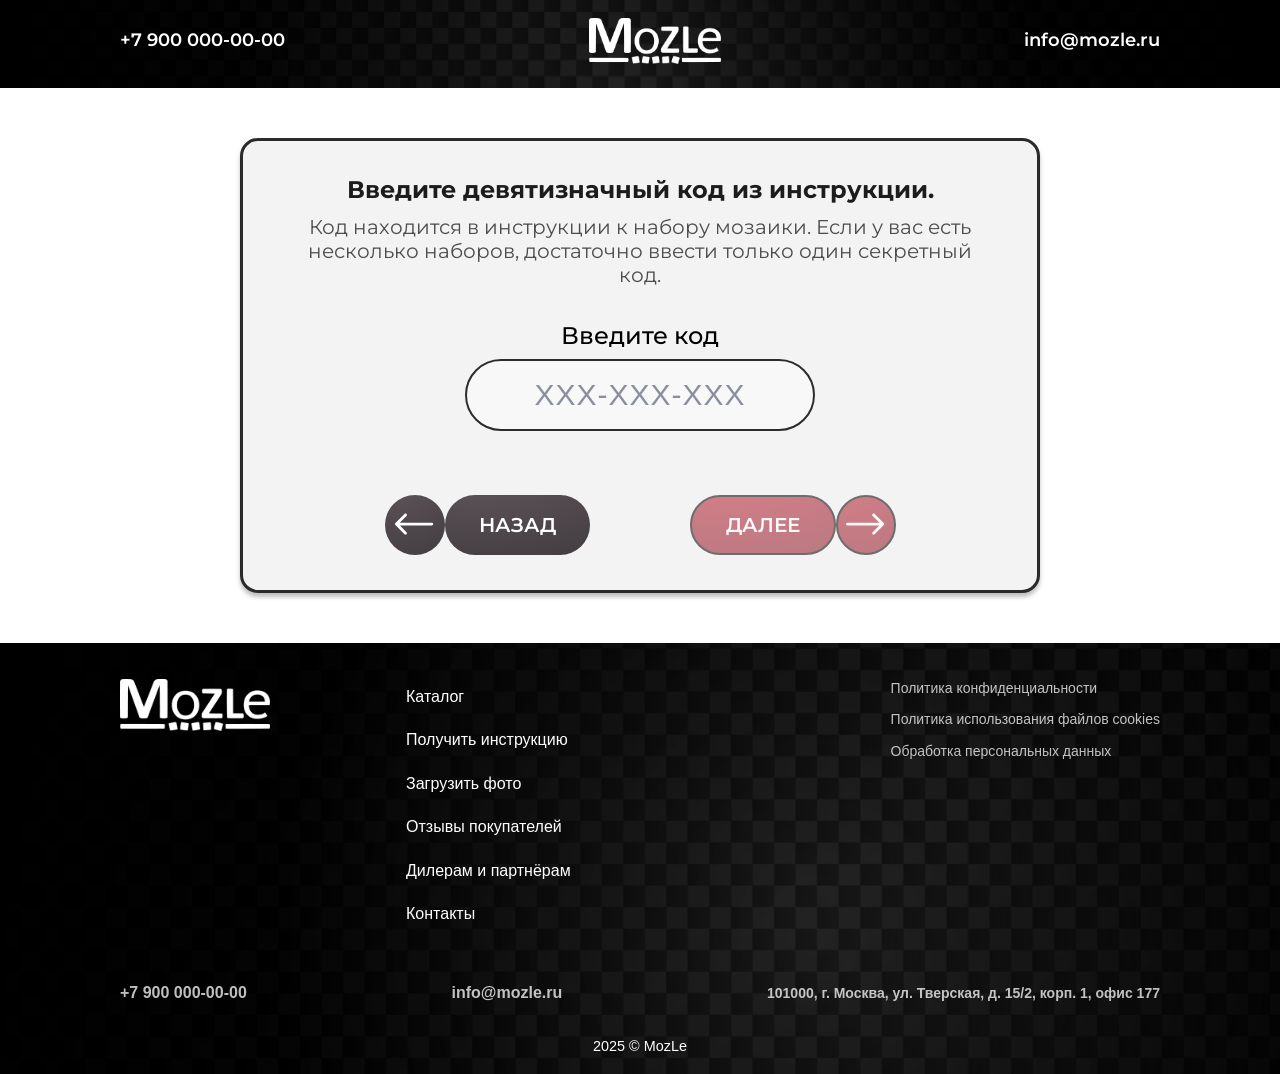
<file: index.html>
<!DOCTYPE html>
<html lang="en">
<head>
    <meta charset="UTF-8">
    <meta name="viewport" content="width=device-width, initial-scale=1.0">

    <title>generator</title>

    <link rel="preconnect" href="https://fonts.googleapis.com">
    <link rel="preconnect" href="https://fonts.gstatic.com" crossorigin>
    <link href="https://fonts.googleapis.com/css2?family=Montserrat:ital,wght@0,100..900;1,100..900&display=swap" rel="stylesheet">
    <link rel="stylesheet" href="style/style_generate.css">
    <link rel="stylesheet" href="style/style_generate_1000.css">
    <style>
      .page {
        margin: 0 auto;
      }

      .code-step__actions a.is-disabled {
        cursor: not-allowed;
      }

      .code-step__actions a.is-disabled .step-btn__main--red,
      .code-step__actions a.is-disabled .step-btn__icon--red {
        opacity: 0.55;
      }

      .code-step__actions a.is-disabled button {
        cursor: not-allowed;
      }

      .code-step__label {
        color: #000000;
      }

      #secret-code.code-step__input {
        font-size: 30px;
      }

      #secret-code.code-step__input.is-valid {
        color: #000000;
      }

      .code-step__status {
        min-height: 24px;
        margin-top: 10px;
        font-size: 18px;
        line-height: 1.2;
        font-weight: 600;
        color: #8a8fa0;
      }

      .code-step__status.is-valid {
        color: #157347;
      }

      .code-step__status.is-invalid {
        color: #b42318;
      }

      @media (max-width: 1000px) {
        #secret-code.code-step__input {
          font-size: 26px;
        }

        .code-step__status {
          min-height: 20px;
          font-size: 14px;
          margin-top: 8px;
        }
      }

      @media (min-width: 1921px) {
        .site-footer {
          margin-top: 95px;
        }

        .code-step {
          padding-top: 95px;
        }
      }
    </style>
    <link rel="stylesheet" href="style/style_generate_buttons_unified.css">
</head>
<body>
<!-- меню -->




<header>
<div class="center_header">
<div class="logo_box">
     <h3  class="PC_h3">+7 900 000-00-00</h3>
    <img src="img/logo.png" alt="">
    <h3 class="PC_h3">info@mozle.ru</h3>


</div>
</div>
    </header>
 <!-- меню конец -->

 <div class="menu_mobile">
    <div class="center_header_mob">

<div class="logo_box_mob">
    <img src="img/logo.png" alt="">
</div>
</div>
 </div>



<div class="page">



    <div class="code-step">
  <div class="code-step__card">
    <h2 class="code-step__title">Введите девятизначный код из инструкции.</h2>

    <p class="code-step__text">
      Код находится в инструкции к набору мозаики. Если у вас есть несколько
      наборов, достаточно ввести только один секретный код.
    </p>

    <label for="secret-code" class="code-step__label">Введите код</label>

<input
  id="secret-code"
  class="code-step__input"
  type="text"
  placeholder="XXX-XXX-XXX"
  maxlength="11"
  inputmode="text"
  autocomplete="off"
/>
<p id="code-status" class="code-step__status" aria-live="polite"></p>


<div class="code-step__actions">
<a href="index.html">
  <div class="step-btn step-btn--back">
    <button class="step-btn__icon step-btn__icon--dark" type="button" aria-label="Назад">
<svg width="41" height="23" viewBox="0 0 41 23" fill="none" xmlns="http://www.w3.org/2000/svg">
  <path d="M38.6357 9.54596C39.4642 9.54596 40.1357 10.2175 40.1357 11.046C40.1357 11.8744 39.4642 12.546 38.6357 12.546V11.046V9.54596ZM0.439262 12.1066C-0.146523 11.5208 -0.146523 10.5711 0.439262 9.9853L9.9852 0.439358C10.571 -0.146429 11.5207 -0.146429 12.1065 0.439358C12.6923 1.02514 12.6923 1.97489 12.1065 2.56068L3.62124 11.046L12.1065 19.5312C12.6923 20.117 12.6923 21.0668 12.1065 21.6526C11.5207 22.2383 10.571 22.2383 9.9852 21.6526L0.439262 12.1066ZM38.6357 11.046V12.546H1.49992V11.046V9.54596H38.6357V11.046Z" fill="white" />
</svg>
    </button>

    <button class="step-btn__main step-btn__main--dark" type="button">
      НАЗАД
    </button>
  </div>

</a>

  <a id="next-step-link" href="generate_step2.html">
      <div class="step-btn step-btn--next">
    
    <button class="step-btn__main step-btn__main--red" type="button">
      ДАЛЕЕ
    </button>

    <button class="step-btn__icon step-btn__icon--red" type="button" aria-label="Далее">
 <svg width="41" height="41" viewBox="0 0 41 23" fill="none" xmlns="http://www.w3.org/2000/svg">
  <path d="M1.5 9.54596C0.671573 9.54596 0 10.2175 0 11.046C0 11.8744 0.671573 12.546 1.5 12.546V11.046V9.54596ZM39.6965 12.1066C40.2823 11.5208 40.2823 10.5711 39.6965 9.9853L30.1505 0.439358C29.5648 -0.146429 28.615 -0.146429 28.0292 0.439358C27.4434 1.02514 27.4434 1.97489 28.0292 2.56068L36.5145 11.046L28.0292 19.5312C27.4434 20.117 27.4434 21.0668 28.0292 21.6526C28.615 22.2383 29.5648 22.2383 30.1505 21.6526L39.6965 12.1066ZM1.5 11.046V12.546H38.6358V11.046V9.54596H1.5V11.046Z" fill="white" />
</svg>
    </button>
  </div>
  </a>


</div>



  </div>
</div> 
</div>
 <!-- меню mobile -->





<footer class="site-footer">
    <!-- Основная навигация и информация -->
    <div class="footer-container">

        <!-- Левый блок: Название / Логотип (гипотетический) -->
        <div class="footer-brand">
            <a href="/" class="brand-link">
                <img class="footer_logo" src="img/logo.png" alt="">
            </a>
            <!-- Кнопка/ссылка для каталога, если нужно выделить -->
           
        </div>

        <!-- Центральный блок: Основное меню (первая колонка) -->
        <div class="footer-nav">
            <ul class="footer-menu">
                 <li><a href="#">Каталог</a></li>
                <li><a href="#">Получить инструкцию</a></li>
                <li><a href="#">Загрузить фото</a></li>
                <li><a href="#">Отзывы покупателей</a></li>
                <li><a href="#">Дилерам и партнёрам</a></li>
                <li><a href="#">Контакты</a></li>
            </ul>
        </div>

        <!-- Правый блок: Юридические документы и контакты (вторая колонка) -->
        <div class="footer-legal">
            <ul class="legal-links">
                <li><a href="#">Политика конфиденциальности</a></li>
                <li><a href="#">Политика использования файлов cookies</a></li>
                <li><a href="#">Обработка персональных данных</a></li>
            </ul>

        </div>
        <div class="footer-contacts">
            <a href="tel:+79000000000" class="contact-phone">+7 900 000-00-00</a>
            <a href="mailto:info@mozle.ru" class="contact-email">info@mozle.ru</a>
            <address class="contact-address">
                101000, г. Москва, ул. Тверская, д. 15/2, корп. 1, офис 177
            </address>
        </div>
    </div>

    <!-- Нижняя полоса с копирайтом -->
    <div class="footer-bottom">
        <p class="copyright">2025 © MozLe</p>
    </div>
</footer>



</body>
<script>

    const burger = document.getElementById('burger');
const menu = document.getElementById('menu2');

if (burger && menu) {
    burger.addEventListener('click', () => {
        menu.classList.toggle('active');
    });
}






















const wrapper = document.querySelector('.cards-wrapper');
const cards = document.querySelectorAll('.card');
const prev = document.querySelector('.arrow-prev');
const next = document.querySelector('.arrow-next');

if (wrapper && cards.length && prev && next) {
  let currentIndex = 0;
  let touchStartX = 0;
  let touchEndX = 0;
  let isSwiping = false;

  function updateActive() {
    cards.forEach(card => card.classList.remove('active'));
    cards[currentIndex].classList.add('active');
  }

  function goToNext() {
    if (currentIndex < cards.length - 1) {
      currentIndex++;
      updateActive();
    }
  }

  function goToPrev() {
    if (currentIndex > 0) {
      currentIndex--;
      updateActive();
    }
  }

  next.addEventListener('click', goToNext);
  prev.addEventListener('click', goToPrev);

  updateActive();
}












 const secretCodeInput = document.getElementById("secret-code");
const nextStepLink = document.getElementById("next-step-link");
const codeStatus = document.getElementById("code-status");

if (secretCodeInput && nextStepLink && codeStatus) {
  const nextStepHref = nextStepLink.getAttribute("href") || "generate_step2.html";
  const validCode = "111111111";

  function getDigits(value) {
    return value.replace(/\D/g, "").slice(0, 9);
  }

  function setNextStepState(enabled) {
    nextStepLink.classList.toggle("is-disabled", !enabled);
    nextStepLink.setAttribute("aria-disabled", String(!enabled));

    if (enabled) {
      nextStepLink.setAttribute("href", nextStepHref);
      nextStepLink.removeAttribute("tabindex");
    } else {
      nextStepLink.removeAttribute("href");
      nextStepLink.setAttribute("tabindex", "-1");
    }
  }

  function setCodeStatus(state) {
    codeStatus.classList.remove("is-valid", "is-invalid");

    if (state === "valid") {
      codeStatus.textContent = "Код корректен.";
      codeStatus.classList.add("is-valid");
      secretCodeInput.classList.add("is-valid");
      return;
    }

    secretCodeInput.classList.remove("is-valid");

    if (state === "invalid") {
      codeStatus.textContent = "Код некорректен.";
      codeStatus.classList.add("is-invalid");
      return;
    }

    if (state === "typing") {
      codeStatus.textContent = "Введите 9 цифр кода.";
      return;
    }

    codeStatus.textContent = "";
  }

  function formatAndValidateCode() {
    const digits = getDigits(secretCodeInput.value);
    const formatted = digits.match(/.{1,3}/g);
    secretCodeInput.value = formatted ? formatted.join("-") : "";
    const isValid = digits === validCode;
    setNextStepState(isValid);

    if (!digits.length) {
      setCodeStatus("empty");
      return;
    }

    if (isValid) {
      setCodeStatus("valid");
      return;
    }

    setCodeStatus(digits.length === 9 ? "invalid" : "typing");
  }

  secretCodeInput.addEventListener("input", formatAndValidateCode);

  nextStepLink.addEventListener("click", function (event) {
    if (getDigits(secretCodeInput.value) !== validCode) {
      event.preventDefault();
      setCodeStatus("invalid");
    }
  });

  formatAndValidateCode();
}
</script>
</html>
</file>
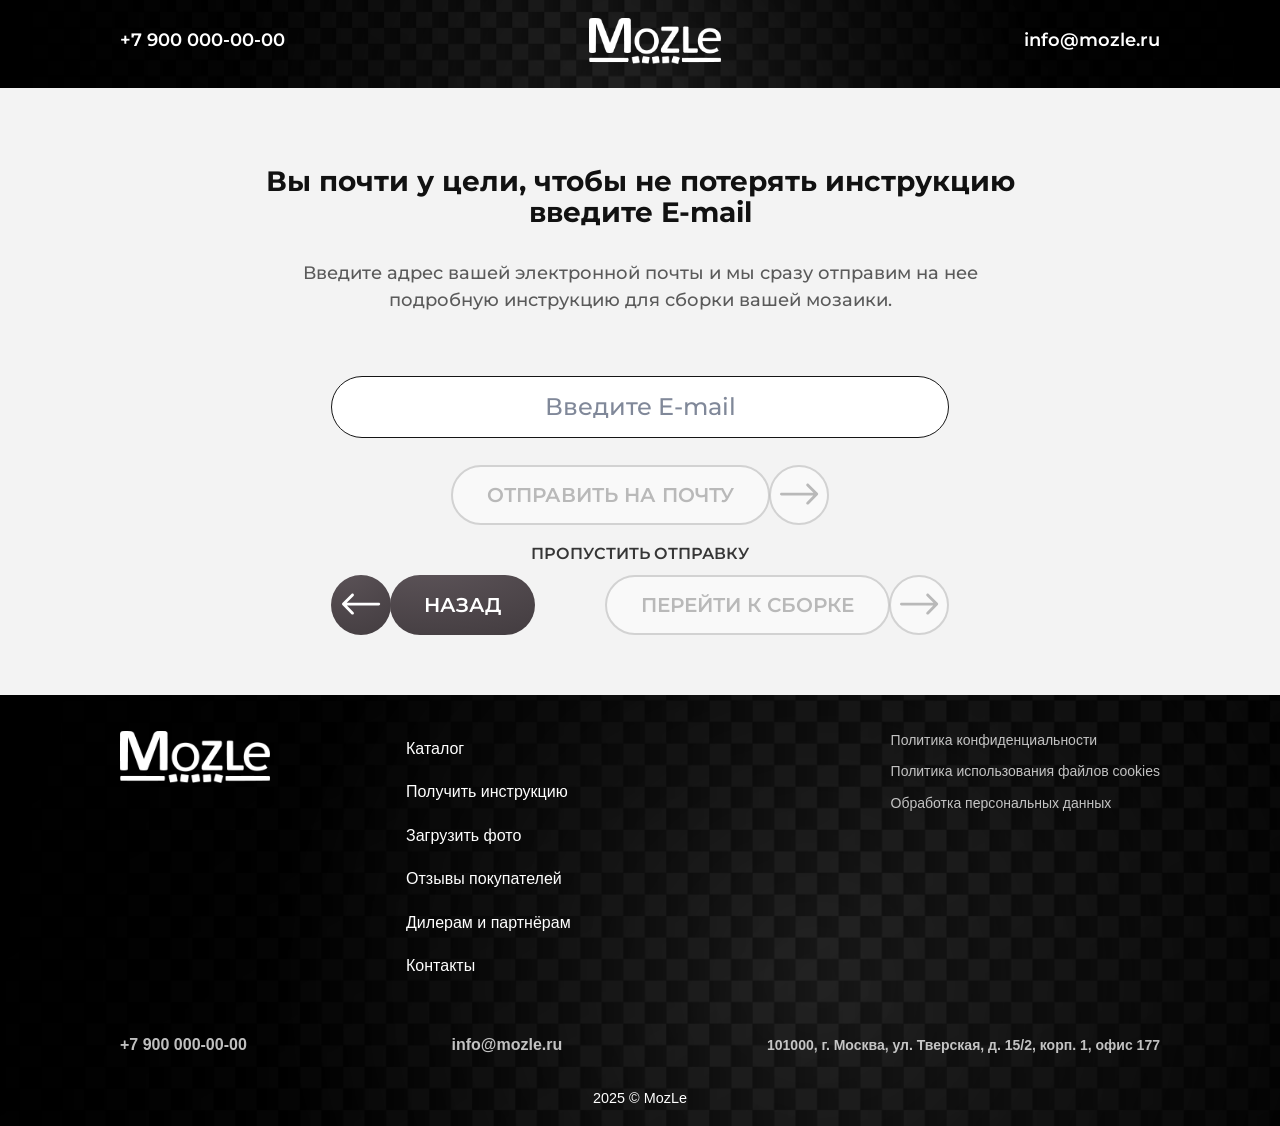
<file: generate_step10.html>
<!DOCTYPE html>
<html lang="ru">
<head>
  <meta charset="UTF-8">
  <meta name="viewport" content="width=device-width, initial-scale=1.0">
  <title>step10</title>
  <link rel="preconnect" href="https://fonts.googleapis.com">
  <link rel="preconnect" href="https://fonts.gstatic.com" crossorigin>
  <link href="https://fonts.googleapis.com/css2?family=Montserrat:ital,wght@0,100..900;1,100..900&display=swap" rel="stylesheet">
  <link rel="stylesheet" href="style/style_generate.css">
  <link rel="stylesheet" href="style/style_generate_1000_step2.css">
  <link rel="stylesheet" href="style/style_generate_1000_step10.css">
    <link rel="stylesheet" href="style/style_generate_buttons_unified.css">
</head>
<body>
<header>
  <div class="center_header">
    <div class="logo_box">
      <h3 class="PC_h3">+7 900 000-00-00</h3>
      <img src="img/logo.png" alt="">
      <h3 class="PC_h3">info@mozle.ru</h3>
    </div>
</div>
</header>

<div class="menu_mobile">
  <div class="center_header_mob">
    <div class="logo_box_mob">
      <img src="img/logo.png" alt="">
</div>
</div>
</div>
<div class="page">
  <section class="email-step">
    <h1 class="email-step__title">Вы почти у цели, чтобы не потерять инструкцию<br>введите E-mail</h1>
    <p class="email-step__lead">Введите адрес вашей электронной почты и мы сразу отправим на нее<br>подробную инструкцию для сборки вашей мозаики.</p>

    <div class="email-step__form-area">
      <label class="email-step__input-wrap" for="instruction-email">
        <input
          class="email-step__input"
          id="instruction-email"
          type="email"
          inputmode="email"
          autocomplete="email"
          required
          placeholder="Введите E-mail"
          aria-label="Введите E-mail"
        >
      </label>

      <div class="email-step__actions-row email-step__actions-row--primary">
        <button class="email-action email-action--send" id="send-email-button" type="button" aria-disabled="true">
          <span class="email-action__main email-action__main--outline">ОТПРАВИТЬ НА ПОЧТУ</span>
          <span class="email-action__icon email-action__icon--outline" aria-hidden="true">
            <svg viewBox="0 0 41 23" xmlns="http://www.w3.org/2000/svg" fill="none">
              <path d="M1.5 9.54596C0.671573 9.54596 0 10.2175 0 11.046C0 11.8744 0.671573 12.546 1.5 12.546V11.046V9.54596ZM39.6965 12.1066C40.2823 11.5208 40.2823 10.5711 39.6965 9.9853L30.1505 0.439358C29.5648 -0.146429 28.615 -0.146429 28.0292 0.439358C27.4434 1.02514 27.4434 1.97489 28.0292 2.56068L36.5145 11.046L28.0292 19.5312C27.4434 20.117 27.4434 21.0668 28.0292 21.6526C28.615 22.2383 29.5648 22.2383 30.1505 21.6526L39.6965 12.1066ZM1.5 11.046V12.546H38.6358V11.046V9.54596H1.5V11.046Z" fill="currentColor"/>
            </svg>
          </span>
        </button>
      </div>

      <button class="email-step__skip" id="skip-email-button" type="button">ПРОПУСТИТЬ ОТПРАВКУ</button>

      <div class="email-step__actions-row email-step__actions-row--secondary">
        <button class="email-action email-action--back" id="step10-back" type="button">
          <span class="email-action__icon email-action__icon--dark" aria-hidden="true">
            <svg viewBox="0 0 41 23" xmlns="http://www.w3.org/2000/svg" fill="none">
              <path d="M38.6357 9.54596C39.4642 9.54596 40.1357 10.2175 40.1357 11.046C40.1357 11.8744 39.4642 12.546 38.6357 12.546V11.046V9.54596ZM0.439262 12.1066C-0.146523 11.5208 -0.146523 10.5711 0.439262 9.9853L9.9852 0.439358C10.571 -0.146429 11.5207 -0.146429 12.1065 0.439358C12.6923 1.02514 12.6923 1.97489 12.1065 2.56068L3.62124 11.046L12.1065 19.5312C12.6923 20.117 12.6923 21.0668 12.1065 21.6526C11.5207 22.2383 10.571 22.2383 9.9852 21.6526L0.439262 12.1066ZM38.6357 11.046V12.546H1.49992V11.046V9.54596H38.6357V11.046Z" fill="currentColor"/>
            </svg>
          </span>
          <span class="email-action__main email-action__main--dark">НАЗАД</span>
        </button>

        <button class="email-action email-action--continue" id="continue-button" type="button" aria-disabled="true">
          <span class="email-action__main email-action__main--outline">ПЕРЕЙТИ К СБОРКЕ</span>
          <span class="email-action__icon email-action__icon--outline" aria-hidden="true">
            <svg viewBox="0 0 41 23" xmlns="http://www.w3.org/2000/svg" fill="none">
              <path d="M1.5 9.54596C0.671573 9.54596 0 10.2175 0 11.046C0 11.8744 0.671573 12.546 1.5 12.546V11.046V9.54596ZM39.6965 12.1066C40.2823 11.5208 40.2823 10.5711 39.6965 9.9853L30.1505 0.439358C29.5648 -0.146429 28.615 -0.146429 28.0292 0.439358C27.4434 1.02514 27.4434 1.97489 28.0292 2.56068L36.5145 11.046L28.0292 19.5312C27.4434 20.117 27.4434 21.0668 28.0292 21.6526C28.615 22.2383 29.5648 22.2383 30.1505 21.6526L39.6965 12.1066ZM1.5 11.046V12.546H38.6358V11.046V9.54596H1.5V11.046Z" fill="currentColor"/>
            </svg>
          </span>
        </button>
      </div>

      <div class="email-skip-hint" id="email-skip-hint" aria-hidden="true">
        <svg class="email-skip-hint__arrow" width="91" height="79" viewBox="0 0 91 79" fill="none" xmlns="http://www.w3.org/2000/svg" aria-hidden="true">
          <path d="M0.701563 61.7786C-0.138366 62.4959 -0.237741 63.7583 0.479611 64.5983L12.1695 78.2857C12.8868 79.1257 14.1493 79.225 14.9892 78.5077C15.8291 77.7903 15.9285 76.5279 15.2111 75.688L4.82014 63.5213L16.9868 53.1303C17.8267 52.413 17.9261 51.1506 17.2087 50.3106C16.4914 49.4707 15.229 49.3713 14.389 50.0887L0.701563 61.7786ZM90.8946 11.3911C91.2469 10.3442 90.6838 9.20992 89.6369 8.85763C88.5901 8.50533 87.4558 9.06841 87.1035 10.1153L88.999 10.7532L90.8946 11.3911ZM2.00044 63.2994L1.84349 65.2932C28.0941 67.3596 46.5611 65.6606 60.4192 57.3583C74.3323 49.0231 83.1894 34.2877 90.8946 11.3911L88.999 10.7532L87.1035 10.1153C79.4897 32.7404 71.0292 46.3391 58.3635 53.927C45.6429 61.5478 28.2701 63.361 2.15739 61.3055L2.00044 63.2994Z" fill="#BF1F32"/>
          <path d="M2.15739 61.3055C2.05276 62.6348 1.94812 63.964 1.84349 65.2932C3.78485 65.5834 5.62253 65.8424 7.54655 66.0805C24.4485 68.0108 42.9722 68.991 59.6545 60.1643C76.5096 51.097 84.5301 33.1959 89.3534 16.9598C89.9152 15.0691 90.3963 13.3003 90.8946 11.3911C91.0224 10.8943 90.9747 10.3606 90.738 9.89924C90.5015 9.43797 90.0991 9.0881 89.6143 8.92496C89.1295 8.76182 88.5974 8.79718 88.1301 9.02163C87.6627 9.24601 87.302 9.64231 87.1035 10.1153C87.1035 10.1153 87.1035 10.1153 87.1035 10.1153C86.3559 11.9054 85.6411 13.5527 84.8644 15.3124C78.0545 30.6242 69.6699 45.6872 55.7732 53.0384C41.9455 60.4959 24.6248 61.0892 7.82977 61.3071C5.92529 61.3175 4.09653 61.3204 2.15739 61.3055Z" fill="#BF1F32"/>
        </svg>
        <article class="email-skip-hint__card">
          <h2 class="email-skip-hint__head">ВНИМАНИЕ!!!</h2>
          <div class="email-skip-hint__body">
            <p class="email-skip-hint__text">
              Чтобы надежно сохранить инструкцию в почтовом ящике, пожалуйста введите E-mail.
              Но это совсем не обязательно! Можно пропустить отправку и сразу приступить к сборке картины.
            </p>
            <button class="email-skip-hint__close" id="email-skip-hint-close" type="button">ПОНЯТНО</button>
          </div>
        </article>
      </div>
    </div>
  </section>
</div>

<div class="email-skip-hint-backdrop" id="email-skip-hint-backdrop" aria-hidden="true"></div>

<footer class="site-footer">
  <div class="footer-container">
    <div class="footer-brand">
      <a href="/" class="brand-link">
        <img class="footer_logo" src="img/logo.png" alt="">
      </a>
    </div>

    <div class="footer-nav">
      <ul class="footer-menu">
        <li><a href="#">Каталог</a></li>
        <li><a href="#">Получить инструкцию</a></li>
        <li><a href="#">Загрузить фото</a></li>
        <li><a href="#">Отзывы покупателей</a></li>
        <li><a href="#">Дилерам и партнёрам</a></li>
        <li><a href="#">Контакты</a></li>
      </ul>
    </div>

    <div class="footer-legal">
      <ul class="legal-links">
        <li><a href="#">Политика конфиденциальности</a></li>
        <li><a href="#">Политика использования файлов cookies</a></li>
        <li><a href="#">Обработка персональных данных</a></li>
      </ul>
    </div>

    <div class="footer-contacts">
      <a href="tel:+79000000000" class="contact-phone">+7 900 000-00-00</a>
      <a href="mailto:info@mozle.ru" class="contact-email">info@mozle.ru</a>
      <address class="contact-address">
        101000, г. Москва, ул. Тверская, д. 15/2, корп. 1, офис 177
      </address>
    </div>
  </div>

  <div class="footer-bottom">
    <p class="copyright">2025 © MozLe</p>
  </div>
</footer>

<script>
  const burger = document.getElementById("burger");
  const menu = document.getElementById("menu2");
  const emailInput = document.getElementById("instruction-email");
  const backButton = document.getElementById("step10-back");
  const sendEmailButton = document.getElementById("send-email-button");
  const continueButton = document.getElementById("continue-button");
  const skipEmailButton = document.getElementById("skip-email-button");
  const skipHint = document.getElementById("email-skip-hint");
  const skipHintCloseButton = document.getElementById("email-skip-hint-close");
  const skipHintBackdrop = document.getElementById("email-skip-hint-backdrop");

  const EMAIL_STORAGE_KEY = "mozle_instruction_email";
  let isSkipSendingApproved = false;

  if (burger && menu) {
    burger.addEventListener("click", () => {
      menu.classList.toggle("active");
    });
  }

  function isValidEmail(value) {
    return /^[^\s@]+@[^\s@]+\.[^\s@]{2,}$/i.test(String(value || "").trim());
  }

  function setEmailFieldError(message = "") {
    if (!emailInput) return;

    const hasError = Boolean(message);
    emailInput.classList.toggle("is-invalid", hasError);
    emailInput.setAttribute("aria-invalid", String(hasError));
    emailInput.setCustomValidity(message);
  }

  function showEmailValidationError() {
    if (!emailInput) return;

    const value = String(emailInput.value || "").trim();
    let errorMessage = "";

    if (!value) {
      errorMessage = "Введите E-mail";
    } else if (!isValidEmail(value)) {
      errorMessage = "Введите корректный E-mail";
    }

    if (!errorMessage) {
      setEmailFieldError("");
      return;
    }

    setEmailFieldError(errorMessage);
    emailInput.reportValidity();
    emailInput.focus();
  }

  function setSkipHintVisible(isVisible) {
    if (!skipHint || !skipHintBackdrop) return;

    skipHint.classList.toggle("is-visible", isVisible);
    skipHint.setAttribute("aria-hidden", String(!isVisible));
    skipHintBackdrop.classList.toggle("is-visible", isVisible);
    skipHintBackdrop.setAttribute("aria-hidden", String(!isVisible));
    document.body.classList.toggle("email-skip-hint-open", isVisible);
  }

  function openSkipHint() {
    setSkipHintVisible(true);
  }

  function approveSkipSending() {
    isSkipSendingApproved = true;
    setSkipHintVisible(false);
    updateEmailState();
  }

  function updateEmailState() {
    if (!emailInput || !continueButton || !sendEmailButton) return;

    const isValid = isValidEmail(emailInput.value);
    const canContinue = isValid || isSkipSendingApproved;

    setEmailFieldError("");
    continueButton.classList.toggle("is-active", isSkipSendingApproved);
    continueButton.setAttribute("aria-disabled", String(!canContinue));
    sendEmailButton.setAttribute("aria-disabled", String(!isValid));

    if (isValid) {
      localStorage.setItem(EMAIL_STORAGE_KEY, emailInput.value.trim());
    }
  }

  if (backButton) {
    backButton.addEventListener("click", () => {
      window.location.href = "generate_step9.html";
    });
  }

  if (sendEmailButton) {
    sendEmailButton.addEventListener("click", () => {
      if (!isValidEmail(emailInput.value)) {
        showEmailValidationError();
        return;
      }

      localStorage.setItem(EMAIL_STORAGE_KEY, emailInput.value.trim());
      alert("Отправка инструкции на почту подключается на следующем этапе.");
    });
  }

  if (continueButton) {
    continueButton.addEventListener("click", () => {
      const isValid = isValidEmail(emailInput.value);

      if (!isValid && !isSkipSendingApproved) {
        openSkipHint();
        return;
      }

      if (isValid) {
        localStorage.setItem(EMAIL_STORAGE_KEY, emailInput.value.trim());
      }
      window.location.href = "instructions_step1.html";
    });
  }

  if (skipEmailButton) {
    skipEmailButton.addEventListener("click", () => {
      setSkipHintVisible(false);
      if (continueButton) {
        continueButton.focus();
      }
    });
  }

  if (skipHintCloseButton) {
    skipHintCloseButton.addEventListener("click", approveSkipSending);
  }

  if (skipHintBackdrop) {
    skipHintBackdrop.addEventListener("click", () => {
      setSkipHintVisible(false);
    });
  }

  document.addEventListener("keydown", (event) => {
    if (event.key === "Escape") {
      setSkipHintVisible(false);
    }
  });

  if (emailInput) {
    emailInput.addEventListener("input", updateEmailState);
    emailInput.addEventListener("change", updateEmailState);

    const savedEmail = localStorage.getItem(EMAIL_STORAGE_KEY);
    if (savedEmail) {
      emailInput.value = savedEmail;
    }
  }

  updateEmailState();
</script>
</body>
</html>
</file>
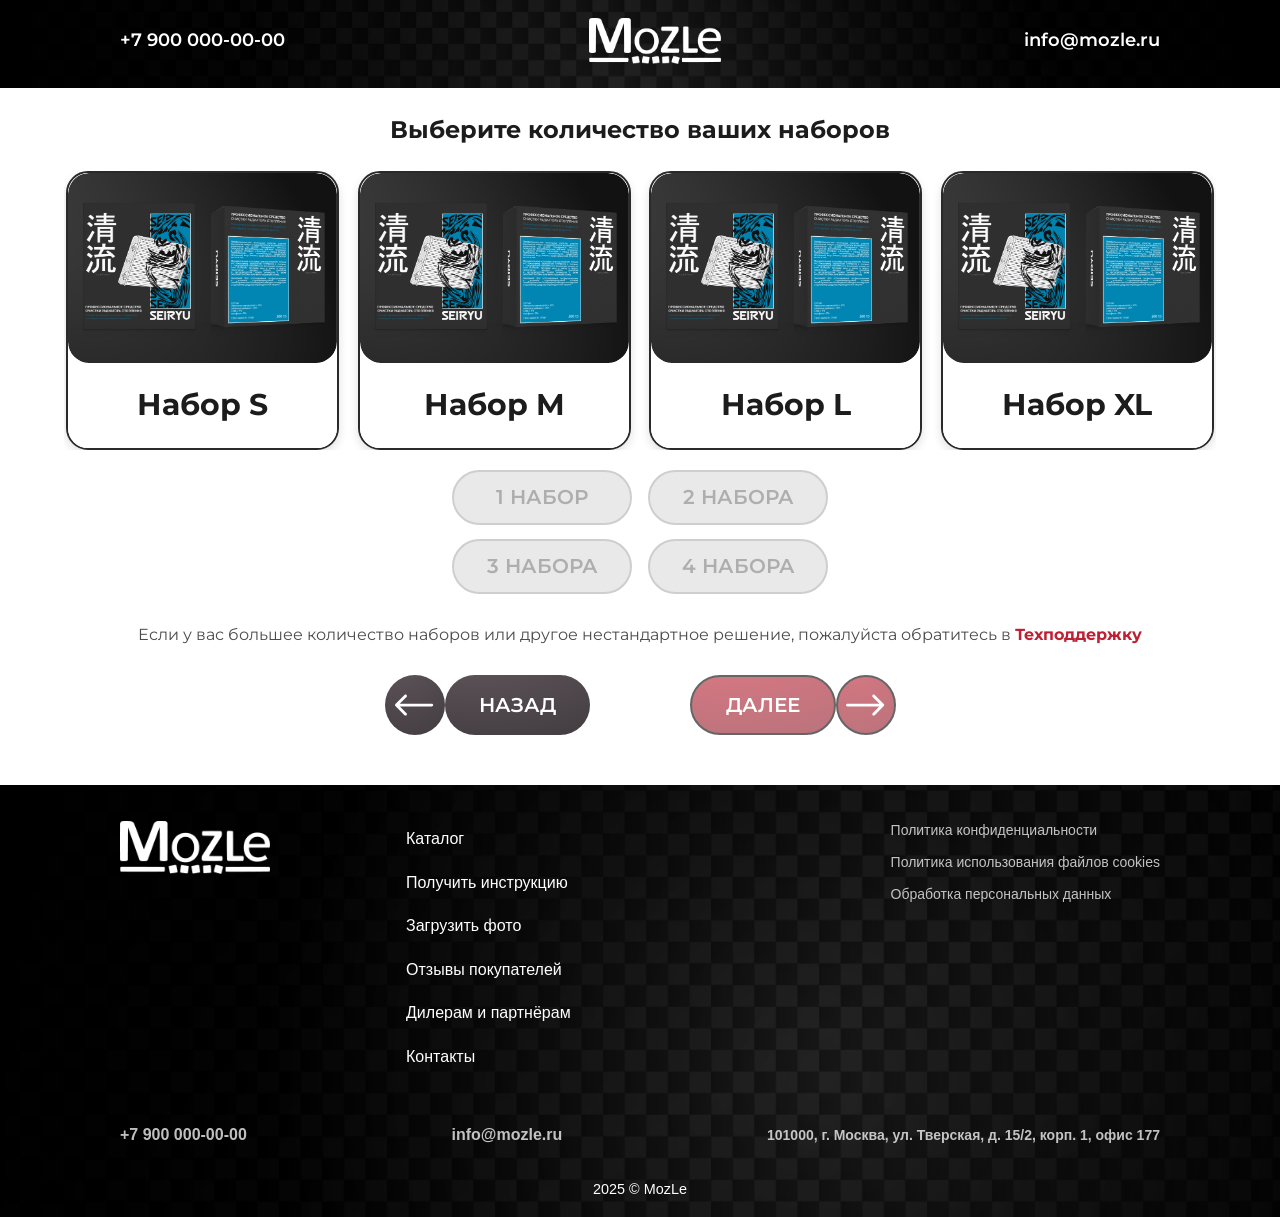
<file: generate_step2.html>
<!DOCTYPE html>
<html lang="en">
<head>
    <meta charset="UTF-8">
    <meta name="viewport" content="width=device-width, initial-scale=1.0">

    <title>step2</title>

    <link rel="preconnect" href="https://fonts.googleapis.com">
    <link rel="preconnect" href="https://fonts.gstatic.com" crossorigin>
    <link href="https://fonts.googleapis.com/css2?family=Montserrat:ital,wght@0,100..900;1,100..900&display=swap" rel="stylesheet">
    <link rel="stylesheet" href="style/style_generate.css">
    <link rel="stylesheet" href="style/style_generate_1000_step2.css">

 
    <link rel="stylesheet" href="style/style_generate_buttons_unified.css">
</head>
<body>

   


   
<header>
<div class="center_header">
<div class="logo_box">
     <h3  class="PC_h3">+7 900 000-00-00</h3>
    <img src="img/logo.png" alt="">
    <h3 class="PC_h3">info@mozle.ru</h3>


</div>
</div>
    </header>
 <!-- меню конец -->

 <div class="menu_mobile">
    <div class="center_header_mob">

<div class="logo_box_mob">
    <img src="img/logo.png" alt="">
</div>
</div>
 </div>
  <div class="page">
<section class="sets-step">
    <h2 class="sets-step__title">Выберите количество ваших наборов</h2>

<div class="sets-step__viewport">
  <div class="sets-step__track">
    <article class="set-card" data-index="0" data-size="S">
      <div class="set-card__image-box">
        <img src="img/card_img_bl5.png" alt="Набор S" class="set-card__image">
      </div>
      <div class="set-card__bottom">
        <h3 class="set-card__name">Набор S</h3>
      </div>
    </article>

    <article class="set-card" data-index="1" data-size="M">
      <div class="set-card__image-box">
        <img src="img/card_img_bl5.png" alt="Набор M" class="set-card__image">
      </div>
      <div class="set-card__bottom">
        <h3 class="set-card__name">Набор M</h3>
      </div>
    </article>

    <article class="set-card" data-index="2" data-size="L">
      <div class="set-card__image-box">
        <img src="img/card_img_bl5.png" alt="Набор L" class="set-card__image">
      </div>
      <div class="set-card__bottom">
        <h3 class="set-card__name">Набор L</h3>
      </div>
    </article>

    <article class="set-card" data-index="3" data-size="XL">
      <div class="set-card__image-box">
        <img src="img/card_img_bl5.png" alt="Набор XL" class="set-card__image">
      </div>
      <div class="set-card__bottom">
        <h3 class="set-card__name">Набор XL</h3>
      </div>
    </article>
  </div>
</div>

<div class="sets-count">
  <button class="sets-count__btn" type="button" data-count="1">1 НАБОР</button>
  <button class="sets-count__btn" type="button" data-count="2">2 НАБОРА</button>
  <button class="sets-count__btn" type="button" data-count="3">3 НАБОРА</button>
  <button class="sets-count__btn" type="button" data-count="4">4 НАБОРА</button>
</div>




    <p class="sets-step__note">
      Если у вас большее количество наборов или другое нестандартное решение,
      пожалуйста обратитесь в
      <a href="#" class="sets-step__note-link">Техподдержку</a>
    </p>

    <div class="code-step__actions sets-step__actions">
      <a href="index.html">
        <div class="step-btn step-btn--back">
          <button class="step-btn__icon step-btn__icon--dark" type="button" aria-label="Назад">
            <svg width="41" height="23" viewBox="0 0 41 23" fill="none" xmlns="http://www.w3.org/2000/svg">
              <path d="M38.6357 9.54596C39.4642 9.54596 40.1357 10.2175 40.1357 11.046C40.1357 11.8744 39.4642 12.546 38.6357 12.546V11.046V9.54596ZM0.439262 12.1066C-0.146523 11.5208 -0.146523 10.5711 0.439262 9.9853L9.9852 0.439358C10.571 -0.146429 11.5207 -0.146429 12.1065 0.439358C12.6923 1.02514 12.6923 1.97489 12.1065 2.56068L3.62124 11.046L12.1065 19.5312C12.6923 20.117 12.6923 21.0668 12.1065 21.6526C11.5207 22.2383 10.571 22.2383 9.9852 21.6526L0.439262 12.1066ZM38.6357 11.046V12.546H1.49992V11.046V9.54596H38.6357V11.046Z" fill="white"/>
            </svg>
          </button>

          <button class="step-btn__main step-btn__main--dark" type="button">
            НАЗАД
          </button>
        </div>
      </a>

      <a href="generate_step3.html">
        <div class="step-btn step-btn--next">
          <button class="step-btn__main step-btn__main--red" type="button">
            ДАЛЕЕ
          </button>

          <button class="step-btn__icon step-btn__icon--red" type="button" aria-label="Далее">
            <svg width="41" height="41" viewBox="0 0 41 23" fill="none" xmlns="http://www.w3.org/2000/svg">
              <path d="M1.5 9.54596C0.671573 9.54596 0 10.2175 0 11.046C0 11.8744 0.671573 12.546 1.5 12.546V11.046V9.54596ZM39.6965 12.1066C40.2823 11.5208 40.2823 10.5711 39.6965 9.9853L30.1505 0.439358C29.5648 -0.146429 28.615 -0.146429 28.0292 0.439358C27.4434 1.02514 27.4434 1.97489 28.0292 2.56068L36.5145 11.046L28.0292 19.5312C27.4434 20.117 27.4434 21.0668 28.0292 21.6526C28.615 22.2383 29.5648 22.2383 30.1505 21.6526L39.6965 12.1066ZM1.5 11.046V12.546H38.6358V11.046V9.54596H1.5V11.046Z" fill="white"/>
            </svg>
          </button>
        </div>
      </a>
    </div>
  </section>
</div>
<footer class="site-footer">
    <!-- Основная навигация и информация -->
    <div class="footer-container">

        <!-- Левый блок: Название / Логотип (гипотетический) -->
        <div class="footer-brand">
            <a href="/" class="brand-link">
                <img class="footer_logo" src="img/logo.png" alt="">
            </a>
            <!-- Кнопка/ссылка для каталога, если нужно выделить -->
           
        </div>

        <!-- Центральный блок: Основное меню (первая колонка) -->
        <div class="footer-nav">
            <ul class="footer-menu">
                 <li><a href="#">Каталог</a></li>
                <li><a href="#">Получить инструкцию</a></li>
                <li><a href="#">Загрузить фото</a></li>
                <li><a href="#">Отзывы покупателей</a></li>
                <li><a href="#">Дилерам и партнёрам</a></li>
                <li><a href="#">Контакты</a></li>
            </ul>
        </div>

        <!-- Правый блок: Юридические документы и контакты (вторая колонка) -->
        <div class="footer-legal">
            <ul class="legal-links">
                <li><a href="#">Политика конфиденциальности</a></li>
                <li><a href="#">Политика использования файлов cookies</a></li>
                <li><a href="#">Обработка персональных данных</a></li>
            </ul>

        </div>
        <div class="footer-contacts">
            <a href="tel:+79000000000" class="contact-phone">+7 900 000-00-00</a>
            <a href="mailto:info@mozle.ru" class="contact-email">info@mozle.ru</a>
            <address class="contact-address">
                101000, г. Москва, ул. Тверская, д. 15/2, корп. 1, офис 177
            </address>
        </div>
    </div>

    <!-- Нижняя полоса с копирайтом -->
    <div class="footer-bottom">
        <p class="copyright">2025 © MozLe</p>
    </div>
</footer>

</body>
<script>
  const STORAGE_KEYS = {
    setSize: "mozle_set_size",
    setIndex: "mozle_set_index",
    setCount: "mozle_set_count",
    canvasSize: "mozle_canvas_size"
  };

  const burger = document.getElementById("burger");
  const menu = document.getElementById("menu2");

  if (burger && menu) {
    burger.addEventListener("click", () => {
      menu.classList.toggle("active");
    });
  }

  const step2Track = document.querySelector(".sets-step__track");
  const step2Viewport = document.querySelector(".sets-step__viewport");
  const step2Cards = document.querySelectorAll(".set-card");
  const countButtons = document.querySelectorAll(".sets-count__btn");
  const nextLink = document.querySelector('a[href="generate_step3.html"]');

  const sizeLimits = {
    S: 4,
    M: 3,
    L: 2,
    XL: 1
  };
  const DEFAULT_SET_COUNT = 1;

  let currentIndex = 0;
  let selectedSize = null;
  let selectedCount = null;
  let touchStartX = 0;
  let touchEndX = 0;

  function updateSlider() {
    if (!step2Track || !step2Cards.length) return;

    if (window.innerWidth > 1000) {
      step2Track.style.transform = "translateX(0)";
      return;
    }

    const firstCard = step2Cards[0];
    const cardWidth = firstCard.offsetWidth;
    const gap = 14;
    const offset = currentIndex * (cardWidth + gap);

    step2Track.style.transform = `translateX(-${offset}px)`;
  }

  function clearCardActive() {
    step2Cards.forEach((card) => card.classList.remove("is-active"));
  }

  function clearCountActive() {
    countButtons.forEach((btn) => btn.classList.remove("is-active"));
  }

  function disableAllCounts() {
    countButtons.forEach((btn) => {
      btn.classList.add("is-disabled");
      btn.disabled = true;
      btn.classList.remove("is-active");
    });
  }

  function updateNextAvailability() {
    if (!nextLink) return;

    const isReady = Boolean(selectedSize && selectedCount);
    const shouldSkipStep3 = selectedSize === "S" && selectedCount === 1;

    nextLink.setAttribute("href", shouldSkipStep3 ? "generate_step4.html" : "generate_step3.html");

    if (shouldSkipStep3) {
      localStorage.setItem(STORAGE_KEYS.canvasSize, "2x2");
    }

    if (isReady) {
      nextLink.style.pointerEvents = "auto";
      nextLink.style.opacity = "1";
    } else {
      nextLink.style.pointerEvents = "none";
      nextLink.style.opacity = "0.6";
    }
  }

  function updateAvailableCounts(size) {
    const limit = sizeLimits[size];

    countButtons.forEach((btn) => {
      const count = Number(btn.dataset.count);

      if (count <= limit) {
        btn.disabled = false;
        btn.classList.remove("is-disabled");
      } else {
        btn.disabled = true;
        btn.classList.add("is-disabled");
        btn.classList.remove("is-active");

        if (selectedCount === count) {
          selectedCount = null;
          localStorage.removeItem(STORAGE_KEYS.setCount);
        }
      }
    });

    updateNextAvailability();
  }

  function selectCard(index, save = true) {
    const card = step2Cards[index];
    if (!card) return;

    currentIndex = index;
    selectedSize = card.dataset.size;

    clearCardActive();
    card.classList.add("is-active");

    clearCountActive();
    selectedCount = null;
    updateAvailableCounts(selectedSize);

    const defaultCountButton = [...countButtons].find(
      (btn) => Number(btn.dataset.count) === DEFAULT_SET_COUNT && !btn.disabled
    );

    if (defaultCountButton) {
      selectCount(defaultCountButton, save);
    }

    updateSlider();

    if (save) {
      localStorage.setItem(STORAGE_KEYS.setSize, selectedSize);
      localStorage.setItem(STORAGE_KEYS.setIndex, String(index));
      localStorage.removeItem(STORAGE_KEYS.canvasSize);
    }

    updateNextAvailability();
  }

  function selectCount(button, save = true) {
    if (!button || button.disabled) return;

    clearCountActive();
    button.classList.add("is-active");

    selectedCount = Number(button.dataset.count);

    if (save) {
      localStorage.setItem(STORAGE_KEYS.setCount, String(selectedCount));
      localStorage.removeItem(STORAGE_KEYS.canvasSize);
    }

    updateNextAvailability();
  }

  step2Cards.forEach((card, index) => {
    card.addEventListener("click", () => {
      selectCard(index, true);
    });
  });

  countButtons.forEach((button) => {
    button.addEventListener("click", () => {
      selectCount(button, true);
    });
  });

  if (step2Viewport) {
    step2Viewport.addEventListener(
      "touchstart",
      (e) => {
        touchStartX = e.changedTouches[0].clientX;
      },
      { passive: true }
    );

    step2Viewport.addEventListener(
      "touchend",
      (e) => {
        touchEndX = e.changedTouches[0].clientX;
        const delta = touchStartX - touchEndX;

        if (Math.abs(delta) < 40) return;

        if (delta > 0 && currentIndex < step2Cards.length - 1) {
          currentIndex++;
          selectCard(currentIndex, true);
        }

        if (delta < 0 && currentIndex > 0) {
          currentIndex--;
          selectCard(currentIndex, true);
        }
      },
      { passive: true }
    );
  }

  window.addEventListener("resize", updateSlider);

  window.addEventListener("DOMContentLoaded", () => {
    disableAllCounts();

    const savedIndex = localStorage.getItem(STORAGE_KEYS.setIndex);
    const savedSize = localStorage.getItem(STORAGE_KEYS.setSize);
    const savedCount = localStorage.getItem(STORAGE_KEYS.setCount);

    if (savedIndex !== null && step2Cards[Number(savedIndex)]) {
      selectCard(Number(savedIndex), false);
    } else if (savedSize) {
      const fallbackIndex = [...step2Cards].findIndex(
        (card) => card.dataset.size === savedSize
      );

      if (fallbackIndex !== -1) {
        selectCard(fallbackIndex, false);
      } else {
        updateSlider();
      }
    } else {
      updateSlider();
    }

    if (savedCount) {
      const savedBtn = [...countButtons].find(
        (btn) => btn.dataset.count === savedCount && !btn.disabled
      );

      if (savedBtn) {
        selectCount(savedBtn, false);
      }
    }

    updateNextAvailability();
  });
</script>
</html>
</file>
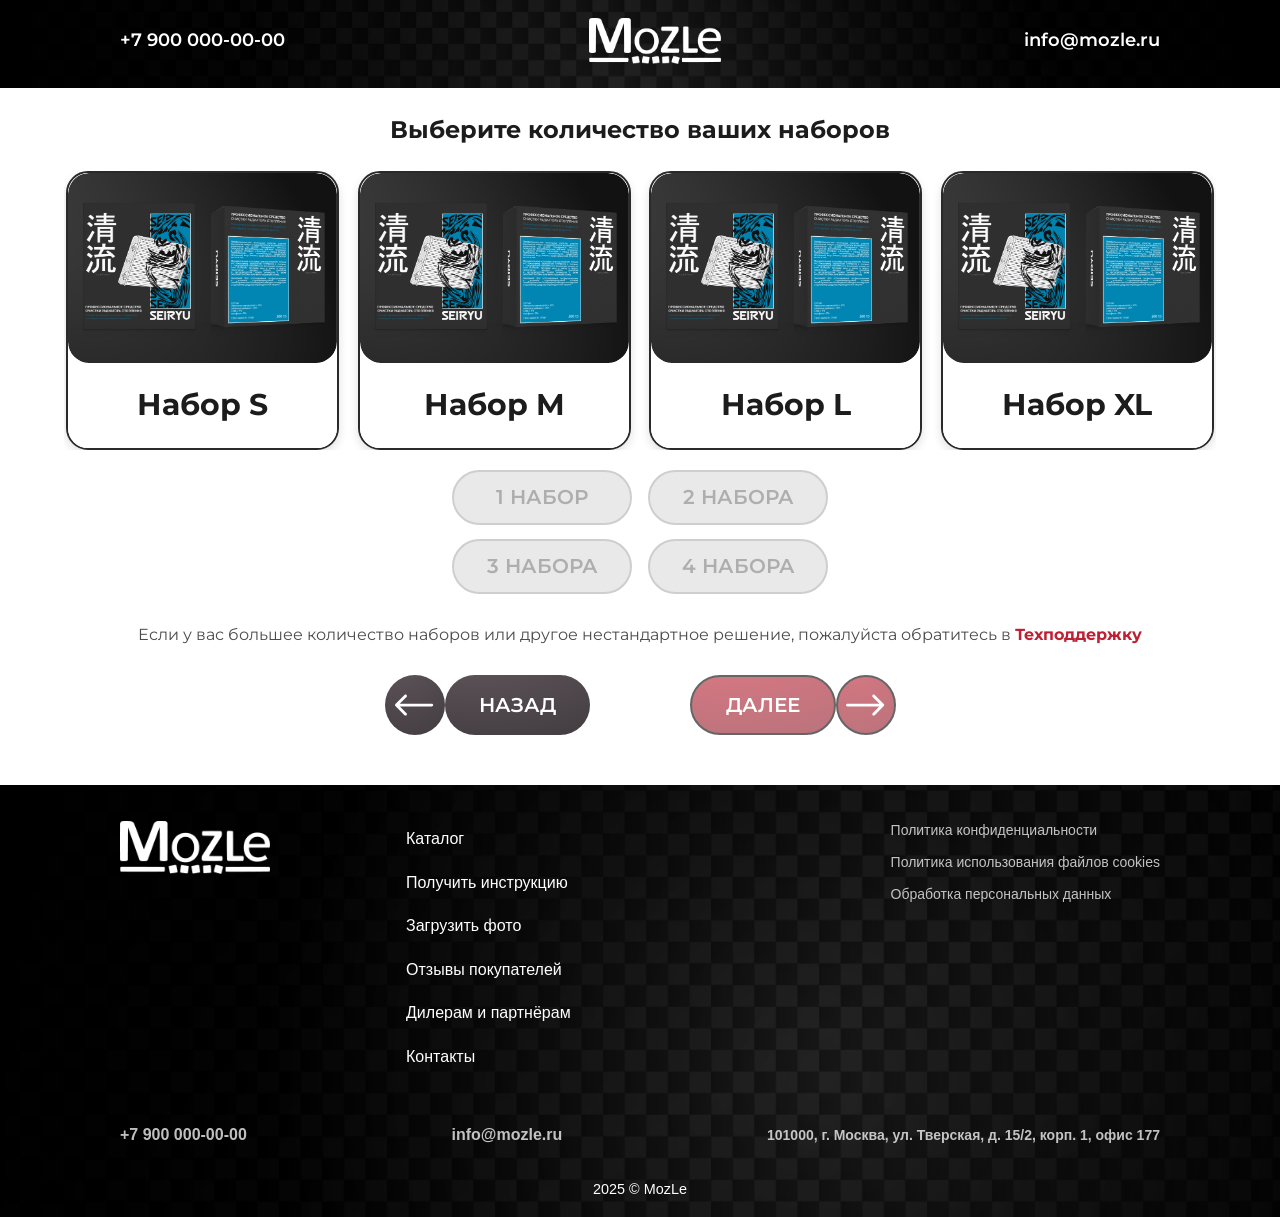
<file: generate_step3.html>
<!DOCTYPE html>
<html lang="en">
<head>
    <meta charset="UTF-8">
    <meta name="viewport" content="width=device-width, initial-scale=1.0">

    <title>step2</title>

    <link rel="preconnect" href="https://fonts.googleapis.com">
    <link rel="preconnect" href="https://fonts.gstatic.com" crossorigin>
    <link href="https://fonts.googleapis.com/css2?family=Montserrat:ital,wght@0,100..900;1,100..900&display=swap" rel="stylesheet">
    <link rel="stylesheet" href="style/style_generate.css">
    <link rel="stylesheet" href="style/style_generate_1000_step2.css">
    <link rel="stylesheet" href="style/style_generate_1000_step3.css">

 
    <link rel="stylesheet" href="style/style_generate_buttons_unified.css">
</head>
<body>

   


   
<header>
<div class="center_header">
<div class="logo_box">
     <h3  class="PC_h3">+7 900 000-00-00</h3>
    <img src="img/logo.png" alt="">
    <h3 class="PC_h3">info@mozle.ru</h3>


</div>
</div>
    </header>
 <!-- меню конец -->

 <div class="menu_mobile">
    <div class="center_header_mob">

<div class="logo_box_mob">
    <img src="img/logo.png" alt="">
</div>
</div>
 </div>
  <div class="page">
<section class="canvas-step">
  <h2 class="canvas-step__title">Выберите размер своего полотна</h2>

  <div class="canvas-step__top">
    <article class="canvas-preview-card" id="selected-set-card">
      <div class="canvas-preview-card__image-box">
        <img
          id="selected-set-image"
          src="img/card_img_bl5.png"
          alt="Выбранный набор"
          class="canvas-preview-card__image"
        >
      </div>

      <div class="canvas-preview-card__bottom">
        <h3 class="canvas-preview-card__name" id="selected-set-name">Набор M</h3>
      </div>
    </article>
<div class="cancas_cont">
  <div class="canvas-step__schemes">
    <div class="canvas-scheme canvas-scheme--wide" id="canvas-scheme-wide" aria-hidden="true"></div>
    <div class="canvas-scheme canvas-scheme--tall" id="canvas-scheme-tall" aria-hidden="true"></div>
  </div>

</div>

  </div>


  <div class="canvas-size">
    <button class="canvas-size__btn" type="button" data-canvas="2x2">2X2</button>
    <button class="canvas-size__btn is-active" type="button" data-canvas="2x3">2X3</button>
    <button class="canvas-size__btn" type="button" data-canvas="2x4">2X4</button>
    <button class="canvas-size__btn" type="button" data-canvas="3x3">3X3</button>
    <button class="canvas-size__btn" type="button" data-canvas="3x4">3X4</button>
    <button class="canvas-size__btn" type="button" data-canvas="3x5">3X5</button>
    <button class="canvas-size__btn" type="button" data-canvas="3x6">3X6</button>
    <button class="canvas-size__btn" type="button" data-canvas="4x4">4X4</button>
 
</div>

  <p class="canvas-step__note">
    Если у вас большее количество наборов или другое нестандартное решение,
    пожалуйста обратитесь в
    <a href="#" class="canvas-step__note-link">Техподдержку</a>
  </p>

  <div class="code-step__actions canvas-step__actions">
    <a href="generate_step2.html">
      <div class="step-btn step-btn--back">
        <button class="step-btn__icon step-btn__icon--dark" type="button" aria-label="Назад">
          <svg width="41" height="23" viewBox="0 0 41 23" fill="none" xmlns="http://www.w3.org/2000/svg">
            <path d="M38.6357 9.54596C39.4642 9.54596 40.1357 10.2175 40.1357 11.046C40.1357 11.8744 39.4642 12.546 38.6357 12.546V11.046V9.54596ZM0.439262 12.1066C-0.146523 11.5208 -0.146523 10.5711 0.439262 9.9853L9.9852 0.439358C10.571 -0.146429 11.5207 -0.146429 12.1065 0.439358C12.6923 1.02514 12.6923 1.97489 12.1065 2.56068L3.62124 11.046L12.1065 19.5312C12.6923 20.117 12.6923 21.0668 12.1065 21.6526C11.5207 22.2383 10.571 22.2383 9.9852 21.6526L0.439262 12.1066ZM38.6357 11.046V12.546H1.49992V11.046V9.54596H38.6357V11.046Z" fill="white"/>
          </svg>
        </button>

        <button class="step-btn__main step-btn__main--dark" type="button">
          НАЗАД
        </button>
      </div>
    </a>

    <a href="generate_step4.html">
      <div class="step-btn step-btn--next">
        <button class="step-btn__main step-btn__main--red" type="button">
          ДАЛЕЕ
        </button>

        <button class="step-btn__icon step-btn__icon--red" type="button" aria-label="Далее">
          <svg width="41" height="41" viewBox="0 0 41 23" fill="none" xmlns="http://www.w3.org/2000/svg">
            <path d="M1.5 9.54596C0.671573 9.54596 0 10.2175 0 11.046C0 11.8744 0.671573 12.546 1.5 12.546V11.046V9.54596ZM39.6965 12.1066C40.2823 11.5208 40.2823 10.5711 39.6965 9.9853L30.1505 0.439358C29.5648 -0.146429 28.615 -0.146429 28.0292 0.439358C27.4434 1.02514 27.4434 1.97489 28.0292 2.56068L36.5145 11.046L28.0292 19.5312C27.4434 20.117 27.4434 21.0668 28.0292 21.6526C28.615 22.2383 29.5648 22.2383 30.1505 21.6526L39.6965 12.1066ZM1.5 11.046V12.546H38.6358V11.046V9.54596H1.5V11.046Z" fill="white"/>
          </svg>
        </button>
      </div>
    </a>
  </div>
</section>
</div>
<footer class="site-footer">
    <!-- Основная навигация и информация -->
    <div class="footer-container">

        <!-- Левый блок: Название / Логотип (гипотетический) -->
        <div class="footer-brand">
            <a href="/" class="brand-link">
                <img class="footer_logo" src="img/logo.png" alt="">
            </a>
            <!-- Кнопка/ссылка для каталога, если нужно выделить -->
           
        </div>

        <!-- Центральный блок: Основное меню (первая колонка) -->
        <div class="footer-nav">
            <ul class="footer-menu">
                 <li><a href="#">Каталог</a></li>
                <li><a href="#">Получить инструкцию</a></li>
                <li><a href="#">Загрузить фото</a></li>
                <li><a href="#">Отзывы покупателей</a></li>
                <li><a href="#">Дилерам и партнёрам</a></li>
                <li><a href="#">Контакты</a></li>
            </ul>
        </div>

        <!-- Правый блок: Юридические документы и контакты (вторая колонка) -->
        <div class="footer-legal">
            <ul class="legal-links">
                <li><a href="#">Политика конфиденциальности</a></li>
                <li><a href="#">Политика использования файлов cookies</a></li>
                <li><a href="#">Обработка персональных данных</a></li>
            </ul>

        </div>
        <div class="footer-contacts">
            <a href="tel:+79000000000" class="contact-phone">+7 900 000-00-00</a>
            <a href="mailto:info@mozle.ru" class="contact-email">info@mozle.ru</a>
            <address class="contact-address">
                101000, г. Москва, ул. Тверская, д. 15/2, корп. 1, офис 177
            </address>
        </div>
    </div>

    <!-- Нижняя полоса с копирайтом -->
    <div class="footer-bottom">
        <p class="copyright">2025 © MozLe</p>
    </div>
</footer>

</body>
<script>
  const STORAGE_KEYS = {
    setSize: "mozle_set_size",
    setIndex: "mozle_set_index",
    setCount: "mozle_set_count",
    canvasSize: "mozle_canvas_size"
  };

  const FORMAT_RULES = {
    "S_1": ["2x2"],
    "S_2": ["2x2", "2x3", "2x4"],
    "S_3": ["2x2", "2x3", "2x4", "3x3", "3x4"],
    "S_4": ["2x2", "2x3", "2x4", "3x3", "3x4", "3x5", "4x4"],

    "M_1": ["2x2", "2x3"],
    "M_2": ["2x2", "2x3", "2x4", "3x3", "3x4"],
    "M_3": ["2x2", "2x3", "2x4", "3x3", "3x4", "3x5", "3x6", "4x4"],
    "M_4": [],

    "L_1": ["2x2", "2x3", "2x4", "3x3"],
    "L_2": ["2x2", "2x3", "2x4", "3x3", "3x4", "3x5", "3x6", "4x4"],
    "L_3": [],
    "L_4": [],

    "XL_1": ["2x2", "2x3", "2x4", "3x3", "3x4"],
    "XL_2": [],
    "XL_3": [],
    "XL_4": []
  };
  const DEFAULT_CANVAS_BY_SET = {
    S: "2x2",
    M: "2x3",
    L: "3x3",
    XL: "3x4"
  };

  const burger = document.getElementById("burger");
  const menu = document.getElementById("menu2");

  if (burger && menu) {
    burger.addEventListener("click", () => {
      menu.classList.toggle("active");
    });
  }

  const selectedSetName = document.getElementById("selected-set-name");
  const selectedSetImage = document.getElementById("selected-set-image");
  const canvasButtons = document.querySelectorAll(".canvas-size__btn");
  const nextLink = document.querySelector('a[href="generate_step4.html"]');
  const schemesBlock = document.querySelector(".canvas-step__schemes");

  const wideScheme = document.getElementById("canvas-scheme-wide");
  const tallScheme = document.getElementById("canvas-scheme-tall");

  const setMap = {
    S: { title: "Набор S", image: "img/card_img_bl5.png" },
    M: { title: "Набор M", image: "img/card_img_bl5.png" },
    L: { title: "Набор L", image: "img/card_img_bl5.png" },
    XL: { title: "Набор XL", image: "img/card_img_bl5.png" }
  };

  function applySelectedSet(size) {
    if (!size || !setMap[size]) return;

    selectedSetName.textContent = setMap[size].title;
    selectedSetImage.src = setMap[size].image;
    selectedSetImage.alt = setMap[size].title;
  }

  function renderScheme(target, rows, cols) {
    if (!target) return;

    target.innerHTML = "";
    target.style.gridTemplateColumns = `repeat(${cols}, 1fr)`;
    target.style.gridTemplateRows = `repeat(${rows}, 1fr)`;

    for (let i = 0; i < rows * cols; i++) {
      const cell = document.createElement("span");
      target.appendChild(cell);
    }
  }

  function updateSchemePreview(format) {
    if (!format) return;

    const parts = format.toLowerCase().split("x");
    const rows = Number(parts[0]);
    const cols = Number(parts[1]);

    if (!rows || !cols) return;
    const normalizedFormat = `${rows}x${cols}`;
    const largeCellFormats = ["2x2", "3x3", "2x3", "2x4"];

    if (schemesBlock) {
      schemesBlock.classList.toggle(
        "is-large-cells",
        largeCellFormats.includes(normalizedFormat)
      );
    }

    const isSquare = rows === cols;

    renderScheme(wideScheme, rows, cols);
    wideScheme.style.display = "grid";
    wideScheme.setAttribute("aria-hidden", "false");

    if (isSquare) {
      tallScheme.innerHTML = "";
      tallScheme.style.display = "none";
      tallScheme.setAttribute("aria-hidden", "true");
      return;
    }

    renderScheme(tallScheme, cols, rows);
    tallScheme.style.display = "grid";
    tallScheme.setAttribute("aria-hidden", "false");
  }

  function clearCanvasActive() {
    canvasButtons.forEach((btn) => btn.classList.remove("is-active"));
  }

  function updateNextAvailability() {
    const activeBtn = [...canvasButtons].find(
      (btn) => btn.classList.contains("is-active") && !btn.disabled
    );

    if (!nextLink) return;

    if (activeBtn) {
      nextLink.style.pointerEvents = "auto";
      nextLink.style.opacity = "1";
    } else {
      nextLink.style.pointerEvents = "none";
      nextLink.style.opacity = "0.6";
    }
  }

  function selectCanvas(button, save = true) {
    if (!button || button.disabled) return;

    clearCanvasActive();
    button.classList.add("is-active");

    const format = button.dataset.canvas.toLowerCase();
    updateSchemePreview(format);

    if (save) {
      localStorage.setItem(STORAGE_KEYS.canvasSize, format);
    }

    updateNextAvailability();
  }

  function applyAvailableFormats(allowedFormats) {
    canvasButtons.forEach((button) => {
      const format = button.dataset.canvas.toLowerCase();
      const isAllowed = allowedFormats.includes(format);

      button.disabled = !isAllowed;
      button.classList.toggle("is-disabled", !isAllowed);

      if (!isAllowed) {
        button.classList.remove("is-active");
      }
    });
  }

  function getFirstAvailableButton() {
    return [...canvasButtons].find((button) => !button.disabled);
  }

  window.addEventListener("DOMContentLoaded", () => {
    const savedSet = localStorage.getItem(STORAGE_KEYS.setSize);
    const savedCount = localStorage.getItem(STORAGE_KEYS.setCount);

    if (!savedSet || !savedCount) {
      window.location.href = "generate_step2.html";
      return;
    }

    if (savedSet === "S" && savedCount === "1") {
      localStorage.setItem(STORAGE_KEYS.canvasSize, "2x2");
      window.location.href = "generate_step4.html";
      return;
    }

    applySelectedSet(savedSet);

    const ruleKey = `${savedSet}_${savedCount}`;
    const allowedFormats = FORMAT_RULES[ruleKey] || [];

    applyAvailableFormats(allowedFormats);

    const savedCanvas = localStorage.getItem(STORAGE_KEYS.canvasSize);
    const savedButton = [...canvasButtons].find(
      (button) =>
        !button.disabled &&
        button.dataset.canvas.toLowerCase() === savedCanvas
    );

    if (savedButton) {
      selectCanvas(savedButton, false);
      return;
    }

    localStorage.removeItem(STORAGE_KEYS.canvasSize);

    const defaultCanvasForSet = DEFAULT_CANVAS_BY_SET[savedSet];
    const defaultButton = [...canvasButtons].find(
      (button) =>
        !button.disabled &&
        button.dataset.canvas.toLowerCase() === String(defaultCanvasForSet || "").toLowerCase()
    );

    if (defaultButton) {
      selectCanvas(defaultButton, true);
      return;
    }

    const firstAvailableButton = getFirstAvailableButton();
    if (firstAvailableButton) {
      selectCanvas(firstAvailableButton, true);
    } else {
      wideScheme.innerHTML = "";
      tallScheme.innerHTML = "";
      wideScheme.style.display = "none";
      tallScheme.style.display = "none";
      updateNextAvailability();
    }
  });

  canvasButtons.forEach((button) => {
    button.addEventListener("click", () => {
      selectCanvas(button, true);
    });
  });
</script>
</html>
</file>
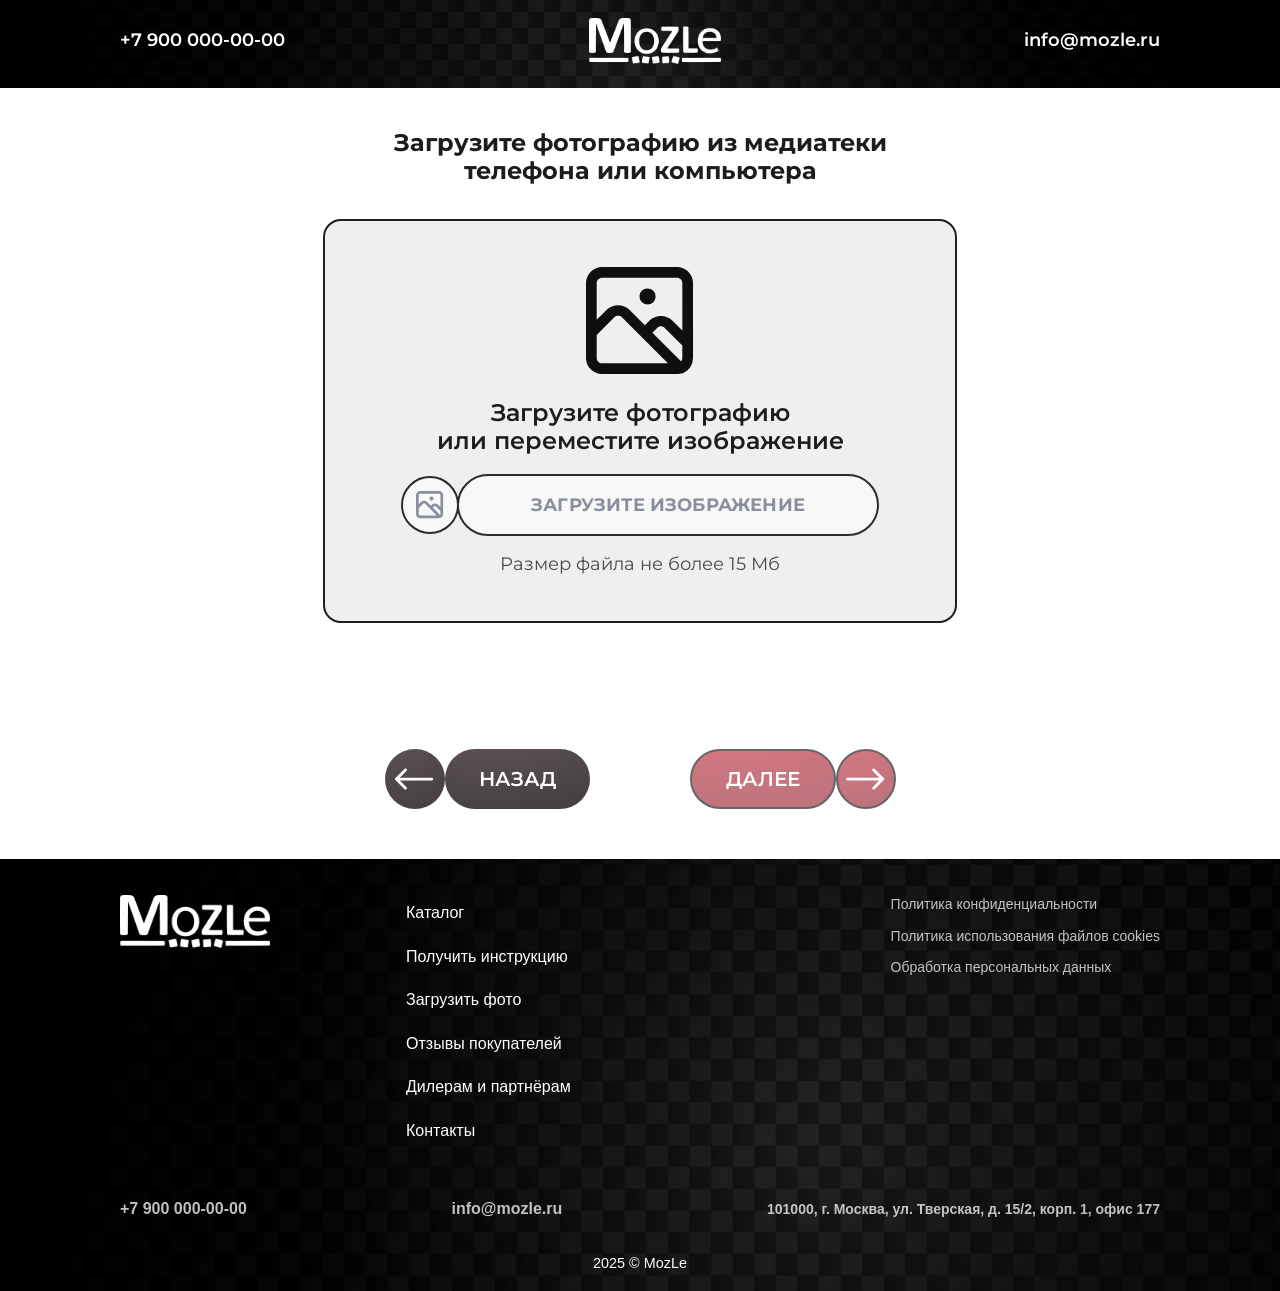
<file: generate_step4.html>
<!DOCTYPE html>
<html lang="en">
<head>
    <meta charset="UTF-8">
    <meta name="viewport" content="width=device-width, initial-scale=1.0">

    <title>step4</title>

    <link rel="preconnect" href="https://fonts.googleapis.com">
    <link rel="preconnect" href="https://fonts.gstatic.com" crossorigin>
    <link href="https://fonts.googleapis.com/css2?family=Montserrat:ital,wght@0,100..900;1,100..900&display=swap" rel="stylesheet">
    <link rel="stylesheet" href="style/style_generate.css">
     <link rel="stylesheet" href="style/style_generate_1000_step2.css">
    <link rel="stylesheet" href="style/style_generate_1000_step4.css">
 
    <link rel="stylesheet" href="style/style_generate_buttons_unified.css">
</head>
<body>

   


   
<header>
<div class="center_header">
<div class="logo_box">
     <h3  class="PC_h3">+7 900 000-00-00</h3>
    <img src="img/logo.png" alt="">
    <h3 class="PC_h3">info@mozle.ru</h3>


</div>
</div>
    </header>
 <!-- меню конец -->

 <div class="menu_mobile">
    <div class="center_header_mob">

<div class="logo_box_mob">
    <img src="img/logo.png" alt="">
</div>
</div>
 </div>
  <div class="page">

<section class="upload-step">
  <h2 class="upload-step__title">
    Загрузите фотографию из медиатеки<br>
    телефона или компьютера
  </h2>

  <div class="upload-box">
    <div class="upload-box__icon" aria-hidden="true">
<svg width="82" height="82" viewBox="0 0 82 82" fill="none" xmlns="http://www.w3.org/2000/svg">
  <path d="M69.0699 0H12.1888C8.95614 0 5.85587 1.28417 3.57002 3.57002C1.28417 5.85587 0 8.95614 0 12.1888V69.0699C0 72.3026 1.28417 75.4029 3.57002 77.6887C5.85587 79.9746 8.95614 81.2587 12.1888 81.2587H69.0699C69.7382 81.2494 70.4044 81.1814 71.0608 81.0556L72.2796 80.7712H72.564H72.7672L74.2705 80.2024L74.7987 79.918C75.2049 79.6742 75.6519 79.471 76.0582 79.1866C76.6007 78.7875 77.1164 78.3532 77.6021 77.8865L77.8865 77.5208C78.2854 77.1166 78.6522 76.6819 78.9835 76.2207L79.3492 75.6925C79.6329 75.2402 79.8776 74.7644 80.0805 74.2705C80.192 74.0755 80.2871 73.8717 80.3649 73.661C80.568 73.1735 80.6899 72.6453 80.8524 72.1171V71.5077C81.0828 70.7138 81.2191 69.8956 81.2587 69.0699V12.1888C81.2587 8.95614 79.9746 5.85587 77.6887 3.57002C75.4029 1.28417 72.3026 0 69.0699 0ZM12.1888 73.1329C11.1113 73.1329 10.0778 72.7048 9.31588 71.9428C8.55393 71.1809 8.12587 70.1475 8.12587 69.0699V51.5587L21.4929 38.151C21.8706 37.7702 22.32 37.4679 22.8151 37.2616C23.3102 37.0554 23.8413 36.9492 24.3776 36.9492C24.914 36.9492 25.445 37.0554 25.9401 37.2616C26.4352 37.4679 26.8846 37.7702 27.2623 38.151L62.2036 73.1329H12.1888ZM73.1329 69.0699C73.129 69.5708 73.0326 70.0667 72.8484 70.5326C72.7556 70.7306 72.6469 70.9208 72.5234 71.1014C72.4147 71.2734 72.2924 71.4364 72.1578 71.5889L50.421 49.8522L53.9964 46.2768C54.3741 45.896 54.8235 45.5938 55.3186 45.3875C55.8137 45.1812 56.3448 45.075 56.8811 45.075C57.4175 45.075 57.9485 45.1812 58.4436 45.3875C58.9387 45.5938 59.3881 45.896 59.7658 46.2768L73.1329 59.6845V69.0699ZM73.1329 48.1864L65.4945 40.6294C63.1694 38.4232 60.0864 37.1933 56.8811 37.1933C53.6759 37.1933 50.5928 38.4232 48.2677 40.6294L44.6923 44.2047L32.991 32.5035C30.6659 30.2973 27.5829 29.0674 24.3776 29.0674C21.1724 29.0674 18.0893 30.2973 15.7642 32.5035L8.12587 40.0606V12.1888C8.12587 11.1113 8.55393 10.0778 9.31588 9.31588C10.0778 8.55393 11.1113 8.12587 12.1888 8.12587H69.0699C70.1475 8.12587 71.1809 8.55393 71.9428 9.31588C72.7048 10.0778 73.1329 11.1113 73.1329 12.1888V48.1864ZM46.7238 16.2517C45.5184 16.2517 44.3401 16.6092 43.3379 17.2788C42.3357 17.9485 41.5545 18.9003 41.0933 20.0139C40.632 21.1275 40.5113 22.3529 40.7465 23.5351C40.9816 24.7173 41.5621 25.8032 42.4144 26.6555C43.2667 27.5079 44.3526 28.0883 45.5348 28.3235C46.717 28.5586 47.9424 28.4379 49.056 27.9766C50.1696 27.5154 51.1214 26.7342 51.7911 25.732C52.4607 24.7298 52.8182 23.5515 52.8182 22.3461C52.8182 20.7298 52.1761 19.1797 51.0332 18.0368C49.8902 16.8938 48.3401 16.2517 46.7238 16.2517Z" fill="#0F0F0F" />
</svg>
    </div>

    <p class="upload-box__text" id="upload-step-text">
      Загрузите фотографию<br>
      или переместите изображение
    </p>

    <input
      type="file"
      id="upload-image-input"
      class="upload-box__input"
      accept="image/*"
    >

    <label for="upload-image-input" class="upload-action" id="upload-action">
      <span class="upload-action__icon" aria-hidden="true">
<svg width="21" height="21" viewBox="0 0 21 21" fill="none" xmlns="http://www.w3.org/2000/svg">
  <path d="M17.2925 0H3.05162C2.24228 0 1.46609 0.321509 0.893799 0.893799C0.321509 1.46609 0 2.24228 0 3.05162V17.2925C0 18.1018 0.321509 18.878 0.893799 19.4503C1.46609 20.0226 2.24228 20.3441 3.05162 20.3441H17.2925C17.4598 20.3418 17.6266 20.3248 17.7909 20.2933L18.0961 20.2221H18.1673H18.2182L18.5945 20.0797L18.7268 20.0085C18.8285 19.9474 18.9404 19.8966 19.0421 19.8254C19.1779 19.7254 19.3071 19.6167 19.4286 19.4998L19.4998 19.4083C19.5997 19.3071 19.6915 19.1983 19.7745 19.0828L19.866 18.9506C19.9371 18.8373 19.9983 18.7182 20.0491 18.5945C20.077 18.5457 20.1009 18.4947 20.1203 18.442C20.1712 18.3199 20.2017 18.1877 20.2424 18.0554V17.9028C20.3001 17.7041 20.3342 17.4992 20.3441 17.2925V3.05162C20.3441 2.24228 20.0226 1.46609 19.4503 0.893799C18.878 0.321509 18.1018 0 17.2925 0ZM3.05162 18.3097C2.78184 18.3097 2.52311 18.2025 2.33235 18.0118C2.14158 17.821 2.03441 17.5623 2.03441 17.2925V12.9083L5.38102 9.55157C5.47558 9.45623 5.58809 9.38055 5.71204 9.32891C5.836 9.27727 5.96896 9.25068 6.10324 9.25068C6.23752 9.25068 6.37048 9.27727 6.49443 9.32891C6.61839 9.38055 6.73089 9.45623 6.82546 9.55157L15.5734 18.3097H3.05162ZM18.3097 17.2925C18.3088 17.4179 18.2846 17.5421 18.2385 17.6587C18.2153 17.7083 18.188 17.7559 18.1571 17.8011C18.1299 17.8442 18.0993 17.885 18.0656 17.9232L12.6235 12.4811L13.5187 11.586C13.6132 11.4906 13.7257 11.415 13.8497 11.3633C13.9737 11.3117 14.1066 11.2851 14.2409 11.2851C14.3752 11.2851 14.5081 11.3117 14.6321 11.3633C14.756 11.415 14.8685 11.4906 14.9631 11.586V11.586L18.3097 14.9428V17.2925ZM18.3097 12.0641L16.3974 10.1721C15.8152 9.61971 15.0434 9.31179 14.2409 9.31179C13.4384 9.31179 12.6665 9.61971 12.0844 10.1721L11.1893 11.0672L8.25972 8.13765C7.67759 7.5853 6.90571 7.27738 6.10324 7.27738C5.30077 7.27738 4.52889 7.5853 3.94676 8.13765L2.03441 10.0297V3.05162C2.03441 2.78184 2.14158 2.52311 2.33235 2.33235C2.52311 2.14158 2.78184 2.03441 3.05162 2.03441H17.2925C17.5623 2.03441 17.821 2.14158 18.0118 2.33235C18.2025 2.52311 18.3097 2.78184 18.3097 3.05162V12.0641ZM11.6979 4.06883C11.3961 4.06883 11.1011 4.15831 10.8502 4.32597C10.5993 4.49363 10.4037 4.73193 10.2882 5.01073C10.1727 5.28954 10.1425 5.59633 10.2014 5.89231C10.2603 6.18828 10.4056 6.46016 10.619 6.67355C10.8324 6.88693 11.1042 7.03225 11.4002 7.09113C11.6962 7.15 12.003 7.11978 12.2818 7.0043C12.5606 6.88881 12.7989 6.69325 12.9665 6.44233C13.1342 6.19141 13.2237 5.89641 13.2237 5.59464C13.2237 5.18997 13.0629 4.80187 12.7768 4.51572C12.4906 4.22958 12.1025 4.06883 11.6979 4.06883Z" fill="white" />
</svg>
      </span>

      <span class="upload-action__main">ЗАГРУЗИТЕ ИЗОБРАЖЕНИЕ</span>
    </label>

    <p class="upload-box__limit" id="upload-limit-text">Размер файла не более 15 Мб</p>
  </div>

  <div class="code-step__actions upload-step__actions">
    <a href="generate_step3.html" id="upload-back-link">
      <div class="step-btn step-btn--back">
        <button class="step-btn__icon step-btn__icon--dark" type="button" aria-label="Назад">
          <svg width="41" height="23" viewBox="0 0 41 23" fill="none" xmlns="http://www.w3.org/2000/svg">
            <path d="M38.6357 9.54596C39.4642 9.54596 40.1357 10.2175 40.1357 11.046C40.1357 11.8744 39.4642 12.546 38.6357 12.546V11.046V9.54596ZM0.439262 12.1066C-0.146523 11.5208 -0.146523 10.5711 0.439262 9.9853L9.9852 0.439358C10.571 -0.146429 11.5207 -0.146429 12.1065 0.439358C12.6923 1.02514 12.6923 1.97489 12.1065 2.56068L3.62124 11.046L12.1065 19.5312C12.6923 20.117 12.6923 21.0668 12.1065 21.6526C11.5207 22.2383 10.571 22.2383 9.9852 21.6526L0.439262 12.1066ZM38.6357 11.046V12.546H1.49992V11.046V9.54596H38.6357V11.046Z" fill="white"/>
          </svg>
        </button>

        <button class="step-btn__main step-btn__main--dark" type="button">НАЗАД</button>
      </div>
    </a>

    <a href="generate_step5.html" id="upload-next-link">
      <div class="step-btn step-btn--next">
        <button class="step-btn__main step-btn__main--red" type="button">ДАЛЕЕ</button>

        <button class="step-btn__icon step-btn__icon--red" type="button" aria-label="Далее">
          <svg width="41" height="41" viewBox="0 0 41 23" fill="none" xmlns="http://www.w3.org/2000/svg">
            <path d="M1.5 9.54596C0.671573 9.54596 0 10.2175 0 11.046C0 11.8744 0.671573 12.546 1.5 12.546V11.046V9.54596ZM39.6965 12.1066C40.2823 11.5208 40.2823 10.5711 39.6965 9.9853L30.1505 0.439358C29.5648 -0.146429 28.615 -0.146429 28.0292 0.439358C27.4434 1.02514 27.4434 1.97489 28.0292 2.56068L36.5145 11.046L28.0292 19.5312C27.4434 20.117 27.4434 21.0668 28.0292 21.6526C28.615 22.2383 29.5648 22.2383 30.1505 21.6526L39.6965 12.1066ZM1.5 11.046V12.546H38.6358V11.046V9.54596H1.5V11.046Z" fill="white"/>
          </svg>
        </button>
      </div>
    </a>
  </div>
</section>

    </div>
<footer class="site-footer">
    <!-- Основная навигация и информация -->
    <div class="footer-container">

        <!-- Левый блок: Название / Логотип (гипотетический) -->
        <div class="footer-brand">
            <a href="/" class="brand-link">
                <img class="footer_logo" src="img/logo.png" alt="">
            </a>
            <!-- Кнопка/ссылка для каталога, если нужно выделить -->
           
        </div>

        <!-- Центральный блок: Основное меню (первая колонка) -->
        <div class="footer-nav">
            <ul class="footer-menu">
                 <li><a href="#">Каталог</a></li>
                <li><a href="#">Получить инструкцию</a></li>
                <li><a href="#">Загрузить фото</a></li>
                <li><a href="#">Отзывы покупателей</a></li>
                <li><a href="#">Дилерам и партнёрам</a></li>
                <li><a href="#">Контакты</a></li>
            </ul>
        </div>

        <!-- Правый блок: Юридические документы и контакты (вторая колонка) -->
        <div class="footer-legal">
            <ul class="legal-links">
                <li><a href="#">Политика конфиденциальности</a></li>
                <li><a href="#">Политика использования файлов cookies</a></li>
                <li><a href="#">Обработка персональных данных</a></li>
            </ul>

        </div>
        <div class="footer-contacts">
            <a href="tel:+79000000000" class="contact-phone">+7 900 000-00-00</a>
            <a href="mailto:info@mozle.ru" class="contact-email">info@mozle.ru</a>
            <address class="contact-address">
                101000, г. Москва, ул. Тверская, д. 15/2, корп. 1, офис 177
            </address>
        </div>
    </div>

    <!-- Нижняя полоса с копирайтом -->
    <div class="footer-bottom">
        <p class="copyright">2025 © MozLe</p>
    </div>
</footer>

</body>
<script>
  const burger = document.getElementById("burger");
  const menu = document.getElementById("menu2");

  if (burger && menu) {
    burger.addEventListener("click", () => {
      menu.classList.toggle("active");
    });
  }

  const STORAGE_KEYS = {
    uploadedImageName: "mozle_uploaded_image_name",
    uploadedImageFallback: "mozle_uploaded_image_data",
    setSize: "mozle_set_size",
    setCount: "mozle_set_count"
  };

  const IMAGE_DB_CONFIG = {
    name: "mozle_step_storage",
    version: 1,
    storeName: "files",
    imageKey: "step4_original_image"
  };

  const uploadInput = document.getElementById("upload-image-input");
  const uploadText = document.getElementById("upload-step-text");
  const uploadLimitText = document.getElementById("upload-limit-text");
  const uploadAction = document.getElementById("upload-action");
  const backLink = document.getElementById("upload-back-link");
  const nextLink = document.getElementById("upload-next-link");

  function updateBackLink() {
    if (!backLink) return;

    const savedSet = localStorage.getItem(STORAGE_KEYS.setSize);
    const savedCount = localStorage.getItem(STORAGE_KEYS.setCount);
    const shouldReturnToStep2 = savedSet === "S" && savedCount === "1";

    backLink.setAttribute(
      "href",
      shouldReturnToStep2 ? "generate_step2.html" : "generate_step3.html"
    );
  }

  function setNextAvailability(isEnabled) {
    if (!nextLink) return;

    nextLink.style.pointerEvents = isEnabled ? "auto" : "none";
    nextLink.style.opacity = isEnabled ? "1" : "0.6";
  }

  function setUploadActionState(isLoaded) {
    if (!uploadAction) return;
    uploadAction.classList.toggle("is-loaded", Boolean(isLoaded));
  }

  function openImageDB() {
    return new Promise((resolve, reject) => {
      if (!("indexedDB" in window)) {
        reject(new Error("IndexedDB is not supported"));
        return;
      }

      const request = indexedDB.open(IMAGE_DB_CONFIG.name, IMAGE_DB_CONFIG.version);

      request.onupgradeneeded = () => {
        const db = request.result;

        if (!db.objectStoreNames.contains(IMAGE_DB_CONFIG.storeName)) {
          db.createObjectStore(IMAGE_DB_CONFIG.storeName, { keyPath: "id" });
        }
      };

      request.onsuccess = () => resolve(request.result);
      request.onerror = () => reject(request.error || new Error("Не удалось открыть IndexedDB"));
    });
  }

  async function saveImageToStorage(file) {
    const db = await openImageDB();

    await new Promise((resolve, reject) => {
      const transaction = db.transaction(IMAGE_DB_CONFIG.storeName, "readwrite");
      const store = transaction.objectStore(IMAGE_DB_CONFIG.storeName);

      store.put({
        id: IMAGE_DB_CONFIG.imageKey,
        blob: file,
        name: file.name,
        type: file.type,
        savedAt: Date.now()
      });

      transaction.oncomplete = () => resolve();
      transaction.onerror = () => reject(transaction.error || new Error("Не удалось сохранить файл"));
      transaction.onabort = () => reject(transaction.error || new Error("Сохранение файла было прервано"));
    });

    db.close();
  }

  function saveImageFallback(file) {
    return new Promise((resolve, reject) => {
      if (file.size > 2.5 * 1024 * 1024) {
        reject(new Error("Файл слишком большой для fallback-хранилища"));
        return;
      }

      const reader = new FileReader();

      reader.onload = () => {
        try {
          localStorage.setItem(STORAGE_KEYS.uploadedImageFallback, reader.result);
          resolve();
        } catch (error) {
          reject(error);
        }
      };

      reader.onerror = () => reject(reader.error || new Error("Не удалось прочитать файл"));
      reader.readAsDataURL(file);
    });
  }

  async function prepareStoredImage() {
    let hasSavedImage = false;

    try {
      const db = await openImageDB();
      const transaction = db.transaction(IMAGE_DB_CONFIG.storeName, "readonly");
      const request = transaction.objectStore(IMAGE_DB_CONFIG.storeName).get(IMAGE_DB_CONFIG.imageKey);

      const storedRecord = await new Promise((resolve, reject) => {
        request.onsuccess = () => resolve(request.result || null);
        request.onerror = () => reject(request.error || new Error("Не удалось получить изображение"));
      });

      db.close();
      hasSavedImage = Boolean(storedRecord && storedRecord.blob);
    } catch (error) {
      hasSavedImage = Boolean(localStorage.getItem(STORAGE_KEYS.uploadedImageFallback));
    }

    setNextAvailability(hasSavedImage);
    setUploadActionState(hasSavedImage);

    const savedName = localStorage.getItem(STORAGE_KEYS.uploadedImageName);

    if (hasSavedImage && savedName && uploadText && uploadLimitText) {
      uploadText.textContent = savedName;
      uploadLimitText.textContent = "Файл загружен";
      uploadLimitText.style.color = "#4a4a4a";
    }
  }

  setNextAvailability(false);
  setUploadActionState(false);
  updateBackLink();
  prepareStoredImage();

  if (uploadInput) {
    uploadInput.addEventListener("click", () => {
      uploadInput.value = "";
    });

    uploadInput.addEventListener("change", async () => {
      const file = uploadInput.files && uploadInput.files[0];

      if (!file) return;

      const maxSize = 15 * 1024 * 1024;

      if (file.size > maxSize) {
        uploadInput.value = "";
        uploadText.innerHTML = "Загрузите фотографию<br>или переместите изображение";
        uploadLimitText.textContent = "Файл больше 15 Мб";
        uploadLimitText.style.color = "#bf1f32";
        setNextAvailability(false);
        setUploadActionState(false);
        return;
      }

      uploadText.textContent = file.name;
      uploadLimitText.textContent = "Сохраняем файл...";
      uploadLimitText.style.color = "#4a4a4a";
      setNextAvailability(false);
      setUploadActionState(false);

      try {
        await saveImageToStorage(file);
        localStorage.removeItem(STORAGE_KEYS.uploadedImageFallback);
      } catch (error) {
        try {
          await saveImageFallback(file);
        } catch (fallbackError) {
          uploadLimitText.textContent = "Не удалось сохранить файл";
          uploadLimitText.style.color = "#bf1f32";
          setNextAvailability(false);
          setUploadActionState(false);
          return;
        }
      }

      localStorage.setItem(STORAGE_KEYS.uploadedImageName, file.name);

      uploadLimitText.textContent = "Файл загружен";
      uploadLimitText.style.color = "#4a4a4a";
      setNextAvailability(true);
      setUploadActionState(true);
    });
  }
</script>
</html>
</file>
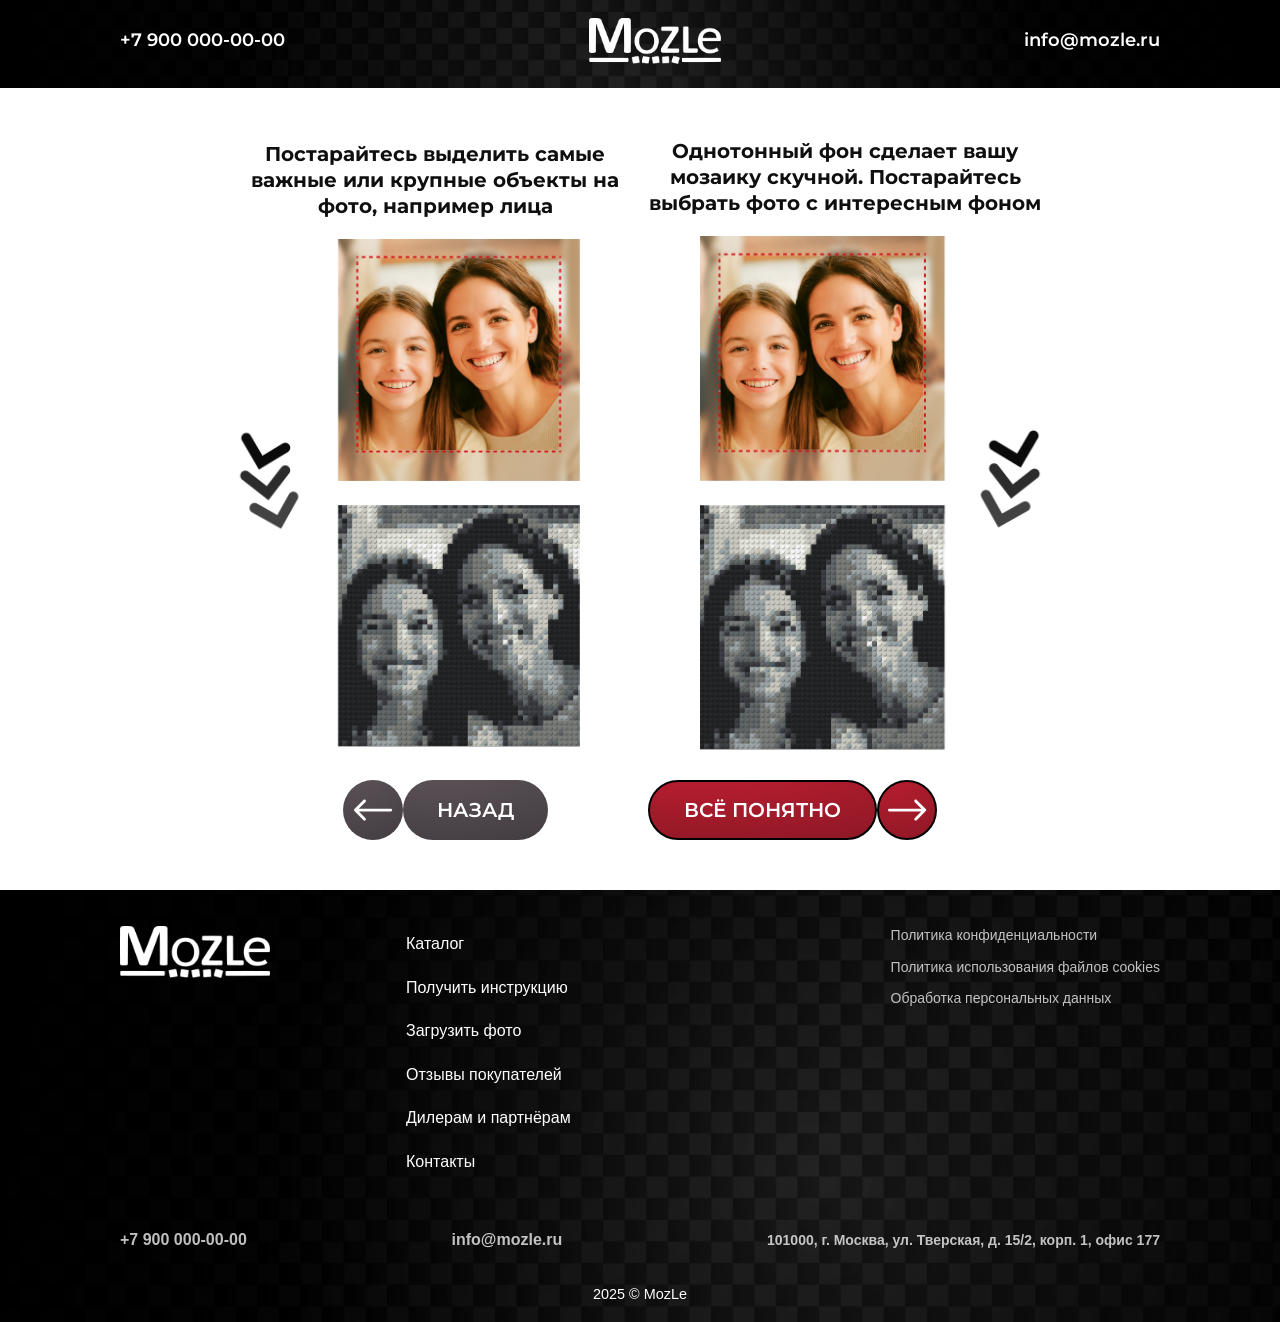
<file: generate_step5.html>
<!DOCTYPE html>
<html lang="en">
<head>
    <meta charset="UTF-8">
    <meta name="viewport" content="width=device-width, initial-scale=1.0">

    <title>step4</title>

    <link rel="preconnect" href="https://fonts.googleapis.com">
    <link rel="preconnect" href="https://fonts.gstatic.com" crossorigin>
    <link href="https://fonts.googleapis.com/css2?family=Montserrat:ital,wght@0,100..900;1,100..900&display=swap" rel="stylesheet">
    <link rel="stylesheet" href="style/style_generate.css">
    <link rel="stylesheet" href="style/style_generate_1000_step5.css">
    

 
    <link rel="stylesheet" href="style/style_generate_buttons_unified.css">
</head>
<body>

   


   
<header>
<div class="center_header">
<div class="logo_box">
     <h3  class="PC_h3">+7 900 000-00-00</h3>
    <img src="img/logo.png" alt="">
    <h3 class="PC_h3">info@mozle.ru</h3>


</div>
</div>
    </header>
 <!-- меню конец -->

 <div class="menu_mobile">
    <div class="center_header_mob">

<div class="logo_box_mob">
    <img src="img/logo.png" alt="">
</div>
</div>
 </div>
<div class="page">
  <div class="tips_step">
    <div class="kolobka1">
      <h1>
        Постарайтесь выделить самые важные или крупные объекты на фото, например лица
      </h1>

      <img class="img_step5_1" src="img/step5_1.png" alt="">
      <img class="step5_mobile" src="img/step5_1_mobile.png" alt="">
    </div>

    <div class="kolobka1">
      <h1>
        Однотонный фон сделает вашу мозаику скучной. Постарайтесь выбрать фото с интересным
        фоном
      </h1>

      <img class="img_step5_2" src="img/step5_2.png" alt="">
       <img class="step5_mobile" src="img/step5_1_mobile.png" alt="">
    </div>
  </div>

  <div class="code-step__actions tips-step__actions">
    <a href="generate_step4.html">
      <div class="step-btn step-btn--back">
        <button class="step-btn__icon step-btn__icon--dark" type="button" aria-label="Назад">
          <svg width="41" height="23" viewBox="0 0 41 23" fill="none" xmlns="http://www.w3.org/2000/svg">
            <path d="M38.6357 9.54596C39.4642 9.54596 40.1357 10.2175 40.1357 11.046C40.1357 11.8744 39.4642 12.546 38.6357 12.546V11.046V9.54596ZM0.439262 12.1066C-0.146523 11.5208 -0.146523 10.5711 0.439262 9.9853L9.9852 0.439358C10.571 -0.146429 11.5207 -0.146429 12.1065 0.439358C12.6923 1.02514 12.6923 1.97489 12.1065 2.56068L3.62124 11.046L12.1065 19.5312C12.6923 20.117 12.6923 21.0668 12.1065 21.6526C11.5207 22.2383 10.571 22.2383 9.9852 21.6526L0.439262 12.1066ZM38.6357 11.046V12.546H1.49992V11.046V9.54596H38.6357V11.046Z" fill="white"/>
          </svg>
        </button>

        <button class="step-btn__main step-btn__main--dark" type="button">
          НАЗАД
        </button>
      </div>
    </a>

    <a href="generate_step6.html">
      <div class="step-btn step-btn--next">
        <button class="step-btn__main step-btn__main--red" type="button">
          ВСЁ ПОНЯТНО
        </button>

        <button class="step-btn__icon step-btn__icon--red" type="button" aria-label="Далее">
          <svg width="41" height="23" viewBox="0 0 41 23" fill="none" xmlns="http://www.w3.org/2000/svg">
            <path d="M1.5 9.54596C0.671573 9.54596 0 10.2175 0 11.046C0 11.8744 0.671573 12.546 1.5 12.546V11.046V9.54596ZM39.6965 12.1066C40.2823 11.5208 40.2823 10.5711 39.6965 9.9853L30.1505 0.439358C29.5648 -0.146429 28.615 -0.146429 28.0292 0.439358C27.4434 1.02514 27.4434 1.97489 28.0292 2.56068L36.5145 11.046L28.0292 19.5312C27.4434 20.117 27.4434 21.0668 28.0292 21.6526C28.615 22.2383 29.5648 22.2383 30.1505 21.6526L39.6965 12.1066ZM1.5 11.046V12.546H38.6358V11.046V9.54596H1.5V11.046Z" fill="white"/>
          </svg>
        </button>
      </div>
    </a>
  </div>
</div>
<footer class="site-footer">
    <!-- Основная навигация и информация -->
    <div class="footer-container">

        <!-- Левый блок: Название / Логотип (гипотетический) -->
        <div class="footer-brand">
            <a href="/" class="brand-link">
                <img class="footer_logo" src="img/logo.png" alt="">
            </a>
            <!-- Кнопка/ссылка для каталога, если нужно выделить -->
           
        </div>

        <!-- Центральный блок: Основное меню (первая колонка) -->
        <div class="footer-nav">
            <ul class="footer-menu">
                 <li><a href="#">Каталог</a></li>
                <li><a href="#">Получить инструкцию</a></li>
                <li><a href="#">Загрузить фото</a></li>
                <li><a href="#">Отзывы покупателей</a></li>
                <li><a href="#">Дилерам и партнёрам</a></li>
                <li><a href="#">Контакты</a></li>
            </ul>
        </div>

        <!-- Правый блок: Юридические документы и контакты (вторая колонка) -->
        <div class="footer-legal">
            <ul class="legal-links">
                <li><a href="#">Политика конфиденциальности</a></li>
                <li><a href="#">Политика использования файлов cookies</a></li>
                <li><a href="#">Обработка персональных данных</a></li>
            </ul>

        </div>
        <div class="footer-contacts">
            <a href="tel:+79000000000" class="contact-phone">+7 900 000-00-00</a>
            <a href="mailto:info@mozle.ru" class="contact-email">info@mozle.ru</a>
            <address class="contact-address">
                101000, г. Москва, ул. Тверская, д. 15/2, корп. 1, офис 177
            </address>
        </div>
    </div>

    <!-- Нижняя полоса с копирайтом -->
    <div class="footer-bottom">
        <p class="copyright">2025 © MozLe</p>
    </div>
</footer>

</body>
<script>
  const burger = document.getElementById("burger");
  const menu = document.getElementById("menu2");

  if (burger && menu) {
    burger.addEventListener("click", () => {
      menu.classList.toggle("active");
    });
  }

  const uploadInput = document.getElementById("upload-image-input");
  const uploadText = document.getElementById("upload-step-text");
  const uploadLimitText = document.getElementById("upload-limit-text");
  const nextLink = document.getElementById("upload-next-link");

  if (nextLink) {
    nextLink.style.pointerEvents = "none";
    nextLink.style.opacity = "0.6";
  }

  if (uploadInput) {
    uploadInput.addEventListener("change", () => {
      const file = uploadInput.files && uploadInput.files[0];

      if (!file) return;

      const maxSize = 15 * 1024 * 1024;

      if (file.size > maxSize) {
        uploadInput.value = "";
        uploadText.innerHTML = "Загрузите фотографию<br>или переместите изображение";
        uploadLimitText.textContent = "Файл больше 15 Мб";
        uploadLimitText.style.color = "#bf1f32";

        if (nextLink) {
          nextLink.style.pointerEvents = "none";
          nextLink.style.opacity = "0.6";
        }
        return;
      }

      uploadText.textContent = file.name;
      uploadLimitText.textContent = "Файл загружен";
      uploadLimitText.style.color = "#4a4a4a";

      if (nextLink) {
        nextLink.style.pointerEvents = "auto";
        nextLink.style.opacity = "1";
      }
    });
  }
</script>
</html>
</file>
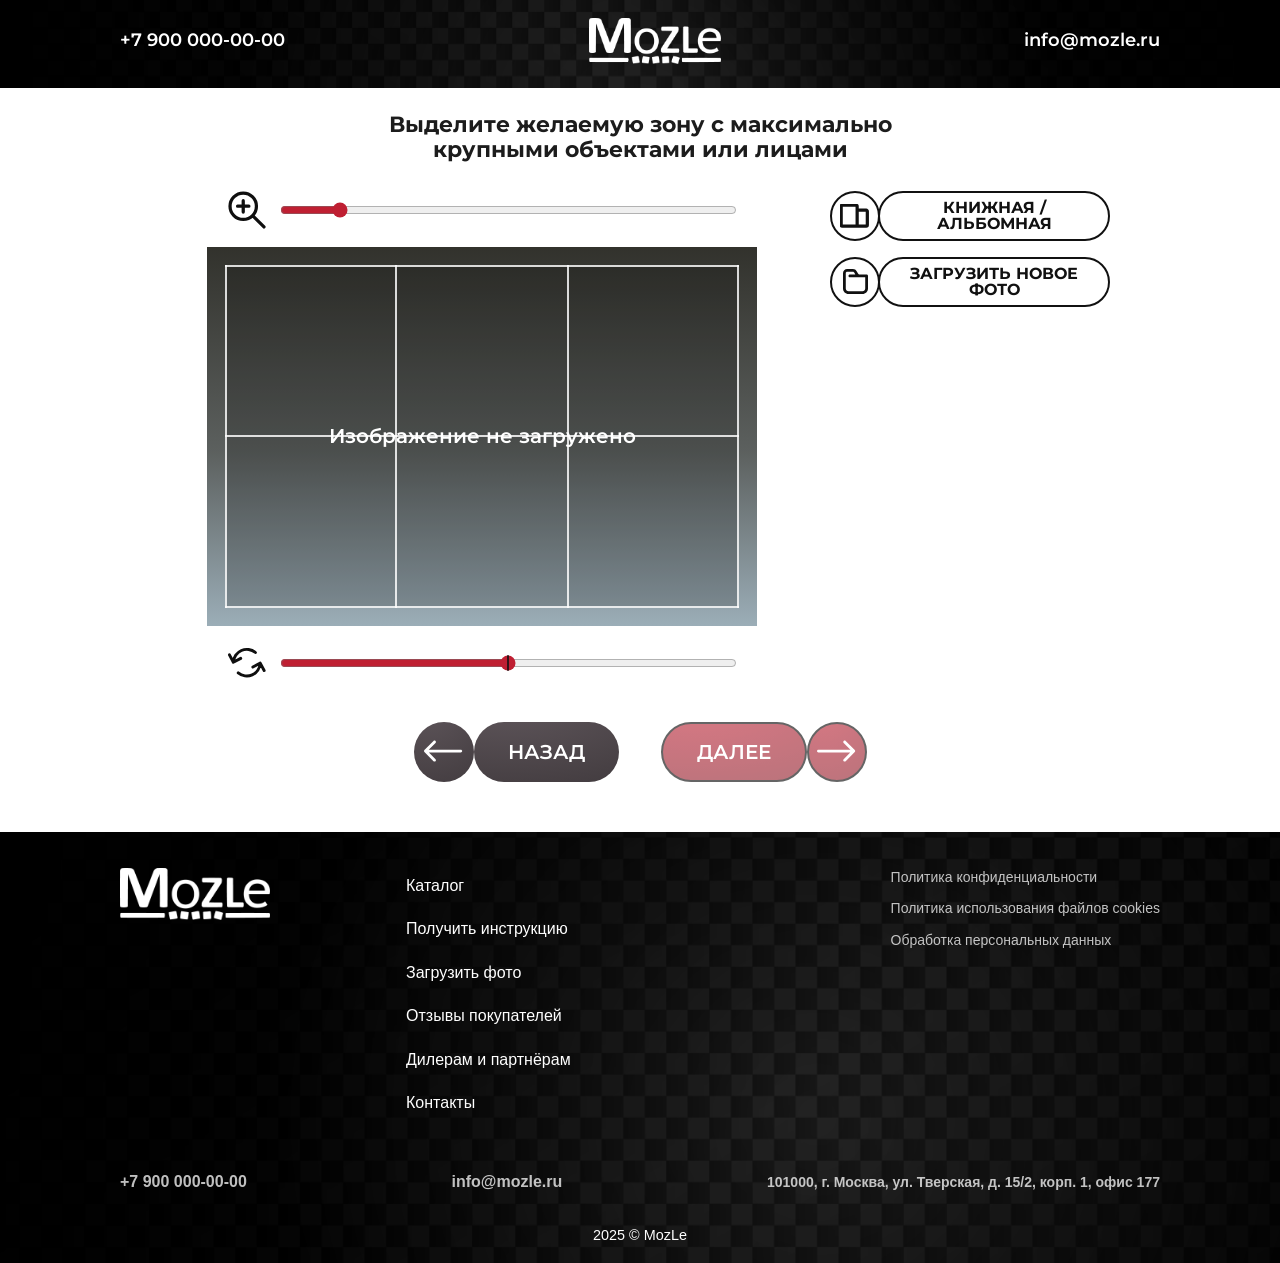
<file: generate_step6.html>
<!DOCTYPE html>
<html lang="en">
<head>
    <meta charset="UTF-8">
    <meta name="viewport" content="width=device-width, initial-scale=1.0">
    <title>step6</title>
    <link rel="preconnect" href="https://fonts.googleapis.com">
    <link rel="preconnect" href="https://fonts.gstatic.com" crossorigin>
    <link href="https://fonts.googleapis.com/css2?family=Montserrat:ital,wght@0,100..900;1,100..900&display=swap" rel="stylesheet">
    <link rel="stylesheet" href="style/style_generate.css">
    <link rel="stylesheet" href="style/style_generate_1000_step2.css">
    <link rel="stylesheet" href="style/style_generate_1000_step6.css">
    <link rel="stylesheet" href="style/style_generate_buttons_unified.css">
</head>
<body>
<header>
<div class="center_header">
<div class="logo_box">
     <h3 class="PC_h3">+7 900 000-00-00</h3>
    <img src="img/logo.png" alt="">
    <h3 class="PC_h3">info@mozle.ru</h3>
</div>
</div>
    </header>

 <div class="menu_mobile">
    <div class="center_header_mob">
<div class="logo_box_mob">
    <img src="img/logo.png" alt="">
</div>
</div>
 </div>

<div class="page">
  <section class="editor-step">
    <h2 class="editor-step__title">Выделите желаемую зону с максимально<br>крупными объектами или лицами</h2>

    <div class="editor-step__layout">
      <div class="editor-workspace">
        <div class="editor-slider editor-slider--top">
          <div class="editor-slider__icon" aria-hidden="true">
     <svg width="28" height="28" viewBox="0 0 28 28" fill="none" xmlns="http://www.w3.org/2000/svg">
  <path d="M7.05556 11.2222H15.3889M18.1667 18.1667L26.5 26.5M11.2222 7.14311V15.4764M11.2222 20.9444C5.85279 20.9444 1.5 16.5917 1.5 11.2222C1.5 5.85279 5.85279 1.5 11.2222 1.5C16.5917 1.5 20.9444 5.85279 20.9444 11.2222C20.9444 16.5917 16.5917 20.9444 11.2222 20.9444Z" stroke="#0F0F0F" stroke-width="2.4" stroke-linecap="round" stroke-linejoin="round"/>
</svg>
          </div>
          <input class="editor-slider__input" id="zoom-range" type="range" min="100" max="250" step="1" value="118">
        </div>

        <div class="editor-stage" id="editor-stage">
          <div class="editor-stage__background" id="editor-stage-bg" aria-hidden="true"></div>
          <div class="editor-stage__viewport" id="editor-viewport">
            <img class="editor-stage__image" id="editor-image" alt="Выбранное изображение">
            <div class="editor-stage__grid" id="editor-grid" aria-hidden="true"></div>
            <div class="editor-stage__empty" id="editor-empty">Изображение не загружено</div>
          </div>
        </div>

        <div class="editor-slider editor-slider--bottom">
          <div class="editor-slider__icon" aria-hidden="true">
<svg width="39" height="31" viewBox="0 0 39 31" fill="none" xmlns="http://www.w3.org/2000/svg">
<path d="M25.5218 19.6438L33.0865 15.642L37.0883 23.2068M13.0671 10.7416L5.50232 14.7434L1.50053 7.17866M28.1185 4.72231C26.1595 3.07147 23.7767 2.00329 21.2409 1.63919C18.7051 1.27509 16.1181 1.62916 13.7738 2.66211C11.4294 3.69506 9.42139 5.36516 7.97881 7.4822C6.53624 9.59925 5.71698 12.0788 5.61323 14.6385M10.4701 25.6642C12.4291 27.315 14.8119 28.3832 17.3477 28.7473C19.8835 29.1114 22.4722 28.7551 24.8165 27.7222C27.1608 26.6892 29.1671 25.0202 30.6096 22.9032C32.0522 20.7861 32.8705 18.3074 32.9743 15.7477" stroke="#0F0F0F" stroke-width="3" stroke-linecap="round" stroke-linejoin="round"/>
</svg>
          </div>
          <input class="editor-slider__input" id="rotate-range" type="range" min="-90" max="90" step="1" value="0">
          <span class="editor-slider__center-mark" aria-hidden="true"></span>
        </div>
      </div>

      <aside class="editor-side">
        <div class="editor-side__tool-group editor-side__tool-group--orientation" data-hint-group="orientation">
          <button class="editor-tool editor-tool--outline" id="orientation-toggle" type="button" data-hint-trigger="orientation">
            <span class="editor-tool__icon editor-tool__icon--orientation" aria-hidden="true">
<svg width="30" height="24" viewBox="0 0 140 112" fill="none" xmlns="http://www.w3.org/2000/svg">
<path d="M80.0385 99.9995L80.0385 10.4999C80.0385 7.73841 77.7999 5.49984 75.0384 5.49986L10.4999 5.50028C7.73849 5.5003 5.49993 7.73887 5.49993 10.5003L5.49994 98.5001C5.49994 101.262 7.73854 103.5 10.5 103.5L122.534 103.499C125.295 103.499 127.534 101.261 127.534 98.4994L127.534 33.9995C127.534 31.2381 125.295 28.9995 122.534 28.9995L80.0385 28.9998" stroke="currentColor" stroke-width="15" stroke-linecap="round"/>
</svg>

            </span>
            <span class="editor-tool__text">КНИЖНАЯ / АЛЬБОМНАЯ</span>
          </button>

          <div class="editor-hint editor-hint--top" id="orientation-hint" data-hint="orientation" aria-hidden="true">
            <svg class="editor-hint__arrow editor-hint__arrow--top" width="106" height="112" viewBox="0 0 106 112" fill="none" xmlns="http://www.w3.org/2000/svg" aria-hidden="true">
              <path d="M105.338 95.916C106.065 96.7476 105.98 98.0111 105.148 98.7381L91.5972 110.586C90.7656 111.313 89.5022 111.228 88.7751 110.396C88.0481 109.565 88.1329 108.301 88.9644 107.574L101.01 97.0431L90.4788 84.9976C89.7518 84.166 89.8365 82.9025 90.6681 82.1755C91.4996 81.4485 92.7631 81.5332 93.4902 82.3648L105.338 95.916ZM0.0265473 2.32527C-0.152826 1.23537 0.585308 0.206406 1.67522 0.0270386C2.76512 -0.152336 3.79408 0.5858 3.97345 1.6757L2 2.00049L0.0265473 2.32527ZM103.832 97.2324L103.698 99.2279C69.8132 96.9551 46.6539 90.6937 30.5616 75.7547C14.4826 60.8282 5.82852 37.5793 0.0265473 2.32527L2 2.00049L3.97345 1.6757C9.74529 36.7465 18.2286 58.8478 33.283 72.8232C48.3239 86.7861 70.2937 92.9783 103.966 95.2369L103.832 97.2324Z" fill="#BF1F32"/>
              <path d="M103.966 95.2369C103.877 96.5672 103.787 97.8976 103.698 99.2279C100.995 99.1836 98.4736 99.1179 95.7844 98.9972C72.5262 97.833 46.6313 94.1501 28.1275 76.2814C9.92401 58.353 4.41553 33.2469 1.00658 10.1743C0.637892 7.52961 0.329492 5.00816 0.0265473 2.32527C-0.030396 1.81101 0.100332 1.28731 0.408551 0.866318C0.716596 0.445358 1.17395 0.162079 1.68364 0.0781937C2.19333 -0.00569153 2.71734 0.116081 3.14404 0.416122C3.57092 0.716133 3.86259 1.17032 3.97345 1.6757C3.97345 1.6757 3.97345 1.6757 3.97345 1.6757C4.54266 4.28744 5.10257 6.73391 5.7068 9.29514C11.1732 31.748 17.873 54.9917 33.7737 70.4535C49.6694 85.9982 73.3497 90.9469 96.2188 94.2352C98.8425 94.5979 101.311 94.9209 103.966 95.2369Z" fill="#BF1F32"/>
            </svg>

            <div class="editor-hint__card">
              <div class="editor-hint__head">ОРИЕНТАЦИЯ ПОЛОТНА</div>
              <div class="editor-hint__body">
                <p class="editor-hint__text">Измените ориентацию полотна для будущей мозаики</p>
                <button class="editor-hint__close" type="button" data-hint-close="orientation">ПОНЯТНО</button>
              </div>
            </div>
          </div>
        </div>

        <div class="editor-side__tool-group editor-side__tool-group--upload" data-hint-group="replace">
          <label class="editor-tool editor-tool--red" for="step6-upload-input" data-hint-trigger="replace">
            <span class="editor-tool__icon" aria-hidden="true">
             <svg width="25" height="25" viewBox="0 0 25 25" fill="none" xmlns="http://www.w3.org/2000/svg">
  <path d="M4.16667 0C1.86528 0 0 1.86542 0 4.16667V6.94444V19.4444C0 22.5125 2.4875 25 5.55556 25H19.4444C22.5125 25 25 22.5125 25 19.4444V6.94444C25 6.17736 24.3778 5.55556 23.6111 5.55556H16.6667C15.6181 5.55556 15.2806 5.21542 14.4528 3.55903C13.1986 1.04875 12.1458 0 9.72222 0H4.16667ZM4.16667 2.77778H9.72222C10.7708 2.77778 11.1083 3.11792 11.9361 4.77431C12.1167 5.13694 12.1778 5.23986 12.3555 5.54264L6.90138 5.55556C6.13333 5.55556 5.51249 6.17736 5.51249 6.94444C5.51249 7.71153 6.13333 8.33333 6.90138 8.33333H16.6667H22.2222V19.4444C22.2222 20.9792 20.9792 22.2222 19.4444 22.2222H5.55556C4.02083 22.2222 2.77778 20.9792 2.77778 19.4444V6.94444V4.16667C2.77778 3.39958 3.4 2.77778 4.16667 2.77778Z" fill="currentColor" />
</svg>
            </span>
            <span class="editor-tool__text">ЗАГРУЗИТЬ НОВОЕ ФОТО</span>
          </label>

          <div class="editor-hint editor-hint--bottom" id="replace-hint" data-hint="replace" aria-hidden="true">
            <svg class="editor-hint__arrow editor-hint__arrow--bottom" width="106" height="112" viewBox="0 0 106 112" fill="none" xmlns="http://www.w3.org/2000/svg" aria-hidden="true">
              <path d="M105.338 95.916C106.065 96.7476 105.98 98.0111 105.148 98.7381L91.5972 110.586C90.7656 111.313 89.5022 111.228 88.7751 110.396C88.0481 109.565 88.1329 108.301 88.9644 107.574L101.01 97.0431L90.4788 84.9976C89.7518 84.166 89.8365 82.9025 90.6681 82.1755C91.4996 81.4485 92.7631 81.5332 93.4902 82.3648L105.338 95.916ZM0.0265473 2.32527C-0.152826 1.23537 0.585308 0.206406 1.67522 0.0270386C2.76512 -0.152336 3.79408 0.5858 3.97345 1.6757L2 2.00049L0.0265473 2.32527ZM103.832 97.2324L103.698 99.2279C69.8132 96.9551 46.6539 90.6937 30.5616 75.7547C14.4826 60.8282 5.82852 37.5793 0.0265473 2.32527L2 2.00049L3.97345 1.6757C9.74529 36.7465 18.2286 58.8478 33.283 72.8232C48.3239 86.7861 70.2937 92.9783 103.966 95.2369L103.832 97.2324Z" fill="#BF1F32"/>
              <path d="M103.966 95.2369C103.877 96.5672 103.787 97.8976 103.698 99.2279C100.995 99.1836 98.4736 99.1179 95.7844 98.9972C72.5262 97.833 46.6313 94.1501 28.1275 76.2814C9.92401 58.353 4.41553 33.2469 1.00658 10.1743C0.637892 7.52961 0.329492 5.00816 0.0265473 2.32527C-0.030396 1.81101 0.100332 1.28731 0.408551 0.866318C0.716596 0.445358 1.17395 0.162079 1.68364 0.0781937C2.19333 -0.00569153 2.71734 0.116081 3.14404 0.416122C3.57092 0.716133 3.86259 1.17032 3.97345 1.6757C3.97345 1.6757 3.97345 1.6757 3.97345 1.6757C4.54266 4.28744 5.10257 6.73391 5.7068 9.29514C11.1732 31.748 17.873 54.9917 33.7737 70.4535C49.6694 85.9982 73.3497 90.9469 96.2188 94.2352C98.8425 94.5979 101.311 94.9209 103.966 95.2369Z" fill="#BF1F32"/>
            </svg>

            <div class="editor-hint__card">
              <div class="editor-hint__head">ЗАМЕНА ФОТОГРАФИИ</div>
              <div class="editor-hint__body">
                <p class="editor-hint__text">Замените фотографию если что-то пошло не так</p>
                <button class="editor-hint__close" type="button" data-hint-close="replace">ПОНЯТНО</button>
              </div>
            </div>
          </div>
        </div>

        <input type="file" id="step6-upload-input" class="editor-side__input" accept="image/*">

        <div class="editor-side__meta">
          <p class="editor-side__info"><span>Формат:</span> <strong id="format-value">2x3</strong></p>
          <p class="editor-side__info"><span>Ориентация:</span> <strong id="orientation-value">Альбомная</strong></p>
          <p class="editor-side__hint" id="image-status">Используется фото, загруженное на шаге 4</p>
        </div>
      </aside>
    </div>

    <div class="editor-hint-backdrop" id="editor-hint-backdrop" aria-hidden="true"></div>

    <div class="code-step__actions editor-step__actions">
      <a href="generate_step5.html">
        <div class="step-btn step-btn--back">
          <button class="step-btn__icon step-btn__icon--dark" type="button" aria-label="Назад">
            <svg width="41" height="23" viewBox="0 0 41 23" fill="none" xmlns="http://www.w3.org/2000/svg">
              <path d="M38.6357 9.54596C39.4642 9.54596 40.1357 10.2175 40.1357 11.046C40.1357 11.8744 39.4642 12.546 38.6357 12.546V11.046V9.54596ZM0.439262 12.1066C-0.146523 11.5208 -0.146523 10.5711 0.439262 9.9853L9.9852 0.439358C10.571 -0.146429 11.5207 -0.146429 12.1065 0.439358C12.6923 1.02514 12.6923 1.97489 12.1065 2.56068L3.62124 11.046L12.1065 19.5312C12.6923 20.117 12.6923 21.0668 12.1065 21.6526C11.5207 22.2383 10.571 22.2383 9.9852 21.6526L0.439262 12.1066ZM38.6357 11.046V12.546H1.49992V11.046V9.54596H38.6357V11.046Z" fill="white"/>
            </svg>
          </button>

          <button class="step-btn__main step-btn__main--dark" type="button">
            НАЗАД
          </button>
        </div>
      </a>

      <a href="generate_step7.html" id="step6-next-link">
        <div class="step-btn step-btn--next">
          <button class="step-btn__main step-btn__main--red" type="button">
            ДАЛЕЕ
          </button>

          <button class="step-btn__icon step-btn__icon--red" type="button" aria-label="Далее">
            <svg width="41" height="23" viewBox="0 0 41 23" fill="none" xmlns="http://www.w3.org/2000/svg">
              <path d="M1.5 9.54596C0.671573 9.54596 0 10.2175 0 11.046C0 11.8744 0.671573 12.546 1.5 12.546V11.046V9.54596ZM39.6965 12.1066C40.2823 11.5208 40.2823 10.5711 39.6965 9.9853L30.1505 0.439358C29.5648 -0.146429 28.615 -0.146429 28.0292 0.439358C27.4434 1.02514 27.4434 1.97489 28.0292 2.56068L36.5145 11.046L28.0292 19.5312C27.4434 20.117 27.4434 21.0668 28.0292 21.6526C28.615 22.2383 29.5648 22.2383 30.1505 21.6526L39.6965 12.1066ZM1.5 11.046V12.546H38.6358V11.046V9.54596H1.5V11.046Z" fill="white"/>
            </svg>
          </button>
        </div>
      </a>
    </div>
  </section>
</div>

<footer class="site-footer">
    <div class="footer-container">
        <div class="footer-brand">
            <a href="/" class="brand-link">
                <img class="footer_logo" src="img/logo.png" alt="">
            </a>
        </div>

        <div class="footer-nav">
            <ul class="footer-menu">
                 <li><a href="#">Каталог</a></li>
                <li><a href="#">Получить инструкцию</a></li>
                <li><a href="#">Загрузить фото</a></li>
                <li><a href="#">Отзывы покупателей</a></li>
                <li><a href="#">Дилерам и партнёрам</a></li>
                <li><a href="#">Контакты</a></li>
            </ul>
        </div>

        <div class="footer-legal">
            <ul class="legal-links">
                <li><a href="#">Политика конфиденциальности</a></li>
                <li><a href="#">Политика использования файлов cookies</a></li>
                <li><a href="#">Обработка персональных данных</a></li>
            </ul>
        </div>

        <div class="footer-contacts">
            <a href="tel:+79000000000" class="contact-phone">+7 900 000-00-00</a>
            <a href="mailto:info@mozle.ru" class="contact-email">info@mozle.ru</a>
            <address class="contact-address">
                101000, г. Москва, ул. Тверская, д. 15/2, корп. 1, офис 177
            </address>
        </div>
    </div>

    <div class="footer-bottom">
        <p class="copyright">2025 © MozLe</p>
    </div>
</footer>

<script>
  const STORAGE_KEYS = {
    canvasSize: "mozle_canvas_size",
    uploadedImageName: "mozle_uploaded_image_name",
    uploadedImageFallback: "mozle_uploaded_image_data",
    editedImageFallback: "mozle_edited_image_data",
    editorOrientation: "mozle_editor_orientation",
    editorZoom: "mozle_editor_zoom",
    editorRotate: "mozle_editor_rotate"
  };

  const IMAGE_DB_CONFIG = {
    name: "mozle_step_storage",
    version: 1,
    storeName: "files",
    originalImageKey: "step4_original_image",
    editedImageKey: "step6_edited_image"
  };

  const burger = document.getElementById("burger");
  const menu = document.getElementById("menu2");

  if (burger && menu) {
    burger.addEventListener("click", () => {
      menu.classList.toggle("active");
    });
  }

  const editorStage = document.getElementById("editor-stage");
  const editorViewport = document.getElementById("editor-viewport");
  const editorImage = document.getElementById("editor-image");
  const editorGrid = document.getElementById("editor-grid");
  const editorStageBg = document.getElementById("editor-stage-bg");
  const editorEmpty = document.getElementById("editor-empty");
  const zoomRange = document.getElementById("zoom-range");
  const rotateRange = document.getElementById("rotate-range");
  const uploadInput = document.getElementById("step6-upload-input");
  const orientationToggle = document.getElementById("orientation-toggle");
  const formatValue = document.getElementById("format-value");
  const orientationValue = document.getElementById("orientation-value");
  const imageStatus = document.getElementById("image-status");
  const nextLink = document.getElementById("step6-next-link");
  const hintTriggers = document.querySelectorAll("[data-hint-trigger]");
  const hintCloseButtons = document.querySelectorAll("[data-hint-close]");
  const hintBackdrop = document.getElementById("editor-hint-backdrop");
  const mobileHintsMedia = window.matchMedia("(max-width: 1000px)");

  const closedHints = new Set();
  const shownHints = new Set();

  let currentObjectUrl = "";
  let editedSnapshotTimer = 0;
  let editedSnapshotRequestId = 0;
  let currentFormat = localStorage.getItem(STORAGE_KEYS.canvasSize) || "2x3";
  let currentOrientation = localStorage.getItem(STORAGE_KEYS.editorOrientation) || "landscape";
  let panX = 0;
  let panY = 0;
  let isImageDragging = false;
  let dragPointerId = null;
  let dragStartX = 0;
  let dragStartY = 0;
  let dragStartPanX = 0;
  let dragStartPanY = 0;
  const activeTouchPointers = new Map();
  let isPinchZooming = false;
  let pinchStartDistance = 0;
  let pinchStartZoomValue = 0;
  const ROTATE_SNAP_DEGREES = 2;

  function openImageDB() {
    return new Promise((resolve, reject) => {
      if (!("indexedDB" in window)) {
        reject(new Error("IndexedDB is not supported"));
        return;
      }

      const request = indexedDB.open(IMAGE_DB_CONFIG.name, IMAGE_DB_CONFIG.version);

      request.onupgradeneeded = () => {
        const db = request.result;

        if (!db.objectStoreNames.contains(IMAGE_DB_CONFIG.storeName)) {
          db.createObjectStore(IMAGE_DB_CONFIG.storeName, { keyPath: "id" });
        }
      };

      request.onsuccess = () => resolve(request.result);
      request.onerror = () => reject(request.error || new Error("Не удалось открыть IndexedDB"));
    });
  }

  async function saveImageToStorage(file, key = IMAGE_DB_CONFIG.originalImageKey, meta = {}) {
    const db = await openImageDB();

    await new Promise((resolve, reject) => {
      const transaction = db.transaction(IMAGE_DB_CONFIG.storeName, "readwrite");
      const store = transaction.objectStore(IMAGE_DB_CONFIG.storeName);

      store.put({
        id: key,
        blob: file,
        name: meta.name || file.name || "image.jpg",
        type: meta.type || file.type || "image/jpeg",
        savedAt: Date.now()
      });

      transaction.oncomplete = () => resolve();
      transaction.onerror = () => reject(transaction.error || new Error("Не удалось сохранить файл"));
      transaction.onabort = () => reject(transaction.error || new Error("Сохранение файла было прервано"));
    });

    db.close();
  }

  async function getStoredImage(key = IMAGE_DB_CONFIG.originalImageKey) {
    try {
      const db = await openImageDB();
      const transaction = db.transaction(IMAGE_DB_CONFIG.storeName, "readonly");
      const request = transaction.objectStore(IMAGE_DB_CONFIG.storeName).get(key);

      const record = await new Promise((resolve, reject) => {
        request.onsuccess = () => resolve(request.result || null);
        request.onerror = () => reject(request.error || new Error("Не удалось получить изображение"));
      });

      db.close();
      return record;
    } catch (error) {
      return null;
    }
  }

  function saveImageFallback(file) {
    return new Promise((resolve, reject) => {
      if (file.size > 2.5 * 1024 * 1024) {
        reject(new Error("Файл слишком большой для fallback-хранилища"));
        return;
      }

      const reader = new FileReader();

      reader.onload = () => {
        try {
          localStorage.setItem(STORAGE_KEYS.uploadedImageFallback, reader.result);
          resolve(reader.result);
        } catch (error) {
          reject(error);
        }
      };

      reader.onerror = () => reject(reader.error || new Error("Не удалось прочитать файл"));
      reader.readAsDataURL(file);
    });
  }


  function saveEditedImageFallback(dataUrl) {
    try {
      localStorage.setItem(STORAGE_KEYS.editedImageFallback, dataUrl);
      return true;
    } catch (error) {
      return false;
    }
  }

  function blobToDataURL(blob) {
    return new Promise((resolve, reject) => {
      const reader = new FileReader();
      reader.onloadend = () => resolve(reader.result || "");
      reader.onerror = () => reject(reader.error || new Error("Не удалось прочитать blob"));
      reader.readAsDataURL(blob);
    });
  }

  function waitForImageReady(imageNode) {
    return new Promise((resolve) => {
      if (imageNode.complete && imageNode.naturalWidth > 0) {
        resolve();
        return;
      }

      const onLoad = () => {
        imageNode.removeEventListener("load", onLoad);
        imageNode.removeEventListener("error", onLoad);
        resolve();
      };

      imageNode.addEventListener("load", onLoad, { once: true });
      imageNode.addEventListener("error", onLoad, { once: true });
    });
  }

  function buildEditedSnapshotBlob() {
    return new Promise(async (resolve) => {
      await waitForImageReady(editorImage);

      const viewportWidth = Math.round(editorViewport.clientWidth || 0);
      const viewportHeight = Math.round(editorViewport.clientHeight || 0);
      const imageWidth = editorImage.naturalWidth || 0;
      const imageHeight = editorImage.naturalHeight || 0;

      if (!viewportWidth || !viewportHeight || !imageWidth || !imageHeight || !editorImage.src) {
        resolve(null);
        return;
      }

      const zoom = Number(zoomRange.value) / 100;
      const rotate = Number(rotateRange.value) * Math.PI / 180;
      const baseScale = Math.max(viewportWidth / imageWidth, viewportHeight / imageHeight);
      const drawWidth = imageWidth * baseScale;
      const drawHeight = imageHeight * baseScale;

      const canvas = document.createElement("canvas");
      canvas.width = viewportWidth;
      canvas.height = viewportHeight;

      const context = canvas.getContext("2d");
      if (!context) {
        resolve(null);
        return;
      }

      context.clearRect(0, 0, viewportWidth, viewportHeight);
      context.translate(viewportWidth / 2, viewportHeight / 2);
      context.translate(panX, panY);
      context.scale(zoom, zoom);
      context.rotate(rotate);
      context.drawImage(editorImage, -drawWidth / 2, -drawHeight / 2, drawWidth, drawHeight);

      canvas.toBlob((blob) => resolve(blob), "image/jpeg", 0.92);
    });
  }

  async function persistEditedSnapshotNow() {
    if (editedSnapshotTimer) {
      window.clearTimeout(editedSnapshotTimer);
      editedSnapshotTimer = 0;
    }

    const requestId = ++editedSnapshotRequestId;
    const blob = await buildEditedSnapshotBlob();

    if (!blob || requestId !== editedSnapshotRequestId) {
      return;
    }

    try {
      await saveImageToStorage(blob, IMAGE_DB_CONFIG.editedImageKey, {
        name: "edited-photo.jpg",
        type: "image/jpeg"
      });
    } catch (error) {
      try {
        const dataUrl = await blobToDataURL(blob);
        saveEditedImageFallback(dataUrl);
      } catch (fallbackError) {
        // ignore fallback save errors
      }
    }
  }

  function scheduleEditedSnapshotSave() {
    if (editedSnapshotTimer) {
      window.clearTimeout(editedSnapshotTimer);
    }

    editedSnapshotTimer = window.setTimeout(() => {
      persistEditedSnapshotNow();
    }, 120);
  }

  function setNextAvailability(isEnabled) {
    if (!nextLink) return;

    nextLink.style.pointerEvents = isEnabled ? "auto" : "none";
    nextLink.style.opacity = isEnabled ? "1" : "0.6";
  }

function isHintClosed(hintName) {
  return closedHints.has(hintName);
}

function hasHintBeenShown(hintName) {
  return shownHints.has(hintName);
}

function isMobileHintsMode() {
  return mobileHintsMedia.matches;
}

function setHintBackdropVisible(isVisible) {
  if (!hintBackdrop) return;

  hintBackdrop.classList.toggle("is-visible", isVisible);
  hintBackdrop.setAttribute("aria-hidden", String(!isVisible));
  document.body.classList.toggle("editor-hints-mobile-open", isVisible);
}

function closeAllHints() {
  document.querySelectorAll(".editor-hint.is-visible").forEach((hint) => {
    hint.classList.remove("is-visible");
    hint.setAttribute("aria-hidden", "true");
  });
}

function getVisibleHintName() {
  const visibleHint = document.querySelector(".editor-hint.is-visible");
  return visibleHint ? visibleHint.getAttribute("data-hint") : "";
}

function openHint(hintName, options = {}) {
  const { force = false } = options;

  if (!hintName) return;
  if (!force && (isHintClosed(hintName) || hasHintBeenShown(hintName))) return;

  const hint = document.querySelector(`[data-hint="${hintName}"]`);
  if (!hint) return;

  if (isMobileHintsMode()) {
    closeAllHints();
  } else if (hint.classList.contains("is-visible")) {
    return;
  }

  hint.classList.add("is-visible");
  hint.setAttribute("aria-hidden", "false");
  shownHints.add(hintName);

  if (isMobileHintsMode()) {
    setHintBackdropVisible(true);
  }
}

function closeHint(hintName, options = {}) {
  const { keepQueue = true } = options;
  const hint = document.querySelector(`[data-hint="${hintName}"]`);

  if (hint) {
    hint.classList.remove("is-visible");
    hint.setAttribute("aria-hidden", "true");
  }

  if (hintName) {
    closedHints.add(hintName);
  }

  if (!isMobileHintsMode()) return;

  if (
    keepQueue &&
    hintName === "orientation" &&
    !isHintClosed("replace") &&
    !hasHintBeenShown("replace")
  ) {
    openHint("replace", { force: true });
    return;
  }

  setHintBackdropVisible(Boolean(getVisibleHintName()));
}

function bindHints() {
  hintTriggers.forEach((trigger) => {
    const hintName = trigger.getAttribute("data-hint-trigger");

    if (!hintName) return;

    trigger.addEventListener("mouseenter", () => {
      if (!isMobileHintsMode()) {
        openHint(hintName);
      }
    });

    trigger.addEventListener("focusin", () => {
      if (!isMobileHintsMode()) {
        openHint(hintName);
      }
    });

    trigger.addEventListener("click", (event) => {
      if (!isMobileHintsMode()) return;

      if (!hasHintBeenShown(hintName) && !isHintClosed(hintName)) {
        event.preventDefault();
        event.stopPropagation();
        openHint(hintName, { force: true });
      }
    });
  });

  hintCloseButtons.forEach((button) => {
    button.addEventListener("click", (event) => {
      event.preventDefault();
      event.stopPropagation();
      closeHint(button.getAttribute("data-hint-close"));
    });
  });

  if (hintBackdrop) {
    hintBackdrop.addEventListener("click", () => {
      const visibleHintName = getVisibleHintName();

      if (visibleHintName) {
        closeHint(visibleHintName, { keepQueue: false });
      } else {
        setHintBackdropVisible(false);
      }
    });
  }
}

  function parseFormat(format) {
    const [rowsRaw, colsRaw] = (format || "2x3").toLowerCase().split("x");
    const rows = Number(rowsRaw) || 2;
    const cols = Number(colsRaw) || 3;
    return { rows, cols };
  }

  function isSquareCanvasFormat() {
    const { rows, cols } = parseFormat(currentFormat);
    return rows === cols;
  }

  function getRenderDimensions() {
    const { rows, cols } = parseFormat(currentFormat);
    return {
      renderRows: currentOrientation === "portrait" ? cols : rows,
      renderCols: currentOrientation === "portrait" ? rows : cols
    };
  }

  function updateStageRatio() {
    const { rows, cols } = parseFormat(currentFormat);
    const { renderRows, renderCols } = getRenderDimensions();
    const isPortrait = currentOrientation === "portrait";
    const longerSide = Math.max(rows, cols) || 1;
    const shorterSide = Math.min(rows, cols) || 1;
    const baseLandscapeRatio = longerSide / shorterSide;

    if (editorStage) {
      const stageStyles = window.getComputedStyle(editorStage);
      const paddingLeft = parseFloat(stageStyles.paddingLeft) || 0;
      const paddingRight = parseFloat(stageStyles.paddingRight) || 0;
      const paddingTop = parseFloat(stageStyles.paddingTop) || 0;
      const paddingBottom = parseFloat(stageStyles.paddingBottom) || 0;

      const stageParentWidth = editorStage.parentElement
        ? editorStage.parentElement.clientWidth
        : editorStage.clientWidth;

      const availableWidth = Math.max(1, stageParentWidth || editorStage.clientWidth || 0);
      const maxStageWidth = window.innerWidth <= 1000
        ? availableWidth
        : Math.min(availableWidth, 550);
      const baseLandscapeViewportWidth = Math.max(
        1,
        Math.round(maxStageWidth - paddingLeft - paddingRight)
      );
      const baseLandscapeViewportHeight = Math.max(
        1,
        Math.round(baseLandscapeViewportWidth / baseLandscapeRatio)
      );
      const viewportWidth = isPortrait
        ? baseLandscapeViewportHeight
        : baseLandscapeViewportWidth;
      const viewportHeight = isPortrait
        ? baseLandscapeViewportWidth
        : baseLandscapeViewportHeight;
      const stageWidth = Math.round(viewportWidth + paddingLeft + paddingRight);
      const stageHeight = Math.round(viewportHeight + paddingTop + paddingBottom);

      editorStage.style.width = `${stageWidth}px`;
      editorStage.style.height = `${stageHeight}px`;
      editorStage.style.aspectRatio = "auto";
      editorViewport.style.width = `${viewportWidth}px`;
      editorViewport.style.height = `${viewportHeight}px`;
    }

    editorViewport.style.aspectRatio = `${renderCols} / ${renderRows}`;
  }

  function renderGrid() {
    const { renderRows, renderCols } = getRenderDimensions();
    const gridLineThicknessPx = 2;
    const gridLineThickness = `${gridLineThicknessPx}px`;

    editorGrid.innerHTML = "";

    for (let row = 0; row <= renderRows; row++) {
      const line = document.createElement("span");
      line.className = "editor-stage__line editor-stage__line--horizontal";
      if (row === 0) {
        line.style.top = "0";
      } else if (row === renderRows) {
        line.style.top = `calc(100% - ${gridLineThickness})`;
      } else {
        line.style.top = `calc(${(row / renderRows) * 100}% - ${gridLineThicknessPx / 2}px)`;
      }
      editorGrid.appendChild(line);
    }

    for (let col = 0; col <= renderCols; col++) {
      const line = document.createElement("span");
      line.className = "editor-stage__line editor-stage__line--vertical";
      if (col === 0) {
        line.style.left = "0";
      } else if (col === renderCols) {
        line.style.left = `calc(100% - ${gridLineThickness})`;
      } else {
        line.style.left = `calc(${(col / renderCols) * 100}% - ${gridLineThicknessPx / 2}px)`;
      }
      editorGrid.appendChild(line);
    }

    formatValue.textContent = `${renderRows}x${renderCols}`;
    orientationValue.textContent = currentOrientation === "portrait" ? "Книжная" : "Альбомная";
  }

  function getPanBounds() {
    const viewportWidth = editorViewport.clientWidth || 0;
    const viewportHeight = editorViewport.clientHeight || 0;
    const imageWidth = editorImage.naturalWidth || 0;
    const imageHeight = editorImage.naturalHeight || 0;

    if (!viewportWidth || !viewportHeight || !imageWidth || !imageHeight) {
      return { maxPanX: 0, maxPanY: 0 };
    }

    const zoom = Number(zoomRange.value) / 100;
    const baseScale = Math.max(viewportWidth / imageWidth, viewportHeight / imageHeight);
    const drawWidth = imageWidth * baseScale * zoom;
    const drawHeight = imageHeight * baseScale * zoom;

    return {
      maxPanX: Math.max(0, (drawWidth - viewportWidth) / 2),
      maxPanY: Math.max(0, (drawHeight - viewportHeight) / 2)
    };
  }

  function updateImageBaseSize() {
    const viewportWidth = editorViewport.clientWidth || 0;
    const viewportHeight = editorViewport.clientHeight || 0;
    const imageWidth = editorImage.naturalWidth || 0;
    const imageHeight = editorImage.naturalHeight || 0;

    if (!viewportWidth || !viewportHeight || !imageWidth || !imageHeight) {
      editorImage.style.removeProperty("width");
      editorImage.style.removeProperty("height");
      return;
    }

    const baseScale = Math.max(viewportWidth / imageWidth, viewportHeight / imageHeight);
    const drawWidth = imageWidth * baseScale;
    const drawHeight = imageHeight * baseScale;

    editorImage.style.width = `${drawWidth}px`;
    editorImage.style.height = `${drawHeight}px`;
  }

  function clampPanOffsets() {
    const { maxPanX, maxPanY } = getPanBounds();
    panX = Math.min(maxPanX, Math.max(-maxPanX, panX));
    panY = Math.min(maxPanY, Math.max(-maxPanY, panY));
  }

  function updateViewportDragState() {
    const draggable = editorImage.classList.contains("is-visible") && Boolean(editorImage.src);
    editorViewport.classList.toggle("is-draggable", draggable);
    editorViewport.classList.toggle("is-dragging", draggable && isImageDragging);
  }

  function updateImageTransform() {
    const zoom = Number(zoomRange.value) / 100;
    let rotate = Number(rotateRange.value);

    if (Math.abs(rotate) <= ROTATE_SNAP_DEGREES) {
      rotate = 0;
      if (Number(rotateRange.value) !== 0) {
        rotateRange.value = "0";
      }
    }

    updateImageBaseSize();
    clampPanOffsets();
    editorImage.style.transform = `translate(-50%, -50%) translate(${panX}px, ${panY}px) scale(${zoom}) rotate(${rotate}deg)`;
    updateViewportDragState();

    localStorage.setItem(STORAGE_KEYS.editorZoom, String(zoomRange.value));
    localStorage.setItem(STORAGE_KEYS.editorRotate, String(rotate));

    if (editorImage.src) {
      scheduleEditedSnapshotSave();
    }
  }

  function handleViewportWheelZoom(event) {
    if (!editorImage.src || !editorImage.classList.contains("is-visible")) {
      return;
    }

    if (window.innerWidth <= 1000) {
      return;
    }

    event.preventDefault();

    const currentZoomValue = Number(zoomRange.value);
    const minZoomValue = Number(zoomRange.min);
    const maxZoomValue = Number(zoomRange.max);
    const step = 4;
    const direction = event.deltaY < 0 ? 1 : -1;
    const nextZoomValue = Math.min(
      maxZoomValue,
      Math.max(minZoomValue, currentZoomValue + direction * step)
    );

    if (nextZoomValue === currentZoomValue) {
      return;
    }

    zoomRange.value = String(nextZoomValue);
    updateImageTransform();
  }

  function canDragImage() {
    return editorImage.classList.contains("is-visible") && Boolean(editorImage.src);
  }

  function clampZoomValue(value) {
    const minZoomValue = Number(zoomRange.min);
    const maxZoomValue = Number(zoomRange.max);
    return Math.min(maxZoomValue, Math.max(minZoomValue, value));
  }

  function getTouchDistance(firstPoint, secondPoint) {
    const deltaX = secondPoint.x - firstPoint.x;
    const deltaY = secondPoint.y - firstPoint.y;
    return Math.hypot(deltaX, deltaY);
  }

  function resetTouchGestures() {
    activeTouchPointers.clear();
    isPinchZooming = false;
    pinchStartDistance = 0;
    pinchStartZoomValue = clampZoomValue(Number(zoomRange.value) || Number(zoomRange.min) || 100);
  }

  function startPinchZoomGesture() {
    const touchPoints = Array.from(activeTouchPointers.values());
    if (touchPoints.length < 2) {
      return;
    }

    const distance = getTouchDistance(touchPoints[0], touchPoints[1]);
    if (!distance) {
      return;
    }

    finishImageDrag();
    isPinchZooming = true;
    pinchStartDistance = distance;
    pinchStartZoomValue = clampZoomValue(Number(zoomRange.value) || Number(zoomRange.min) || 100);
  }

  function updatePinchZoomGesture() {
    if (!isPinchZooming) {
      return;
    }

    const touchPoints = Array.from(activeTouchPointers.values());
    if (touchPoints.length < 2 || !pinchStartDistance) {
      return;
    }

    const currentDistance = getTouchDistance(touchPoints[0], touchPoints[1]);
    if (!currentDistance) {
      return;
    }

    const ratio = currentDistance / pinchStartDistance;
    const nextZoomValue = clampZoomValue(Math.round(pinchStartZoomValue * ratio));

    if (nextZoomValue === Number(zoomRange.value)) {
      return;
    }

    zoomRange.value = String(nextZoomValue);
    updateImageTransform();
  }

  function finishImageDrag() {
    if (!isImageDragging) {
      return;
    }

    isImageDragging = false;
    dragPointerId = null;
    updateViewportDragState();
  }

  function handleImageDragStart(event) {
    if (!canDragImage()) {
      return;
    }

    if (event.pointerType === "touch") {
      activeTouchPointers.set(event.pointerId, { x: event.clientX, y: event.clientY });

      if (activeTouchPointers.size >= 2) {
        event.preventDefault();
        startPinchZoomGesture();
        return;
      }
    }

    if (isPinchZooming) {
      return;
    }

    if (isImageDragging) {
      return;
    }

    if (event.pointerType === "touch" && !event.isPrimary) {
      return;
    }

    if (event.pointerType === "mouse" && event.button !== 0) {
      return;
    }

    event.preventDefault();
    isImageDragging = true;
    dragPointerId = event.pointerId;
    dragStartX = event.clientX;
    dragStartY = event.clientY;
    dragStartPanX = panX;
    dragStartPanY = panY;
    updateViewportDragState();

    if (typeof editorViewport.setPointerCapture === "function") {
      editorViewport.setPointerCapture(event.pointerId);
    }
  }

  function handleImageDragMove(event) {
    if (event.pointerType === "touch" && activeTouchPointers.has(event.pointerId)) {
      activeTouchPointers.set(event.pointerId, { x: event.clientX, y: event.clientY });

      if (activeTouchPointers.size >= 2 || isPinchZooming) {
        event.preventDefault();

        if (!isPinchZooming) {
          startPinchZoomGesture();
        }

        updatePinchZoomGesture();
        return;
      }
    }

    if (!isImageDragging || event.pointerId !== dragPointerId) {
      return;
    }

    if (event.pointerType === "touch") {
      event.preventDefault();
    }

    const deltaX = event.clientX - dragStartX;
    const deltaY = event.clientY - dragStartY;

    panX = dragStartPanX + deltaX;
    panY = dragStartPanY + deltaY;
    updateImageTransform();
  }

  function handleImageDragEnd(event) {
    if (event.pointerType === "touch") {
      activeTouchPointers.delete(event.pointerId);

      if (isPinchZooming) {
        if (activeTouchPointers.size >= 2) {
          const touchPoints = Array.from(activeTouchPointers.values());
          const distance = getTouchDistance(touchPoints[0], touchPoints[1]);
          pinchStartDistance = distance || pinchStartDistance;
          pinchStartZoomValue = clampZoomValue(Number(zoomRange.value) || Number(zoomRange.min) || 100);
        } else {
          isPinchZooming = false;
          pinchStartDistance = 0;
          pinchStartZoomValue = clampZoomValue(Number(zoomRange.value) || Number(zoomRange.min) || 100);
        }
      }
    }

    if (dragPointerId !== null && event.pointerId !== dragPointerId) {
      return;
    }

    if (dragPointerId !== null && typeof editorViewport.releasePointerCapture === "function") {
      try {
        editorViewport.releasePointerCapture(dragPointerId);
      } catch (error) {
        // ignore release errors
      }
    }

    finishImageDrag();
  }

  function setImageSource(src, name = "") {
    if (!src) {
      panX = 0;
      panY = 0;
      resetTouchGestures();
      finishImageDrag();
      editorImage.removeAttribute("src");
      editorImage.classList.remove("is-visible");
      if (editorStageBg) {
        editorStageBg.style.backgroundImage = "";
        editorStageBg.classList.remove("is-visible");
      }
      editorEmpty.style.display = "flex";
      imageStatus.textContent = "Загрузите фото со шага 4 или выберите новое";
      setNextAvailability(false);
      updateViewportDragState();
      return;
    }

    panX = 0;
    panY = 0;
    resetTouchGestures();
    finishImageDrag();
    editorImage.src = src;
    editorImage.classList.add("is-visible");
    if (editorStageBg) {
      editorStageBg.style.backgroundImage = `url("${src}")`;
      editorStageBg.classList.add("is-visible");
    }
    editorEmpty.style.display = "none";
    imageStatus.textContent = name
      ? `Текущее изображение: ${name}`
      : "Используется фото, загруженное на шаге 4";
    setNextAvailability(true);

    waitForImageReady(editorImage).then(() => {
      updateImageTransform();
      scheduleEditedSnapshotSave();
    });
  }

  async function applyStoredImage() {
    const storedRecord = await getStoredImage(IMAGE_DB_CONFIG.originalImageKey);

    if (storedRecord && storedRecord.blob) {
      if (currentObjectUrl) {
        URL.revokeObjectURL(currentObjectUrl);
      }

      currentObjectUrl = URL.createObjectURL(storedRecord.blob);
      setImageSource(currentObjectUrl, storedRecord.name || localStorage.getItem(STORAGE_KEYS.uploadedImageName) || "");
      return;
    }

    const fallbackData = localStorage.getItem(STORAGE_KEYS.uploadedImageFallback);

    if (fallbackData) {
      setImageSource(fallbackData, localStorage.getItem(STORAGE_KEYS.uploadedImageName) || "");
      return;
    }

    setImageSource("");
  }

  async function handleNewUpload(file) {
    if (!file) return;

    const maxSize = 15 * 1024 * 1024;

    if (file.size > maxSize) {
      imageStatus.textContent = "Файл больше 15 Мб";
      return;
    }

    imageStatus.textContent = "Сохраняем файл...";

    try {
      await saveImageToStorage(file, IMAGE_DB_CONFIG.originalImageKey, {
        name: file.name,
        type: file.type
      });
      localStorage.removeItem(STORAGE_KEYS.uploadedImageFallback);
    } catch (error) {
      try {
        await saveImageFallback(file);
      } catch (fallbackError) {
        imageStatus.textContent = "Не удалось сохранить файл";
        return;
      }
    }

    localStorage.setItem(STORAGE_KEYS.uploadedImageName, file.name);
    localStorage.removeItem(STORAGE_KEYS.editedImageFallback);
    await applyStoredImage();
  }

  function applyOrientationState() {
    const squareFormat = isSquareCanvasFormat();

    orientationToggle.disabled = squareFormat;
    orientationToggle.classList.toggle("is-disabled", squareFormat);
    orientationToggle.classList.toggle("is-active", !squareFormat && currentOrientation === "portrait");
    updateStageRatio();
    renderGrid();
    updateImageTransform();
  }

  orientationToggle.addEventListener("click", () => {
    if (isSquareCanvasFormat()) {
      return;
    }

    currentOrientation = currentOrientation === "portrait" ? "landscape" : "portrait";
    localStorage.setItem(STORAGE_KEYS.editorOrientation, currentOrientation);
    applyOrientationState();
  });

  if (uploadInput) {
    uploadInput.addEventListener("change", async () => {
      const file = uploadInput.files && uploadInput.files[0];
      await handleNewUpload(file);
    });
  }

  if (nextLink) {
    nextLink.addEventListener("click", async (event) => {
      const targetHref = nextLink.getAttribute("href") || "#";

      if (targetHref === "#") {
        event.preventDefault();
        return;
      }

      event.preventDefault();
      await persistEditedSnapshotNow();
      window.location.href = targetHref;
    });
  }

  window.addEventListener("DOMContentLoaded", async () => {
    localStorage.removeItem("mozle_editor_hint_orientation_closed");
    localStorage.removeItem("mozle_editor_hint_replace_closed");

    const savedZoom = localStorage.getItem(STORAGE_KEYS.editorZoom);
    const savedRotate = localStorage.getItem(STORAGE_KEYS.editorRotate);

    if (savedZoom) {
      zoomRange.value = savedZoom;
    }

    if (savedRotate) {
      const rotateMin = Number(rotateRange.min);
      const rotateMax = Number(rotateRange.max);
      const rotateValue = Number(savedRotate);

      if (!Number.isNaN(rotateValue)) {
        rotateRange.value = String(Math.min(rotateMax, Math.max(rotateMin, rotateValue)));
      }
    }

    updateImageTransform();
    applyOrientationState();
    bindHints();
    await applyStoredImage();

    if (isMobileHintsMode()) {
      openHint("orientation", { force: true });
    }
  });

  zoomRange.addEventListener("input", updateImageTransform);
  rotateRange.addEventListener("input", updateImageTransform);
  editorViewport.addEventListener("wheel", handleViewportWheelZoom, { passive: false });
  editorViewport.addEventListener("pointerdown", handleImageDragStart);
  editorViewport.addEventListener("pointermove", handleImageDragMove);
  editorViewport.addEventListener("pointerup", handleImageDragEnd);
  editorViewport.addEventListener("pointercancel", handleImageDragEnd);
  editorViewport.addEventListener("lostpointercapture", finishImageDrag);
  editorViewport.addEventListener("dragstart", (event) => event.preventDefault());
  window.addEventListener("pointerup", handleImageDragEnd);
  window.addEventListener("pointercancel", handleImageDragEnd);
  window.addEventListener("resize", () => {
    resetTouchGestures();
    finishImageDrag();
    updateStageRatio();
    updateImageTransform();
  });

  mobileHintsMedia.addEventListener("change", (event) => {
    closeAllHints();
    setHintBackdropVisible(false);

    if (event.matches && !hasHintBeenShown("orientation") && !isHintClosed("orientation")) {
      openHint("orientation", { force: true });
    }
  });

  window.addEventListener("beforeunload", () => {
    resetTouchGestures();
    finishImageDrag();

    if (editedSnapshotTimer) {
      window.clearTimeout(editedSnapshotTimer);
    }

    if (currentObjectUrl) {
      URL.revokeObjectURL(currentObjectUrl);
    }
  });
</script>
</body>
</html>
</file>
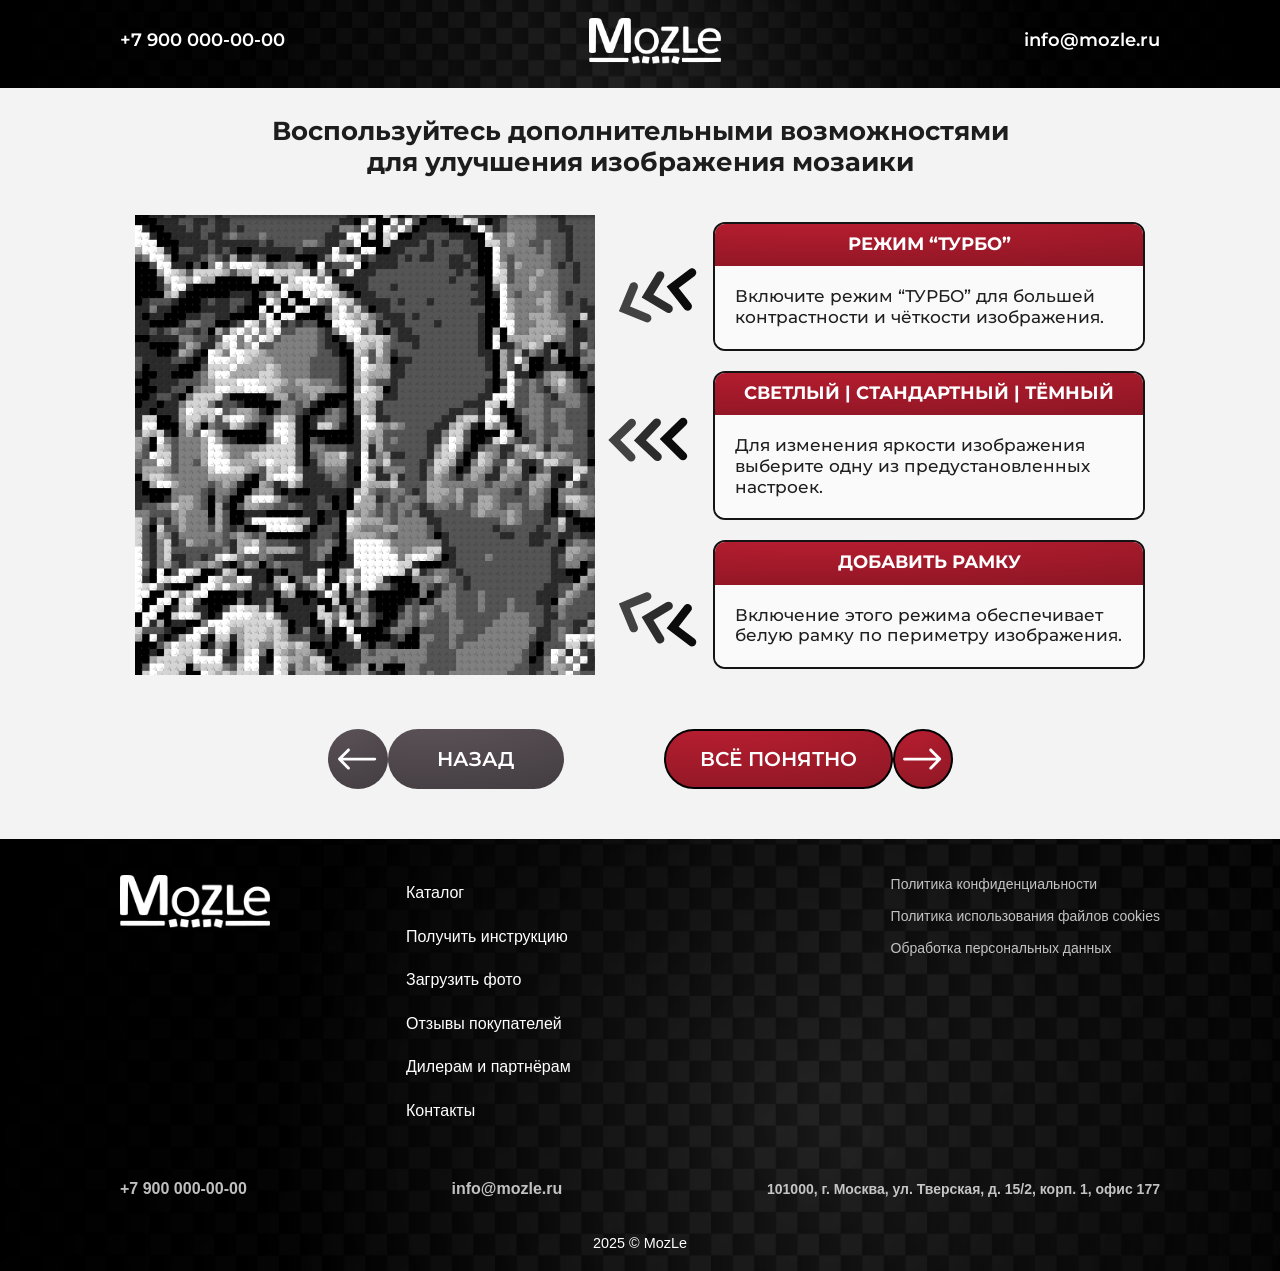
<file: generate_step7.html>
<!DOCTYPE html>
<html lang="ru">
<head>
  <meta charset="UTF-8">
  <meta name="viewport" content="width=device-width, initial-scale=1.0">
  <title>step7</title>

  <link rel="preconnect" href="https://fonts.googleapis.com">
  <link rel="preconnect" href="https://fonts.gstatic.com" crossorigin>
  <link href="https://fonts.googleapis.com/css2?family=Montserrat:ital,wght@0,100..900;1,100..900&display=swap" rel="stylesheet">
  <link rel="stylesheet" href="style/style_generate.css">
  <link rel="stylesheet" href="style/style_generate_1000_step2.css">
  <link rel="stylesheet" href="style/style_generate_1000_step7.css">
    <link rel="stylesheet" href="style/style_generate_buttons_unified.css">
</head>
<body>
<header>
  <div class="center_header">
    <div class="logo_box">
      <h3 class="PC_h3">+7 900 000-00-00</h3>
      <img src="img/logo.png" alt="">
      <h3 class="PC_h3">info@mozle.ru</h3>
    </div>
</div>
</header>

<div class="menu_mobile">
  <div class="center_header_mob">
    <div class="logo_box_mob">
      <img src="img/logo.png" alt="">
</div>
</div>
</div>

<div class="page">
  <section class="enhance-step">
    <h2 class="enhance-step__title">Воспользуйтесь дополнительными возможностями<br> для улучшения изображения мозаики</h2>

    <div class="enhance-step__layout">
      <div class="enhance-step__preview">
        <div class="enhance-step__image-wrap">
          <img class="enhance-step__image is-visible" id="step7-preview-image" src="img/after.png" alt="Предпросмотр изображения">
          <div class="enhance-step__empty" id="step7-preview-empty">Изображение не загружено</div>
        </div>
      </div>

      <div class="enhance-step__markers" aria-hidden="true">
        <div class="enhance-step__marker">
<svg   class="svg_step7_1" width="117" height="87" viewBox="0 0 117 87" fill="none" xmlns="http://www.w3.org/2000/svg">
<path d="M65.7994 18.8718C65.4847 17.6402 64.6952 16.5216 63.5054 15.8115C61.1236 14.3886 58.0416 15.1327 56.6217 17.4734L39.374 45.894L68.299 63.1682C70.6805 64.5902 73.7625 63.8461 75.1827 61.5063C76.6002 59.1662 75.8211 56.1173 73.4419 54.6941L53.1402 42.5706L65.2462 22.6237C65.9555 21.4532 66.1147 20.1056 65.7994 18.8718Z" fill="#2C2C2C"/>
<path d="M103.27 17.2629C103.431 16.0065 103.106 14.684 102.257 13.5966C100.557 11.4184 97.4013 10.9989 95.2118 12.6602L68.6051 32.8262L89.2506 59.2737C90.9493 61.4508 94.1049 61.8703 96.2956 60.2101C98.4838 58.5487 98.8816 55.4385 97.1843 53.261L82.693 34.6988L101.368 20.5458C102.462 19.7148 103.109 18.5214 103.27 17.2629Z" fill="#0B0B0B"/>
<path d="M34.7205 31.126C34.2228 29.9533 33.2725 28.9632 31.9904 28.4361C29.4226 27.3798 26.4934 28.572 25.4458 31.0996L12.7256 61.7878L43.9091 74.6085C46.4765 75.6638 49.4063 74.4714 50.4537 71.9449C51.5007 69.4176 50.2688 66.5145 47.7012 65.4586L25.8142 56.461L34.7429 34.9224C35.2651 33.6589 35.219 32.3007 34.7205 31.126Z" fill="#424242"/>
</svg>

        </div>
        <div class="enhance-step__marker">
<svg class="svg_step7_2" width="94" height="52" viewBox="0 0 94 52" fill="none" xmlns="http://www.w3.org/2000/svg">
<path d="M63.2056 45.5564C63.237 46.8271 62.781 48.1181 61.8286 49.1245C59.9226 51.1406 56.7544 51.2613 54.7522 49.394L30.4362 26.7237L53.5848 2.24521C55.4908 0.230058 58.6591 0.109406 60.6612 1.97573C62.6608 3.8431 62.7387 6.989 60.8352 9.00469L44.5877 26.1848L61.6545 42.0956C62.655 43.0296 63.1741 44.2834 63.2056 45.5564Z" fill="#2C2C2C"/>
<path d="M93.1035 44.9426C93.0973 46.2092 92.6007 47.4773 91.616 48.4434C89.644 50.3786 86.4606 50.3786 84.5091 48.4434L60.7915 24.9474L84.7419 1.4508C86.7126 -0.483508 89.896 -0.483508 91.8488 1.4508C93.7991 3.38605 93.7835 6.52153 91.8141 8.45646L75.0034 24.9474L91.6507 41.4377C92.6258 42.4056 93.1098 43.6738 93.1035 44.9426Z" fill="#0B0B0B"/>
<path d="M32.3022 46.2171C32.2834 47.4908 31.7764 48.7662 30.7876 49.7377C28.8074 51.6839 25.6449 51.6839 23.7217 49.7377L0.3716 26.1084L24.4218 2.47856C26.4019 0.53328 29.5651 0.53328 31.4876 2.47856C33.4101 4.42479 33.3634 7.57806 31.3833 9.52397L14.5027 26.1084L30.8919 42.6923C31.8519 43.6657 32.3212 44.9411 32.3022 46.2171Z" fill="#424242"/>
</svg>

        </div>
        <div class="enhance-step__marker">
<svg  class="svg_step7_1" width="90" height="87" viewBox="0 0 117 87" fill="none" xmlns="http://www.w3.org/2000/svg">
<path d="M65.7985 67.7306C65.4838 68.9622 64.6943 70.0809 63.5045 70.7909C61.1227 72.2138 58.0407 71.4698 56.6207 69.1291L39.3731 40.7085L68.2981 23.4343C70.6796 22.0123 73.7616 22.7564 75.1818 25.0962C76.5993 27.4363 75.8202 30.4852 73.441 31.9084L53.1393 44.0319L65.2453 63.9788C65.9546 65.1493 66.1138 66.4969 65.7985 67.7306Z" fill="#2C2C2C"/>
<path d="M103.269 69.3396C103.43 70.596 103.105 71.9185 102.256 73.0059C100.556 75.1841 97.4004 75.6035 95.2109 73.9423L68.6042 53.7763L89.2497 27.3288C90.9484 25.1517 94.104 24.7322 96.2947 26.3924C98.4829 28.0538 98.8807 31.1639 97.1833 33.3415L82.6921 51.9037L101.367 66.0567C102.461 66.8877 103.108 68.0811 103.269 69.3396Z" fill="#0B0B0B"/>
<path d="M34.7196 55.4765C34.2219 56.6492 33.2715 57.6393 31.9895 58.1664C29.4217 59.2226 26.4925 58.0305 25.4449 55.5029L12.7247 24.8146L43.9082 11.994C46.4756 10.9386 49.4054 12.131 50.4528 14.6575C51.4998 17.1849 50.2679 20.0879 47.7003 21.1439L25.8133 30.1415L34.742 51.6801C35.2642 52.9436 35.2181 54.3018 34.7196 55.4765Z" fill="#424242"/>
</svg>

        </div>
      </div>

      <div class="enhance-step__cards">
        <article class="enhance-card">
          <h3 class="enhance-card__head">РЕЖИМ “ТУРБО”</h3>
          <div class="enhance-card__body">
            <p>Включите режим “ТУРБО” для большей контрастности и чёткости изображения.</p>
          </div>
        </article>

        <article class="enhance-card">
          <h3 class="enhance-card__head">СВЕТЛЫЙ | СТАНДАРТНЫЙ | ТЁМНЫЙ</h3>
          <div class="enhance-card__body">
            <p>Для изменения яркости изображения выберите одну из предустановленных настроек.</p>
          </div>
        </article>

        <article class="enhance-card">
          <h3 class="enhance-card__head">ДОБАВИТЬ РАМКУ</h3>
          <div class="enhance-card__body">
            <p>Включение этого режима обеспечивает белую рамку по периметру изображения.</p>
          </div>
        </article>
      </div>
    </div>

    <div class="code-step__actions enhance-step__actions">
      <a href="generate_step6.html">
        <div class="step-btn step-btn--back">
          <button class="step-btn__icon step-btn__icon--dark" type="button" aria-label="Назад">
            <svg width="41" height="23" viewBox="0 0 41 23" fill="none" xmlns="http://www.w3.org/2000/svg">
              <path d="M38.6357 9.54596C39.4642 9.54596 40.1357 10.2175 40.1357 11.046C40.1357 11.8744 39.4642 12.546 38.6357 12.546V11.046V9.54596ZM0.439262 12.1066C-0.146523 11.5208 -0.146523 10.5711 0.439262 9.9853L9.9852 0.439358C10.571 -0.146429 11.5207 -0.146429 12.1065 0.439358C12.6923 1.02514 12.6923 1.97489 12.1065 2.56068L3.62124 11.046L12.1065 19.5312C12.6923 20.117 12.6923 21.0668 12.1065 21.6526C11.5207 22.2383 10.571 22.2383 9.9852 21.6526L0.439262 12.1066ZM38.6357 11.046V12.546H1.49992V11.046V9.54596H38.6357V11.046Z" fill="white"/>
            </svg>
          </button>

          <button class="step-btn__main step-btn__main--dark" type="button">НАЗАД</button>
        </div>
      </a>

      <a href="generate_step8.html">
        <div class="step-btn step-btn--next">
          <button class="step-btn__main step-btn__main--red" type="button">ВСЁ ПОНЯТНО</button>

          <button class="step-btn__icon step-btn__icon--red" type="button" aria-label="Далее">
            <svg width="41" height="23" viewBox="0 0 41 23" fill="none" xmlns="http://www.w3.org/2000/svg">
              <path d="M1.5 9.54596C0.671573 9.54596 0 10.2175 0 11.046C0 11.8744 0.671573 12.546 1.5 12.546V11.046V9.54596ZM39.6965 12.1066C40.2823 11.5208 40.2823 10.5711 39.6965 9.9853L30.1505 0.439358C29.5648 -0.146429 28.615 -0.146429 28.0292 0.439358C27.4434 1.02514 27.4434 1.97489 28.0292 2.56068L36.5145 11.046L28.0292 19.5312C27.4434 20.117 27.4434 21.0668 28.0292 21.6526C28.615 22.2383 29.5648 22.2383 30.1505 21.6526L39.6965 12.1066ZM1.5 11.046V12.546H38.6358V11.046V9.54596H1.5V11.046Z" fill="white"/>
            </svg>
          </button>
        </div>
      </a>
    </div>
  </section>
</div>

<footer class="site-footer">
  <div class="footer-container">
    <div class="footer-brand">
      <a href="/" class="brand-link">
        <img class="footer_logo" src="img/logo.png" alt="">
      </a>
    </div>

    <div class="footer-nav">
      <ul class="footer-menu">
        <li><a href="#">Каталог</a></li>
        <li><a href="#">Получить инструкцию</a></li>
        <li><a href="#">Загрузить фото</a></li>
        <li><a href="#">Отзывы покупателей</a></li>
        <li><a href="#">Дилерам и партнёрам</a></li>
        <li><a href="#">Контакты</a></li>
      </ul>
    </div>

    <div class="footer-legal">
      <ul class="legal-links">
        <li><a href="#">Политика конфиденциальности</a></li>
        <li><a href="#">Политика использования файлов cookies</a></li>
        <li><a href="#">Обработка персональных данных</a></li>
      </ul>
    </div>

    <div class="footer-contacts">
      <a href="tel:+79000000000" class="contact-phone">+7 900 000-00-00</a>
      <a href="mailto:info@mozle.ru" class="contact-email">info@mozle.ru</a>
      <address class="contact-address">
        101000, г. Москва, ул. Тверская, д. 15/2, корп. 1, офис 177
      </address>
    </div>
  </div>

  <div class="footer-bottom">
    <p class="copyright">2025 © MozLe</p>
  </div>
</footer>

<script>
  const IMAGE_DB_CONFIG = {
    name: "mozle_step_storage",
    version: 1,
    storeName: "files",
    originalImageKey: "step4_original_image",
    editedImageKey: "step6_edited_image"
  };

  const STORAGE_KEYS = {
    canvasSize: "mozle_canvas_size",
    editorOrientation: "mozle_editor_orientation",
    uploadedImageName: "mozle_uploaded_image_name",
    uploadedImageFallback: "mozle_uploaded_image_data",
    editedImageFallback: "mozle_edited_image_data"
  };

  const burger = document.getElementById("burger");
  const menu = document.getElementById("menu2");
  const previewImage = document.getElementById("step7-preview-image");
  const previewEmpty = document.getElementById("step7-preview-empty");
  const previewWrap = document.querySelector(".enhance-step__image-wrap");

  let currentObjectUrl = "";

  if (burger && menu) {
    burger.addEventListener("click", () => {
      menu.classList.toggle("active");
    });
  }

  function parseCanvasFormat(formatValue) {
    const [rowsRaw, colsRaw] = (formatValue || "2x3").toLowerCase().split("x");
    const rows = Number.parseInt(rowsRaw, 10);
    const cols = Number.parseInt(colsRaw, 10);

    return {
      rows: Number.isFinite(rows) && rows > 0 ? rows : 2,
      cols: Number.isFinite(cols) && cols > 0 ? cols : 3
    };
  }

  function getRenderDimensions() {
    const { rows, cols } = parseCanvasFormat(localStorage.getItem(STORAGE_KEYS.canvasSize) || "2x3");
    const orientation = localStorage.getItem(STORAGE_KEYS.editorOrientation) === "portrait" ? "portrait" : "landscape";

    return orientation === "portrait"
      ? { renderRows: cols, renderCols: rows }
      : { renderRows: rows, renderCols: cols };
  }

  function applyCanvasAspectRatio() {
    if (!previewWrap) return;
    previewWrap.style.aspectRatio = "1 / 1";
  }

  function openImageDB() {
    return new Promise((resolve, reject) => {
      if (!("indexedDB" in window)) {
        reject(new Error("IndexedDB is not supported"));
        return;
      }

      const request = indexedDB.open(IMAGE_DB_CONFIG.name, IMAGE_DB_CONFIG.version);

      request.onupgradeneeded = () => {
        const db = request.result;
        if (!db.objectStoreNames.contains(IMAGE_DB_CONFIG.storeName)) {
          db.createObjectStore(IMAGE_DB_CONFIG.storeName, { keyPath: "id" });
        }
      };

      request.onsuccess = () => resolve(request.result);
      request.onerror = () => reject(request.error || new Error("Не удалось открыть IndexedDB"));
    });
  }

  async function getStoredImage(key = IMAGE_DB_CONFIG.originalImageKey) {
    try {
      const db = await openImageDB();
      const transaction = db.transaction(IMAGE_DB_CONFIG.storeName, "readonly");
      const request = transaction.objectStore(IMAGE_DB_CONFIG.storeName).get(key);

      const record = await new Promise((resolve, reject) => {
        request.onsuccess = () => resolve(request.result || null);
        request.onerror = () => reject(request.error || new Error("Не удалось получить изображение"));
      });

      db.close();
      return record;
    } catch (error) {
      return null;
    }
  }

  function setPreviewSource(src) {
    if (!src) {
      previewImage.removeAttribute("src");
      previewImage.classList.remove("is-visible");
      previewEmpty.classList.add("is-visible");
      return;
    }

    previewImage.src = src;
    previewImage.classList.add("is-visible");
    previewEmpty.classList.remove("is-visible");
  }

  async function applyStoredImage() {
    setPreviewSource("img/after.png");
  }

  window.addEventListener("DOMContentLoaded", async () => {
    applyCanvasAspectRatio();
    await applyStoredImage();
  });

  window.addEventListener("resize", () => {
    applyCanvasAspectRatio();
  });

  window.addEventListener("beforeunload", () => {
    if (currentObjectUrl) {
      URL.revokeObjectURL(currentObjectUrl);
    }
  });
</script>
</body>
</html>
</file>
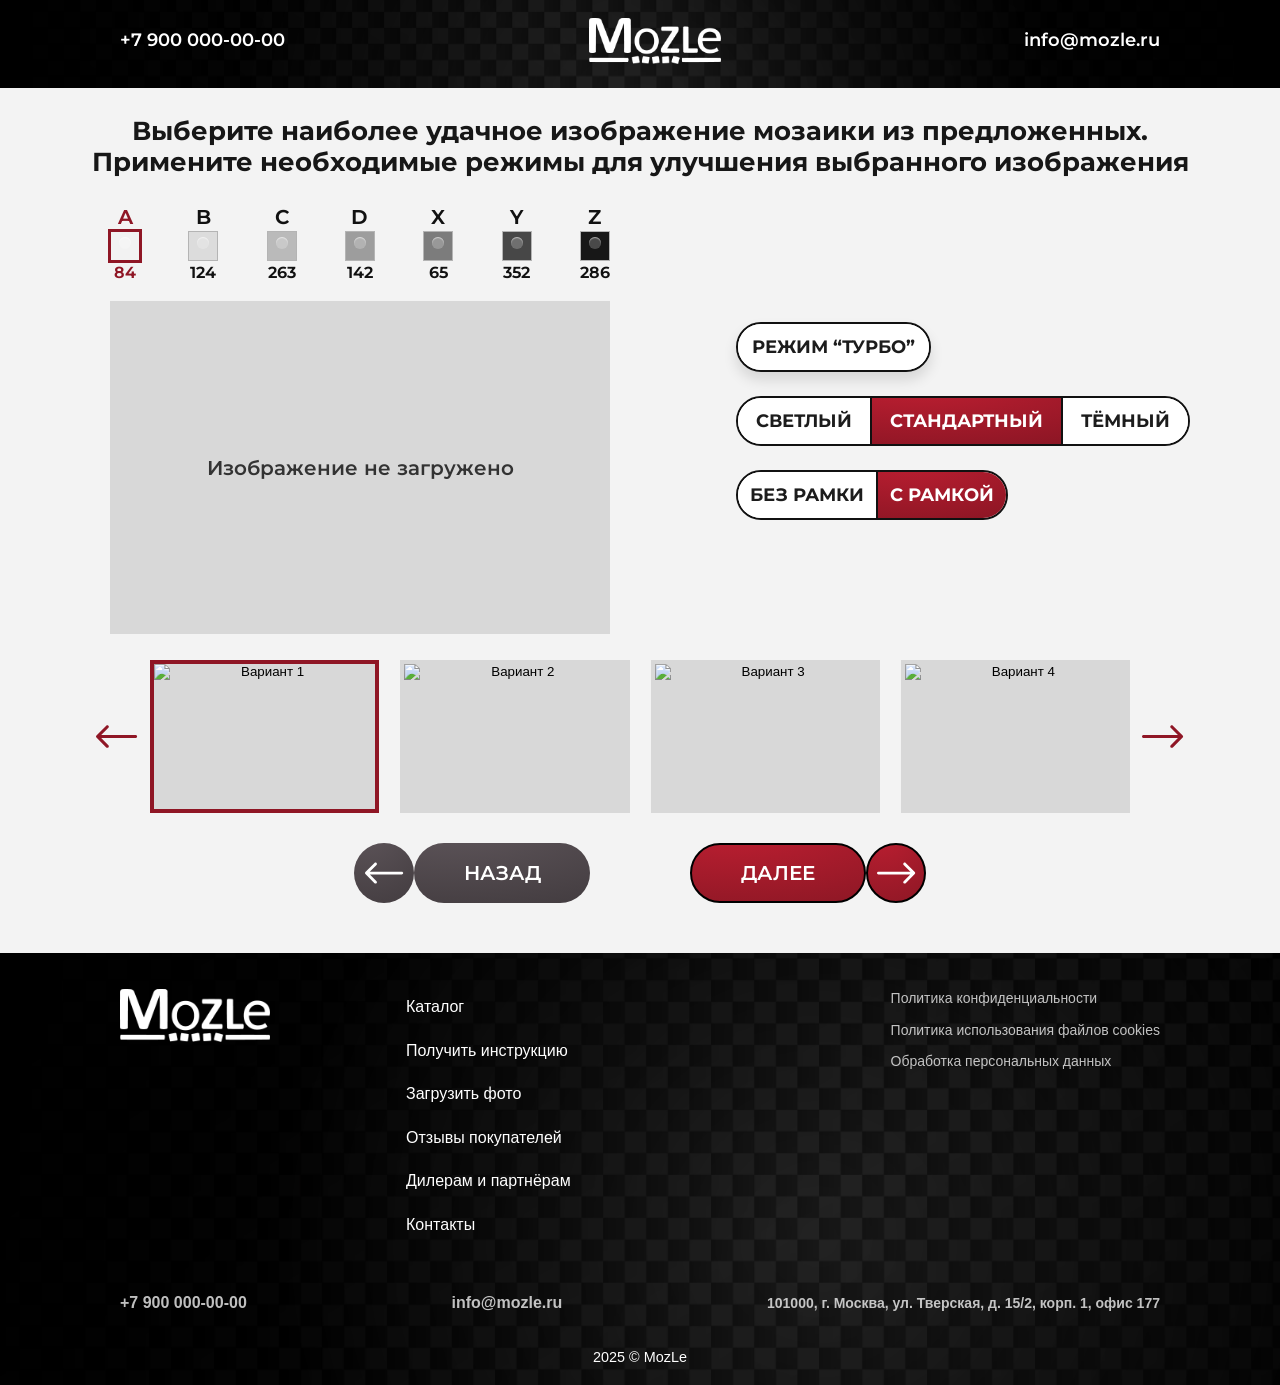
<file: generate_step8.html>
<!DOCTYPE html>
<html lang="ru">
<head>
  <meta charset="UTF-8">
  <meta name="viewport" content="width=device-width, initial-scale=1.0">
  <title>step8</title>
  <link rel="preconnect" href="https://fonts.googleapis.com">
  <link rel="preconnect" href="https://fonts.gstatic.com" crossorigin>
  <link href="https://fonts.googleapis.com/css2?family=Montserrat:ital,wght@0,100..900;1,100..900&display=swap" rel="stylesheet">
  <link rel="stylesheet" href="style/style_generate.css">
  <link rel="stylesheet" href="style/style_generate_1000_step2.css">
  <link rel="stylesheet" href="style/style_generate_1000_step8.css">
    <link rel="stylesheet" href="style/style_generate_buttons_unified.css">
</head>
<body>
<header>
  <div class="center_header">
    <div class="logo_box">
      <h3 class="PC_h3">+7 900 000-00-00</h3>
      <img src="img/logo.png" alt="">
      <h3 class="PC_h3">info@mozle.ru</h3>
    </div>
</div>
</header>

<div class="menu_mobile">
  <div class="center_header_mob">
    <div class="logo_box_mob">
      <img src="img/logo.png" alt="">
</div>
</div>
</div>

<div class="page">
  <section class="select-step">
    <h2 class="select-step__title">Выберите наиболее удачное изображение мозаики из предложенных.<br>Примените необходимые режимы для улучшения выбранного изображения</h2>

    <div class="select-step__workspace">
      <div class="select-step__main-column">
        <div class="palette-row" data-toggle-group="palette">
          <button class="palette-chip is-active" type="button" data-toggle-item>
            <span class="palette-chip__label">A</span>
            <span class="palette-chip__swatch palette-chip__swatch--a"></span>
            <span class="palette-chip__count">84</span>
          </button>
          <button class="palette-chip" type="button" data-toggle-item>
            <span class="palette-chip__label">B</span>
            <span class="palette-chip__swatch palette-chip__swatch--b"></span>
            <span class="palette-chip__count">124</span>
          </button>
          <button class="palette-chip" type="button" data-toggle-item>
            <span class="palette-chip__label">C</span>
            <span class="palette-chip__swatch palette-chip__swatch--c"></span>
            <span class="palette-chip__count">263</span>
          </button>
          <button class="palette-chip" type="button" data-toggle-item>
            <span class="palette-chip__label">D</span>
            <span class="palette-chip__swatch palette-chip__swatch--d"></span>
            <span class="palette-chip__count">142</span>
          </button>
          <button class="palette-chip" type="button" data-toggle-item>
            <span class="palette-chip__label">X</span>
            <span class="palette-chip__swatch palette-chip__swatch--x"></span>
            <span class="palette-chip__count">65</span>
          </button>
          <button class="palette-chip" type="button" data-toggle-item>
            <span class="palette-chip__label">Y</span>
            <span class="palette-chip__swatch palette-chip__swatch--y"></span>
            <span class="palette-chip__count">352</span>
          </button>
          <button class="palette-chip" type="button" data-toggle-item>
            <span class="palette-chip__label">Z</span>
            <span class="palette-chip__swatch palette-chip__swatch--z"></span>
            <span class="palette-chip__count">286</span>
          </button>
        </div>

        <div class="select-step__preview-wrap">
          <img class="select-step__preview js-image-source" id="step8-preview-image" alt="Предпросмотр изображения">
          <div class="select-step__preview-empty" id="step8-preview-empty">Изображение не загружено</div>
        </div>
      </div>

      <div class="select-step__controls">
        <div class="select-step__control-group select-step__control-group--turbo" data-hint-group="turbo">
          <div class="option-row option-row--single" data-toggle-group="turbo" data-toggle-allow-empty="true" data-hint-trigger="turbo" tabindex="0">
            <button class="option-pill" type="button" data-toggle-item>РЕЖИМ “ТУРБО”</button>
          </div>

          <div class="select-hint select-hint--turbo" id="turbo-hint" data-hint="turbo" aria-hidden="true">
            <svg class="select-hint__arrow select-hint__arrow--turbo select-hint__arrow--desktop" width="124" height="102" viewBox="0 0 124 102" fill="none" xmlns="http://www.w3.org/2000/svg" aria-hidden="true">
              <path d="M0.969518 70.0919C0.0230348 70.6614 -0.282618 71.8902 0.286813 72.8367L9.56625 88.2605C10.1357 89.2069 11.3646 89.5126 12.3111 88.9432C13.2575 88.3737 13.5632 87.1448 12.9938 86.1984L4.74536 72.4884L18.4554 64.24C19.4018 63.6705 19.7075 62.4417 19.1381 61.4952C18.5686 60.5487 17.3397 60.243 16.3933 60.8125L0.969518 70.0919ZM123.085 30.727C123.617 29.7589 123.263 28.5429 122.295 28.011C121.327 27.4792 120.111 27.8328 119.579 28.8008L121.332 29.7639L123.085 30.727ZM2.00056 71.8057L1.51782 73.7465C34.3931 81.9234 57.9069 83.9652 76.7154 77.4129C95.6285 70.8241 109.36 55.7068 123.085 30.727L121.332 29.7639L119.579 28.8008C106.029 53.4637 92.9204 67.5318 75.3995 73.6355C57.7738 79.7757 35.2594 78.017 2.48331 69.8648L2.00056 71.8057Z" fill="#BF1F32"/>
              <path d="M2.48331 69.8648C2.16148 71.1587 1.83965 72.4526 1.51782 73.7465C3.83437 74.4638 6.04621 75.1298 8.33496 75.7851C28.6848 81.3987 50.5996 86.3532 72.6899 80.7959C95.2855 75.216 110.32 55.7564 119.89 37.1294C121.027 34.9614 122.03 32.93 123.085 30.727C123.306 30.2609 123.356 29.7246 123.205 29.2261C123.055 28.7277 122.719 28.3094 122.267 28.0614C121.816 27.8134 121.282 27.7539 120.781 27.8941C120.279 28.0341 119.853 28.3639 119.579 28.8008C119.579 28.8008 119.579 28.8008 119.579 28.8008C118.302 30.8382 117.094 32.7036 115.773 34.6974C104.347 52.0447 90.0615 68.2037 70.6041 72.9541C51.3065 77.917 30.012 74.5933 9.41063 71.1259C7.09528 70.7178 4.84578 70.3109 2.48331 69.8648Z" fill="#BF1F32"/>
            </svg>
            <svg class="select-hint__arrow select-hint__arrow--turbo select-hint__arrow--mobile" width="127" height="135" viewBox="0 0 127 135" fill="none" xmlns="http://www.w3.org/2000/svg" aria-hidden="true">
              <path d="M40.6359 1.11101C40.1445 0.121753 38.9442 -0.281877 37.955 0.209481L21.834 8.21669C20.8448 8.70804 20.4412 9.90832 20.9325 10.8976C21.4239 11.8869 22.6242 12.2905 23.6134 11.7991L37.9432 4.6816L45.0607 19.0113C45.552 20.0006 46.7523 20.4042 47.7416 19.9129C48.7308 19.4215 49.1345 18.2212 48.6431 17.232L40.6359 1.11101ZM86.9781 134.16C87.9171 134.742 89.1499 134.452 89.7314 133.513C90.313 132.574 90.0232 131.341 89.0841 130.759L88.0311 132.46L86.9781 134.16ZM38.8447 2.0007L36.949 1.36322C26.1243 33.5531 23.0779 57.3496 30.7487 77.9238C38.4131 98.4807 56.603 115.349 86.9781 134.16L88.0311 132.46L89.0841 130.759C58.8668 112.046 41.6727 95.7734 34.4967 76.5264C27.3271 57.2965 29.9837 34.6258 40.7404 2.63818L38.8447 2.0007Z" fill="#BF1F32"/>
              <path d="M40.7404 2.63818C39.4766 2.21319 38.2128 1.78821 36.949 1.36322C35.959 3.87854 35.0577 6.23472 34.1435 8.76662C26.3477 30.7102 19.8742 56.052 29.3334 79.9728C38.9623 103.639 60.0688 118.308 80.0964 130.26C82.4004 131.61 84.6136 132.857 86.9781 134.16C87.4317 134.409 87.9657 134.488 88.4724 134.364C88.979 134.239 89.4154 133.925 89.6873 133.486C89.9593 133.046 90.0466 132.516 89.932 132.007C89.8176 131.498 89.509 131.055 89.0841 130.759C89.0841 130.759 89.0841 130.759 89.0841 130.759C86.887 129.237 84.8391 127.786 82.702 126.251C64.032 112.633 45.1017 97.5731 36.8744 76.9767C28.5687 56.3533 33.0272 32.5758 38.7111 10.1816C39.3767 7.61792 40.0198 5.21296 40.7404 2.63818Z" fill="#BF1F32"/>
            </svg>
            <div class="select-hint__card">
              <div class="select-hint__head">РЕЖИМ “ТУРБО”</div>
              <div class="select-hint__body">
                <p class="select-hint__text">Включите режим “ТУРБО” для большей контрастности и чёткости изображения.</p>
                <button class="select-hint__close" type="button" data-hint-close="turbo">ПОНЯТНО</button>
              </div>
            </div>
          </div>
        </div>

        <div class="select-step__control-group select-step__control-group--tone" data-hint-group="tone">
          <div class="option-row option-row--segmented" data-toggle-group="tone" data-hint-trigger="tone" tabindex="0">
            <button class="option-pill" type="button" data-toggle-item>СВЕТЛЫЙ</button>
            <button class="option-pill is-active" type="button" data-toggle-item>СТАНДАРТНЫЙ</button>
            <button class="option-pill" type="button" data-toggle-item>ТЁМНЫЙ</button>
          </div>

          <div class="select-hint select-hint--tone" id="tone-hint" data-hint="tone" aria-hidden="true">
            <svg class="select-hint__arrow select-hint__arrow--tone select-hint__arrow--desktop" width="91" height="79" viewBox="0 0 91 79" fill="none" xmlns="http://www.w3.org/2000/svg" aria-hidden="true">
              <path d="M0.701563 61.7786C-0.138366 62.4959 -0.237741 63.7583 0.479611 64.5983L12.1695 78.2857C12.8868 79.1257 14.1493 79.225 14.9892 78.5077C15.8291 77.7903 15.9285 76.5279 15.2111 75.688L4.82014 63.5213L16.9868 53.1303C17.8267 52.413 17.9261 51.1506 17.2087 50.3106C16.4914 49.4707 15.229 49.3713 14.389 50.0887L0.701563 61.7786ZM90.8946 11.3911C91.2469 10.3442 90.6838 9.20992 89.6369 8.85763C88.5901 8.50533 87.4558 9.06841 87.1035 10.1153L88.999 10.7532L90.8946 11.3911ZM2.00044 63.2994L1.84349 65.2932C28.0941 67.3596 46.5611 65.6606 60.4192 57.3583C74.3323 49.0231 83.1894 34.2877 90.8946 11.3911L88.999 10.7532L87.1035 10.1153C79.4897 32.7404 71.0292 46.3391 58.3635 53.927C45.6429 61.5478 28.2701 63.361 2.15739 61.3055L2.00044 63.2994Z" fill="#BF1F32"/>
              <path d="M2.15739 61.3055C2.05276 62.6348 1.94812 63.964 1.84349 65.2932C3.78485 65.5834 5.62253 65.8424 7.54655 66.0805C24.4485 68.0108 42.9722 68.991 59.6545 60.1643C76.5096 51.097 84.5301 33.1959 89.3534 16.9598C89.9152 15.0691 90.3963 13.3003 90.8946 11.3911C91.0224 10.8943 90.9747 10.3606 90.738 9.89924C90.5015 9.43797 90.0991 9.0881 89.6143 8.92496C89.1295 8.76182 88.5974 8.79718 88.1301 9.02163C87.6627 9.24601 87.302 9.64231 87.1035 10.1153C87.1035 10.1153 87.1035 10.1153 87.1035 10.1153C86.3559 11.9054 85.6411 13.5527 84.8644 15.3124C78.0545 30.6242 69.6699 45.6872 55.7732 53.0384C41.9455 60.4959 24.6248 61.0892 7.82977 61.3071C5.92529 61.3175 4.09653 61.3204 2.15739 61.3055Z" fill="#BF1F32"/>
            </svg>
            <svg class="select-hint__arrow select-hint__arrow--tone select-hint__arrow--mobile" width="158" height="179" viewBox="0 0 158 179" fill="none" xmlns="http://www.w3.org/2000/svg" aria-hidden="true">
              <path d="M78.9074 1.91816C78.9528 0.814523 79.8842 -0.0434096 80.9878 0.00192147L98.9727 0.740646C100.076 0.785977 100.934 1.7174 100.889 2.82104C100.844 3.92468 99.9122 4.78261 98.8085 4.73727L82.822 4.08064L82.1654 20.0672C82.12 21.1708 81.1886 22.0287 80.085 21.9834C78.9813 21.9381 78.1234 21.0066 78.1687 19.903L78.9074 1.91816ZM95.8597 177.793C95.2428 178.709 93.9999 178.952 93.0837 178.335C92.1675 177.718 91.9249 176.475 92.5418 175.559L94.2008 176.676L95.8597 177.793ZM80.9058 2.00024L82.3768 0.645258C111.764 32.5499 127.749 58.436 129.928 85.7444C132.108 113.057 120.438 141.292 95.8597 177.793L94.2008 176.676L92.5418 175.559C117.003 139.232 128.008 111.964 125.941 86.0625C123.874 60.1571 108.692 35.1192 79.4347 3.35522L80.9058 2.00024Z" fill="#BF1F32"/>
              <path d="M79.4347 3.35522C80.4154 2.4519 81.3961 1.54858 82.3768 0.645258C84.7695 3.04134 86.9883 5.30541 89.3017 7.74624C109.265 29.0941 129.489 54.3059 132.008 85.9502C134.243 117.592 118.127 145.596 101.63 169.725C99.7165 172.484 97.8634 175.062 95.8597 177.793C95.5515 178.212 95.0963 178.506 94.5817 178.602C94.0672 178.698 93.5376 178.591 93.1068 178.301C92.6761 178.01 92.3769 177.56 92.2728 177.047C92.1685 176.534 92.2698 176.002 92.5418 175.559C92.5418 175.559 92.5418 175.559 92.5418 175.559C94.3021 172.698 95.9197 170.004 97.6034 167.147C112.177 142.047 126.053 114.78 123.916 86.5596C121.813 58.324 103.93 33.5123 85.7122 10.9054C83.6109 8.33195 81.6068 5.91664 79.4347 3.35522Z" fill="#BF1F32"/>
            </svg>
            <div class="select-hint__card">
              <div class="select-hint__head">ЯРКОСТЬ ИЗОБРАЖЕНИЯ</div>
              <div class="select-hint__body">
                <p class="select-hint__text">Для изменения яркости изображения выберите одну из предоставленных настроек.</p>
                <button class="select-hint__close" type="button" data-hint-close="tone">ПОНЯТНО</button>
              </div>
            </div>
          </div>
        </div>

        <div class="select-step__control-group select-step__control-group--frame" data-hint-group="frame">
          <div class="option-row option-row--segmented option-row--frame" data-toggle-group="frame" data-hint-trigger="frame" tabindex="0">
            <button class="option-pill" type="button" data-toggle-item>БЕЗ РАМКИ</button>
            <button class="option-pill is-active" type="button" data-toggle-item>С РАМКОЙ</button>
          </div>

          <div class="select-hint select-hint--frame" id="frame-hint" data-hint="frame" aria-hidden="true">
            <svg class="select-hint__arrow select-hint__arrow--frame select-hint__arrow--desktop" width="91" height="79" viewBox="0 0 91 79" fill="none" xmlns="http://www.w3.org/2000/svg" aria-hidden="true">
              <path d="M0.701563 61.7786C-0.138366 62.4959 -0.237741 63.7583 0.479611 64.5983L12.1695 78.2857C12.8868 79.1257 14.1493 79.225 14.9892 78.5077C15.8291 77.7903 15.9285 76.5279 15.2111 75.688L4.82014 63.5213L16.9868 53.1303C17.8267 52.413 17.9261 51.1506 17.2087 50.3106C16.4914 49.4707 15.229 49.3713 14.389 50.0887L0.701563 61.7786ZM90.8946 11.3911C91.2469 10.3442 90.6838 9.20992 89.6369 8.85763C88.5901 8.50533 87.4558 9.06841 87.1035 10.1153L88.999 10.7532L90.8946 11.3911ZM2.00044 63.2994L1.84349 65.2932C28.0941 67.3596 46.5611 65.6606 60.4192 57.3583C74.3323 49.0231 83.1894 34.2877 90.8946 11.3911L88.999 10.7532L87.1035 10.1153C79.4897 32.7404 71.0292 46.3391 58.3635 53.927C45.6429 61.5478 28.2701 63.361 2.15739 61.3055L2.00044 63.2994Z" fill="#BF1F32"/>
              <path d="M2.15739 61.3055C2.05276 62.6348 1.94812 63.964 1.84349 65.2932C3.78485 65.5834 5.62253 65.8424 7.54655 66.0805C24.4485 68.0108 42.9722 68.991 59.6545 60.1643C76.5096 51.097 84.5301 33.1959 89.3534 16.9598C89.9152 15.0691 90.3963 13.3003 90.8946 11.3911C91.0224 10.8943 90.9747 10.3606 90.738 9.89924C90.5015 9.43797 90.0991 9.0881 89.6143 8.92496C89.1295 8.76182 88.5974 8.79718 88.1301 9.02163C87.6627 9.24601 87.302 9.64231 87.1035 10.1153C87.1035 10.1153 87.1035 10.1153 87.1035 10.1153C86.3559 11.9054 85.6411 13.5527 84.8644 15.3124C78.0545 30.6242 69.6699 45.6872 55.7732 53.0384C41.9455 60.4959 24.6248 61.0892 7.82977 61.3071C5.92529 61.3175 4.09653 61.3204 2.15739 61.3055Z" fill="#BF1F32"/>
            </svg>
            <svg class="select-hint__arrow select-hint__arrow--frame select-hint__arrow--mobile" width="155" height="254" viewBox="0 0 155 254" fill="none" xmlns="http://www.w3.org/2000/svg" aria-hidden="true">
              <path d="M86.9893 1.15246C86.5212 0.15199 85.3307 -0.279575 84.3302 0.188526L68.0266 7.81678C67.0261 8.28489 66.5945 9.47541 67.0626 10.4759C67.5307 11.4764 68.7213 11.9079 69.7217 11.4398L84.2139 4.65915L90.9946 19.1513C91.4627 20.1518 92.6532 20.5833 93.6537 20.1152C94.6541 19.6471 95.0857 18.4566 94.6176 17.4561L86.9893 1.15246ZM67.0402 252.762C67.7881 253.575 69.0533 253.628 69.8662 252.88C70.6791 252.132 70.7317 250.867 69.9839 250.054L68.512 251.408L67.0402 252.762ZM85.1778 2.00004L83.2975 1.31845C56.3264 75.7207 41.6595 127.002 39.0124 165.409C36.3524 204.002 45.8251 229.704 67.0402 252.762L68.512 251.408L69.9839 250.054C49.5788 227.876 40.4115 203.282 43.0029 165.684C45.6072 127.899 60.0832 77.0943 87.0581 2.68166L85.1778 2.00004Z" fill="#BF1F32"/>
              <path d="M87.0581 2.68166C85.8046 2.22725 84.5511 1.77284 83.2975 1.31845C81.6426 5.48131 80.0334 9.57274 78.4699 13.5947C64.2884 50.4175 50.9696 87.8018 42.6108 126.778C34.4941 164.72 31.4981 210.369 58.1947 242.707C60.9614 246.239 63.9053 249.557 67.0402 252.762C67.4059 253.135 67.9015 253.36 68.4264 253.379C68.9512 253.398 69.461 253.21 69.8452 252.857C70.2294 252.504 70.4583 252.011 70.4831 251.486C70.5079 250.962 70.3253 250.449 69.9839 250.054C69.9839 250.054 69.9839 250.054 69.9839 250.054C67.1365 246.756 64.4943 243.39 62.0394 239.863C38.6221 207.901 42.6634 166.032 50.5524 128.444C58.74 90.2302 70.9126 52.6745 82.9745 15.199C84.3023 11.1032 85.6634 6.93139 87.0581 2.68166Z" fill="#BF1F32"/>
            </svg>
            <div class="select-hint__card">
              <div class="select-hint__head">ДОБАВИТЬ “РАМКУ”</div>
              <div class="select-hint__body">
                <p class="select-hint__text">Включение этого режима обеспечивает белую рамку по периметру изображения.</p>
                <button class="select-hint__close" type="button" data-hint-close="frame">ПОНЯТНО</button>
              </div>
            </div>
          </div>
        </div>
      </div>
    </div>

    <div class="select-hint-backdrop" id="select-hint-backdrop" aria-hidden="true"></div>

    <div class="thumbs-area">
      <button class="thumbs-arrow thumbs-arrow--prev" type="button" aria-label="Предыдущие изображения" data-scroll-thumbs="prev">
        <svg viewBox="0 0 41 23" xmlns="http://www.w3.org/2000/svg" fill="none">
          <path d="M38.6357 9.54596C39.4642 9.54596 40.1357 10.2175 40.1357 11.046C40.1357 11.8744 39.4642 12.546 38.6357 12.546V11.046V9.54596ZM0.439262 12.1066C-0.146523 11.5208 -0.146523 10.5711 0.439262 9.9853L9.9852 0.439358C10.571 -0.146429 11.5207 -0.146429 12.1065 0.439358C12.6923 1.02514 12.6923 1.97489 12.1065 2.56068L3.62124 11.046L12.1065 19.5312C12.6923 20.117 12.6923 21.0668 12.1065 21.6526C11.5207 22.2383 10.571 22.2383 9.9852 21.6526L0.439262 12.1066ZM38.6357 11.046V12.546H1.49992V11.046V9.54596H38.6357V11.046Z" fill="currentColor"/>
        </svg>
      </button>

      <div class="thumbs-track" id="thumbs-track" data-toggle-group="thumbs">
        <button class="thumb-card" type="button" data-toggle-item>
          <img class="thumb-card__image js-image-source" alt="Вариант 1">
        </button>
        <button class="thumb-card" type="button" data-toggle-item>
          <img class="thumb-card__image js-image-source" alt="Вариант 2">
        </button>
        <button class="thumb-card" type="button" data-toggle-item>
          <img class="thumb-card__image js-image-source" alt="Вариант 3">
        </button>
        <button class="thumb-card is-active" type="button" data-toggle-item>
          <img class="thumb-card__image js-image-source" alt="Вариант 4">
        </button>
        <button class="thumb-card" type="button" data-toggle-item>
          <img class="thumb-card__image js-image-source" alt="Вариант 5">
        </button>
        <button class="thumb-card" type="button" data-toggle-item>
          <img class="thumb-card__image js-image-source" alt="Вариант 6">
        </button>
        <button class="thumb-card" type="button" data-toggle-item>
          <img class="thumb-card__image js-image-source" alt="Вариант 7">
        </button>
      </div>

      <button class="thumbs-arrow thumbs-arrow--next" type="button" aria-label="Следующие изображения" data-scroll-thumbs="next">
        <svg viewBox="0 0 41 23" xmlns="http://www.w3.org/2000/svg" fill="none">
          <path d="M1.5 9.54596C0.671573 9.54596 0 10.2175 0 11.046C0 11.8744 0.671573 12.546 1.5 12.546V11.046V9.54596ZM39.6965 12.1066C40.2823 11.5208 40.2823 10.5711 39.6965 9.9853L30.1505 0.439358C29.5648 -0.146429 28.615 -0.146429 28.0292 0.439358C27.4434 1.02514 27.4434 1.97489 28.0292 2.56068L36.5145 11.046L28.0292 19.5312C27.4434 20.117 27.4434 21.0668 28.0292 21.6526C28.615 22.2383 29.5648 22.2383 30.1505 21.6526L39.6965 12.1066ZM1.5 11.046V12.546H38.6358V11.046V9.54596H1.5V11.046Z" fill="currentColor"/>
        </svg>
      </button>
    </div>

    <div class="code-step__actions select-step__actions">
      <a href="generate_step7.html">
        <div class="step-btn step-btn--back">
          <button class="step-btn__icon step-btn__icon--dark" type="button" aria-label="Назад">
            <svg width="41" height="23" viewBox="0 0 41 23" fill="none" xmlns="http://www.w3.org/2000/svg">
              <path d="M38.6357 9.54596C39.4642 9.54596 40.1357 10.2175 40.1357 11.046C40.1357 11.8744 39.4642 12.546 38.6357 12.546V11.046V9.54596ZM0.439262 12.1066C-0.146523 11.5208 -0.146523 10.5711 0.439262 9.9853L9.9852 0.439358C10.571 -0.146429 11.5207 -0.146429 12.1065 0.439358C12.6923 1.02514 12.6923 1.97489 12.1065 2.56068L3.62124 11.046L12.1065 19.5312C12.6923 20.117 12.6923 21.0668 12.1065 21.6526C11.5207 22.2383 10.571 22.2383 9.9852 21.6526L0.439262 12.1066ZM38.6357 11.046V12.546H1.49992V11.046V9.54596H38.6357V11.046Z" fill="white"/>
            </svg>
          </button>

          <button class="step-btn__main step-btn__main--dark" type="button">НАЗАД</button>
        </div>
      </a>

      <a href="generate_step9.html">
        <div class="step-btn step-btn--next">
          <button class="step-btn__main step-btn__main--red" type="button">ДАЛЕЕ</button>

          <button class="step-btn__icon step-btn__icon--red" type="button" aria-label="Далее">
            <svg width="41" height="23" viewBox="0 0 41 23" fill="none" xmlns="http://www.w3.org/2000/svg">
              <path d="M1.5 9.54596C0.671573 9.54596 0 10.2175 0 11.046C0 11.8744 0.671573 12.546 1.5 12.546V11.046V9.54596ZM39.6965 12.1066C40.2823 11.5208 40.2823 10.5711 39.6965 9.9853L30.1505 0.439358C29.5648 -0.146429 28.615 -0.146429 28.0292 0.439358C27.4434 1.02514 27.4434 1.97489 28.0292 2.56068L36.5145 11.046L28.0292 19.5312C27.4434 20.117 27.4434 21.0668 28.0292 21.6526C28.615 22.2383 29.5648 22.2383 30.1505 21.6526L39.6965 12.1066ZM1.5 11.046V12.546H38.6358V11.046V9.54596H1.5V11.046Z" fill="white"/>
            </svg>
          </button>
        </div>
      </a>
    </div>
  </section>
</div>

<footer class="site-footer">
  <div class="footer-container">
    <div class="footer-brand">
      <a href="/" class="brand-link">
        <img class="footer_logo" src="img/logo.png" alt="">
      </a>
    </div>

    <div class="footer-nav">
      <ul class="footer-menu">
        <li><a href="#">Каталог</a></li>
        <li><a href="#">Получить инструкцию</a></li>
        <li><a href="#">Загрузить фото</a></li>
        <li><a href="#">Отзывы покупателей</a></li>
        <li><a href="#">Дилерам и партнёрам</a></li>
        <li><a href="#">Контакты</a></li>
      </ul>
    </div>

    <div class="footer-legal">
      <ul class="legal-links">
        <li><a href="#">Политика конфиденциальности</a></li>
        <li><a href="#">Политика использования файлов cookies</a></li>
        <li><a href="#">Обработка персональных данных</a></li>
      </ul>
    </div>

    <div class="footer-contacts">
      <a href="tel:+79000000000" class="contact-phone">+7 900 000-00-00</a>
      <a href="mailto:info@mozle.ru" class="contact-email">info@mozle.ru</a>
      <address class="contact-address">
        101000, г. Москва, ул. Тверская, д. 15/2, корп. 1, офис 177
      </address>
    </div>
  </div>

  <div class="footer-bottom">
    <p class="copyright">2025 © MozLe</p>
  </div>
</footer>

<script>
  const IMAGE_DB_CONFIG = {
    name: "mozle_step_storage",
    version: 1,
    storeName: "files",
    originalImageKey: "step4_original_image",
    editedImageKey: "step6_edited_image",
    generatedMosaicKey: "step8_generated_mosaic"
  };

  const STORAGE_KEYS = {
    canvasSize: "mozle_canvas_size",
    editorOrientation: "mozle_editor_orientation",
    uploadedImageName: "mozle_uploaded_image_name",
    uploadedImageFallback: "mozle_uploaded_image_data",
    editedImageFallback: "mozle_edited_image_data",
    generatedMosaicFallback: "mozle_generated_mosaic_data"
  };

  const burger = document.getElementById("burger");
  const menu = document.getElementById("menu2");
  const paletteRow = document.querySelector(".palette-row");
  const thumbsArea = document.querySelector(".thumbs-area");
  const previewWrap = document.querySelector(".select-step__preview-wrap");
  const previewImage = document.getElementById("step8-preview-image");
  const previewEmpty = document.getElementById("step8-preview-empty");
  const imageNodes = document.querySelectorAll(".js-image-source");
  const thumbsTrack = document.getElementById("thumbs-track");
  const actionsBlock = document.querySelector(".select-step__actions");
  const hintTriggers = document.querySelectorAll("[data-hint-trigger]");
  const hintCloseButtons = document.querySelectorAll("[data-hint-close]");
  const hintBackdrop = document.getElementById("select-hint-backdrop");
  const mobileHintsMedia = window.matchMedia("(max-width: 1000px)");
  const closedHints = new Set();
  const shownHints = new Set();

  let currentObjectUrl = "";
  let currentSourceImage = "";
  let lastGeneratedMosaicData = "";
  let mosaicRenderId = 0;

  const LEGO_GRAY_PALETTE = [
    { hex: "#f2f2f2", luma: 242 },
    { hex: "#dcdcdc", luma: 220 },
    { hex: "#bababa", luma: 186 },
    { hex: "#9d9d9d", luma: 157 },
    { hex: "#7c7c7c", luma: 124 },
    { hex: "#474747", luma: 71 },
    { hex: "#171717", luma: 23 }
  ];

  if (burger && menu) {
    burger.addEventListener("click", () => {
      menu.classList.toggle("active");
    });
  }

  function parseCanvasFormat(formatValue) {
    const [rowsRaw, colsRaw] = (formatValue || "2x3").toLowerCase().split("x");
    const rows = Number.parseInt(rowsRaw, 10);
    const cols = Number.parseInt(colsRaw, 10);

    return {
      rows: Number.isFinite(rows) && rows > 0 ? rows : 2,
      cols: Number.isFinite(cols) && cols > 0 ? cols : 3
    };
  }

  function getRenderDimensions() {
    const { rows, cols } = parseCanvasFormat(localStorage.getItem(STORAGE_KEYS.canvasSize) || "2x3");
    const orientation = localStorage.getItem(STORAGE_KEYS.editorOrientation) === "portrait" ? "portrait" : "landscape";

    return orientation === "portrait"
      ? { renderRows: cols, renderCols: rows }
      : { renderRows: rows, renderCols: cols };
  }

  function applyThumbAspectRatio(renderCols, renderRows) {
    const isMobileViewport = window.innerWidth <= 1000;
    const safeCols = Number.isFinite(renderCols) && renderCols > 0 ? renderCols : 1;
    const safeRows = Number.isFinite(renderRows) && renderRows > 0 ? renderRows : 1;
    const previewRatio = safeCols / safeRows;
    const isLandscapePreview = previewRatio > 1;
    const shortSide = isMobileViewport ? 92 : 150;

    let thumbWidth = shortSide;
    let thumbHeight = shortSide;

    if (previewRatio > 1) {
      thumbWidth = shortSide * previewRatio;
    } else if (previewRatio < 1) {
      thumbHeight = shortSide / previewRatio;
    }

    if (!isMobileViewport && isLandscapePreview && thumbsTrack) {
      const trackStyles = window.getComputedStyle(thumbsTrack);
      const thumbGap = Number.parseFloat(trackStyles.columnGap || trackStyles.gap || "0") || 0;
      const visibleLandscapeThumbs = 4;
      const trackWidth = thumbsTrack.clientWidth;
      const totalGapsWidth = thumbGap * (visibleLandscapeThumbs - 1);
      const availableWidth = trackWidth - totalGapsWidth;

      if (trackWidth > 0 && availableWidth > 0) {
        thumbWidth = availableWidth / visibleLandscapeThumbs;
        thumbHeight = thumbWidth / previewRatio;
      }
    }

    document.querySelectorAll(".thumb-card").forEach((card) => {
      card.style.width = `${thumbWidth.toFixed(3)}px`;
      card.style.height = `${thumbHeight.toFixed(3)}px`;
      card.style.minWidth = `${thumbWidth.toFixed(3)}px`;
      card.style.flex = `0 0 ${thumbWidth.toFixed(3)}px`;
      card.style.aspectRatio = `${safeCols} / ${safeRows}`;

      const image = card.querySelector(".thumb-card__image");
      if (image) {
        image.style.width = "100%";
        image.style.height = "100%";
        image.style.aspectRatio = `${safeCols} / ${safeRows}`;
      }
    });
  }

  function applyThumbsAreaVariant(renderCols, renderRows) {
    if (!thumbsArea) return;

    const isLandscape = renderCols > renderRows;
    const isSquare = renderCols === renderRows;

    thumbsArea.classList.toggle("is-landscape", isLandscape);
    thumbsArea.classList.toggle("is-square", isSquare);
  }

  function applyPreviewWindowSize(renderCols, renderRows) {
    if (!previewWrap) return;

    const longerSide = Math.max(renderCols, renderRows) || 1;
    const shorterSide = Math.min(renderCols, renderRows) || 1;
    const baseLandscapeRatio = longerSide / shorterSide;
    const isLandscapePreview = renderCols >= renderRows;

    const parentWidth = previewWrap.parentElement
      ? previewWrap.parentElement.clientWidth
      : previewWrap.clientWidth;
    const maxLandscapeWidth = window.innerWidth <= 1000
      ? Math.max(1, parentWidth || 1)
      : Math.min(500, Math.max(1, parentWidth || 500));

    const baseLandscapeWidth = Math.round(maxLandscapeWidth);
    const baseLandscapeHeight = Math.max(1, Math.round(baseLandscapeWidth / baseLandscapeRatio));

    const previewWidth = isLandscapePreview ? baseLandscapeWidth : baseLandscapeHeight;
    const previewHeight = isLandscapePreview ? baseLandscapeHeight : baseLandscapeWidth;

    previewWrap.style.width = `${previewWidth}px`;
    previewWrap.style.maxWidth = "100%";
    previewWrap.style.height = `${previewHeight}px`;
    previewWrap.style.aspectRatio = "auto";
  }

  function syncPaletteRowResponsiveSize() {
    if (!paletteRow) return;
    paletteRow.style.removeProperty("width");
    paletteRow.style.removeProperty("min-width");
    paletteRow.style.removeProperty("max-width");
  }

  function syncThumbTrackInsets() {
    if (!thumbsTrack) return;
    thumbsTrack.style.paddingLeft = "0px";
    thumbsTrack.style.paddingRight = "0px";
  }

  function applyCanvasAspectRatio() {
    const { renderRows, renderCols } = getRenderDimensions();

    applyThumbsAreaVariant(renderCols, renderRows);
    applyPreviewWindowSize(renderCols, renderRows);
    syncPaletteRowResponsiveSize();

    applyThumbAspectRatio(renderCols, renderRows);
    syncThumbTrackInsets();
  }

  function syncThumbsPlacementByViewport() {
    if (!thumbsArea || !previewWrap || !actionsBlock) return;

    if (mobileHintsMedia.matches) {
      previewWrap.insertAdjacentElement("afterend", thumbsArea);
      return;
    }

    actionsBlock.insertAdjacentElement("beforebegin", thumbsArea);
  }

  function openImageDB() {
    return new Promise((resolve, reject) => {
      if (!("indexedDB" in window)) {
        reject(new Error("IndexedDB is not supported"));
        return;
      }

      const request = indexedDB.open(IMAGE_DB_CONFIG.name, IMAGE_DB_CONFIG.version);

      request.onupgradeneeded = () => {
        const db = request.result;
        if (!db.objectStoreNames.contains(IMAGE_DB_CONFIG.storeName)) {
          db.createObjectStore(IMAGE_DB_CONFIG.storeName, { keyPath: "id" });
        }
      };

      request.onsuccess = () => resolve(request.result);
      request.onerror = () => reject(request.error || new Error("Не удалось открыть IndexedDB"));
    });
  }

  async function getStoredImage(key = IMAGE_DB_CONFIG.originalImageKey) {
    try {
      const db = await openImageDB();
      const transaction = db.transaction(IMAGE_DB_CONFIG.storeName, "readonly");
      const request = transaction.objectStore(IMAGE_DB_CONFIG.storeName).get(key);

      const record = await new Promise((resolve, reject) => {
        request.onsuccess = () => resolve(request.result || null);
        request.onerror = () => reject(request.error || new Error("Не удалось получить изображение"));
      });

      db.close();
      return record;
    } catch (error) {
      return null;
    }
  }

  async function saveStoredImage(record) {
    if (!record || !record.id || !(record.blob instanceof Blob)) return;

    try {
      const db = await openImageDB();
      const transaction = db.transaction(IMAGE_DB_CONFIG.storeName, "readwrite");
      const request = transaction.objectStore(IMAGE_DB_CONFIG.storeName).put(record);

      await new Promise((resolve, reject) => {
        request.onsuccess = () => resolve();
        request.onerror = () => reject(request.error || new Error("Failed to save image"));
      });

      db.close();
    } catch (error) {
      // no-op: keep preview rendering even if persistence fails
    }
  }

  async function dataUrlToBlob(dataUrl) {
    const response = await fetch(dataUrl);
    return response.blob();
  }

  async function persistGeneratedMosaic(dataUrl) {
    if (!dataUrl) return;

    try {
      localStorage.setItem(STORAGE_KEYS.generatedMosaicFallback, dataUrl);
    } catch (error) {
      // no-op
    }

    try {
      const blob = await dataUrlToBlob(dataUrl);
      const sourceName = localStorage.getItem(STORAGE_KEYS.uploadedImageName) || "mosaic.png";
      await saveStoredImage({
        id: IMAGE_DB_CONFIG.generatedMosaicKey,
        blob,
        name: sourceName,
        type: "image/png",
        savedAt: Date.now()
      });
    } catch (error) {
      // no-op
    }
  }

  function clamp(value, min, max) {
    return Math.min(max, Math.max(min, value));
  }

  function hexToRgb(hexColor) {
    const clean = String(hexColor || "").replace("#", "");
    if (clean.length !== 6) return { r: 128, g: 128, b: 128 };

    return {
      r: Number.parseInt(clean.slice(0, 2), 16),
      g: Number.parseInt(clean.slice(2, 4), 16),
      b: Number.parseInt(clean.slice(4, 6), 16)
    };
  }

  function rgbToCss(rgb) {
    return `rgb(${rgb.r}, ${rgb.g}, ${rgb.b})`;
  }

  function shiftRgb(rgb, amount) {
    return {
      r: clamp(Math.round(rgb.r + amount), 0, 255),
      g: clamp(Math.round(rgb.g + amount), 0, 255),
      b: clamp(Math.round(rgb.b + amount), 0, 255)
    };
  }

  function getActiveItemIndex(groupName, fallbackIndex = 0) {
    const group = document.querySelector(`[data-toggle-group="${groupName}"]`);
    if (!group) return fallbackIndex;

    const items = Array.from(group.querySelectorAll("[data-toggle-item]"));
    const activeIndex = items.findIndex((item) => item.classList.contains("is-active"));
    return activeIndex >= 0 ? activeIndex : fallbackIndex;
  }

  function isGroupActive(groupName) {
    const group = document.querySelector(`[data-toggle-group="${groupName}"]`);
    if (!group) return false;
    return Boolean(group.querySelector("[data-toggle-item].is-active"));
  }

  function getMosaicGridSize() {
    const { renderRows, renderCols } = getRenderDimensions();
    const rows = clamp(renderRows * 16, 32, 128);
    const cols = clamp(renderCols * 16, 32, 128);
    return { rows, cols };
  }

  function getToneShift() {
    const toneIndex = getActiveItemIndex("tone", 1);
    if (toneIndex === 0) return 20;
    if (toneIndex === 2) return -20;
    return 0;
  }

  function findNearestPaletteColorByLuma(luma) {
    let nearest = LEGO_GRAY_PALETTE[0];
    let minDelta = Infinity;

    LEGO_GRAY_PALETTE.forEach((entry) => {
      const delta = Math.abs(entry.luma - luma);
      if (delta < minDelta) {
        minDelta = delta;
        nearest = entry;
      }
    });

    return nearest.hex;
  }

  function loadImage(src) {
    return new Promise((resolve, reject) => {
      const image = new Image();
      image.onload = () => resolve(image);
      image.onerror = () => reject(new Error("Image load failed"));
      image.src = src;
    });
  }

  async function generateLegoMosaicDataUrl(sourceSrc) {
    const image = await loadImage(sourceSrc);
    const turboEnabled = isGroupActive("turbo");
    const frameEnabled = getActiveItemIndex("frame", 1) === 1;
    const toneShift = getToneShift();
    const { rows, cols } = getMosaicGridSize();

    const sampleCanvas = document.createElement("canvas");
    sampleCanvas.width = cols;
    sampleCanvas.height = rows;
    const sampleCtx = sampleCanvas.getContext("2d", { willReadFrequently: true });

    if (!sampleCtx) throw new Error("2D context unavailable");

    const sourceRatio = image.width / image.height || 1;
    const targetRatio = cols / rows || 1;
    let drawWidth = cols;
    let drawHeight = rows;
    let offsetX = 0;
    let offsetY = 0;

    if (sourceRatio > targetRatio) {
      drawHeight = rows;
      drawWidth = rows * sourceRatio;
      offsetX = (cols - drawWidth) / 2;
    } else {
      drawWidth = cols;
      drawHeight = cols / sourceRatio;
      offsetY = (rows - drawHeight) / 2;
    }

    sampleCtx.imageSmoothingEnabled = true;
    sampleCtx.imageSmoothingQuality = "high";
    sampleCtx.drawImage(image, offsetX, offsetY, drawWidth, drawHeight);

    const sampled = sampleCtx.getImageData(0, 0, cols, rows).data;
    const studSize = clamp(Math.round(900 / Math.max(cols, rows)), 6, 18);
    const outputCanvas = document.createElement("canvas");
    outputCanvas.width = cols * studSize;
    outputCanvas.height = rows * studSize;
    const ctx = outputCanvas.getContext("2d");
    if (!ctx) throw new Error("Output canvas unavailable");

    for (let y = 0; y < rows; y += 1) {
      for (let x = 0; x < cols; x += 1) {
        const i = (y * cols + x) * 4;
        const r = sampled[i];
        const g = sampled[i + 1];
        const b = sampled[i + 2];
        const alpha = sampled[i + 3] / 255;
        let luma = (0.2126 * r + 0.7152 * g + 0.0722 * b) * alpha + (1 - alpha) * 255;

        if (turboEnabled) {
          luma = ((luma - 128) * 1.24) + 128;
        }
        luma = clamp(luma + toneShift, 0, 255);

        let hexColor = findNearestPaletteColorByLuma(luma);
        const isFrameCell = x === 0 || y === 0 || x === cols - 1 || y === rows - 1;
        if (frameEnabled && isFrameCell) {
          hexColor = "#f4f4f4";
        }

        const base = hexToRgb(hexColor);
        const darker = shiftRgb(base, -18);
        const lighter = shiftRgb(base, 24);
        const px = x * studSize;
        const py = y * studSize;
        const radius = studSize * 0.35;
        const cx = px + (studSize / 2);
        const cy = py + (studSize / 2);

        ctx.fillStyle = rgbToCss(base);
        ctx.fillRect(px, py, studSize, studSize);

        ctx.strokeStyle = "rgba(0,0,0,0.16)";
        ctx.lineWidth = Math.max(1, studSize * 0.06);
        ctx.strokeRect(px + 0.5, py + 0.5, studSize - 1, studSize - 1);

        const studGradient = ctx.createRadialGradient(
          cx - radius * 0.35,
          cy - radius * 0.45,
          radius * 0.15,
          cx,
          cy,
          radius
        );
        studGradient.addColorStop(0, rgbToCss(lighter));
        studGradient.addColorStop(0.72, rgbToCss(base));
        studGradient.addColorStop(1, rgbToCss(darker));

        ctx.fillStyle = studGradient;
        ctx.beginPath();
        ctx.arc(cx, cy, radius, 0, Math.PI * 2);
        ctx.fill();
      }
    }

    return outputCanvas.toDataURL("image/png");
  }

  function setPreviewSource(src) {
    const hasImage = Boolean(src);

    imageNodes.forEach((node) => {
      if (hasImage) {
        node.src = src;
      } else {
        node.removeAttribute("src");
      }
    });

    if (!hasImage) {
      previewImage.classList.remove("is-visible");
      previewEmpty.classList.add("is-visible");
      return;
    }

    previewImage.classList.add("is-visible");
    previewEmpty.classList.remove("is-visible");
  }

  async function setMosaicPreviewFromSource(src) {
    const nextRenderId = ++mosaicRenderId;
    currentSourceImage = src || "";

    if (!src) {
      setPreviewSource("");
      return;
    }

    try {
      const mosaicSrc = await generateLegoMosaicDataUrl(src);
      if (nextRenderId !== mosaicRenderId) return;
      setPreviewSource(mosaicSrc);
      if (mosaicSrc !== lastGeneratedMosaicData) {
        lastGeneratedMosaicData = mosaicSrc;
        void persistGeneratedMosaic(mosaicSrc);
      }
    } catch (error) {
      if (nextRenderId !== mosaicRenderId) return;
      setPreviewSource(src);
    }
  }

  async function refreshMosaicPreview() {
    if (!currentSourceImage) return;
    await setMosaicPreviewFromSource(currentSourceImage);
  }

  async function applyStoredImage() {
    const editedRecord = await getStoredImage(IMAGE_DB_CONFIG.editedImageKey);

    if (editedRecord && editedRecord.blob) {
      if (currentObjectUrl) {
        URL.revokeObjectURL(currentObjectUrl);
      }
      currentObjectUrl = URL.createObjectURL(editedRecord.blob);
      await setMosaicPreviewFromSource(currentObjectUrl);
      return;
    }

    const editedFallbackData = localStorage.getItem(STORAGE_KEYS.editedImageFallback);
    if (editedFallbackData) {
      await setMosaicPreviewFromSource(editedFallbackData);
      return;
    }

    const storedRecord = await getStoredImage(IMAGE_DB_CONFIG.originalImageKey);

    if (storedRecord && storedRecord.blob) {
      if (currentObjectUrl) {
        URL.revokeObjectURL(currentObjectUrl);
      }
      currentObjectUrl = URL.createObjectURL(storedRecord.blob);
      await setMosaicPreviewFromSource(currentObjectUrl);
      return;
    }

    const fallbackData = localStorage.getItem(STORAGE_KEYS.uploadedImageFallback);
    if (fallbackData) {
      await setMosaicPreviewFromSource(fallbackData);
      return;
    }

    await setMosaicPreviewFromSource("");
  }

  function bindToggleGroups() {
    document.querySelectorAll("[data-toggle-group]").forEach((group) => {
      const groupName = group.getAttribute("data-toggle-group") || "";
      const items = Array.from(group.querySelectorAll("[data-toggle-item]"));
      const allowEmpty = group.getAttribute("data-toggle-allow-empty") === "true";

      items.forEach((item) => {
        item.addEventListener("click", () => {
          const isActive = item.classList.contains("is-active");

          if (allowEmpty && items.length === 1) {
            item.classList.toggle("is-active");
            if (["palette", "turbo", "tone", "frame"].includes(groupName)) {
              void refreshMosaicPreview();
            }
            return;
          }

          if (allowEmpty && isActive) {
            item.classList.remove("is-active");
            if (["palette", "turbo", "tone", "frame"].includes(groupName)) {
              void refreshMosaicPreview();
            }
            return;
          }

          items.forEach((button) => button.classList.remove("is-active"));
          item.classList.add("is-active");

          if (["palette", "turbo", "tone", "frame"].includes(groupName)) {
            void refreshMosaicPreview();
          }
        });
      });
    });
  }

  function getThumbItems() {
    if (!thumbsTrack) return [];
    return Array.from(thumbsTrack.querySelectorAll("[data-toggle-item]"));
  }

  function setActiveThumb(nextIndex, options = {}) {
    const items = getThumbItems();
    if (!items.length) return;
    const behavior = options.behavior || "smooth";

    const safeIndex = Math.max(0, Math.min(nextIndex, items.length - 1));
    items.forEach((item, index) => {
      item.classList.toggle("is-active", index === safeIndex);
    });

    items[safeIndex].scrollIntoView({
      behavior,
      inline: "start",
      block: "nearest"
    });
  }

  function bindThumbArrows() {
    document.querySelectorAll("[data-scroll-thumbs]").forEach((button) => {
      button.addEventListener("click", () => {
        const items = getThumbItems();
        if (!items.length) return;

        const activeIndex = items.findIndex((item) => item.classList.contains("is-active"));
        const currentIndex = activeIndex >= 0 ? activeIndex : 0;
        const direction = button.getAttribute("data-scroll-thumbs") === "next" ? 1 : -1;
        const nextIndex = Math.max(0, Math.min(currentIndex + direction, items.length - 1));

        setActiveThumb(nextIndex);
      });
    });
  }

  function isHintClosed(hintName) {
    return closedHints.has(hintName);
  }

  function hasHintBeenShown(hintName) {
    return shownHints.has(hintName);
  }

  function isMobileHintsMode() {
    return mobileHintsMedia.matches;
  }

  function setHintBackdropVisible(isVisible) {
    if (!hintBackdrop) return;

    hintBackdrop.classList.toggle("is-visible", isVisible);
    hintBackdrop.setAttribute("aria-hidden", String(!isVisible));
    document.body.classList.toggle("select-hints-mobile-open", isVisible);
  }

  function closeAllHints() {
    document.querySelectorAll(".select-hint.is-visible").forEach((hint) => {
      hint.classList.remove("is-visible");
      hint.setAttribute("aria-hidden", "true");
    });
  }

  function getVisibleHintName() {
    const visibleHint = document.querySelector(".select-hint.is-visible");
    return visibleHint ? visibleHint.getAttribute("data-hint") : "";
  }

  function openHint(hintName, options = {}) {
    const { force = false } = options;

    if (!hintName) return;
    if (!force && (isHintClosed(hintName) || hasHintBeenShown(hintName))) return;

    const hint = document.querySelector(`[data-hint="${hintName}"]`);
    if (!hint) return;

    if (isMobileHintsMode()) {
      closeAllHints();
    } else if (hint.classList.contains("is-visible")) {
      return;
    }

    hint.classList.add("is-visible");
    hint.setAttribute("aria-hidden", "false");
    shownHints.add(hintName);

    if (isMobileHintsMode()) {
      setHintBackdropVisible(true);
    }
  }

  function closeHint(hintName, options = {}) {
    const { keepQueue = true } = options;
    const hint = document.querySelector(`[data-hint="${hintName}"]`);

    if (hint) {
      hint.classList.remove("is-visible");
      hint.setAttribute("aria-hidden", "true");
    }

    if (hintName) {
      closedHints.add(hintName);
    }

    if (!isMobileHintsMode()) return;

    if (
      keepQueue &&
      hintName === "turbo" &&
      !isHintClosed("tone") &&
      !hasHintBeenShown("tone")
    ) {
      openHint("tone", { force: true });
      return;
    }

    if (
      keepQueue &&
      hintName === "tone" &&
      !isHintClosed("frame") &&
      !hasHintBeenShown("frame")
    ) {
      openHint("frame", { force: true });
      return;
    }

    setHintBackdropVisible(Boolean(getVisibleHintName()));
  }

  function bindHints() {
    hintTriggers.forEach((trigger) => {
      const hintName = trigger.getAttribute("data-hint-trigger");

      if (!hintName) return;

      trigger.addEventListener("mouseenter", () => {
        if (!isMobileHintsMode()) {
          openHint(hintName);
        }
      });

      trigger.addEventListener("focusin", () => {
        if (!isMobileHintsMode()) {
          openHint(hintName);
        }
      });

      trigger.addEventListener("click", (event) => {
        if (!isMobileHintsMode()) return;

        if (!hasHintBeenShown(hintName) && !isHintClosed(hintName)) {
          event.preventDefault();
          event.stopPropagation();
          openHint(hintName, { force: true });
        }
      });
    });

    hintCloseButtons.forEach((button) => {
      button.addEventListener("click", (event) => {
        event.preventDefault();
        event.stopPropagation();
        closeHint(button.getAttribute("data-hint-close"));
      });
    });

    if (hintBackdrop) {
      hintBackdrop.addEventListener("click", () => {
        const visibleHintName = getVisibleHintName();

        if (visibleHintName) {
          closeHint(visibleHintName, { keepQueue: false });
        } else {
          setHintBackdropVisible(false);
        }
      });
    }
  }

  window.addEventListener("DOMContentLoaded", async () => {
    syncThumbsPlacementByViewport();
    applyCanvasAspectRatio();
    bindToggleGroups();
    bindThumbArrows();
    bindHints();
    await applyStoredImage();

    setActiveThumb(0, { behavior: "auto" });

    if (isMobileHintsMode()) {
      openHint("turbo", { force: true });
    }
  });

  window.addEventListener("resize", () => {
    syncThumbsPlacementByViewport();
    applyCanvasAspectRatio();
    const items = getThumbItems();
    const activeIndex = items.findIndex((item) => item.classList.contains("is-active"));
    setActiveThumb(activeIndex >= 0 ? activeIndex : 0, { behavior: "auto" });
  });

  mobileHintsMedia.addEventListener("change", (event) => {
    syncThumbsPlacementByViewport();
    closeAllHints();
    setHintBackdropVisible(false);

    if (event.matches && !hasHintBeenShown("turbo") && !isHintClosed("turbo")) {
      openHint("turbo", { force: true });
    }
  });

  window.addEventListener("beforeunload", () => {
    if (currentObjectUrl) {
      URL.revokeObjectURL(currentObjectUrl);
    }
  });
</script>
</body>
</html>
</file>
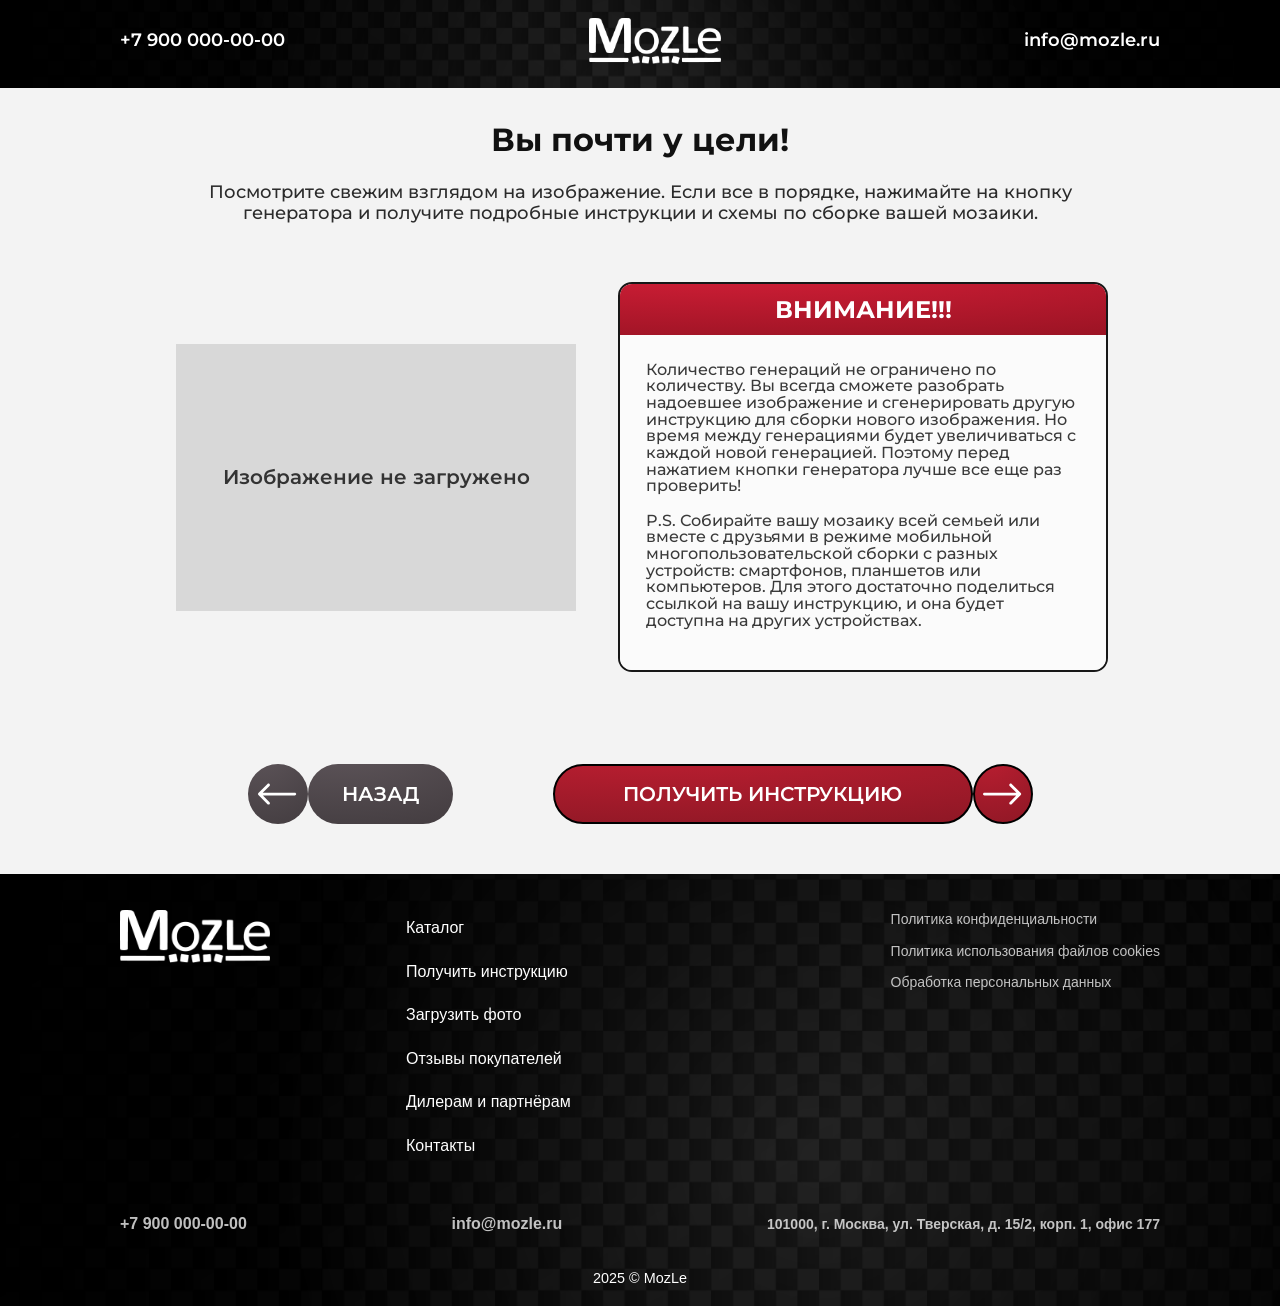
<file: generate_step9.html>
<!DOCTYPE html>
<html lang="ru">
<head>
  <meta charset="UTF-8">
  <meta name="viewport" content="width=device-width, initial-scale=1.0">
  <title>step9</title>

  <link rel="preconnect" href="https://fonts.googleapis.com">
  <link rel="preconnect" href="https://fonts.gstatic.com" crossorigin>
  <link href="https://fonts.googleapis.com/css2?family=Montserrat:ital,wght@0,100..900;1,100..900&display=swap" rel="stylesheet">
  <link rel="stylesheet" href="style/style_generate.css">
  <link rel="stylesheet" href="style/style_generate_1000_step2.css">
  <link rel="stylesheet" href="style/style_generate_1000_step9.css">
    <link rel="stylesheet" href="style/style_generate_buttons_unified.css">
</head>
<body>
<header>
  <div class="center_header">
    <div class="logo_box">
      <h3 class="PC_h3">+7 900 000-00-00</h3>
      <img src="img/logo.png" alt="">
      <h3 class="PC_h3">info@mozle.ru</h3>
    </div>
</div>
</header>

<div class="menu_mobile">
  <div class="center_header_mob">
    <div class="logo_box_mob">
      <img src="img/logo.png" alt="">
</div>
</div>
</div>

<div class="page">
  <section class="final-step">
    <h1 class="final-step__title">Вы почти у цели!</h1>
    <p class="final-step__lead">
      Посмотрите свежим взглядом на изображение. Если все в порядке, нажимайте на кнопку<br>
      генератора и получите подробные инструкции и схемы по сборке вашей мозаики.
    </p>

    <div class="final-step__layout">
      <div class="final-step__preview-wrap">
        <img class="final-step__preview" id="step9-preview-image" alt="Предпросмотр изображения">
        <div class="final-step__preview-empty" id="step9-preview-empty">Изображение не загружено</div>
      </div>

      <article class="final-step__notice">
        <h2 class="final-step__notice-head">ВНИМАНИЕ!!!</h2>
        <div class="final-step__notice-body">
          <p>
            Количество генераций не ограничено по количеству. Вы всегда сможете разобрать
            надоевшее изображение и сгенерировать другую инструкцию для сборки нового
            изображения. Но время между генерациями будет увеличиваться с каждой новой генерацией.
            Поэтому перед нажатием кнопки генератора лучше все еще раз проверить!
          </p>
          <p>
            P.S. Собирайте вашу мозаику всей семьей или вместе с друзьями в режиме мобильной
            многопользовательской сборки с разных устройств: смартфонов, планшетов или компьютеров.
            Для этого достаточно поделиться ссылкой на вашу инструкцию, и она будет доступна на других устройствах.
          </p>
        </div>
      </article>
    </div>

    <div class="code-step__actions final-step__actions">
      <a href="generate_step8.html">
        <div class="step-btn step-btn--back">
          <button class="step-btn__icon step-btn__icon--dark" type="button" aria-label="Назад">
            <svg width="41" height="23" viewBox="0 0 41 23" fill="none" xmlns="http://www.w3.org/2000/svg">
              <path d="M38.6357 9.54596C39.4642 9.54596 40.1357 10.2175 40.1357 11.046C40.1357 11.8744 39.4642 12.546 38.6357 12.546V11.046V9.54596ZM0.439262 12.1066C-0.146523 11.5208 -0.146523 10.5711 0.439262 9.9853L9.9852 0.439358C10.571 -0.146429 11.5207 -0.146429 12.1065 0.439358C12.6923 1.02514 12.6923 1.97489 12.1065 2.56068L3.62124 11.046L12.1065 19.5312C12.6923 20.117 12.6923 21.0668 12.1065 21.6526C11.5207 22.2383 10.571 22.2383 9.9852 21.6526L0.439262 12.1066ZM38.6357 11.046V12.546H1.49992V11.046V9.54596H38.6357V11.046Z" fill="white"/>
            </svg>
          </button>

          <button class="step-btn__main step-btn__main--dark" type="button">НАЗАД</button>
        </div>
      </a>

      <a href="generate_step10.html" id="">
        <div class="step-btn step-btn--next">
          <button class="step-btn__main step-btn__main--red final-step__generate" type="">ПОЛУЧИТЬ ИНСТРУКЦИЮ</button>

          <button class="step-btn__icon step-btn__icon--red" type="button" aria-label="Получить инструкцию">
            <svg width="41" height="23" viewBox="0 0 41 23" fill="none" xmlns="http://www.w3.org/2000/svg">
              <path d="M1.5 9.54596C0.671573 9.54596 0 10.2175 0 11.046C0 11.8744 0.671573 12.546 1.5 12.546V11.046V9.54596ZM39.6965 12.1066C40.2823 11.5208 40.2823 10.5711 39.6965 9.9853L30.1505 0.439358C29.5648 -0.146429 28.615 -0.146429 28.0292 0.439358C27.4434 1.02514 27.4434 1.97489 28.0292 2.56068L36.5145 11.046L28.0292 19.5312C27.4434 20.117 27.4434 21.0668 28.0292 21.6526C28.615 22.2383 29.5648 22.2383 30.1505 21.6526L39.6965 12.1066ZM1.5 11.046V12.546H38.6358V11.046V9.54596H1.5V11.046Z" fill="white"/>
            </svg>
          </button>
        </div>
      </a>
    </div>
  </section>
</div>

<footer class="site-footer">
  <div class="footer-container">
    <div class="footer-brand">
      <a href="/" class="brand-link">
        <img class="footer_logo" src="img/logo.png" alt="">
      </a>
    </div>

    <div class="footer-nav">
      <ul class="footer-menu">
        <li><a href="#">Каталог</a></li>
        <li><a href="#">Получить инструкцию</a></li>
        <li><a href="#">Загрузить фото</a></li>
        <li><a href="#">Отзывы покупателей</a></li>
        <li><a href="#">Дилерам и партнёрам</a></li>
        <li><a href="#">Контакты</a></li>
      </ul>
    </div>

    <div class="footer-legal">
      <ul class="legal-links">
        <li><a href="#">Политика конфиденциальности</a></li>
        <li><a href="#">Политика использования файлов cookies</a></li>
        <li><a href="#">Обработка персональных данных</a></li>
      </ul>
    </div>

    <div class="footer-contacts">
      <a href="tel:+79000000000" class="contact-phone">+7 900 000-00-00</a>
      <a href="mailto:info@mozle.ru" class="contact-email">info@mozle.ru</a>
      <address class="contact-address">
        101000, г. Москва, ул. Тверская, д. 15/2, корп. 1, офис 177
      </address>
    </div>
  </div>

  <div class="footer-bottom">
    <p class="copyright">2025 © MozLe</p>
  </div>
</footer>

<script>
  const IMAGE_DB_CONFIG = {
    name: "mozle_step_storage",
    version: 1,
    storeName: "files",
    originalImageKey: "step4_original_image",
    editedImageKey: "step6_edited_image",
    generatedMosaicKey: "step8_generated_mosaic"
  };

  const STORAGE_KEYS = {
    canvasSize: "mozle_canvas_size",
    editorOrientation: "mozle_editor_orientation",
    uploadedImageName: "mozle_uploaded_image_name",
    uploadedImageFallback: "mozle_uploaded_image_data",
    editedImageFallback: "mozle_edited_image_data",
    generatedMosaicFallback: "mozle_generated_mosaic_data"
  };

  const burger = document.getElementById("burger");
  const menu = document.getElementById("menu2");
  const previewWrap = document.querySelector(".final-step__preview-wrap");
  const previewImage = document.getElementById("step9-preview-image");
  const previewEmpty = document.getElementById("step9-preview-empty");
  const instructionLink = document.getElementById("get-instruction-link");

  let currentObjectUrl = "";

  if (burger && menu) {
    burger.addEventListener("click", () => {
      menu.classList.toggle("active");
    });
  }

  if (instructionLink) {
    instructionLink.addEventListener("click", (event) => {
      event.preventDefault();
      alert("Кнопка генерации подключается на следующем этапе.");
    });
  }
  function parseCanvasFormat(formatValue) {
    const [rowsRaw, colsRaw] = (formatValue || "2x3").toLowerCase().split("x");
    const rows = Number.parseInt(rowsRaw, 10);
    const cols = Number.parseInt(colsRaw, 10);

    return {
      rows: Number.isFinite(rows) && rows > 0 ? rows : 2,
      cols: Number.isFinite(cols) && cols > 0 ? cols : 3
    };
  }

  function getRenderDimensions() {
    const { rows, cols } = parseCanvasFormat(localStorage.getItem(STORAGE_KEYS.canvasSize) || "2x3");
    const orientation = localStorage.getItem(STORAGE_KEYS.editorOrientation) === "portrait" ? "portrait" : "landscape";

    return orientation === "portrait"
      ? { renderRows: cols, renderCols: rows }
      : { renderRows: rows, renderCols: cols };
  }

  function applyCanvasAspectRatio() {
    if (!previewWrap) return;

    const { renderRows, renderCols } = getRenderDimensions();
    previewWrap.style.aspectRatio = `${renderCols} / ${renderRows}`;
  }
  function openImageDB() {
    return new Promise((resolve, reject) => {
      if (!("indexedDB" in window)) {
        reject(new Error("IndexedDB is not supported"));
        return;
      }

      const request = indexedDB.open(IMAGE_DB_CONFIG.name, IMAGE_DB_CONFIG.version);

      request.onupgradeneeded = () => {
        const db = request.result;
        if (!db.objectStoreNames.contains(IMAGE_DB_CONFIG.storeName)) {
          db.createObjectStore(IMAGE_DB_CONFIG.storeName, { keyPath: "id" });
        }
      };

      request.onsuccess = () => resolve(request.result);
      request.onerror = () => reject(request.error || new Error("Не удалось открыть IndexedDB"));
    });
  }

  async function getStoredImage(key = IMAGE_DB_CONFIG.originalImageKey) {
    try {
      const db = await openImageDB();
      const transaction = db.transaction(IMAGE_DB_CONFIG.storeName, "readonly");
      const request = transaction.objectStore(IMAGE_DB_CONFIG.storeName).get(key);

      const record = await new Promise((resolve, reject) => {
        request.onsuccess = () => resolve(request.result || null);
        request.onerror = () => reject(request.error || new Error("Не удалось получить изображение"));
      });

      db.close();
      return record;
    } catch (error) {
      return null;
    }
  }

  function setPreviewSource(src) {
    if (!src) {
      previewImage.removeAttribute("src");
      previewImage.classList.remove("is-visible");
      previewEmpty.classList.add("is-visible");
      return;
    }

    previewImage.src = src;
    previewImage.classList.add("is-visible");
    previewEmpty.classList.remove("is-visible");
  }

  async function applyStoredImage() {
    const generatedRecord = await getStoredImage(IMAGE_DB_CONFIG.generatedMosaicKey);

    if (generatedRecord && generatedRecord.blob) {
      if (currentObjectUrl) {
        URL.revokeObjectURL(currentObjectUrl);
      }
      currentObjectUrl = URL.createObjectURL(generatedRecord.blob);
      setPreviewSource(currentObjectUrl);
      return;
    }

    const generatedFallbackData = localStorage.getItem(STORAGE_KEYS.generatedMosaicFallback);
    if (generatedFallbackData) {
      setPreviewSource(generatedFallbackData);
      return;
    }

    const editedRecord = await getStoredImage(IMAGE_DB_CONFIG.editedImageKey);

    if (editedRecord && editedRecord.blob) {
      if (currentObjectUrl) {
        URL.revokeObjectURL(currentObjectUrl);
      }
      currentObjectUrl = URL.createObjectURL(editedRecord.blob);
      setPreviewSource(currentObjectUrl);
      return;
    }

    const editedFallbackData = localStorage.getItem(STORAGE_KEYS.editedImageFallback);
    if (editedFallbackData) {
      setPreviewSource(editedFallbackData);
      return;
    }

    const storedRecord = await getStoredImage(IMAGE_DB_CONFIG.originalImageKey);

    if (storedRecord && storedRecord.blob) {
      if (currentObjectUrl) {
        URL.revokeObjectURL(currentObjectUrl);
      }
      currentObjectUrl = URL.createObjectURL(storedRecord.blob);
      setPreviewSource(currentObjectUrl);
      return;
    }

    const fallbackData = localStorage.getItem(STORAGE_KEYS.uploadedImageFallback);
    if (fallbackData) {
      setPreviewSource(fallbackData);
      return;
    }

    setPreviewSource("");
  }

  window.addEventListener("DOMContentLoaded", async () => {
    applyCanvasAspectRatio();
    await applyStoredImage();
  });

  window.addEventListener("beforeunload", () => {
    if (currentObjectUrl) {
      URL.revokeObjectURL(currentObjectUrl);
    }
  });
</script>
</body>
</html>
</file>
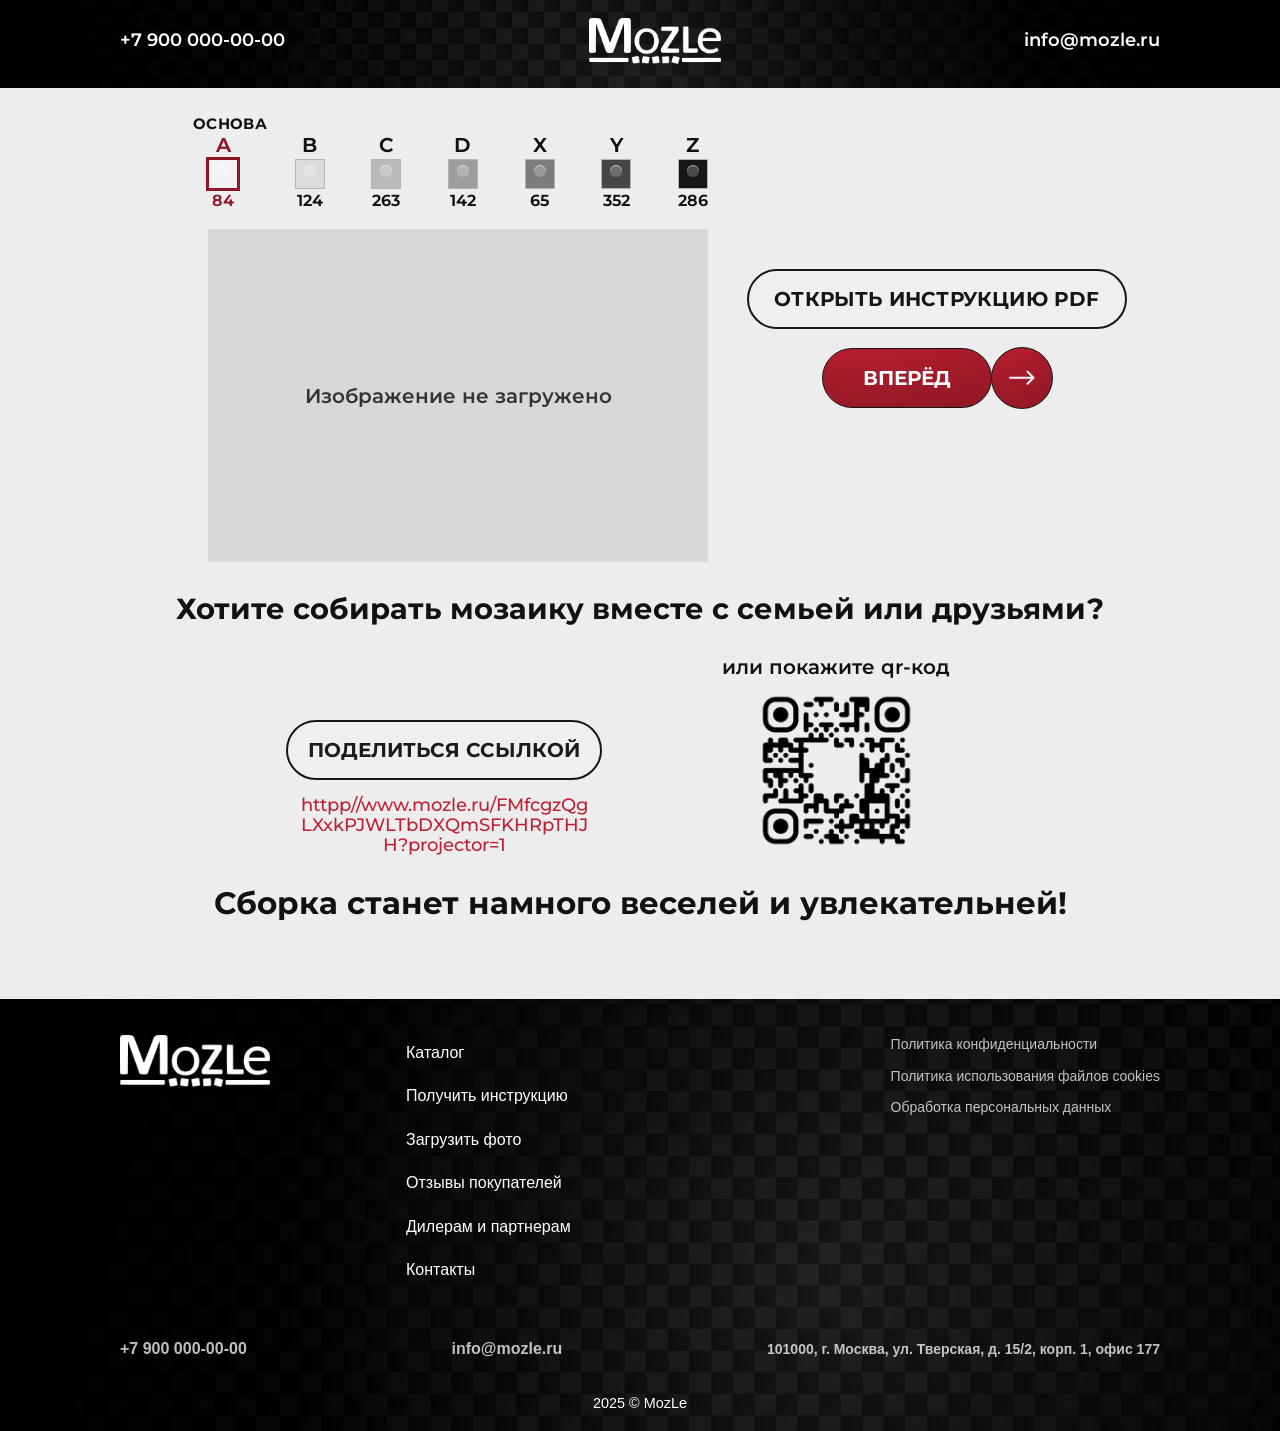
<file: instructions_step1.html>
﻿<!DOCTYPE html>
<html lang="ru">
<head>
  <meta charset="UTF-8">
  <meta name="viewport" content="width=device-width, initial-scale=1.0">
  <title>instructions_step1</title>
  <link rel="preconnect" href="https://fonts.googleapis.com">
  <link rel="preconnect" href="https://fonts.gstatic.com" crossorigin>
  <link href="https://fonts.googleapis.com/css2?family=Montserrat:ital,wght@0,100..900;1,100..900&display=swap" rel="stylesheet">
  <link rel="stylesheet" href="style/style_generate.css">
  <link rel="stylesheet" href="style/style_generate_1000_step2.css">
  <style>
    body {
      background: #ededed;
    }

    .instruction-step {
      width: 100%;
      max-width: 980px;
      margin: 0 auto;
      padding: 28px 20px 27px;
      box-sizing: border-box;
      font-family: "Montserrat", sans-serif;
      color: #141414;
    }

    .instruction-step__top {
      display: grid;
      grid-template-columns: minmax(0, 560px) 330px;
      gap: 34px;
      align-items: start;
      justify-content: center;
      max-width: 924px;
      margin: 0 auto;
    }

    .instruction-step__left {
      width: 100%;
      justify-self: center;
    }

    .palette-block {
      width: min(100%, 500px);
      min-width: 0;
      max-width: 500px;
      margin-left: auto;
      margin-right: auto;
      margin-bottom: 20px;
    }

    .palette-block__base {
      margin: 0 -15px 4px;
      font-size: 15px;
      line-height: 1;
      font-weight: 700;
      letter-spacing: 0.3px;
      text-transform: uppercase;
      color: #111111;
    }

    .palette-row {
      width: min(100%, 500px);
      min-width: 0;
      max-width: 500px;
      display: flex;
      justify-content: space-between;
      gap: 0;
      flex-wrap: nowrap;
    }

    .palette-chip {
      border: 0;
      background: transparent;
      padding: 0;
      display: flex;
      flex-direction: column;
      align-items: center;
      gap: 4px;
      cursor: pointer;
      font-family: inherit;
      color: #111111;
    }

    .palette-chip--a {
      margin-right: 10px;
    }

    .palette-chip__label {
      font-size: 20px;
      line-height: 1;
      font-weight: 650;
    }

    .palette-chip__count {
      font-size: 16px;
      line-height: 1;
      font-weight: 650;
    }

    .palette-chip__swatch {
      width: 28px;
      height: 28px;
      border: 1px solid #b4b4b4;
      display: block;
      position: relative;
    }

    .palette-chip__swatch::after {
      content: "";
      position: absolute;
      top: 5px;
      left: 50%;
      width: 12px;
      height: 12px;
      border-radius: 50%;
      transform: translateX(-50%);
      background: rgba(255, 255, 255, 0.22);
      box-shadow: inset 0 1px 1px rgba(255, 255, 255, 0.55);
    }

    .palette-chip__swatch--a { background: #f2f2f2; }
    .palette-chip__swatch--b { background: #dcdcdc; }
    .palette-chip__swatch--c { background: #bababa; }
    .palette-chip__swatch--d { background: #9d9d9d; }
    .palette-chip__swatch--x { background: #7c7c7c; }
    .palette-chip__swatch--y { background: #474747; }
    .palette-chip__swatch--z { background: #171717; }

    .palette-chip.is-active .palette-chip__swatch {
      border-color: #8f1625;
      box-shadow: 0 0 0 2px #8f1625;
    }

    .palette-chip.is-active .palette-chip__label,
    .palette-chip.is-active .palette-chip__count {
      color: #8f1625;
    }

    .instruction-photo {
      position: relative;
      width: 100%;
      max-width: 500px;
      margin: 0 auto;
      aspect-ratio: 1 / 1;
      background: #d8d8d8;
      overflow: hidden;
    }

    .instruction-photo__image {
      width: 100%;
      height: 100%;
      display: none;
      object-fit: cover;
    }

    .instruction-photo__image.is-visible {
      display: block;
    }

    .instruction-photo__empty {
      position: absolute;
      inset: 0;
      display: none;
      align-items: center;
      justify-content: center;
      padding: 24px;
      box-sizing: border-box;
      color: #333333;
      font-size: 20px;
      font-weight: 600;
      text-align: center;
    }

    .instruction-photo__empty.is-visible {
      display: flex;
    }

    .instruction-step__actions {
      display: flex;
      flex-direction: column;
      align-items: center;
      justify-content: center;
      align-self: center;
      justify-self: center;
      width: 380px;
      max-width: 100%;
      padding-top: 0;
      gap: 18px;
    }

    .instruction-btn {
      display: inline-flex;
      align-items: center;
      justify-content: center;
      min-height: 46px;
      padding: 0 24px;
      border-radius: 999px;
      text-decoration: none;
      text-transform: uppercase;
      font-size: 20px;
      line-height: 1;
      font-weight: 700;
      white-space: nowrap;
      box-sizing: border-box;
    }

    .instruction-btn--pdf {
      border: 2px solid #181818;
      background: #efefef;
      color: #151515;
      width: 380px;
      min-width: 269px;
      height: 60px;
      min-height: 60px;
      padding: 0 20px;
      letter-spacing: 0.2px;
    }

    .instruction-next-wrap {
      display: inline-flex;
      align-items: center;
      justify-content: center;
      width: auto;
      min-height: 48px;
      text-decoration: none;
    }

    .instruction-btn--next {
      border: 1.5px solid #141414;
      background: radial-gradient(315.13% 323.48% at 23.74% -32.66%, #bf1f32 0%, #590f17 100%);
      color: #fff;
      width: auto;
      min-width: 170px;
      height: 48px;
      min-height: 60px;
      padding: 0 20px;
      font-size: 20px;
      font-weight: 700;
      margin-right: 0;
      position: relative;
      overflow: hidden;
    }

    .instruction-next-icon {
      width: 60px;
      height: 60px;
      min-width: 60px;
      flex: 0 0 48px;
      border-radius: 50%;
      border: 1.5px solid #141414;
      background: radial-gradient(315.13% 323.48% at 23.74% -32.66%, #bf1f32 0%, #590f17 100%);
      display: inline-flex;
      align-items: center;
      justify-content: center;
      color: #fff;
      margin-left: -1px;
    }

    .instruction-next-icon svg {
      width: 26px;
      height: 18px;
    }

    .instruction-next-wrap:hover .instruction-next-icon {
      transform: translateX(4px);
    }

    .instruction-btn--next::before {
      content: "";
      position: absolute;
      top: 0;
      left: -75%;
      width: 50%;
      height: 100%;
      background: linear-gradient(
        120deg,
        rgba(255,255,255,0) 0%,
        rgba(255,255,255,0.6) 50%,
        rgba(255,255,255,0) 100%
      );
      transform: skewX(-25deg);
      pointer-events: none;
    }

    .instruction-next-wrap:hover .instruction-btn--next::before {
      animation: shine2 0.8s forwards;
    }

    .instruction-next-wrap:hover .instruction-btn--next,
    .instruction-next-wrap:hover .instruction-next-icon {
      filter: brightness(1.03);
    }

    .instruction-step__title {
      margin: 30px auto 30px;
      text-align: center;
      font-size: 29px;
      line-height: 1.18;
      font-weight: 700;
      color: #111111;
    }

    .instruction-step__share {
      max-width: 760px;
      margin: 14px auto 0;
      display: grid;
      grid-template-columns: 1fr 1fr;
      gap: 24px;
      align-items: end;
    }

    .share-link,
    .share-qr {
      text-align: center;
    }

    .share-qr {
      width: fit-content;
      justify-self: center;
    }

    .share-link__button {
      width: min(100%, 316px);
      min-height: 60px;
      border-radius: 999px;
      border: 2px solid #161616;
      background: #efefef;
      color: #1b1b1b;
      font-family: "Montserrat", sans-serif;
      font-size: 20px;
      line-height: 1;
      font-weight: 700;
      text-transform: uppercase;
      cursor: pointer;
    }

    .share-link__text {
      margin: 16px auto 0;
      max-width: 290px;
      color: #bf1f32;
      font-size: 18px;
      line-height: 1.1;
      font-weight: 500;
      word-break: break-word;
    }

    .share-qr__caption {
      margin: 0;
      color: #111;
      font-size: 20px;
      line-height: 1.1;
      font-weight: 600;
      text-transform: lowercase;
    }

    .share-qr__image {
      width: 169px;
      height: 169px;
      max-width: 169px;
      margin: 8px auto 0;
      display: block;
      object-fit: cover;
      border: 0px solid #d0d0d0;
      background: none;
      padding: 4px;
      box-sizing: border-box;
    }

    .instruction-step__final {
      margin: 31px auto 0;
      text-align: center;
      font-size: 31px;
      line-height: 1.15;
      font-weight: 700;
      color: #111111;
    }

    @media (max-width: 1000px) {
      .instruction-step {
        padding: 24px 14px 52px;
      }

      .instruction-step__top {
        grid-template-columns: 1fr;
        gap: 25px;
      }

      .instruction-step__actions {
        padding-top: 0;
        width: min(294px, calc(100vw - 28px));
        margin: 0 auto;
        align-items: center;
        gap: 20px;
      }

      .instruction-btn--pdf {
        order: 2;
        width: 100%;
        min-width: 0;
        height: 52px;
        min-height: 52px;
        font-size: 15px;
      }

      .instruction-next-wrap {
        order: 1;
        width: auto;
        min-height: 48px;
        align-self: center;
      }

      .instruction-btn--next {
        width: auto;
        min-width: 170px;
        height: 48px;
        min-height: 48px;
        padding: 0 12px;
        font-size: 14px;
      }

      .instruction-next-icon {
        width: 48px;
        height: 48px;
        min-width: 48px;
        flex: 0 0 48px;
      }

      .instruction-next-icon svg {
        width: 18px;
        height: 13px;
      }

      .instruction-step__title {
        max-width: 351px;
        margin: 30px auto 30px;
        font-size: 20px;
      }

      .instruction-step__share {
        grid-template-columns: 1fr;
        gap: 20px;
      }

      .share-link__button {
        width: min(100%, 294px);
        min-height: 52px;
        font-size: 16px;
      }

      .share-link__text {
        display: none;
      }

      .share-qr__caption {
        font-size: 20px;
      }

      .share-qr__image {
        width: 210px;
        height: 210px;
        max-width: 210px;
        margin: 5px auto 0;
      }

      .instruction-step__final {
        max-width: 347px;
        margin: 13px auto 0;
        font-size: 20px;
      }

      .site-footer {
        margin-top: 0 !important;
      }

      .palette-block {
        width: 100%;
        min-width: 0;
        max-width: 340px;
        margin-left: auto;
        margin-right: auto;
        margin-bottom: 15px;
        position: relative;
      }

      .palette-block__base {
        font-size: 15px;
        margin: 0;
        position: absolute;
        left: 0;
        top: 22px;
        width: 64px;
        text-align: center;
        text-transform: lowercase;
      }

      .palette-row {
        width: 100%;
        min-width: 0;
        max-width: 100%;
        display: grid;
        grid-template-columns: 64px repeat(3, minmax(0, 1fr));
        grid-template-rows: repeat(2, auto);
        column-gap: 16px;
        row-gap: 6px;
        justify-items: center;
        align-items: start;
      }

      .palette-chip--a {
        margin-right: 0;
      }

      .palette-chip__label {
        font-size: 20px;
      }

      .palette-chip__count {
        font-size: 16px;
      }

      .palette-chip__swatch {
        width: 28px;
        height: 28px;
      }

      .palette-chip__swatch::after {
        top: 5px;
        width: 12px;
        height: 12px;
      }

      .palette-row .palette-chip:nth-child(1) {
        grid-column: 1;
        grid-row: 1 / span 2;
        align-self: center;
      }

      .palette-row .palette-chip:nth-child(2) {
        grid-column: 2;
        grid-row: 1;
      }

      .palette-row .palette-chip:nth-child(3) {
        grid-column: 3;
        grid-row: 1;
      }

      .palette-row .palette-chip:nth-child(4) {
        grid-column: 4;
        grid-row: 1;
      }

      .palette-row .palette-chip:nth-child(5) {
        grid-column: 2;
        grid-row: 2;
      }

      .palette-row .palette-chip:nth-child(6) {
        grid-column: 3;
        grid-row: 2;
      }

      .palette-row .palette-chip:nth-child(7) {
        grid-column: 4;
        grid-row: 2;
      }

      .instruction-photo {
        width: 100%;
        max-width: 100%;
      }

      .instruction-photo__image,
      .instruction-photo__image.is-visible {
        width: 100%;
        max-width: 100%;
      }
    }

    @media (max-width: 389px) {
      .instruction-step__actions {
        width: min(294px, calc(100vw - 24px));
      }

      .instruction-btn--pdf {
        height: 48px;
        min-height: 48px;
        font-size: 14px;
      }

      .instruction-btn--next {
        width: auto;
        min-width: 158px;
        height: 48px;
        min-height: 48px;
        padding: 0 14px;
        font-size: 14px;
      }

      .instruction-next-icon {
        width: 48px;
        height: 48px;
      }

      .instruction-next-icon svg {
        width: 18px;
        height: 13px;
      }
    }
  </style>
</head>
<body>
  <header>
    <div class="center_header">
      <div class="logo_box">
        <h3 class="PC_h3">+7 900 000-00-00</h3>
        <img src="img/logo.png" alt="">
        <h3 class="PC_h3">info@mozle.ru</h3>
      </div>
    </div>
  </header>

  <div class="menu_mobile">
    <div class="center_header_mob">
      <div class="logo_box_mob">
        <img src="img/logo.png" alt="">
      </div>
    </div>
  </div>

  <div class="page">
    <section class="instruction-step">
      <div class="instruction-step__top">
        <div class="instruction-step__left">
          <div class="palette-block">
            <p class="palette-block__base">ОСНОВА</p>
            <div class="palette-row" aria-label="Палитра мозаики" data-toggle-group="palette">
            <div class="palette-chip palette-chip--a is-active" data-toggle-item>
              <span class="palette-chip__label">A</span>
              <span class="palette-chip__swatch palette-chip__swatch--a"></span>
              <span class="palette-chip__count">84</span>
            </div>
            <div class="palette-chip" data-toggle-item>
              <span class="palette-chip__label">B</span>
              <span class="palette-chip__swatch palette-chip__swatch--b"></span>
              <span class="palette-chip__count">124</span>
            </div>
            <div class="palette-chip" data-toggle-item>
              <span class="palette-chip__label">C</span>
              <span class="palette-chip__swatch palette-chip__swatch--c"></span>
              <span class="palette-chip__count">263</span>
            </div>
            <div class="palette-chip" data-toggle-item>
              <span class="palette-chip__label">D</span>
              <span class="palette-chip__swatch palette-chip__swatch--d"></span>
              <span class="palette-chip__count">142</span>
            </div>
            <div class="palette-chip" data-toggle-item>
              <span class="palette-chip__label">X</span>
              <span class="palette-chip__swatch palette-chip__swatch--x"></span>
              <span class="palette-chip__count">65</span>
            </div>
            <div class="palette-chip" data-toggle-item>
              <span class="palette-chip__label">Y</span>
              <span class="palette-chip__swatch palette-chip__swatch--y"></span>
              <span class="palette-chip__count">352</span>
            </div>
            <div class="palette-chip" data-toggle-item>
              <span class="palette-chip__label">Z</span>
              <span class="palette-chip__swatch palette-chip__swatch--z"></span>
              <span class="palette-chip__count">286</span>
            </div>
          </div>
          </div>

          <div class="instruction-photo">
            <img class="instruction-photo__image" id="step1-preview-image" alt="Предпросмотр изображения">
            <div class="instruction-photo__empty is-visible" id="step1-preview-empty">Изображение не загружено</div>
          </div>
        </div>

        <div class="instruction-step__actions">
          <a class="instruction-btn instruction-btn--pdf" href="#">ОТКРЫТЬ ИНСТРУКЦИЮ PDF</a>

          <a class="instruction-next-wrap" href="instructions_step2.html" aria-label="Вперёд">
            <span class="instruction-btn instruction-btn--next">ВПЕРЁД</span>
            <span class="instruction-next-icon" aria-hidden="true">
              <svg viewBox="0 0 41 23" fill="none" xmlns="http://www.w3.org/2000/svg">
                <path d="M1.5 9.54596C0.671573 9.54596 0 10.2175 0 11.046C0 11.8744 0.671573 12.546 1.5 12.546V11.046V9.54596ZM39.6965 12.1066C40.2823 11.5208 40.2823 10.5711 39.6965 9.9853L30.1505 0.439358C29.5648 -0.146429 28.615 -0.146429 28.0292 0.439358C27.4434 1.02514 27.4434 1.97489 28.0292 2.56068L36.5145 11.046L28.0292 19.5312C27.4434 20.117 27.4434 21.0668 28.0292 21.6526C28.615 22.2383 29.5648 22.2383 30.1505 21.6526L39.6965 12.1066ZM1.5 11.046V12.546H38.6358V11.046V9.54596H1.5V11.046Z" fill="currentColor"/>
              </svg>
            </span>
          </a>
        </div>
      </div>

      <h1 class="instruction-step__title">Хотите собирать мозаику вместе с семьей или друзьями?</h1>

      <div class="instruction-step__share">
        <div class="share-link">
          <button class="share-link__button" id="share-link-button" type="button">ПОДЕЛИТЬСЯ ССЫЛКОЙ</button>
          <p class="share-link__text" id="share-link-text">
           httpp//www.mozle.ru/FMfcgzQgLXxkPJWLTbDXQmSFKHRpTHJH?projector=1
          </p>
        </div>

        <div class="share-qr">
          <p class="share-qr__caption">или покажите QR-код</p>
          <img class="share-qr__image" src="img/QR.png" alt="QR-код для ссылки">
        </div>
      </div>

      <h2 class="instruction-step__final">Сборка станет намного веселей и увлекательней!</h2>
    </section>
  </div>

  <footer class="site-footer">
    <div class="footer-container">
      <div class="footer-brand">
        <a href="/" class="brand-link">
          <img class="footer_logo" src="img/logo.png" alt="">
        </a>
      </div>

      <div class="footer-nav">
        <ul class="footer-menu">
          <li><a href="#">Каталог</a></li>
          <li><a href="#">Получить инструкцию</a></li>
          <li><a href="#">Загрузить фото</a></li>
          <li><a href="#">Отзывы покупателей</a></li>
          <li><a href="#">Дилерам и партнерам</a></li>
          <li><a href="#">Контакты</a></li>
        </ul>
      </div>

      <div class="footer-legal">
        <ul class="legal-links">
          <li><a href="#">Политика конфиденциальности</a></li>
          <li><a href="#">Политика использования файлов cookies</a></li>
          <li><a href="#">Обработка персональных данных</a></li>
        </ul>
      </div>

      <div class="footer-contacts">
        <a href="tel:+79000000000" class="contact-phone">+7 900 000-00-00</a>
        <a href="mailto:info@mozle.ru" class="contact-email">info@mozle.ru</a>
        <address class="contact-address">
          101000, г. Москва, ул. Тверская, д. 15/2, корп. 1, офис 177
        </address>
      </div>
    </div>

    <div class="footer-bottom">
      <p class="copyright">2025 © MozLe</p>
    </div>
  </footer>

  <script>
    const IMAGE_DB_CONFIG = {
      name: "mozle_step_storage",
      version: 1,
      storeName: "files",
      originalImageKey: "step4_original_image",
      editedImageKey: "step6_edited_image",
      generatedMosaicKey: "step8_generated_mosaic"
    };

    const STORAGE_KEYS = {
      canvasSize: "mozle_canvas_size",
      editorOrientation: "mozle_editor_orientation",
      uploadedImageName: "mozle_uploaded_image_name",
      uploadedImageFallback: "mozle_uploaded_image_data",
      editedImageFallback: "mozle_edited_image_data",
      generatedMosaicFallback: "mozle_generated_mosaic_data"
    };

    const shareLinkButton = document.getElementById("share-link-button");
    const shareLinkText = document.getElementById("share-link-text");
    const previewWrap = document.querySelector(".instruction-photo");
    const previewImage = document.getElementById("step1-preview-image");
    const previewEmpty = document.getElementById("step1-preview-empty");

    let currentObjectUrl = "";

    function bindToggleGroups() {
      document.querySelectorAll("[data-toggle-group]").forEach((group) => {
        const items = Array.from(group.querySelectorAll("[data-toggle-item]"));
        const allowEmpty = group.getAttribute("data-toggle-allow-empty") === "true";

        items.forEach((item) => {
          item.addEventListener("click", () => {
            const isActive = item.classList.contains("is-active");

            if (allowEmpty && items.length === 1) {
              item.classList.toggle("is-active");
              return;
            }

            if (allowEmpty && isActive) {
              item.classList.remove("is-active");
              return;
            }

            items.forEach((button) => button.classList.remove("is-active"));
            item.classList.add("is-active");
          });
        });
      });
    }

    function parseCanvasFormat(formatValue) {
      const [rowsRaw, colsRaw] = (formatValue || "2x3").toLowerCase().split("x");
      const rows = Number.parseInt(rowsRaw, 10);
      const cols = Number.parseInt(colsRaw, 10);

      return {
        rows: Number.isFinite(rows) && rows > 0 ? rows : 2,
        cols: Number.isFinite(cols) && cols > 0 ? cols : 3
      };
    }

    function getRenderDimensions() {
      const { rows, cols } = parseCanvasFormat(localStorage.getItem(STORAGE_KEYS.canvasSize) || "2x3");
      const orientation = localStorage.getItem(STORAGE_KEYS.editorOrientation) === "portrait" ? "portrait" : "landscape";

      return orientation === "portrait"
        ? { renderRows: cols, renderCols: rows }
        : { renderRows: rows, renderCols: cols };
    }

    function applyCanvasAspectRatio() {
      if (!previewWrap) return;

      const { renderRows, renderCols } = getRenderDimensions();
      const longerSide = Math.max(renderCols, renderRows) || 1;
      const shorterSide = Math.min(renderCols, renderRows) || 1;
      const baseLandscapeRatio = longerSide / shorterSide;
      const isLandscapePreview = renderCols >= renderRows;

      const parentWidth = previewWrap.parentElement
        ? previewWrap.parentElement.clientWidth
        : previewWrap.clientWidth;

      const maxLandscapeWidth = window.innerWidth <= 1000
        ? Math.max(1, parentWidth || 1)
        : Math.min(500, Math.max(1, parentWidth || 500));

      const baseLandscapeWidth = Math.round(maxLandscapeWidth);
      const baseLandscapeHeight = Math.max(1, Math.round(baseLandscapeWidth / baseLandscapeRatio));

      const previewWidth = isLandscapePreview ? baseLandscapeWidth : baseLandscapeHeight;
      const previewHeight = isLandscapePreview ? baseLandscapeHeight : baseLandscapeWidth;

      previewWrap.style.width = `${previewWidth}px`;
      previewWrap.style.maxWidth = "100%";
      previewWrap.style.height = `${previewHeight}px`;
      previewWrap.style.aspectRatio = "auto";
    }

    function openImageDB() {
      return new Promise((resolve, reject) => {
        if (!("indexedDB" in window)) {
          reject(new Error("IndexedDB is not supported"));
          return;
        }

        const request = indexedDB.open(IMAGE_DB_CONFIG.name, IMAGE_DB_CONFIG.version);

        request.onupgradeneeded = () => {
          const db = request.result;
          if (!db.objectStoreNames.contains(IMAGE_DB_CONFIG.storeName)) {
            db.createObjectStore(IMAGE_DB_CONFIG.storeName, { keyPath: "id" });
          }
        };

        request.onsuccess = () => resolve(request.result);
        request.onerror = () => reject(request.error || new Error("Не удалось открыть IndexedDB"));
      });
    }

    async function getStoredImage(key = IMAGE_DB_CONFIG.originalImageKey) {
      try {
        const db = await openImageDB();
        const transaction = db.transaction(IMAGE_DB_CONFIG.storeName, "readonly");
        const request = transaction.objectStore(IMAGE_DB_CONFIG.storeName).get(key);

        const record = await new Promise((resolve, reject) => {
          request.onsuccess = () => resolve(request.result || null);
          request.onerror = () => reject(request.error || new Error("Не удалось получить изображение"));
        });

        db.close();
        return record;
      } catch (error) {
        return null;
      }
    }

    function setPreviewSource(src) {
      if (!previewImage || !previewEmpty) return;

      if (!src) {
        previewImage.removeAttribute("src");
        previewImage.classList.remove("is-visible");
        previewEmpty.classList.add("is-visible");
        return;
      }

      previewImage.src = src;
      previewImage.classList.add("is-visible");
      previewEmpty.classList.remove("is-visible");
    }

    async function applyStoredImage() {
      const generatedRecord = await getStoredImage(IMAGE_DB_CONFIG.generatedMosaicKey);

      if (generatedRecord && generatedRecord.blob) {
        if (currentObjectUrl) {
          URL.revokeObjectURL(currentObjectUrl);
        }
        currentObjectUrl = URL.createObjectURL(generatedRecord.blob);
        setPreviewSource(currentObjectUrl);
        return;
      }

      const generatedFallbackData = localStorage.getItem(STORAGE_KEYS.generatedMosaicFallback);
      if (generatedFallbackData) {
        setPreviewSource(generatedFallbackData);
        return;
      }

      const editedRecord = await getStoredImage(IMAGE_DB_CONFIG.editedImageKey);

      if (editedRecord && editedRecord.blob) {
        if (currentObjectUrl) {
          URL.revokeObjectURL(currentObjectUrl);
        }
        currentObjectUrl = URL.createObjectURL(editedRecord.blob);
        setPreviewSource(currentObjectUrl);
        return;
      }

      const editedFallbackData = localStorage.getItem(STORAGE_KEYS.editedImageFallback);
      if (editedFallbackData) {
        setPreviewSource(editedFallbackData);
        return;
      }

      const storedRecord = await getStoredImage(IMAGE_DB_CONFIG.originalImageKey);

      if (storedRecord && storedRecord.blob) {
        if (currentObjectUrl) {
          URL.revokeObjectURL(currentObjectUrl);
        }
        currentObjectUrl = URL.createObjectURL(storedRecord.blob);
        setPreviewSource(currentObjectUrl);
        return;
      }

      const fallbackData = localStorage.getItem(STORAGE_KEYS.uploadedImageFallback);
      if (fallbackData) {
        setPreviewSource(fallbackData);
        return;
      }

      setPreviewSource("");
    }

    if (shareLinkButton && shareLinkText) {
      shareLinkButton.addEventListener("click", async () => {
        const value = String(shareLinkText.textContent || "").trim();
        if (!value) return;

        try {
          await navigator.clipboard.writeText(value);
          shareLinkButton.textContent = "ССЫЛКА СКОПИРОВАНА";
          setTimeout(() => {
            shareLinkButton.textContent = "ПОДЕЛИТЬСЯ ССЫЛКОЙ";
          }, 1500);
        } catch (error) {
          shareLinkButton.textContent = "НЕ УДАЛОСЬ СКОПИРОВАТЬ";
          setTimeout(() => {
            shareLinkButton.textContent = "ПОДЕЛИТЬСЯ ССЫЛКОЙ";
          }, 1500);
        }
      });
    }

    window.addEventListener("DOMContentLoaded", async () => {
      bindToggleGroups();
      applyCanvasAspectRatio();
      await applyStoredImage();
    });

    window.addEventListener("resize", () => {
      applyCanvasAspectRatio();
    });

    window.addEventListener("beforeunload", () => {
      if (currentObjectUrl) {
        URL.revokeObjectURL(currentObjectUrl);
      }
    });
  </script>
</body>
</html>
</file>
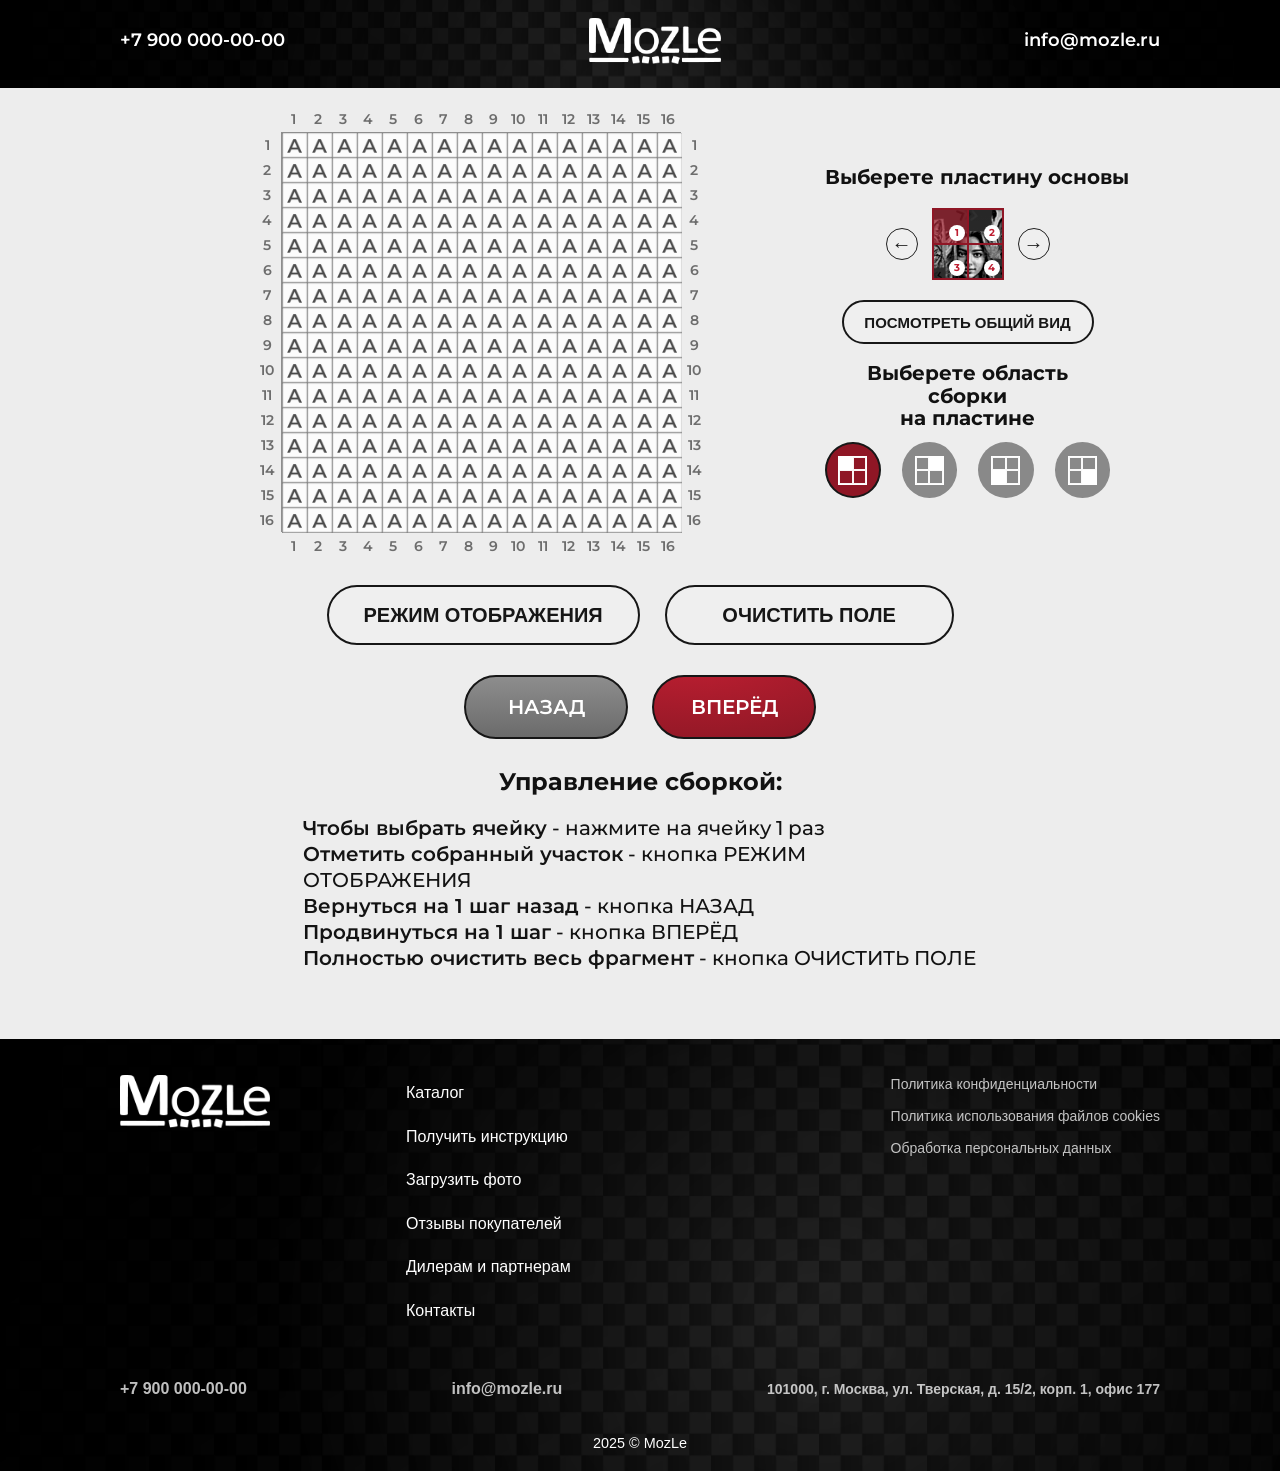
<file: instructions_step2.html>
﻿<!DOCTYPE html>
<html lang="ru">
<head>
  <meta charset="UTF-8">
  <meta name="viewport" content="width=device-width, initial-scale=1.0">
  <title>instructions_step2</title>
  <link rel="preconnect" href="https://fonts.googleapis.com">
  <link rel="preconnect" href="https://fonts.gstatic.com" crossorigin>
  <link href="https://fonts.googleapis.com/css2?family=Montserrat:ital,wght@0,100..900;1,100..900&display=swap" rel="stylesheet">
  <link rel="stylesheet" href="style/style_generate.css">
  <style>
    body {
      background: #ededed;
      font-family: "Montserrat", sans-serif;
      color: #111111;
    }

    .menu_mobile {
      display: none;
    }

    .plate-step {
      max-width: 980px;
      margin: 0 auto;
      padding: 26px 20px 18px;
      box-sizing: border-box;
    }

    .plate-step__layout {
      display: grid;
      grid-template-columns: minmax(0, 1fr) 285px;
      gap: 34px;
      align-items: start;
      justify-content: center;
    }

    .panel-column {
      align-self: center;
    }

    .board-wrap {
      --board-size: 400px;
      --board-cell-size: calc(var(--board-size) / 16);
      --board-pad: 18px;
      position: relative;
      width: var(--board-size);
      margin: 0 auto;
      padding: var(--board-pad);
      box-sizing: content-box;
    }

    .board-axis {
      position: absolute;
      color: #6d6d6d;
      font-size: 14px;
      line-height: 1;
      display: grid;
    }

    .board-axis span {
      display: inline-flex;
      align-items: center;
      justify-content: center;
      width: var(--board-cell-size);
      height: var(--board-cell-size);
      font-weight: 600;
    }

    .board-axis--top,
    .board-axis--bottom {
      left: var(--board-pad);
      width: var(--board-size);
      grid-template-columns: repeat(16, 1fr);
      column-gap: 0;
    }

    .board-axis--top {
      top: -8px;
    }

    .board-axis--bottom {
      bottom: -8px;
    }

    .board-axis--left,
    .board-axis--right {
      top: var(--board-pad);
      height: var(--board-size);
      grid-template-rows: repeat(16, 1fr);
      row-gap: 0;
    }

    .board-axis--left {
      left: -8px;
    }

    .board-axis--right {
      right: -8px;
    }

    .mosaic-board {
      width: var(--board-size);
      height: var(--board-size);
      background: #c5c5c5;
      border: 1px solid #8e8e8e;
      display: grid;
      grid-template-columns: repeat(16, var(--board-cell-size));
      grid-template-rows: repeat(16, var(--board-cell-size));
      gap: 0;
      padding: 0;
      box-sizing: border-box;
      background-size: cover;
      background-position: center;
      background-repeat: no-repeat;
    }

    .mosaic-cell {
      position: relative;
      border: 0;
      box-sizing: border-box;
      overflow: hidden;
      background-size: cover;
      background-position: center;
      background-repeat: no-repeat;
      cursor: pointer;
    }

    .mosaic-cell.is-selected {
      border: 0;
    }

    .mosaic-cell::after {
      content: none;
      position: absolute;
      width: 10px;
      height: 10px;
      border-radius: 50%;
      top: 4px;
      left: 4px;
      background: rgba(255, 255, 255, 0.18);
      box-shadow: inset 0 1px 1px rgba(255, 255, 255, 0.55), 0 0 1px rgba(0, 0, 0, 0.4);
    }

    .shade-0 { background: #ececec; }
    .shade-1 { background: #d8d8d8; }
    .shade-2 { background: #c2c2c2; }
    .shade-3 { background: #ababab; }
    .shade-4 { background: #949494; }
    .shade-5 { background: #7e7e7e; }
    .shade-6 { background: #666666; }
    .shade-7 { background: #4f4f4f; }
    .shade-8 { background: #383838; }
    .shade-9 { background: #222222; }

    .panel-title,
    .panel-subtitle {
      margin: 0;
      text-align: center;
      font-size: 20px;
      line-height: 1.12;
      font-weight: 700;
    }

    .panel-title {
      white-space: nowrap;
    }

    .panel-subtitle {
      margin-top: 18px;
      font-size: 20px;
    }

    .plate-selector {
      margin-top: 20px;
      display: flex;
      align-items: center;
      justify-content: center;
      gap: 14px;
    }

    .selector-arrow {
      width: 32px;
      height: 32px;
      border-radius: 50%;
      border: 1.5px solid #202020;
      color: #1d1d1d;
      background: #efefef;
      display: inline-flex;
      align-items: center;
      justify-content: center;
      font-size: 20px;
      line-height: 1;
      cursor: pointer;
    }

    .plate-preview {
      --cols: 3;
      --rows: 4;
      --cell-w: 35px;
      --cell-h: 35px;
      --plate-photo: url("img/block6_img.png");
      width: calc(var(--cols) * var(--cell-w));
      height: calc(var(--rows) * var(--cell-h));
      border: 1.6px solid #8f1625;
      background: #2f2f2f;
      display: grid;
      grid-template-columns: repeat(var(--cols), var(--cell-w));
      grid-template-rows: repeat(var(--rows), var(--cell-h));
      position: relative;
      overflow: hidden;
      isolation: isolate;
    }

    .plate-preview::before {
      content: "";
      position: absolute;
      inset: 0;
      background-image: var(--plate-photo);
      background-size: cover;
      background-position: center;
      filter: grayscale(1) contrast(1.12);
      transform: scale(1.02);
      z-index: 0;
    }

    .plate-preview::after {
      content: "";
      position: absolute;
      inset: 0;
      background: linear-gradient(180deg, rgba(0, 0, 0, 0.18) 0%, rgba(0, 0, 0, 0.06) 100%);
      z-index: 0;
    }

    .plate-fragment {
      border: 1.5px solid #8f1625;
      position: relative;
      background: transparent;
      z-index: 1;
      cursor: pointer;
      width: 35px;
      height: 35px;
      aspect-ratio: 1 / 1;
      box-sizing: border-box;
    }

    .plate-fragment.is-active {
      background: rgba(191, 31, 50, 0.55);
    }

    .plate-fragment::after {
      content: attr(data-n);
      position: absolute;
      right: 2px;
      bottom: 2px;
      width: 16px;
      height: 16px;
      border-radius: 50%;
      background: #ffffff;
      color: #BF1F32;
      font-size: 10px;
      line-height: 1;
      font-weight: 700;
      display: inline-flex;
      align-items: center;
      justify-content: center;
    }

    .outline-btn {
      margin: 20px auto 0;
      width: 252px;
      height: 44px;
      border-radius: 999px;
      border: 2px solid #171717;
      background: #efefef;
      color: #171717;
      font-size: 15px;
      line-height: 1;
      font-weight: 600;
      cursor: pointer;
      display: block;
    }

    .zone-picker {
      margin-top: 13px;
      display: flex;
      justify-content: center;
      gap: 21px;
    }

    .zone-btn {
      width: 56px;
      height: 56px;
      border-radius: 50%;
      border: 0;
      padding: 0;
      background: #898989;
      display: inline-flex;
      align-items: center;
      justify-content: center;
      cursor: pointer;
    }

    .zone-btn.is-active {
      background: #8f1625;
      border: 2px solid #171717;
    }

    .zone-mark {
      width: 29px;
      height: 29px;
      border: 1.5px solid #ffffff;
      display: grid;
      grid-template-columns: 1fr 1fr;
      grid-template-rows: 1fr 1fr;
      gap: 0px;
      box-sizing: border-box;
    }

    .zone-mark span {
      background: transparent;
      border: 1px solid rgba(255, 255, 255, 0.95);
      box-sizing: border-box;
    }

    .zone-btn:nth-child(1) .zone-mark span:nth-child(1),
    .zone-btn:nth-child(2) .zone-mark span:nth-child(2),
    .zone-btn:nth-child(3) .zone-mark span:nth-child(3),
    .zone-btn:nth-child(4) .zone-mark span:nth-child(4) {
      background: #ffffff;
      border-color: #ffffff;
    }

    .mode-actions {
      margin: 35px auto 0;
      max-width: 627px;
      display: grid;
      grid-template-columns: 1fr 1fr;
      gap: 25px;
    }

    .mode-btn {
      width: 100%;
      height: 60px;
      border-radius: 999px;
      border: 2px solid #161616;
      background: #efefef;
      font-size: 20px;
      line-height: 1;
      font-weight: 600;
      color: #161616;
      white-space: nowrap;
      cursor: pointer;
    }

    .mode-actions--display .mode-btn {
      width: 100%;
      max-width: 315px;
      justify-self: end;
      padding-left: 35px;
      padding-right: 35px;
    }

    .mode-actions--clear .mode-btn {
      width: 100%;
      max-width: 295px;
      justify-self: start;
      padding-left: 30px;
      padding-right: 30px;
    }

    .mode-actions--display {
      display: flex;
      justify-content: flex-end;
    }

    .mode-actions--clear {
      display: flex;
      justify-content: flex-start;
    }

    .nav-actions {
      margin-top: 30px;
      display: flex;
      justify-content: center;
      gap: 24px;
    }

    .nav-btn {
      min-width: 160px;
      height: 60px;
      border-radius: 999px;
      border: 2px solid #161616;
      text-decoration: none;
      display: inline-flex;
      align-items: center;
      justify-content: center;
      color: #ffffff;
      font-size: 20px;
      line-height: 1;
      font-weight: 600;
      text-transform: uppercase;
    }

    .nav-btn--back {
      background: linear-gradient(180deg, #8d8d8d 0%, #6b6b6b 100%);
    }

    .nav-btn--next {
      background: radial-gradient(315.13% 323.48% at 23.74% -32.66%, #bf1f32 0%, #590f17 100%);
      border: 2px solid #161616;
    }

    .help-title {
      margin: 30px 0 20px;
      text-align: center;
      font-size: 24px;
      line-height: 1.1;
      font-weight: 700;
    }

    .help-text {
      margin: 0 auto;
      max-width: 674px;
      font-size: 20px;
      line-height: 1.3;
      font-weight: 500;
      color: #131313;
    }

    .help-text__label {
      font-weight: 600;
    }

    .help-top-action {
      display: none;
    }

    .outline-modal {
      position: fixed;
      inset: 0;
      display: none;
      align-items: center;
      justify-content: center;
      background: rgba(0, 0, 0, 0.55);
      z-index: 80;
      padding: 18px;
      box-sizing: border-box;
    }

    .outline-modal.is-open {
      display: flex;
    }

    .outline-modal__dialog {
      width: min(94vw, 900px);
      max-height: 90vh;
      background: #efefef;
      border: 2px solid #1b1b1b;
      border-radius: 18px;
      padding: 18px;
      box-sizing: border-box;
      overflow: auto;
    }

    .outline-modal__header {
      display: flex;
      align-items: center;
      justify-content: space-between;
      gap: 12px;
      margin-bottom: 14px;
    }

    .outline-modal__title {
      margin: 0;
      font-size: 24px;
      line-height: 1.1;
      font-weight: 700;
    }

    .outline-modal__close {
      width: 36px;
      height: 36px;
      border-radius: 50%;
      border: 2px solid #161616;
      background: #efefef;
      font-size: 22px;
      line-height: 1;
      cursor: pointer;
    }

    .outline-modal__canvas {
      width: 100%;
      height: auto;
      border: 1px solid #9d9d9d;
      background: #ffffff;
      display: block;
    }

    .outline-modal__hint {
      margin: 12px 0 0;
      font-size: 14px;
      line-height: 1.3;
      color: #272727;
      text-align: center;
    }

    @media (max-width: 1000px) {
      header {
        display: none;
      }

      .menu_mobile {
        min-height: 0;
        padding: 12px 0;
        display: flex;
        justify-content: center;
        align-items: center;
        background-image: url("img/headerbg-mob.png");
        background-size: cover;
        background-position: center;
      }

      .center_header_mob {
        width: 100%;
        display: flex;
        justify-content: center;
      }

      .logo_box_mob {
        display: flex;
        align-items: center;
        justify-content: center;
      }

      .logo_box_mob img {
        width: 148px;
        height: auto;
        display: block;
      }

      .plate-step {
        padding: 20px 14px 28px;
        display: flex;
        flex-direction: column;
      }

      .plate-step__layout {
        grid-template-columns: 1fr;
        gap: 22px;
        order: 1;
      }

      .panel-column {
        order: 1;
      }

      .board-column {
        order: 2;
      }

      .board-wrap {
        --board-size: min(320px, calc(90vw - 44px));
        --board-pad: 13px;
        width: var(--board-size);
        padding: var(--board-pad);
      }

      .board-axis {
        font-size: 11px;
      }

      .board-axis span {
        width: var(--board-cell-size);
        height: var(--board-cell-size);
      }

      .board-axis--top,
      .board-axis--bottom {
        left: var(--board-pad);
        width: var(--board-size);
      }

      .board-axis--left,
      .board-axis--right {
        top: var(--board-pad);
        height: var(--board-size);
      }

      .mosaic-board {
        width: var(--board-size);
        height: var(--board-size);
        grid-template-columns: repeat(16, var(--board-cell-size));
        grid-template-rows: repeat(16, var(--board-cell-size));
        gap: 0;
      }

      .mosaic-cell::after {
        width: 8px;
        height: 8px;
        top: 3px;
        left: 3px;
      }

      .panel-title,
      .panel-subtitle {
        font-size: 20px;
      }

      .panel-title {
        white-space: normal;
      }

      .panel-subtitle {
        margin-top: 18px;
      }

      .outline-btn {
        width: min(100%, 300px);
        height: 44px;
        font-size: 14px;
      }

      .plate-preview {
        --cell-w: 35px;
        --cell-h: 35px;
      }

      .mode-actions {
        display: contents;
        margin-top: 0;
        max-width: none;
        gap: 0;
      }

      .mode-btn {
        height: 50px;
        font-size: 14px;
      }

      .mode-actions--display {
        order: 3;
        display: flex;
        justify-content: center;
        margin-top: 22px;
      }

      .mode-actions--clear {
        order: 5;
        display: flex;
        justify-content: center;
        margin-top: 14px;
      }

      .mode-actions--display .mode-btn,
      .mode-actions--clear .mode-btn {
        width: min(100%, 245px);
        max-width: 245px;
        padding-left: 16px;
        padding-right: 16px;
      }

      .nav-actions {
        order: 4;
        margin-top: 16px;
        flex-wrap: wrap;
        gap: 15px;
      }

      .nav-btn {
        min-width: 160px;
        height: 44px;
        font-size: 16px;
      }

      .help-title {
        order: 6;
        margin: 30px 0 10px;
        max-width: 319px;
        margin-left: auto;
        margin-right: auto;
        text-align: left;
        font-size: 17px;
      }

      .help-text {
        order: 7;
        margin: 0 auto;
        max-width: 319px;
        font-size: 14px;
        line-height: 1.3;
      }

      .help-top-action {
        order: 8;
        display: flex;
        justify-content: center;
        margin-top: 25px;
      }

      .help-top-action__btn {
        width: min(100%, 245px);
        max-width: 245px;
        height: 50px;
        font-size: 14px;
        padding-left: 16px;
        padding-right: 16px;
        display: inline-flex;
        align-items: center;
        justify-content: center;
        text-decoration: none;
      }

      .outline-modal__dialog {
        width: min(96vw, 560px);
        padding: 14px;
      }

      .outline-modal__title {
        font-size: 18px;
      }

      .outline-modal__hint {
        font-size: 12px;
      }

      .site-footer {
        margin-top: 10px !important;
        padding: 30px 18px 16px;
        background-image: url("img/footer_mob.png");
        background-size: cover;
        background-repeat: no-repeat;
      }

      .footer-container {
        display: flex;
        flex-direction: column;
        gap: 18px;
      }

      .footer-brand {
        align-items: center;
      }

      .footer-nav {
        display: block;
      }

      .footer-menu {
        margin: 0;
        text-align: center;
      }

      .footer-menu li {
        margin-bottom: 10px;
      }

      .footer-menu a {
        font-size: 16px;
        line-height: 1.35;
      }

      .footer-legal {
        display: none;
      }

      .footer-contacts {
        margin-top: 6px;
        flex-direction: column;
        align-items: center;
        text-align: center;
        gap: 10px;
      }

      .contact-address {
        font-size: 14px;
        line-height: 1.35;
      }

      .footer-bottom {
        margin-top: 8px;
        padding-top: 10px;
      }
    }

    @media (max-width: 600px) {
      .plate-step {
        padding: 14px 10px 22px;
      }

      .plate-step__layout {
        gap: 16px;
      }

      .board-wrap {
        --board-size: min(320px, calc(90vw - 44px));
        --board-pad: 13px;
      }

      .board-axis {
        font-size: 10px;
      }

      .board-axis--top {
        top: -6px;
      }

      .board-axis--bottom {
        bottom: -6px;
      }

      .board-axis--left {
        left: -6px;
      }

      .board-axis--right {
        right: -6px;
      }

      .panel-title,
      .panel-subtitle {
        font-size: 18px;
      }

      .plate-selector {
        margin-top: 14px;
        gap: 10px;
      }

      .selector-arrow {
        width: 30px;
        height: 30px;
      }

      .outline-btn {
        margin-top: 14px;
        width: min(100%, 280px);
        font-size: 14px;
      }

      .zone-picker {
        margin-top: 12px;
        gap: 14px;
      }

      .zone-btn {
        width: 50px;
        height: 50px;
      }

      .zone-mark {
        width: 25px;
        height: 25px;
      }

      .mode-actions {
        margin-top: 22px;
        max-width: 300px;
      }

      .mode-btn {
        height: 50px;
        font-size: 14px;
      }

      .nav-btn {
        min-width: 160px;
        height: 44px;
        font-size: 16px;
      }

      .help-title {
        margin: 30px 0 10px;
        max-width: 319px;
        margin-left: auto;
        margin-right: auto;
        text-align: left;
        font-size: 17px;
      }

      .help-text {
        margin: 0 auto;
        max-width: 319px;
        font-size: 14px;
        line-height: 1.3;
      }

      .help-top-action__btn {
        max-width: 212px;
      }

      .logo_box_mob img {
        width: 132px;
      }

      .site-footer {
        padding: 24px 12px 14px;
      }

      .footer-menu a {
        font-size: 15px;
      }

      .contact-address {
        font-size: 13px;
      }
    }

    @media (max-width: 399px) {
      .nav-btn {
        min-width: 128px;
        height: 44px;
        font-size: 16px;
      }
    }

    @media (max-width: 389px) {
      .mode-actions--display .mode-btn,
      .mode-actions--clear .mode-btn {
        width: min(100%, 245px);
        max-width: 212px;
        padding-left: 16px;
        padding-right: 16px;
      }

      .nav-actions {
        order: 4;
        margin-top: 16px;
        flex-wrap: wrap;
        gap: 15px;
      }

      .nav-btn {
        font-size: 14px;
      }
    }

  </style>
</head>
<body id="page-top">
  <header>
    <div class="center_header">
      <div class="logo_box">
        <h3 class="PC_h3">+7 900 000-00-00</h3>
        <img src="img/logo.png" alt="">
        <h3 class="PC_h3">info@mozle.ru</h3>
      </div>
    </div>
  </header>

  <div class="menu_mobile">
    <div class="center_header_mob">
      <div class="logo_box_mob">
        <img src="img/logo.png" alt="">
      </div>
    </div>
  </div>

  <div class="page">
    <section class="plate-step">
      <div class="plate-step__layout">
        <div class="board-column">
          <div class="board-wrap">
            <div class="board-axis board-axis--top" aria-hidden="true">
              <span>1</span><span>2</span><span>3</span><span>4</span><span>5</span><span>6</span><span>7</span><span>8</span><span>9</span><span>10</span><span>11</span><span>12</span><span>13</span><span>14</span><span>15</span><span>16</span>
            </div>
            <div class="board-axis board-axis--left" aria-hidden="true">
              <span>1</span><span>2</span><span>3</span><span>4</span><span>5</span><span>6</span><span>7</span><span>8</span><span>9</span><span>10</span><span>11</span><span>12</span><span>13</span><span>14</span><span>15</span><span>16</span>
            </div>
            <div class="mosaic-board" id="mosaic-board" aria-label="Сетка фрагмента 16 на 16"></div>
            <div class="board-axis board-axis--right" aria-hidden="true">
              <span>1</span><span>2</span><span>3</span><span>4</span><span>5</span><span>6</span><span>7</span><span>8</span><span>9</span><span>10</span><span>11</span><span>12</span><span>13</span><span>14</span><span>15</span><span>16</span>
            </div>
            <div class="board-axis board-axis--bottom" aria-hidden="true">
              <span>1</span><span>2</span><span>3</span><span>4</span><span>5</span><span>6</span><span>7</span><span>8</span><span>9</span><span>10</span><span>11</span><span>12</span><span>13</span><span>14</span><span>15</span><span>16</span>
            </div>
          </div>
        </div>

        <div class="panel-column">
          <h2 class="panel-title">Выберете пластину основы</h2>

          <div class="plate-selector" aria-label="Выбор пластины">
            <button class="selector-arrow" type="button" aria-label="Предыдущая пластина">←</button>
            <div class="plate-preview" id="plate-preview" aria-live="polite"></div>
            <button class="selector-arrow" type="button" aria-label="Следующая пластина">→</button>
          </div>

          <button class="outline-btn" type="button">ПОСМОТРЕТЬ ОБЩИЙ ВИД</button>

          <h3 class="panel-subtitle">Выберете область сборки<br>на пластине</h3>

          <div class="zone-picker" aria-label="Область сборки">
            <button class="zone-btn is-active" type="button" aria-label="Левая верхняя область">
              <span class="zone-mark"><span></span><span></span><span></span><span></span></span>
            </button>
            <button class="zone-btn" type="button" aria-label="Правая верхняя область">
              <span class="zone-mark"><span></span><span></span><span></span><span></span></span>
            </button>
            <button class="zone-btn" type="button" aria-label="Левая нижняя область">
              <span class="zone-mark"><span></span><span></span><span></span><span></span></span>
            </button>
            <button class="zone-btn" type="button" aria-label="Правая нижняя область">
              <span class="zone-mark"><span></span><span></span><span></span><span></span></span>
            </button>
          </div>
        </div>
      </div>

      <div class="mode-actions">
        <div class="mode-actions--display">
          <button class="mode-btn mode-btn--display" type="button">РЕЖИМ ОТОБРАЖЕНИЯ</button>
        </div>
        <div class="mode-actions--clear">
          <button class="mode-btn mode-btn--clear" type="button">ОЧИСТИТЬ ПОЛЕ</button>
        </div>
      </div>

      <div class="nav-actions">
        <a class="nav-btn nav-btn--back" href="instructions_step1.html">НАЗАД</a>
        <a class="nav-btn nav-btn--next" href="generate_step3.html">ВПЕРЁД</a>
      </div>

      <h4 class="help-title">Управление сборкой:</h4>
      <p class="help-text">
        <span class="help-text__label">Чтобы выбрать ячейку</span> - нажмите на ячейку 1 раз<br>
        <span class="help-text__label">Отметить собранный участок</span> - кнопка РЕЖИМ ОТОБРАЖЕНИЯ<br>
        <span class="help-text__label">Вернуться на 1 шаг назад</span> - кнопка НАЗАД<br>
        <span class="help-text__label">Продвинуться на 1 шаг</span> - кнопка ВПЕРЁД<br>
        <span class="help-text__label">Полностью очистить весь фрагмент</span> - кнопка ОЧИСТИТЬ ПОЛЕ
      </p>
      <div class="help-top-action">
        <a class="mode-btn help-top-action__btn" href="#page-top">В НАЧАЛО ИНСТРУКЦИИ</a>
      </div>
    </section>
  </div>

  <footer class="site-footer">
    <div class="footer-container">
      <div class="footer-brand">
        <a href="/" class="brand-link">
          <img class="footer_logo" src="img/logo.png" alt="">
        </a>
      </div>

      <div class="footer-nav">
        <ul class="footer-menu">
          <li><a href="#">Каталог</a></li>
          <li><a href="#">Получить инструкцию</a></li>
          <li><a href="#">Загрузить фото</a></li>
          <li><a href="#">Отзывы покупателей</a></li>
          <li><a href="#">Дилерам и партнерам</a></li>
          <li><a href="#">Контакты</a></li>
        </ul>
      </div>

      <div class="footer-legal">
        <ul class="legal-links">
          <li><a href="#">Политика конфиденциальности</a></li>
          <li><a href="#">Политика использования файлов cookies</a></li>
          <li><a href="#">Обработка персональных данных</a></li>
        </ul>
      </div>

      <div class="footer-contacts">
        <a href="tel:+79000000000" class="contact-phone">+7 900 000-00-00</a>
        <a href="mailto:info@mozle.ru" class="contact-email">info@mozle.ru</a>
        <address class="contact-address">
          101000, г. Москва, ул. Тверская, д. 15/2, корп. 1, офис 177
        </address>
      </div>
    </div>

    <div class="footer-bottom">
      <p class="copyright">2025 © MozLe</p>
    </div>
  </footer>

  <div class="outline-modal" id="outline-modal" aria-hidden="true">
    <div class="outline-modal__dialog" role="dialog" aria-modal="true" aria-labelledby="outline-modal-title">
      <div class="outline-modal__header">
        <h3 class="outline-modal__title" id="outline-modal-title">Общий вид мозаики</h3>
        <button class="outline-modal__close" id="outline-modal-close" type="button" aria-label="Закрыть окно">×</button>
      </div>
      <canvas class="outline-modal__canvas" id="outline-modal-canvas" width="640" height="640"></canvas>
      <p class="outline-modal__hint">Собранные участки отображаются насыщенно, несобранные - бледнее.</p>
    </div>
  </div>

  <script>
    const board = document.getElementById("mosaic-board");
    const platePreview = document.getElementById("plate-preview");
    const zoneButtons = Array.from(document.querySelectorAll(".zone-picker .zone-btn"));
    const selectorPrevButton = document.querySelector(".plate-selector .selector-arrow:first-child");
    const selectorNextButton = document.querySelector(".plate-selector .selector-arrow:last-child");
    const outlineButton = document.querySelector(".outline-btn");
    const modeButtons = Array.from(document.querySelectorAll(".mode-actions .mode-btn"));
    const clearFieldButton = modeButtons[1] || null;
    const outlineModal = document.getElementById("outline-modal");
    const outlineModalClose = document.getElementById("outline-modal-close");
    const outlineModalCanvas = document.getElementById("outline-modal-canvas");
    const size = 16;
    const IMAGE_DB_CONFIG = {
      name: "mozle_step_storage",
      version: 1,
      storeName: "files",
      originalImageKey: "step4_original_image",
      editedImageKey: "step6_edited_image"
    };
    const STORAGE_KEYS = {
      setSize: "mozle_set_size",
      setIndex: "mozle_set_index",
      canvasSize: "mozle_canvas_size",
      editorOrientation: "mozle_editor_orientation",
      uploadedImageFallback: "mozle_uploaded_image_data",
      editedImageFallback: "mozle_edited_image_data",
      step2Progress: "mozle_step2_progress"
    };
    const PREVIEW_LAYOUT_BY_SET = {
      S: { rows: 2, cols: 2 },
      M: { rows: 2, cols: 3 },
      L: { rows: 3, cols: 3 },
      XL: { rows: 3, cols: 4 }
    };
    const SIZE_BY_INDEX = ["S", "M", "L", "XL"];
    const ZONE_OFFSETS = [
      { x: 0, y: 0 },
      { x: 1, y: 0 },
      { x: 0, y: 1 },
      { x: 1, y: 1 }
    ];
    const MOSAIC_TILE_IMAGES = {
      A: "img/mosaic/A.png",
      B: "img/mosaic/B.png",
      C: "img/mosaic/C.png",
      D: "img/mosaic/D.png",
      X: "img/mosaic/X.png",
      Y: "img/mosaic/Y.png",
      Z: "img/mosaic/Z.png"
    };
    const MOSAIC_AFTER_TILE_IMAGES = {
      A: "img/mosaicafter/A.png",
      B: "img/mosaicafter/B.png",
      C: "img/mosaicafter/C.png",
      D: "img/mosaicafter/D.png",
      X: "img/mosaicafter/X.png",
      Y: "img/mosaicafter/Y.png",
      Z: "img/mosaicafter/Z.png"
    };
    const MOSAIC_TONE_LEVELS = [
      { code: "A", luma: 242 },
      { code: "B", luma: 220 },
      { code: "C", luma: 186 },
      { code: "D", luma: 157 },
      { code: "X", luma: 124 },
      { code: "Y", luma: 71 },
      { code: "Z", luma: 23 }
    ];
    const MOSAIC_CODE_COLORS = {
      A: "#f2f2f2",
      B: "#dcdcdc",
      C: "#bababa",
      D: "#9d9d9d",
      X: "#7c7c7c",
      Y: "#474747",
      Z: "#171717"
    };
    let plateObjectUrl = "";
    let currentPlatePhotoSrc = "";
    let currentPlateLayout = PREVIEW_LAYOUT_BY_SET.XL;
    let selectedPlateIndex = 0;
    let selectedZoneIndex = 0;
    let boardRenderToken = 0;
    let boardCellCodes = [];
    const selectedBoardCells = new Set();
    const cellGroupIds = new Array(size * size).fill(null);
    let nextGroupId = 1;
    let selectionStartIndex = null;
    let step2Progress = loadStep2Progress();

    function getSelectedSetSize() {
      const storedSize = String(localStorage.getItem(STORAGE_KEYS.setSize) || "").toUpperCase();
      if (PREVIEW_LAYOUT_BY_SET[storedSize]) return storedSize;

      const indexRaw = localStorage.getItem(STORAGE_KEYS.setIndex);
      const index = Number(indexRaw);
      if (Number.isInteger(index) && SIZE_BY_INDEX[index]) {
        return SIZE_BY_INDEX[index];
      }

      return "XL";
    }

    function parseCanvasSize(value) {
      const parts = String(value || "").toLowerCase().split("x");
      if (parts.length !== 2) return null;

      const rows = Number.parseInt(parts[0], 10);
      const cols = Number.parseInt(parts[1], 10);

      if (!Number.isInteger(rows) || !Number.isInteger(cols)) return null;
      if (rows < 1 || cols < 1) return null;

      return { rows, cols };
    }

    function getPreviewLayout() {
      const orientation = localStorage.getItem(STORAGE_KEYS.editorOrientation) === "portrait"
        ? "portrait"
        : "landscape";
      const savedCanvas = localStorage.getItem(STORAGE_KEYS.canvasSize);
      const parsedCanvas = parseCanvasSize(savedCanvas);
      if (parsedCanvas) {
        if (orientation === "portrait") {
          return { rows: parsedCanvas.cols, cols: parsedCanvas.rows };
        }
        return parsedCanvas;
      }

      const selectedSet = getSelectedSetSize();
      const fallbackLayout = PREVIEW_LAYOUT_BY_SET[selectedSet] || PREVIEW_LAYOUT_BY_SET.XL;
      if (orientation === "portrait") {
        return { rows: fallbackLayout.cols, cols: fallbackLayout.rows };
      }
      return fallbackLayout;
    }

    function getFragmentKey(plateIndex = selectedPlateIndex, zoneIndex = selectedZoneIndex) {
      const layoutRows = Math.max(1, Number(currentPlateLayout.rows) || 1);
      const layoutCols = Math.max(1, Number(currentPlateLayout.cols) || 1);
      return `r${layoutRows}c${layoutCols}_p${plateIndex}z${zoneIndex}`;
    }

    function getLayoutCellCount(layout = currentPlateLayout) {
      const rows = Math.max(1, Number(layout.rows) || 1);
      const cols = Math.max(1, Number(layout.cols) || 1);
      return rows * cols;
    }

    function ensureProgressShape() {
      if (!step2Progress || typeof step2Progress !== "object") {
        step2Progress = { version: 1, fragments: {} };
        return;
      }
      if (!step2Progress.fragments || typeof step2Progress.fragments !== "object") {
        step2Progress.fragments = {};
      }
      if (!step2Progress.version) {
        step2Progress.version = 1;
      }
    }

    function loadStep2Progress() {
      try {
        const raw = localStorage.getItem(STORAGE_KEYS.step2Progress);
        if (!raw) return { version: 1, fragments: {} };
        const parsed = JSON.parse(raw);
        if (!parsed || typeof parsed !== "object") return { version: 1, fragments: {} };
        if (!parsed.fragments || typeof parsed.fragments !== "object") {
          parsed.fragments = {};
        }
        return parsed;
      } catch (error) {
        return { version: 1, fragments: {} };
      }
    }

    function saveStep2Progress() {
      ensureProgressShape();
      try {
        localStorage.setItem(STORAGE_KEYS.step2Progress, JSON.stringify(step2Progress));
      } catch (error) {
        // no-op
      }
    }

    function getFragmentProgress(key = getFragmentKey()) {
      ensureProgressShape();
      return step2Progress.fragments[key] || null;
    }

    function restoreCurrentFragmentSelection() {
      selectedBoardCells.clear();
      for (let i = 0; i < cellGroupIds.length; i += 1) {
        cellGroupIds[i] = null;
      }
      nextGroupId = 1;
      selectionStartIndex = null;

      const fragment = getFragmentProgress();
      if (!fragment || !Array.isArray(fragment.selected)) return;

      fragment.selected.forEach((index) => {
        if (Number.isInteger(index) && index >= 0 && index < size * size) {
          selectedBoardCells.add(index);
        }
      });
    }

    function saveCurrentFragmentSelection() {
      ensureProgressShape();
      const key = getFragmentKey();
      const selected = Array.from(selectedBoardCells).sort((a, b) => a - b);
      step2Progress.fragments[key] = {
        selected,
        completed: selected.length === size * size,
        updatedAt: Date.now()
      };
      saveStep2Progress();
    }

    function renderPlatePreview() {
      if (!platePreview) return;

      const layout = getPreviewLayout();
      const cellsTotal = layout.rows * layout.cols;
      currentPlateLayout = layout;
      selectedPlateIndex = Math.max(0, Math.min(selectedPlateIndex, cellsTotal - 1));

      platePreview.innerHTML = "";
      platePreview.style.setProperty("--rows", String(layout.rows));
      platePreview.style.setProperty("--cols", String(layout.cols));
      platePreview.setAttribute("aria-label", `Plate ${layout.rows}x${layout.cols}`);

      for (let i = 1; i <= cellsTotal; i += 1) {
        const fragment = document.createElement("div");
        fragment.className = "plate-fragment";
        fragment.classList.toggle("is-active", i - 1 === selectedPlateIndex);
        fragment.setAttribute("data-n", String(i));
        fragment.setAttribute("data-plate-index", String(i - 1));
        fragment.setAttribute("role", "button");
        fragment.tabIndex = 0;
        fragment.addEventListener("click", () => {
          setActivePlate(i - 1);
        });
        fragment.addEventListener("keydown", (event) => {
          if (event.key === "Enter" || event.key === " ") {
            event.preventDefault();
            setActivePlate(i - 1);
          }
        });
        platePreview.appendChild(fragment);
      }

      updatePlateSelectionUi();
    }

    function updatePlateSelectionUi() {
      if (!platePreview) return;
      const fragments = Array.from(platePreview.querySelectorAll(".plate-fragment"));
      fragments.forEach((fragment, index) => {
        fragment.classList.toggle("is-active", index === selectedPlateIndex);
      });
    }

    function setActivePlate(nextIndex) {
      const maxIndex = (currentPlateLayout.rows * currentPlateLayout.cols) - 1;
      selectedPlateIndex = Math.max(0, Math.min(nextIndex, maxIndex));
      updatePlateSelectionUi();
      void renderBoardColumnZoom();
    }

    function setActiveZone(nextZoneIndex) {
      const safeIndex = Math.max(0, Math.min(nextZoneIndex, zoneButtons.length - 1));
      selectedZoneIndex = safeIndex;
      zoneButtons.forEach((button, index) => {
        button.classList.toggle("is-active", index === safeIndex);
      });
      void renderBoardColumnZoom();
    }

    function bindZonePicker() {
      zoneButtons.forEach((button, index) => {
        button.addEventListener("click", () => {
          setActiveZone(index);
        });
      });
    }

    function bindPlateArrows() {
      if (selectorPrevButton) {
        selectorPrevButton.addEventListener("click", () => {
          setActivePlate(selectedPlateIndex - 1);
        });
      }

      if (selectorNextButton) {
        selectorNextButton.addEventListener("click", () => {
          setActivePlate(selectedPlateIndex + 1);
        });
      }
    }

    function ensureBoardOverlayGrid() {
      if (!board) return;
      if (board.childElementCount >= size * size) return;

      board.innerHTML = "";
      for (let i = 0; i < size * size; i += 1) {
        const cell = document.createElement("div");
        cell.className = "mosaic-cell";
        cell.setAttribute("data-cell-index", String(i));
        cell.addEventListener("click", () => {
          applySelectionRange(i);
        });
        board.appendChild(cell);
      }
    }

    function getBoardTileSrc(code, isSelected) {
      if (!code) return "";
      if (isSelected) {
        return MOSAIC_TILE_IMAGES[code] || "";
      }
      return MOSAIC_AFTER_TILE_IMAGES[code] || MOSAIC_TILE_IMAGES[code] || "";
    }

    function paintBoardCell(index) {
      if (!board) return;
      const cell = board.querySelector(`.mosaic-cell[data-cell-index="${index}"]`);
      if (!cell) return;

      const code = boardCellCodes[index] || "A";
      const isSelected = selectedBoardCells.has(index);
      const tileSrc = getBoardTileSrc(code, isSelected);

      cell.style.backgroundImage = tileSrc ? `url("${tileSrc}")` : "none";
      cell.setAttribute("data-tile", code);
      cell.classList.toggle("is-selected", isSelected);
      cell.style.borderTop = "0";
      cell.style.borderRight = "0";
      cell.style.borderBottom = "0";
      cell.style.borderLeft = "0";
      if (selectionStartIndex === index) {
        cell.style.border = "2px solid #8f1625";
      }
    }

    function repaintBoardCells() {
      for (let i = 0; i < size * size; i += 1) {
        paintBoardCell(i);
      }
    }

    function clearCellSelection(index) {
      if (!selectedBoardCells.has(index)) return;
      selectedBoardCells.delete(index);
      cellGroupIds[index] = null;
    }

    function getCellIndex(x, y) {
      return (y * size) + x;
    }

    function applySelectionRange(endIndex) {
      if (!Number.isInteger(endIndex) || endIndex < 0 || endIndex >= size * size) return;

      if (selectionStartIndex === null) {
        selectionStartIndex = endIndex;
        repaintBoardCells();
        return;
      }

      const startIndex = selectionStartIndex;
      const startX = startIndex % size;
      const startY = Math.floor(startIndex / size);
      const endX = endIndex % size;
      const endY = Math.floor(endIndex / size);
      const minX = Math.min(startX, endX);
      const maxX = Math.max(startX, endX);
      const minY = Math.min(startY, endY);
      const maxY = Math.max(startY, endY);
      const groupId = nextGroupId++;

      for (let y = minY; y <= maxY; y += 1) {
        for (let x = minX; x <= maxX; x += 1) {
          const cellIndex = getCellIndex(x, y);
          clearCellSelection(cellIndex);
          selectedBoardCells.add(cellIndex);
          cellGroupIds[cellIndex] = groupId;
        }
      }

      selectionStartIndex = null;
      repaintBoardCells();
      saveCurrentFragmentSelection();
    }

    function clearCurrentFragmentSelection() {
      selectedBoardCells.clear();
      selectionStartIndex = null;
      for (let i = 0; i < cellGroupIds.length; i += 1) {
        cellGroupIds[i] = null;
      }
      repaintBoardCells();
      saveCurrentFragmentSelection();
    }

    function bindModeActions() {
      if (clearFieldButton) {
        clearFieldButton.addEventListener("click", () => {
          clearCurrentFragmentSelection();
        });
      }
    }

    function openImageDB() {
      return new Promise((resolve, reject) => {
        if (!("indexedDB" in window)) {
          reject(new Error("IndexedDB is not supported"));
          return;
        }

        const request = indexedDB.open(IMAGE_DB_CONFIG.name, IMAGE_DB_CONFIG.version);

        request.onupgradeneeded = () => {
          const db = request.result;
          if (!db.objectStoreNames.contains(IMAGE_DB_CONFIG.storeName)) {
            db.createObjectStore(IMAGE_DB_CONFIG.storeName, { keyPath: "id" });
          }
        };

        request.onsuccess = () => resolve(request.result);
        request.onerror = () => reject(request.error || new Error("Failed to open IndexedDB"));
      });
    }

    async function getStoredImage(key) {
      try {
        const db = await openImageDB();
        const transaction = db.transaction(IMAGE_DB_CONFIG.storeName, "readonly");
        const request = transaction.objectStore(IMAGE_DB_CONFIG.storeName).get(key);

        const record = await new Promise((resolve, reject) => {
          request.onsuccess = () => resolve(request.result || null);
          request.onerror = () => reject(request.error || new Error("Failed to read image"));
        });

        db.close();
        return record;
      } catch (error) {
        return null;
      }
    }

    function setPlatePreviewPhotoSource(src) {
      currentPlatePhotoSrc = String(src || "");
      if (!platePreview || !currentPlatePhotoSrc) return;
      platePreview.style.setProperty("--plate-photo", `url("${currentPlatePhotoSrc}")`);
      void renderBoardColumnZoom();
    }

    function loadImage(src) {
      return new Promise((resolve, reject) => {
        const image = new Image();
        image.onload = () => resolve(image);
        image.onerror = () => reject(new Error("Failed to load image"));
        image.src = src;
      });
    }

    function getNearestMosaicCode(lumaValue) {
      let nearest = MOSAIC_TONE_LEVELS[0];
      let minDelta = Number.POSITIVE_INFINITY;

      MOSAIC_TONE_LEVELS.forEach((entry) => {
        const delta = Math.abs(entry.luma - lumaValue);
        if (delta < minDelta) {
          minDelta = delta;
          nearest = entry;
        }
      });

      return nearest.code;
    }

    function clearBoardTiles() {
      if (!board) return;
      boardCellCodes = Array(size * size).fill("A");
      selectedBoardCells.clear();
      selectionStartIndex = null;
      for (let i = 0; i < cellGroupIds.length; i += 1) {
        cellGroupIds[i] = null;
      }
      nextGroupId = 1;
      repaintBoardCells();
    }

    function getBoardCellCodesForFragmentFromImage(image, plateIndex, zoneIndex) {
      const plateCols = Math.max(1, currentPlateLayout.cols || 1);
      const plateRows = Math.max(1, currentPlateLayout.rows || 1);
      const safePlateIndex = Math.max(0, Math.min(plateIndex, (plateCols * plateRows) - 1));
      const plateCol = safePlateIndex % plateCols;
      const plateRow = Math.floor(safePlateIndex / plateCols);
      const zone = ZONE_OFFSETS[zoneIndex] || ZONE_OFFSETS[0];

      const plateW = image.width / plateCols;
      const plateH = image.height / plateRows;
      const quarterW = plateW / 2;
      const quarterH = plateH / 2;

      const sx = Math.floor((plateCol * plateW) + (zone.x * quarterW));
      const sy = Math.floor((plateRow * plateH) + (zone.y * quarterH));
      const sw = Math.max(1, Math.floor(quarterW));
      const sh = Math.max(1, Math.floor(quarterH));

      const sampleCanvas = document.createElement("canvas");
      sampleCanvas.width = size;
      sampleCanvas.height = size;
      const ctx = sampleCanvas.getContext("2d", { willReadFrequently: true });
      if (!ctx) return Array(size * size).fill("A");

      ctx.imageSmoothingEnabled = true;
      ctx.imageSmoothingQuality = "high";
      ctx.drawImage(image, sx, sy, sw, sh, 0, 0, size, size);

      const pixels = ctx.getImageData(0, 0, size, size).data;
      const codes = new Array(size * size);

      for (let i = 0; i < size * size; i += 1) {
        const px = i * 4;
        const r = pixels[px];
        const g = pixels[px + 1];
        const b = pixels[px + 2];
        const alpha = pixels[px + 3] / 255;
        const luma = ((0.2126 * r) + (0.7152 * g) + (0.0722 * b)) * alpha + (1 - alpha) * 255;
        codes[i] = getNearestMosaicCode(luma);
      }

      return codes;
    }

    async function renderOutlineOverview() {
      if (!outlineModalCanvas) return;
      const ctx = outlineModalCanvas.getContext("2d");
      if (!ctx) return;

      const platesRows = Math.max(1, currentPlateLayout.rows || 1);
      const platesCols = Math.max(1, currentPlateLayout.cols || 1);
      const totalRows = platesRows * 2 * size;
      const totalCols = platesCols * 2 * size;
      const unit = Math.max(4, Math.floor(760 / Math.max(totalRows, totalCols)));
      const canvasW = totalCols * unit;
      const canvasH = totalRows * unit;

      outlineModalCanvas.width = canvasW;
      outlineModalCanvas.height = canvasH;
      ctx.clearRect(0, 0, canvasW, canvasH);
      ctx.fillStyle = "#f7f7f7";
      ctx.fillRect(0, 0, canvasW, canvasH);

      if (!currentPlatePhotoSrc) {
        ctx.fillStyle = "#2a2a2a";
        ctx.font = "600 20px Montserrat, sans-serif";
        ctx.textAlign = "center";
        ctx.fillText("Нет фото для предпросмотра", Math.round(canvasW / 2), Math.round(canvasH / 2));
        return;
      }

      let image;
      try {
        image = await loadImage(currentPlatePhotoSrc);
      } catch (error) {
        ctx.fillStyle = "#2a2a2a";
        ctx.font = "600 20px Montserrat, sans-serif";
        ctx.textAlign = "center";
        ctx.fillText("Не удалось построить общий вид", Math.round(canvasW / 2), Math.round(canvasH / 2));
        return;
      }

      const plateCount = getLayoutCellCount(currentPlateLayout);
      for (let plateIndex = 0; plateIndex < plateCount; plateIndex += 1) {
        const plateRow = Math.floor(plateIndex / platesCols);
        const plateCol = plateIndex % platesCols;

        for (let zoneIndex = 0; zoneIndex < 4; zoneIndex += 1) {
          const zoneOffset = ZONE_OFFSETS[zoneIndex] || ZONE_OFFSETS[0];
          const baseGridX = ((plateCol * 2) + zoneOffset.x) * size;
          const baseGridY = ((plateRow * 2) + zoneOffset.y) * size;
          const codes = getBoardCellCodesForFragmentFromImage(image, plateIndex, zoneIndex);
          const fragment = getFragmentProgress(getFragmentKey(plateIndex, zoneIndex));
          const selectedSet = new Set(Array.isArray(fragment?.selected) ? fragment.selected : []);

          for (let i = 0; i < size * size; i += 1) {
            const x = i % size;
            const y = Math.floor(i / size);
            const code = codes[i] || "A";
            const fillX = (baseGridX + x) * unit;
            const fillY = (baseGridY + y) * unit;
            const color = MOSAIC_CODE_COLORS[code] || "#b4b4b4";
            const isSelected = selectedSet.has(i);
            ctx.fillStyle = color;
            ctx.globalAlpha = isSelected ? 1 : 0.26;
            ctx.fillRect(fillX, fillY, unit, unit);
          }

          ctx.globalAlpha = 1;
          ctx.strokeStyle = "#8f1625";
          ctx.lineWidth = Math.max(1, unit * 0.1);
          ctx.strokeRect(baseGridX * unit, baseGridY * unit, size * unit, size * unit);
        }
      }

      ctx.globalAlpha = 1;
      ctx.strokeStyle = "#1b1b1b";
      ctx.lineWidth = Math.max(1.2, unit * 0.16);
      ctx.strokeRect(0.5, 0.5, canvasW - 1, canvasH - 1);
    }

    function closeOutlineModal() {
      if (!outlineModal) return;
      outlineModal.classList.remove("is-open");
      outlineModal.setAttribute("aria-hidden", "true");
    }

    async function openOutlineModal() {
      if (!outlineModal) return;
      outlineModal.classList.add("is-open");
      outlineModal.setAttribute("aria-hidden", "false");
      await renderOutlineOverview();
    }

    function bindOutlineModal() {
      if (outlineButton) {
        outlineButton.addEventListener("click", () => {
          openOutlineModal();
        });
      }

      if (outlineModalClose) {
        outlineModalClose.addEventListener("click", () => {
          closeOutlineModal();
        });
      }

      if (outlineModal) {
        outlineModal.addEventListener("click", (event) => {
          if (event.target === outlineModal) {
            closeOutlineModal();
          }
        });
      }

      window.addEventListener("keydown", (event) => {
        if (event.key === "Escape" && outlineModal && outlineModal.classList.contains("is-open")) {
          closeOutlineModal();
        }
      });
    }

    async function renderBoardColumnZoom() {
      if (!board) return;

      ensureBoardOverlayGrid();

      if (!currentPlatePhotoSrc) {
        clearBoardTiles();
        return;
      }

      const renderId = ++boardRenderToken;

      try {
        const image = await loadImage(currentPlatePhotoSrc);
        if (renderId !== boardRenderToken) return;

        boardCellCodes = getBoardCellCodesForFragmentFromImage(image, selectedPlateIndex, selectedZoneIndex);
        selectedBoardCells.clear();
        selectionStartIndex = null;
        for (let i = 0; i < cellGroupIds.length; i += 1) {
          cellGroupIds[i] = null;
        }
        nextGroupId = 1;
        restoreCurrentFragmentSelection();
        repaintBoardCells();
      } catch (error) {
        clearBoardTiles();
      }
    }

    async function applyPlatePreviewPhoto() {
      if (!platePreview) return;

      const editedRecord = await getStoredImage(IMAGE_DB_CONFIG.editedImageKey);
      const originalRecord = editedRecord ? null : await getStoredImage(IMAGE_DB_CONFIG.originalImageKey);
      const record = editedRecord || originalRecord;

      if (record && record.blob instanceof Blob) {
        if (plateObjectUrl) {
          URL.revokeObjectURL(plateObjectUrl);
        }
        plateObjectUrl = URL.createObjectURL(record.blob);
        setPlatePreviewPhotoSource(plateObjectUrl);
        return;
      }

      const editedPhoto = localStorage.getItem(STORAGE_KEYS.editedImageFallback);
      const uploadedPhoto = localStorage.getItem(STORAGE_KEYS.uploadedImageFallback);
      const photoSource = editedPhoto || uploadedPhoto;

      if (photoSource) {
        setPlatePreviewPhotoSource(photoSource);
        return;
      }

      currentPlatePhotoSrc = "";
      clearBoardTiles();
    }

    ensureBoardOverlayGrid();
    renderPlatePreview();
    bindZonePicker();
    bindPlateArrows();
    bindModeActions();
    bindOutlineModal();
    setActiveZone(0);
    applyPlatePreviewPhoto();

    window.addEventListener("beforeunload", () => {
      if (plateObjectUrl) {
        URL.revokeObjectURL(plateObjectUrl);
        plateObjectUrl = "";
      }
    });

  </script>
</body>
</html>
</file>
<file: style/style_generate.css>
* {
    padding: 0;
    margin: 0;
}

body {
    margin: 0 auto;
    position: relative;
    font-family: "Montserrat", sans-serif;
    font-style: normal;
  
}
a {
  text-decoration: none;
}

.title_base_h1{

}

.page {
    margin: auto;
    max-width: 1280px;
}
header {
  padding-top: 18px;
  width: 100%;
  height: 76px;
  background-image: url(../img/block1_new.png);
background-size: cover;
}
.logo_box img {
    width: 150px ;
}
.logo_box h3 {
    font-size: 23px;
    color: white;
    font-weight: 600;
    text-align: right;
    line-height: 40px;
}
.logo_box {
    margin: auto;
    width: max-content;
    z-index: 3;
    display: flex;
    align-items: center;
    gap:75px;
}
.link_box a {
font-size: 19px; 
color: white; 
font-weight: 600; 
text-decoration: none;
}
.link_box { 
    margin-top:30px;
z-index: 3;
     display: flex;
      justify-content: space-between;
     }
.center_header {

    margin: auto;
    width: 945px;
}
.right_txt_mob {
    display: none;
}
.logo_box_mob {
    display: none;
}
.center_header_mob {
    display: none;
}
/* Бургер */
.burger {
    z-index: 3;
    display: none;
    width: 30px;
    height: 22px;
    flex-direction: column;
    justify-content: space-between;
    cursor: pointer;
}

.burger span { z-index: 3;
    display: block;
    height: 3px;
    width: 100%;
    background: white;
    border-radius: 2px;
}

/*menu*/



/*FOOTER*/
.footer_logo {
  width: 150px;
}
/* Стили для футера (можно добавить в ваш CSS файл) */
.site-footer {
  margin-top: 50px;
  background-repeat: no-repeat;
  background-size: cover;
    background-image: url(../img/footer.png); /* Темный фон, как на многих сайтах */
    color: #fff;
    padding: 40px 170px 20px;
    font-family: sans-serif;
  
}

.footer-container {
    display: grid;
    grid-template-columns: auto auto auto;
    max-width: 1200px;
    margin: 0 auto;
    gap: 30px;
}

/* Бренд */
.footer-brand {
    display: flex;
    flex-direction: column;
    min-width: 150px;
}
.brand-link {
    font-size: 28px;
    font-weight: bold;
    color: #fff;
    text-decoration: none;
    margin-bottom: 10px;
}
.brand-link:hover {
    color: #ff6b6b;
}
.catalog-link {
    background-color: #ff6b6b;
    color: #fff;
    padding: 8px 16px;
    text-decoration: none;
    border-radius: 4px;
    display: inline-block;
    width: fit-content;
}

/* Меню */
.footer-menu {
    list-style: none;
    padding: 0;
    margin: 0px 0px 0px 50px;
    
}
.footer-menu li {
    margin-bottom: 16px;

    font-weight: 400;
font-size: 21px;
line-height: 150%;
color: #fff;
}
.footer-menu a {
    color: #ffffff;
    text-decoration: none;
    transition: color 0.2s;

    font-weight: 400;
font-size: 18px;
line-height: 150%;
color: #fff;
}
.footer-menu a:hover {
    color: #ff6b6b;
}

/* Юридический блок */
.footer-legal {
  opacity: 0.75;
  display: flex;
    justify-content: flex-end;
    
}
.legal-links {
    list-style: none;
    padding: 0;
    margin: 0;
}
.legal-links li {
    margin-bottom: 16px;
     max-width: 280px;

}
.legal-links a {

 
    color: #ffffff;
    text-decoration: none;
    font-weight: 400;
font-size: 16px;
line-height: 150%;
color: #fff;
}
.legal-links a:hover {
    color: #ff6b6b;
}

/* Контакты */
.footer-contacts {
   opacity: 0.75;
    grid-column: 1 / -1; /* от логотипа до последней колонки */
    display: flex;
    justify-content: space-between;
    align-items: center;
    gap: 20px;
    margin-top: 20px;
}
.contact-phone,
.contact-email {
    color: #fff;
    text-decoration: none;
    font-weight: bold;
}
.contact-phone:hover,
.contact-email:hover {
    color: #ff6b6b;
}
.contact-address {
    font-style: normal;
    color: #aaa;
   font-weight: bold;
font-size: 16px;
line-height: 150%;
color: #fff;
}

/* Нижняя часть */
.footer-bottom {
    text-align: center;
    margin-top: 15px;
    padding-top: 20px;
 
}
.copyright {
    color: #ffffff;
    font-size: 0.9em;
    margin: 0;
}










.code-step {
  width: 100%;
  display: flex;
  justify-content: center;
  padding: 50px  0px 0px 0px;
  box-sizing: border-box;

  font-family: "Montserrat", sans-serif;
}

.code-step__card {
    width: 100%;
    max-width: 800px;
    background: #f3f3f3;
   border: 3px solid #2a2a2a;
border-radius: 18px;

   box-shadow: 0 4px 4px 0 rgba(0, 0, 0, 0.25);

    padding: 35px 36px 35px;
    box-sizing: border-box;
    text-align: center;
}
.code-step__title {
  margin: 0 0 10px;
  font-size: 24px;
  line-height: 1.2;
  font-weight: 700;
  color: #1c1c1c;
}

.code-step__text {
  max-width: 710px;
  margin: 0 auto 35px;
  font-size: 20px;
  font-weight: 400;
  color: #4c4c4c;
}

.code-step__label {
  display: block;
  margin-bottom: 8px;
  font-size: 24px;
  line-height: 1.2;
  font-weight: 500;
  color: #7f8598;
}

.code-step__input {
  width: 100%;
  max-width: 350px;
  height: 72px;
  margin: 0 auto;
  display: block;
  box-sizing: border-box;
  border: 2.5px solid #2f2a2b;
  border-radius: 999px;
  background: #f8f8f8;
  text-align: center;
  outline: none;
  font-size: 24px;
  font-weight: 500;
  color: #8a8fa0;
  letter-spacing: 1px;
}

.code-step__input::placeholder {
  color: #8a8fa0;
  opacity: 1;
}



.code-step__row {
  display: flex;
  align-items: center;
  gap: 0;
}

/* КНОПКИ */
.code-step__actions {
  margin-top: 30px;
  display: flex;
  justify-content: center;
  align-items: center;
  gap: 100px;
  flex-wrap: wrap;
}

.step-btn {
  display: flex;
  align-items: center;
}

.step-btn__main,
.step-btn__icon {
  border: 0;
  color: #fff;
  cursor: pointer;
  position: relative;
  overflow: hidden;
  font-family: "Montserrat", sans-serif;
  transition: all 0.3s ease;
  flex-shrink: 0;
}

/* ОВАЛЬНАЯ КНОПКА */
.step-btn__main {
  display: inline-flex;
  align-items: center;
  justify-content: center;
  padding: 20px 40px;
 

  border-radius: 36px;
  text-decoration: none;
  font-size: 20px;
  font-weight: 600;
  line-height: 1;
}

/* КРУГ */
.step-btn__icon {
    display: inline-flex;
    align-items: center;
    justify-content: center;

    padding: 11px;
    border-radius: 50%;
    margin-left: 0;
}

.step-btn__icon svg {
  width: 41px;
  height: 41px;
  display: block;
}

/* КРАСНАЯ */
.step-btn__main--red,
.step-btn__icon--red {
  border: 2px solid black;
  background: radial-gradient(
    315.13% 323.48% at 23.74% -32.66%,
    #bf1f32 0%,
    #590f17 100%
  );
}

/* ТЁМНАЯ */
.step-btn__main--dark,
.step-btn__icon--dark {
  background: radial-gradient(
    315.13% 323.48% at 23.74% -32.66%,
    #5f565b 0%,
    #242022 100%
  );
}

/* БЛИК ТОЛЬКО НА ОСНОВНОЙ КНОПКЕ */
.step-btn__main::before {
  content: "";
  position: absolute;
  top: 0;
  left: -75%;
  width: 50%;
  height: 100%;
  background: linear-gradient(
    120deg,
    rgba(255,255,255,0) 0%,
    rgba(255,255,255,0.6) 50%,
    rgba(255,255,255,0) 100%
  );
  transform: skewX(-25deg);
  pointer-events: none;
}

.step-btn__main:hover::before {
  animation: shine2 0.8s forwards;
}

@keyframes shine2 {
  0% {
    left: -75%;
  }
  100% {
    left: 125%;
  }
}

/* СДВИГ КРУГА */
.step-btn--next:hover .step-btn__icon {
  transform: translateX(4px);
}

.step-btn--back:hover .step-btn__icon {
  transform: translateX(-4px);
}

/* лёгкий hover */
.step-btn__main:hover,
.step-btn__icon:hover {
  filter: brightness(1.03);
}



/* =========================
   STEP 2
========================= */

.sets-step {
  width: 100%;
  padding: 28px 0px 0;
  box-sizing: border-box;
  text-align: center;
  font-family: "Montserrat", sans-serif;
}

.sets-step__title {
  margin: 0 0 26px;
  font-size: 24px;
  line-height: 1.2;
  font-weight: 700;
  color: #1c1c1c;
}

.sets-step__viewport {
  width: 90%;
  margin: auto;
  overflow: hidden;
}

.sets-step__track {
  display: grid;
  grid-template-columns: repeat(4, minmax(0, 1fr));
  gap: 14px;
  align-items: stretch;
  justify-items: center;
}

.set-card {
  width: 97%;
  height: 275px;
  max-width: 301px;
  border: 2.5px solid #2a2a2a;
  border-radius: 22px;
  overflow: hidden;
  background: #ffffff;
  transition: background 0.3s ease, transform 0.3s ease, box-shadow 0.3s ease;
  cursor: pointer;
  display: flex;
  flex-direction: column;
  box-shadow: 0 4px 10px rgba(0, 0, 0, 0.12);
}

.set-card__image-box {
  position: relative;
  flex: 1;
  min-height: 0;
  overflow: hidden;
  background: #ffffff;
  transition: background 0.3s ease;
}
.set-card__image {
  width: 100%;
  height: 100%;
  display: block;
  object-fit: cover;
  object-position: center;
  border-radius: 21px;
}

.set-card__bottom {
  height: 85px;
  min-height: 64px;
  background: #ffffff;
  display: flex;
  align-items: center;
  justify-content: center;
  padding: 10px 12px;
  box-sizing: border-box;
  transition: background 0.3s ease;
}


.set-card__name {
  margin: 0;
  font-size: 30px;
  line-height: 1;
  font-weight: 700;
  color: #1c1c1c;
  transition: color 0.3s ease;
}


.set-card:hover {
  transform: translateY(-1px);
}

/* ПОСЛЕ КЛИКА КРАСНЫЕ И ФОН ПОД КАРТИНКОЙ, И НИЖНИЙ БЛОК */
.set-card.is-active {
  background: #bf1f32;
}

.set-card.is-active .set-card__image-box {
  background: #bf1f32;
}

.set-card.is-active .set-card__bottom {
  background: #bf1f32;
}

.set-card.is-active .set-card__name {
  color: #ffffff;
}
/* кнопки количества */
.sets-count {
  margin: 20px auto 16px;
  width: max-content;
  display: grid;
  grid-template-columns: repeat(2, 180px); /* было меньше */
  gap: 14px 16px;
}

.sets-count__btn {

  height: 55px;

  border-radius: 999px;
  border: 2px solid #2a2a2a;
  background: #ffffff;
  color: #1c1c1c;
  font-family: "Montserrat", sans-serif;
  font-size: 20px;
  font-weight: 600;
  line-height: 1;
  cursor: pointer;
  transition: all 0.3s ease;
  box-shadow: 0 2px 5px rgba(0, 0, 0, 0.08);
}

/* Красная только после клика */
.sets-count__btn.is-active{
  color: #ffffff;
  border-color: #5f0f17;
  background: radial-gradient(
    315.13% 323.48% at 23.74% -32.66%,
    #bf1f32 0%,
    #590f17 100%
  );
box-shadow: 0 1px 2px 0 rgba(0, 0, 0, 0.1), 2px 3px 3px 0 rgba(0, 0, 0, 0.09), 3px 6px 4px 0 rgba(0, 0, 0, 0.05), 5px 11px 5px 0 rgba(0, 0, 0, 0.01), 8px 17px 5px 0 rgba(0, 0, 0, 0);
}

/* недоступная */
.sets-count__btn.is-disabled {
  background: #d8d8d8;
  color: #6d6d6d;
  border-color: #a7a7a7;
  opacity: 0.55;
  cursor: not-allowed;
  pointer-events: none;
  box-shadow: none;
}

.sets-step__note {
  max-width: 100%;
  margin: 30px auto;
  font-size: 16px;
  line-height: 1.35;
  font-weight: 400;
  color: #4c4c4c;
  white-space: nowrap;
}

.sets-step__note-link {
  color: #bf1f32;
  font-weight: 700;
  text-decoration: none;
}

.sets-step__note-link:hover {
  text-decoration: underline;
}

.sets-step__actions {
  margin-top: 22px;
}

.sets-step__actions a {
  text-decoration: none;

}



.set-card__image-box,
.set-card__image {
  border-top-left-radius: 21px;
  border-top-right-radius: 21px;

   border-bottom-left-radius: 21px;
  border-bottom-right-radius: 21px;
}











/* =========================
   STEP 3
========================= */
 .canvas-step {
    width: 100%;
    padding: 28px 0 0;
    box-sizing: border-box;
    text-align: center;
    font-family: "Montserrat", sans-serif;
  }

  .canvas-step__title {
    margin: 0 0 26px;
    font-size: 24px;
    line-height: 1.2;
    font-weight: 700;
    color: #1c1c1c;
  }

  .canvas-step__top {
    width: max-content;
    margin: 0 auto 22px;
    display: flex;
    align-items: center;
    gap: 40px;
  }

  /* карточка step 3 в стиле step 2 */
.canvas-preview-card {
  width: 97%;
  height: 275px;
  max-width: 240px;
  border: 2.5px solid #2a2a2a;
  border-radius: 18px;
  overflow: hidden;
  background: #ffffff;
  transition: background 0.3s ease, transform 0.3s ease, box-shadow 0.3s ease;
  cursor: pointer;
  display: flex;
  flex-direction: column;
  box-shadow: 0 4px 10px rgba(0, 0, 0, 0.12);
}

.canvas-preview-card__image-box {
  position: relative;
  flex: 1;
  min-height: 0;
  overflow: hidden;
  background: #ffffff;
  transition: background 0.3s ease;

border-radius: 16px;
}

.canvas-preview-card__image {
  width: 100%;
  height: 100%;
  display: block;
  object-fit: cover;
  object-position: center;

  /* у самой картинки скругление убрать */
  border-radius: 0;
}

.canvas-preview-card__bottom {
  height: 85px;
  min-height: 64px;
  background: #ffffff;
  display: flex;
  align-items: center;
  justify-content: center;
  padding: 10px 10px;
  box-sizing: border-box;
  transition: background 0.3s ease;
}

.canvas-preview-card__name {
  margin: 0;
  font-size: 30px;
  font-weight: 700;
  color: #1c1c1c;
  transition: color 0.3s ease;
}

  .canvas-preview-card:hover {
    transform: translateY(-1px);
  }



  /* схемы справа */
  .cancas_cont {
    width: 310px;
    display: flex;
    justify-content: center;
    align-items: center;
    padding-left: 0;
  }
.canvas-step__schemes {
  display: flex;
  flex-direction: row;
  gap: 42px;
  min-height: 220px;
  align-items: center;
  justify-content: center;
  padding-top: 0;
}

.canvas-scheme {
  display: grid;
  gap: 0;
  width: max-content;
}

.canvas-scheme span {
  width: 33px;
  height: 33px;
  background: #d9d9d9;
  border: 2px solid #6a6a6a;
  box-sizing: border-box;
}

@media (min-width: 1001px) {
  .canvas-step__schemes.is-large-cells .canvas-scheme span {
    width: 43px;
    height: 43px;
  }
}

.canvas-scheme--tall {
  margin: 0 auto;
}

  .canvas-scheme--wide {
    grid-template-columns: repeat(3, 40px);
    grid-template-rows: repeat(2, 40px);
  }

 
  /* кнопки размеров step 3 — в том же стиле */
  .canvas-size {
    margin: 20px auto 16px;
    width: max-content;
    display: grid;
    grid-template-columns: repeat(4, 134px);
    gap: 14px 22px;
  }

  .canvas-size__btn {
    height: 55px;
    border-radius: 999px;
    border: 2px solid #2a2a2a;
    background: #ffffff;
    color: #1c1c1c;
    font-family: "Montserrat", sans-serif;
    font-size: 20px;
    font-weight: 600;
    line-height: 1;
    cursor: pointer;
    transition: all 0.3s ease;
    box-shadow: 0 2px 5px rgba(0, 0, 0, 0.08);
  }

  .canvas-size__btn.is-active {
    color: #ffffff;
    border-color: #5f0f17;
    background: radial-gradient(
      315.13% 323.48% at 23.74% -32.66%,
      #bf1f32 0%,
      #590f17 100%
    );
    box-shadow:
      0 1px 2px 0 rgba(0, 0, 0, 0.1),
      2px 3px 3px 0 rgba(0, 0, 0, 0.09),
      3px 6px 4px 0 rgba(0, 0, 0, 0.05),
      5px 11px 5px 0 rgba(0, 0, 0, 0.01),
      8px 17px 5px 0 rgba(0, 0, 0, 0);
  }

  .canvas-step__note {
    max-width: 100%;
    margin: 30px auto;
    font-size: 16px;
    line-height: 1.35;
    font-weight: 400;
    color: #4c4c4c;
    white-space: nowrap;
  }

  .canvas-step__note-link {
    color: #bf1f32;
    font-weight: 700;
    text-decoration: none;
  }

  .canvas-step__note-link:hover {
    text-decoration: underline;
  }

  .canvas-step__actions {
    margin-top: 22px;
  }


.canvas-step__actions a {
  text-decoration: none;
}

.canvas-size__btn.is-disabled {
  background: #d8d8d8;
  color: #6d6d6d;
  border-color: #a7a7a7;
  opacity: 0.55;
  cursor: not-allowed;
  pointer-events: none;
  box-shadow: none;
}








/* =========================
   STEP 4
========================= */

.upload-step {
  width: 100%;
  padding: 26px 0 0;
  box-sizing: border-box;
  text-align: center;
  font-family: "Montserrat", sans-serif;
}

.upload-step__title {
  margin: 15px 0 35px 0px ;
  font-size: 24px;
  line-height: 1.15;
  font-weight: 700;
  color: #1c1c1c;
}

.upload-box {
  width: 100%;
  max-width: 634px;
  min-height: 404px;
  margin: 0 auto;
  border: 2.5px solid #1f1f1f;
  border-radius: 18px;
  background: #efefef;
  box-sizing: border-box;
  padding: 46px 36px 34px;
  display: flex;
  flex-direction: column;
  align-items: center;
  justify-content: flex-start;
}

.upload-box__icon {
  width: 108px;
  height: 108px;
  color: #0f0f0f;
  margin-bottom: 24px;
}

.upload-box__icon svg {
  width: 100%;
  height: 100%;
  display: block;
}

.upload-box__text {
  margin: 0 0 20px;
  font-size: 24px;
  line-height: 1.15;
  font-weight: 600;
  color: #1d1d1d;
}

.upload-box__input {
  display: none;
}

.upload-action {
  display: inline-flex;
  align-items: center;
  justify-content: center;
  gap: 0;
  text-decoration: none;
  cursor: pointer;
  margin-bottom: 18px;
}

.upload-action__icon,
.upload-action__main {
  color: #8a8fa0;
  border: 2px solid #2f2a2b;
  background: #f8f8f8;
}

.upload-action__icon svg path {
  fill: currentColor;
}

.upload-action.is-loaded .upload-action__icon,
.upload-action.is-loaded .upload-action__main {
  color: #ffffff;
  border: 2px solid #111111;
  background: radial-gradient(
    315.13% 323.48% at 23.74% -32.66%,
    #bf1f32 0%,
    #590f17 100%
  );
}

.upload-action__icon {
  width: 54px;
  height: 54px;
  border-radius: 50%;
  display: inline-flex;
  align-items: center;
  justify-content: center;
  flex: 0 0 54px;
  margin-right: -2px;
}

.upload-action__icon svg {
  width: 28px;
  height: 28px;
  display: block;
}

.upload-action__main {
  min-width: 362px;
  height: 58px;
  padding: 0 28px;
  border-radius: 999px;
  display: inline-flex;
  align-items: center;
  justify-content: center;
  font-size: 18px;
  line-height: 1;
  font-weight: 700;
  letter-spacing: 0.01em;
}

.upload-box__limit {
  margin: 0;
  font-size: 18px;
  line-height: 1.2;
  font-weight: 400;
  color: #4a4a4a;
}

.upload-step__actions {
  margin-top: 126px;
}

.upload-step__actions a {
  text-decoration: none;
}




/* =========================
   STEP 5
========================= */

.tips_step {
  margin-top: 50px;
  display: flex;
  justify-content: center;
  align-items: center;
}
.kolobka1 img {
  margin-top: 20px;
  width: 350px;
}
.img_step5_2 {
  margin-left: 60px;
}
.img_step5_1 {
  margin-right: 60px;
}
.kolobka1 h1 {
  max-width: 395px;
  font-weight: 700;
font-size: 20px;
line-height: 130%;
text-align: center;
color: #0f0f0f;
}
.kolobka1 {
  display: flex;
  flex-direction: column;
  align-items: center;
  justify-content: center;
  text-align: center;
}
.step5_mobile {
  display: none;
}

/* =========================
   TABLET 1001-1280
========================= */

@media (max-width: 1280px) and (min-width: 1001px) {
  body {
    overflow-x: hidden;
  }

  header {
    height: auto;
    padding: 18px 24px 24px;
    box-sizing: border-box;
  }

  .center_header {
    width: 100%;
    max-width: 1040px;
    padding: 0;
  }

  .logo_box {
    width: 100%;
    justify-content: space-between;
    gap: 24px;
  }

  .logo_box img {
    width: 132px;
  }

  .logo_box h3 {
    font-size: 18px;
    line-height: 1.3;
  }

  .link_box {
    width: 100%;
    margin-top: 22px;
    gap: 18px 24px;
    justify-content: center;
    flex-wrap: wrap;
  }

  .link_box a {
    font-size: 16px;
  }

  .site-footer {
    padding: 36px 40px 20px;
    box-sizing: border-box;
  }

  .footer-container {
    width: 100%;
    max-width: 1040px;
    grid-template-columns: minmax(150px, 0.7fr) minmax(0, 1fr) minmax(220px, 0.95fr);
    gap: 24px;
  }

  .footer-container > * {
    min-width: 0;
  }

  .footer-menu {
    margin-left: 0;
  }

  .footer-menu li {
    margin-bottom: 12px;
  }

  .footer-menu a {
    font-size: 16px;
    line-height: 1.35;
  }

  .legal-links li {
    max-width: none;
    margin-bottom: 12px;
  }

  .legal-links a,
  .contact-address {
    font-size: 14px;
    line-height: 1.4;
  }

  .footer-contacts {
    align-items: flex-start;
    flex-wrap: wrap;
    gap: 14px 20px;
  }
}

@media (max-width: 1120px) and (min-width: 1001px) {
  .center_header {
    max-width: 980px;
  }

  .logo_box {
    gap: 16px;
  }

  .logo_box h3 {
    font-size: 16px;
  }

  .link_box {
    gap: 14px 18px;
  }

  .link_box a {
    font-size: 15px;
  }

  .site-footer {
    padding-left: 28px;
    padding-right: 28px;
  }

  .footer-container {
    grid-template-columns: minmax(140px, 0.6fr) minmax(0, 1fr) minmax(200px, 0.9fr);
    gap: 18px;
  }

  .footer-menu a {
    font-size: 15px;
  }
}
.editor-side__meta {
  display: none;
}
</file>
<file: style/style_generate_1000.css>
/* мобильная версия */
@media (max-width: 1000px) {
  /*меню*/
   header {
        height: auto;
        padding-bottom: 20px;
        position: relative;
        z-index: 100;

        display: none;
    }



.page_mobile{
  max-width: 390px;
  margin: 0 auto;
  background: white;
}
.footer-nav {
  display: block;
}
.footer-legal {
  display: none;
}
.menu_mobile {
    min-height: 0;
    padding: 15px 0px;
    position: relative;
    z-index: 100;
    display: flex;
    justify-content: center;
    align-items: center;
    background-image: url(../img/headerbg-mob.png);
    background-size: cover;
}

.center_header_mob {
    width: 100%;
    display: flex;
    justify-content: center;
}

.logo_box_mob {
    width: auto;
    display: flex;
    align-items: center;
    justify-content: center;
}

.logo_box_mob img {
    width: 150px;
    display: block;
}

.burger,
.right_txt_mob,
.menu_mobile .link_box {
    display: none !important;
}



/*footer*/


.footer_logo {
  width: 170px;
}

.site-footer {
    margin-top: 5px;
    color: #fff;
    padding: 40px 30px 20px;
    font-family: sans-serif;

    background-repeat: no-repeat;
    background-size: cover;
     background-image: url(../img/footer_mob.png); 
}

.footer-container {
    display: flex;
    flex-direction: column;
    grid-template-columns: auto auto auto;
    max-width: 1200px;
    margin: 0 auto;
    gap: 30px;
}

/* Бренд */
.footer-brand {
  align-items: center;
  margin: auto;
  justify-content: center;
    display: flex;
    flex-direction: column;
    min-width: 150px;
}
.brand-link {
    font-size: 28px;
    font-weight: bold;
    color: #fff;
    text-decoration: none;
    margin-bottom: 10px;
}
.brand-link:hover {
    color: #ff6b6b;
}
.catalog-link {
    background-color: #ff6b6b;
    color: #fff;
    padding: 8px 16px;
    text-decoration: none;
    border-radius: 4px;
    display: inline-block;
    width: fit-content;
}

/* Меню */
.footer-menu {
    list-style: none;
    padding: 0;
    margin: 0px 0px 0px 0px;

      text-align: center;
    align-items: center;
    
}
.footer-menu li {
    margin-bottom: 16px;

    font-weight: 400;
font-size: 18px;
line-height: 150%;
color: #fff;
}
.footer-menu a {
    color: #ffffff;
    text-decoration: none;
    transition: color 0.2s;

    font-weight: 400;
font-size: 18px;
line-height: 150%;
color: #fff;
}
.footer-menu a:hover {
    color: #ff6b6b;
}

/* Юридический блок */
.footer-legal {
  text-align: center;
    align-items: center;
  display: flex;
  flex-direction: column;
    justify-content: center;
    
}
.legal-links {
width: max-content !important;
  display: flex;
  flex-direction: column;
  justify-content: center;
    list-style: none;
    padding: 0;
    margin: 0;
}
.legal-links li {
    margin-bottom: 16px;
     max-width: 280px;

}
.legal-links a {

 
    color: #ffffff;
    text-decoration: none;
    font-weight: 400;
font-size: 16px;
line-height: 150%;
color: #fff;
}
.legal-links a:hover {
    color: #ff6b6b;
}

/* Контакты */
.footer-contacts {
  text-align: center;
  flex-direction: column;
    grid-column: 1 / -1; /* от логотипа до последней колонки */
    display: flex;
    justify-content: space-between;
    align-items: center;
    gap: 20px;
    margin-top: 20px;
}
.contact-phone,
.contact-email {
    color: #fff;
    text-decoration: none;
    font-weight: bold;
}
.contact-phone:hover,
.contact-email:hover {
    color: #ff6b6b;
}
.contact-address {
    font-style: normal;
    color: #aaa;
   font-weight: bold;
font-size: 16px;
line-height: 150%;
color: #fff;
}

/* Нижняя часть */
.footer-bottom {
    text-align: center;
    margin-top: 15px;
    padding-top: 20px;
 
}
.copyright {
    color: #ffffff;
    font-size: 0.9em;
    margin: 0;
}





















  .code-step {
    padding: 15px;
  }

  .code-step__card {
    max-width: 342px;
    border-radius: 18px;
    padding: 34px 26px 24px;
border: 3px solid #2a2a2a;
    box-shadow: 0 4px 4px 0 rgba(0, 0, 0, 0.25);
background: #fff;
  }

  .code-step__title {
    font-size: 20px;
    line-height: 1.18;
    margin-bottom: 28px;
  }

  .code-step__text {
    max-width: 260px;
    font-size: 14px;
    line-height: 143%;
    margin-bottom: 24px;
  }

  .code-step__label {
    font-size: 18px;
    margin-bottom: 10px;
  }

  .code-step__input {
    max-width: 286px;
    height: 56px;
    font-size: 22px;
    margin-bottom: 8px;
  }

  .code-step__actions {
    margin-top: 22px;
    flex-direction: column;
    align-items: stretch;
    gap: 16px;
  }

  .code-step__row {
    width: 100%;
    justify-content: flex-start;
    gap: 8px;
  }

  .code-step__row--back .circle-btn {
    width: 62px;
    height: 62px;
    flex: 0 0 62px;
  }

  .code-step__row--next .circle-btn {
    width: 62px;
    height: 62px;
    flex: 0 0 62px;
  }

  .main-btn {
    height: 64px;
    font-size: 24px;
    min-width: 0;
    flex: 1;
    padding: 0 20px;
  }

  .circle-btn svg {
    width: 30px;
    height: 30px;
  }



    .code-step__actions {
    margin-top: 24px;
    flex-direction: column;
    align-items: stretch;
    gap: 16px;
  }

  .step-btn {
    width: 100%;
  }

  .step-btn--back {
    justify-content: flex-start;
  }

  .step-btn--next {
    justify-content: flex-start;
  }

  .step-btn__main {
    height: 64px;
    border-radius: 40px;
    font-size: 22px;
    font-weight: 600;
    padding: 0 24px;
  }

  .step-btn--back .step-btn__main {
    width: 230px;
  }

  .step-btn--next .step-btn__main {
    width: 230px;
  }

  .step-btn__icon {
    width: 62px;
    height: 62px;
    padding: 0;
  }

  .step-btn__icon svg {
    width: 30px;
    height: 100px;
  }
}



@media (max-width: 389px) {
  .code-step {
    padding: 12px 8px;
  }

  .code-step__card {
    width: 100%;
    max-width: none;
    padding: 24px 14px 20px;
    border-radius: 18px;
    box-sizing: border-box;
  }

  .code-step__actions {
    gap: 12px;
  }

  .step-btn {
    width: 100%;
  }

  .step-btn--back,
  .step-btn--next {
    justify-content: flex-start;
    gap: 8px;
  }

  .step-btn__main {
    width: calc(100% - 56px);
    min-width: 0;
    height: 54px;
    padding: 0 14px;
    border-radius: 30px;
    font-size: 18px;
    box-sizing: border-box;
  }

  .step-btn--back .step-btn__main,
  .step-btn--next .step-btn__main {
    width: calc(100% - 56px);
  }

  .step-btn__icon {
    width: 48px;
    height: 48px;
    flex: 0 0 48px;
  }

  .step-btn__icon svg {
    width: 24px;
    height: 24px;
  }
}














/* =========================
   STEP 2 MOBILE
========================= */

@media (max-width: 1000px) {
  .sets-step {
    padding: 12px 0 0;
    overflow: hidden;
  }

  .sets-step__title {
    max-width: 320px;
    margin: 0 auto 18px;
    font-size: 20px;
    line-height: 1.15;
  }

  .sets-step__viewport {
    width: 100%;
    overflow: hidden;
    padding-left: 15px;
    box-sizing: border-box;
  }

  .sets-step__track {
    display: flex;
    gap: 14px;
    transition: transform 0.35s ease;
    will-change: transform;
  }

  .set-card {
    flex: 0 0 calc(100% - 66px);
    max-width: 258px;
    border-radius: 14px;
  }

  .set-card__image-box {
    height: 168px;
    padding: 8px;
  }

  .set-card__bottom {
    min-height: 60px;
    padding: 10px;
  }

  .set-card__name {
    font-size: 20px;
  }

  .set-card:hover {
    transform: none;
  }

  /* на мобилке цвет только у активной карточки */
  .set-card:hover .set-card__bottom,
  .set-card:hover .set-card__name {
    background: inherit;
    color: inherit;
  }

  .set-card.is-active .set-card__bottom {
    background: #bf1f32;
  }

  .set-card.is-active .set-card__name {
    color: #ffffff;
  }

  .sets-count {
    margin: 16px auto 16px;
    grid-template-columns: repeat(2, 95px);
    gap: 10px 10px;
  }

  .sets-count__btn {
    height: 31px;
    font-size: 12px;
    font-weight: 600;
    border-width: 1.5px;
  }

  .sets-step__note {
    max-width: 320px;
    padding: 0 14px;
    box-sizing: border-box;
    font-size: 12px;
    line-height: 1.25;
  }

  .sets-step__actions {
    margin-top: 18px;
    padding: 0 15px;
    box-sizing: border-box;
  }
}

@media (max-width: 389px) {
  .sets-step__viewport {
    padding-left: 10px;
  }

  .set-card {
    flex: 0 0 calc(100% - 58px);
  }

  .sets-count {
    grid-template-columns: repeat(2, 94px);
    gap: 8px 8px;
  }

  .sets-step__note {
    max-width: 300px;
    padding: 0 10px;
  }
}

/* ===== step1 mobile buttons: match reference layout ===== */
@media (max-width: 1000px) {
  .code-step__actions {
    width: 240px;
    margin: 24px auto 0;
    display: flex;
    flex-direction: column;
    align-items: stretch;
    gap: 18px;
  }

  .code-step__actions a {
    width: auto;
    text-decoration: none;
  }

  .code-step__actions a:first-child {
    align-self: flex-start;
  }

  .code-step__actions a:last-child {
    align-self: flex-end;
  }

  .code-step__actions .step-btn {
    width: auto;
    justify-content: flex-start;
  }

  .code-step__actions .step-btn__main {
    width: 170px !important;
    min-width: 170px !important;
    height: 48px !important;
    min-height: 48px !important;
    padding: 0 18px !important;
    border-radius: 999px;
    font-size: 15px !important;
    font-weight: 600;
    letter-spacing: 0;
    box-sizing: border-box;
  }

  .code-step__actions .step-btn__icon {
    width: 48px !important;
    height: 48px !important;
    flex: 0 0 48px !important;
    padding: 0 !important;
  }

  .code-step__actions .step-btn__icon svg {
    width: 28px !important;
    height: 18px !important;
  }
}

@media (max-width: 389px) {
  .code-step__actions {
    width: 228px;
    gap: 16px;
  }

  .code-step__actions .step-btn__main {
    width: 160px !important;
    min-width: 160px !important;
    height: 46px !important;
    min-height: 46px !important;
    font-size: 14px !important;
  }

  .code-step__actions .step-btn__icon {
    width: 46px !important;
    height: 46px !important;
    flex-basis: 46px !important;
  }

  .code-step__actions .step-btn__icon svg {
    width: 26px !important;
    height: 17px !important;
  }
}

/* Unified mobile actions */
@media (max-width: 1000px) {
  .code-step__actions {
    width: 269px !important;
    max-width: 100% !important;
    margin: 24px auto 0 !important;
    display: flex !important;
    flex-direction: column !important;
    align-items: stretch !important;
    gap: 18px !important;
  }

  .code-step__actions > a,
  .code-step__actions > div {
    display: block !important;
    width: 100% !important;
  }

  .code-step__actions .step-btn {
    width: 100% !important;
    display: flex !important;
    align-items: center !important;
    gap: 0 !important;
  }

  .code-step__actions .step-btn--back {
    justify-content: flex-start !important;
  }

  .code-step__actions .step-btn--next {
    justify-content: flex-end !important;
  }

  .code-step__actions .step-btn__main {
    width: 171px !important;
    min-width: 171px !important;
    height: 52px !important;
    min-height: 52px !important;
    padding: 0 16px !important;
    border-radius: 999px !important;
    box-sizing: border-box !important;
    display: flex !important;
    align-items: center !important;
    justify-content: center !important;
    text-align: center !important;
    font-size: 15px !important;
    font-weight: 600 !important;
    line-height: 1 !important;
    white-space: nowrap !important;
  }

  .code-step__actions .step-btn__icon {
    width: 52px !important;
    height: 52px !important;
    min-width: 52px !important;
    flex: 0 0 52px !important;
    padding: 0 !important;
    display: flex !important;
    align-items: center !important;
    justify-content: center !important;
  }

  .code-step__actions .step-btn--back .step-btn__icon {
    order: 1 !important;
    margin-right: -1px !important;
  }

  .code-step__actions .step-btn--back .step-btn__main {
    order: 2 !important;
  }

  .code-step__actions .step-btn--next .step-btn__main {
    order: 1 !important;
  }

  .code-step__actions .step-btn--next .step-btn__icon {
    order: 2 !important;
    margin-left: -1px !important;
  }

  .code-step__actions .step-btn__icon svg {
    width: 24px !important;
    height: 24px !important;
  }
}


@media (max-width: 389px) {
  .code-step__actions {
    width: min(269px, calc(100vw - 24px)) !important;
  }
}

@media (max-width: 1000px) {
  .site-footer {
    margin-top: 30px !important;
  }
}
</file>
<file: style/style_generate_buttons_unified.css>
/* Unified transition buttons across generator steps */

:root {
  --gen-btn-dark: radial-gradient(315.13% 323.48% at 23.74% -32.66%, #5f565b 0%, #242022 100%);
  --gen-btn-red: radial-gradient(315.13% 323.48% at 23.74% -32.66%, #bf1f32 0%, #590f17 100%);
}

.step-btn,
.email-action {
  display: inline-flex;
  align-items: center;
  gap: 0;
}

.step-btn__main,
.email-action__main {
  min-height: 60px !important;
  padding: 0 34px !important;
  border-radius: 36px !important;
  font-size: 20px !important;
  font-weight: 600 !important;
  line-height: 1 !important;
  box-sizing: border-box;
}

.step-btn__icon,
.email-action__icon {
  width: 60px !important;
  height: 60px !important;
  min-width: 60px !important;
  flex: 0 0 60px !important;
  padding: 0 !important;
  border-radius: 50% !important;
  box-sizing: border-box;
}

.step-btn__icon svg,
.email-action__icon svg {
  width: 39px !important;
  height: 23px !important;
}

.step-btn__main--dark,
.step-btn__icon--dark,
.email-action__main--dark,
.email-action__icon--dark {
  border: 0 !important;
  background: var(--gen-btn-dark) !important;
  color: #ffffff !important;
}

.step-btn__main--red,
.step-btn__icon--red,
.email-action__main--outline,
.email-action__icon--outline,
.email-action--continue.is-active .email-action__main,
.email-action--continue.is-active .email-action__icon {
  border: 2px solid #000000 !important;
  background: var(--gen-btn-red) !important;
  color: #ffffff !important;
}

.email-action[aria-disabled="true"] .email-action__main,
.email-action[aria-disabled="true"] .email-action__icon {
  opacity: 0.55;
}

@media (max-width: 1000px) {
  .step-btn__main,
  .email-action__main {
    height: 48px !important;
    min-height: 48px !important;
    font-size: 14px !important;
    padding: 0 16px !important;
    border-radius: 999px !important;
  }

  .step-btn__icon,
  .email-action__icon {
    width: 48px !important;
    height: 48px !important;
    min-width: 48px !important;
    flex: 0 0 48px !important;
  }

  .step-btn__icon svg,
  .email-action__icon svg {
    width: 24px !important;
    height: 24px !important;
  }
}

@media (max-width: 389px) {
  .step-btn__main,
  .email-action__main {
    height: 48px !important;
    min-height: 48px !important;
    font-size: 14px !important;
  }

  .step-btn__icon,
  .email-action__icon {
    width: 46px !important;
    height: 46px !important;
    min-width: 46px !important;
    flex: 0 0 46px !important;
  }
}
</file>
<file: style/style_generate_1000_step2.css>
/* мобильная версия */
@media (max-width: 1000px) {
  /*меню*/
   header {
        height: auto;
        padding-bottom: 20px;
        position: relative;
        z-index: 100;

        display: none;
    }



.page_mobile{
  max-width: 390px;
  margin: 0 auto;
  background: white;
}
.footer-nav {
  display: block;
}
.footer-legal {
  display: none;
}
.menu_mobile {
    min-height: 0;
    padding: 15px 0px;
    position: relative;
    z-index: 100;
    display: flex;
    justify-content: center;
    align-items: center;
    background-image: url(../img/headerbg-mob.png);
    background-size: cover;
}

.center_header_mob {
    width: 100%;
    display: flex;
    justify-content: center;
}

.logo_box_mob {
    width: auto;
    display: flex;
    align-items: center;
    justify-content: center;
}

.logo_box_mob img {
    width: 150px;
    display: block;
}

.burger,
.right_txt_mob,
.menu_mobile .link_box {
    display: none !important;
}



/*footer*/


.footer_logo {
  width: 170px;
}

.site-footer {
    margin-top: 5px;
    color: #fff;
    padding: 40px 30px 20px;
    font-family: sans-serif;

    background-repeat: no-repeat;
    background-size: cover;
     background-image: url(../img/footer_mob.png); 
}

.footer-container {
    display: flex;
    flex-direction: column;
    grid-template-columns: auto auto auto;
    max-width: 1200px;
    margin: 0 auto;
    gap: 30px;
}

/* Бренд */
.footer-brand {
  align-items: center;
  margin: auto;
  justify-content: center;
    display: flex;
    flex-direction: column;
    min-width: 150px;
}
.brand-link {
    font-size: 28px;
    font-weight: bold;
    color: #fff;
    text-decoration: none;
    margin-bottom: 10px;
}
.brand-link:hover {
    color: #ff6b6b;
}
.catalog-link {
    background-color: #ff6b6b;
    color: #fff;
    padding: 8px 16px;
    text-decoration: none;
    border-radius: 4px;
    display: inline-block;
    width: fit-content;
}

/* Меню */
.footer-menu {
    list-style: none;
    padding: 0;
    margin: 0px 0px 0px 0px;

      text-align: center;
    align-items: center;
    
}
.footer-menu li {
    margin-bottom: 16px;

    font-weight: 400;
font-size: 18px;
line-height: 150%;
color: #fff;
}
.footer-menu a {
    color: #ffffff;
    text-decoration: none;
    transition: color 0.2s;

    font-weight: 400;
font-size: 18px;
line-height: 150%;
color: #fff;
}
.footer-menu a:hover {
    color: #ff6b6b;
}

/* Юридический блок */
.footer-legal {
  text-align: center;
    align-items: center;
  display: flex;
  flex-direction: column;
    justify-content: center;
    
}
.legal-links {
width: max-content !important;
  display: flex;
  flex-direction: column;
  justify-content: center;
    list-style: none;
    padding: 0;
    margin: 0;
}
.legal-links li {
    margin-bottom: 16px;
     max-width: 280px;

}
.legal-links a {

 
    color: #ffffff;
    text-decoration: none;
    font-weight: 400;
font-size: 16px;
line-height: 150%;
color: #fff;
}
.legal-links a:hover {
    color: #ff6b6b;
}

/* Контакты */
.footer-contacts {
  text-align: center;
  flex-direction: column;
    grid-column: 1 / -1; /* от логотипа до последней колонки */
    display: flex;
    justify-content: space-between;
    align-items: center;
    gap: 20px;
    margin-top: 20px;
}
.contact-phone,
.contact-email {
    color: #fff;
    text-decoration: none;
    font-weight: bold;
}
.contact-phone:hover,
.contact-email:hover {
    color: #ff6b6b;
}
.contact-address {
    font-style: normal;
    color: #aaa;
   font-weight: bold;
font-size: 16px;
line-height: 150%;
color: #fff;
}

/* Нижняя часть */
.footer-bottom {
    text-align: center;
    margin-top: 15px;
    padding-top: 20px;
 
}
.copyright {
    color: #ffffff;
    font-size: 0.9em;
    margin: 0;
}





















  .code-step {
    padding: 15px;
  }

  .code-step__card {
    max-width: 342px;
    border-radius: 18px;
    padding: 34px 26px 24px;
border: 3px solid #2a2a2a;
    box-shadow: 0 4px 4px 0 rgba(0, 0, 0, 0.25);
background: #fff;
  }

  .code-step__title {
    font-size: 20px;
    line-height: 1.18;
    margin-bottom: 28px;
  }

  .code-step__text {
    max-width: 260px;
    font-size: 14px;
    line-height: 143%;
    margin-bottom: 24px;
  }

  .code-step__label {
    font-size: 18px;
    margin-bottom: 10px;
  }

  .code-step__input {
    max-width: 286px;
    height: 56px;
    font-size: 22px;
    margin-bottom: 8px;
  }

  .code-step__actions {
    margin-top: 22px;
    flex-direction: column;
    align-items: stretch;
    gap: 16px;
  }

  .code-step__row {
    width: 100%;
    justify-content: flex-start;
    gap: 8px;
  }

  .code-step__row--back .circle-btn {
    width: 62px;
    height: 62px;
    flex: 0 0 62px;
  }

  .code-step__row--next .circle-btn {
    width: 62px;
    height: 62px;
    flex: 0 0 62px;
  }

  .main-btn {
    height: 64px;
    font-size: 24px;
    min-width: 0;
    flex: 1;
    padding: 0 20px;
  }

  .circle-btn svg {
    width: 30px;
    height: 30px;
  }



    .code-step__actions {
    margin-top: 24px;
    flex-direction: column;
    align-items: stretch;
    gap: 16px;
  }

  .step-btn {
    width: 100%;
  }

  .step-btn--back {
    justify-content: flex-start;
  }

  .step-btn--next {
    justify-content: flex-start;
  }

  .step-btn__main {
    height: 64px;
    border-radius: 40px;
    font-size: 22px;
    font-weight: 600;
    padding: 0 24px;
   
  }

  .step-btn--back .step-btn__main {
    width: 230px;
  }

  .step-btn--next .step-btn__main {
    width: 230px;
  }

  .step-btn__icon {
    width: 62px;
    height: 62px;
    padding: 0;
  }

  .step-btn__icon svg {
    width: 30px;
    height: 100px;
  }

  .step-btn__main--red {
    border: 2px solid black;
  }
  .step-btn__icon--red {
    border: 2px solid black;
  }
}



@media (max-width: 389px) {
  .code-step {
    padding: 12px 8px;
  }

  .code-step__card {
    width: 100%;
    max-width: none;
    padding: 24px 14px 20px;
    border-radius: 18px;
    box-sizing: border-box;
  }

  .code-step__actions {
    gap: 12px;
  }

  .step-btn {
    width: 100%;
  }

  .step-btn--back,
  .step-btn--next {
    justify-content: flex-start;
    gap: 8px;
  }

  .step-btn__main {
    width: calc(100% - 56px);
    min-width: 0;
    height: 54px;
    padding: 0 14px;
    border-radius: 30px;
    font-size: 18px;
    box-sizing: border-box;
  }

  .step-btn--back .step-btn__main,
  .step-btn--next .step-btn__main {
    width: calc(100% - 56px);
  }

  .step-btn__icon {
    width: 48px;
    height: 48px;
    flex: 0 0 48px;
  }

  .step-btn__icon svg {
    width: 24px;
    height: 24px;
  }
}














/* =========================
   STEP 2 MOBILE
========================= */

@media (max-width: 1000px) {
  body {
    overflow-x: hidden;
  }

  .page {
    max-width: 390px;
    overflow: hidden;
  }

  .sets-step {
    max-width: 390px;
    margin: 0 auto;
    padding: 14px 0 0;
    overflow: visible;
  }

  .sets-step__title {
    max-width: 332px;
    margin: 0 auto 18px;
    font-size: 18px;
    line-height: 1.2;
    text-align: center;
  }

  .sets-step__viewport {
    width: 100%;
    margin: 0 auto;
    padding: 0 24px;
    box-sizing: border-box;
    overflow: visible;
  }

  .sets-step__track {
    display: grid;
    grid-template-columns: repeat(2, minmax(0, 1fr));
    gap: 14px 24px;
    justify-items: center;
    align-items: stretch;
    transform: none !important;
    transition: none;
    will-change: auto;
  }

  .set-card {
    width: 100%;
    max-width: 158px;
    height: 178px;
    flex: none;
    border-radius: 12px;
  }

  .set-card__image-box {
    height: 121px;
    padding: 0;
  }

  .set-card__image,
  .set-card__image-box {
    border-top-left-radius: 11px;
    border-top-right-radius: 11px;
    border-bottom-left-radius: 0;
    border-bottom-right-radius: 0;
  }

  .set-card__bottom {
    min-height: 57px;
    height: 57px;
    padding: 8px 10px;
  }

  .set-card__name {
    font-size: 17px;
  }

  .set-card:hover {
    transform: none;
  }

  .set-card:hover .set-card__bottom,
  .set-card:hover .set-card__name {
    background: inherit;
    color: inherit;
  }

  .set-card.is-active .set-card__bottom {
    background: #bf1f32;
  }

  .set-card.is-active .set-card__name {
    color: #ffffff;
  }

  .sets-count {
    width: 100%;
    max-width: 390px;
    margin: 26px auto 22px;
    padding: 0 24px;
    box-sizing: border-box;
    grid-template-columns: repeat(2, minmax(0, 1fr));
    gap: 12px 16px;
  }

  .sets-count__btn {
    width: 100%;
    height: 49px;
    font-size: 18px;
    font-weight: 600;
    border-width: 2px;box-shadow: 0 1px 2px 0 rgba(0, 0, 0, 0.1), 2px 3px 3px 0 rgba(0, 0, 0, 0.09), 3px 6px 4px 0 rgba(0, 0, 0, 0.05), 5px 11px 5px 0 rgba(0, 0, 0, 0.01), 8px 17px 5px 0 rgba(0, 0, 0, 0);

  }

  .sets-step__note {
    max-width: 342px;
    margin: 0 auto;
    padding: 0 18px;
    box-sizing: border-box;
    font-size: 14px;
    line-height: 1.25;
    text-align: center;
    white-space: normal;
  }

.sets-step__actions {
  width: 269px !important;
  max-width: 100% !important;
  margin: 24px auto 0 !important;
  padding: 0 !important;
  box-sizing: border-box !important;
  display: flex;
  flex-direction: column;
  align-items: stretch;
  gap: 18px;
}

.sets-step__actions a {
  width: 100% !important;
  display: block !important;
  text-decoration: none;
}
}

@media (max-width: 389px) {
  .page {
    max-width: 100%;
  }

  .sets-step__viewport {
    padding: 0 18px;
  }

  .sets-step__track {
    gap: 12px 16px;
  }

  .set-card {
    max-width: 150px;
    height: 172px;
  }

  .set-card__image-box {
    height: 116px;
  }

  .sets-count {
    padding: 0 18px;
    gap: 10px 12px;
  }

  .sets-count__btn {
    height: 46px;
    font-size: 13px;
  }

  .sets-step__note {
    max-width: 320px;
    padding: 0 12px;
    font-size: 14px;
  }

  .sets-step__actions {
    width: min(269px, calc(100vw - 24px)) !important;
    padding: 0 !important;
  }
}


/* ===== mobile button normalization ===== */
@media (max-width: 1000px) {
  .step-btn {
    width: 100% !important;
    display: flex !important;
    align-items: center !important;
    gap: 0 !important;
  }

  .step-btn--back,
  .step-btn--next {
    justify-content: center !important;
  }

  .step-btn__main {
    width: calc(100% - 52px) !important;
    min-width: 0 !important;
    height: 52px !important;
    min-height: 52px !important;
    padding: 0 16px !important;
    border-radius: 28px !important;
    box-sizing: border-box !important;
    display: flex !important;
    align-items: center !important;
    justify-content: center !important;
    text-align: center !important;
    font-size: 15px !important;
    line-height: 1 !important;
    white-space: nowrap !important;
  }

  .step-btn__icon {
    width: 52px !important;
    height: 52px !important;
    flex: 0 0 52px !important;
    padding: 0 !important;
  }

  .step-btn--back .step-btn__main {
    order: 2 !important;
  }

  .step-btn--back .step-btn__icon {
    order: 1 !important;
    margin-right: -2px !important;
  }

  .step-btn--next .step-btn__main {
    order: 1 !important;
  }

  .step-btn--next .step-btn__icon {
    order: 2 !important;
    margin-left: -2px !important;
  }

  .step-btn__icon svg {
    width: 24px !important;
    height: 24px !important;
  }
}

@media (max-width: 389px) {
  .step-btn__main {
    width: calc(100% - 48px) !important;
    height: 48px !important;
    min-height: 48px !important;
    padding: 0 14px !important;
    font-size: 14px !important;
  }

  .step-btn__icon {
    width: 48px !important;
    height: 48px !important;
    flex-basis: 48px !important;
  }

  .step-btn__icon svg {
    width: 22px !important;
    height: 22px !important;
  }
}

/* Unified mobile actions */
@media (max-width: 1000px) {
  .code-step__actions {
    width: 269px !important;
    max-width: 100% !important;
    margin: 24px auto 0 !important;
    display: flex !important;
    flex-direction: column !important;
    align-items: stretch !important;
    gap: 18px !important;
  }

  .code-step__actions > a,
  .code-step__actions > div {
    display: block !important;
    width: 100% !important;
  }

  .code-step__actions .step-btn {
    width: 100% !important;
    display: flex !important;
    align-items: center !important;
    gap: 0 !important;
  }

  .code-step__actions .step-btn--back {
    justify-content: flex-start !important;
  }

  .code-step__actions .step-btn--next {
    justify-content: flex-end !important;
  }

  .code-step__actions .step-btn__main {
    width: 171px !important;
    min-width: 171px !important;
    height: 52px !important;
    min-height: 52px !important;
    padding: 0 16px !important;
    border-radius: 999px !important;
    box-sizing: border-box !important;
    display: flex !important;
    align-items: center !important;
    justify-content: center !important;
    text-align: center !important;
    font-size: 15px !important;
    font-weight: 600 !important;
    line-height: 1 !important;
    white-space: nowrap !important;
  }

  .code-step__actions .step-btn__icon {
    width: 52px !important;
    height: 52px !important;
    min-width: 52px !important;
    flex: 0 0 52px !important;
    padding: 0 !important;
    display: flex !important;
    align-items: center !important;
    justify-content: center !important;
  }

  .code-step__actions .step-btn--back .step-btn__icon {
    order: 1 !important;
    margin-right: -1px !important;
  }

  .code-step__actions .step-btn--back .step-btn__main {
    order: 2 !important;
  }

  .code-step__actions .step-btn--next .step-btn__main {
    order: 1 !important;
  }

  .code-step__actions .step-btn--next .step-btn__icon {
    order: 2 !important;
    margin-left: -1px !important;
  }

  .code-step__actions .step-btn__icon svg {
    width: 24px !important;
    height: 24px !important;
  }
}


@media (max-width: 389px) {
  .code-step__actions {
    width: min(269px, calc(100vw - 24px)) !important;
  }
}

@media (max-width: 1000px) {
  .site-footer {
    margin-top: 30px !important;
  }
}
</file>
<file: style/style_generate_1000_step10.css>
html,
body {
  max-width: 100%;
  overflow-x: hidden;
}

body {
  background: #f3f3f3;
}

.page {
  width: 100%;
  max-width: 1280px;
}

.email-step {
  width: 100%;
  padding: 78px 0 10px;
  box-sizing: border-box;
  text-align: center;
  font-family: "Montserrat", sans-serif;
}

.email-step__title {
  margin: 0;
  color: #111111;
  font-size: 28px;
  line-height: 1.1;
  font-weight: 700;
}

.email-step__lead {
  margin: 32px auto 0;
  max-width: 760px;
  color: #5a5a5a;
  font-size: 18px;
  line-height: 1.5;
  font-weight: 500;
}

.email-step__form-area {
  width: fit-content;
  max-width: min(100%, 900px);
  margin: 62px auto 0;
}

.email-step__input-wrap {
  display: block;
  width: 100%;
  margin: 0 auto;
}

.email-step__input {
  width: 100%;
  height: 62px;
  padding: 0 24px;
  box-sizing: border-box;
  border: 1.5px solid #151515;
  border-radius: 999px;
  background: #ffffff;
  color: #111111;
  font-family: "Montserrat", sans-serif;
  font-size: 24px;
  line-height: 1;
  font-weight: 500;
  text-align: center;
  outline: none;
  transition: box-shadow 0.25s ease, border-color 0.25s ease;
}

.email-step__input::placeholder {
  color: #808899;
  opacity: 1;
}

.email-step__input:focus {
  box-shadow: 0 0 0 4px rgba(191, 31, 50, 0.08);
  border-color: #111111;
}

.email-step__input.is-invalid {
  border-color: #bf1f32;
  box-shadow: 0 0 0 4px rgba(191, 31, 50, 0.14);
}

.email-step__actions-row {
  display: flex;
  justify-content: center;
  align-items: center;
}

.email-step__actions-row--primary {
  gap: 12px;
  margin-top: 27px;
}

.email-step__actions-row--secondary {
  margin-top: 12px;
  gap: 70px;
}

.email-step__skip {
  margin-top: 20px;
  color: #363636;
  font-size: 16px;
  line-height: 1.1;
  font-weight: 600;
  border: 0;
  background: transparent;
  padding: 0;
  cursor: pointer;
  font-family: "Montserrat", sans-serif;
  text-transform: uppercase;
}

.email-step__skip:hover {
  color: #404040;
}

.email-skip-hint-backdrop {
  position: fixed;
  inset: 0;
  background: transparent;
  opacity: 0;
  visibility: hidden;
  pointer-events: none;
  transition: opacity 0.2s ease, visibility 0.2s ease;
  z-index: 120;
}

.email-skip-hint-backdrop.is-visible {
  opacity: 0;
  visibility: hidden;
  pointer-events: none;
}

.email-skip-hint {
  position: fixed;
  top: 50%;
  left: 50%;
  width: min(468px, calc(100vw - 36px));
  transform: translate(-50%, -94%);
  opacity: 0;
  visibility: hidden;
  pointer-events: none;
  transition: opacity 0.2s ease, visibility 0.2s ease;
  z-index: 130;
}

.email-skip-hint.is-visible {
  opacity: 1;
  visibility: visible;
  pointer-events: auto;
}

.email-skip-hint__arrow {
  position: absolute;
  left: 342px;
  bottom: -68px;
  width: 91px;
  height: 79px;
  pointer-events: none;
}

.email-skip-hint__card {
  border: 2px solid #111111;
  border-radius: 14px;
  overflow: hidden;
  background: #f5f5f5;
  box-shadow: 0 10px 24px rgba(0, 0, 0, 0.16);
  text-align: left;
}

.email-skip-hint__head {
  margin: 0;
  padding: 10px 18px 12px;
  background: radial-gradient(315.13% 323.48% at 23.74% -32.66%, #bf1f32 0%, #590f17 100%);
  color: #ffffff;
  text-align: center;
  font-size: 18px;
  line-height: 1.15;
  font-weight: 800;
  text-transform: uppercase;
}

.email-skip-hint__body {
  padding: 6px 10px 10px;
}

.email-skip-hint__text {
  margin: 0;
  color: #1f1f1f;
  font-size: 17px;
  line-height: 1.18;
  font-weight: 500;
  text-align: center;
}

.email-skip-hint__close {
  min-width: 174px;
  min-height: 52px;
  margin: 16px auto 0;
  display: flex;
  align-items: center;
  justify-content: center;
  border: 2px solid #111111;
  border-radius: 999px;
  background: #ffffff;
  box-shadow: 0 6px 16px rgba(0, 0, 0, 0.18);
  font-family: "Montserrat", sans-serif;
  font-size: 16px;
  line-height: 1;
  font-weight: 800;
  color: #1a1a1a;
  cursor: pointer;
}

.email-skip-hint__close:hover {
  transform: translateY(-1px);
}

body.email-skip-hint-open {
  overflow: hidden;
}

.email-action {
  display: inline-flex;
  align-items: center;
  gap: 0;
  padding: 0;
  border: 0;
  background: transparent;
  cursor: pointer;
  text-decoration: none;
  font-family: "Montserrat", sans-serif;
}

.email-action__main,
.email-action__icon {
  display: inline-flex;
  align-items: center;
  justify-content: center;
  box-sizing: border-box;
  font-family: inherit;
  transition: background 0.25s ease, color 0.25s ease, transform 0.25s ease, box-shadow 0.25s ease, border-color 0.25s ease;
}

.email-action__main {
  min-height: 48px;
  padding: 0 20px;
  border-radius: 999px;
  font-size: 17px;
  line-height: 1;
  font-weight: 700;
  white-space: nowrap;
  position: relative;
  overflow: hidden;
}

.email-action__icon {
  width: 48px;
  height: 48px;
  border-radius: 50%;
  flex: 0 0 48px;
}

.email-action__icon svg {
  width: 26px;
  height: 18px;
}

.email-action__main--dark,
.email-action__icon--dark {
  background: radial-gradient(315.13% 323.48% at 23.74% -32.66%, #8a8a8a 0%, #5d5d5d 50%, #3f3f3f 100%);
  color: #ffffff;
}

.email-action__main--outline,
.email-action__icon--outline {
  border: 1.5px solid #111111;
  background: #ffffff;
  color: #191919;
}

.email-action--back .email-action__main {
  min-width: 121px;
}

.email-action--send .email-action__main {
  min-width: 224px;
}

.email-action--continue .email-action__main {
  min-width: 170px;
}

.email-action--send .email-action__icon,
.email-action--continue .email-action__icon {
  margin-left: -1px;
}

.email-action--back .email-action__icon {
  margin-right: -1px;
}

.email-action--send {
  filter: drop-shadow(12px 13px 12px rgba(0, 0, 0, 0.14));
}

.email-action--continue:hover .email-action__icon,
.email-action--send:hover .email-action__icon {
  transform: translateX(4px);
}

.email-action--back:hover .email-action__icon {
  transform: translateX(-4px);
}

.email-action__main::before {
  content: "";
  position: absolute;
  top: 0;
  left: -75%;
  width: 50%;
  height: 100%;
  background: linear-gradient(
    120deg,
    rgba(255,255,255,0) 0%,
    rgba(255,255,255,0.6) 50%,
    rgba(255,255,255,0) 100%
  );
  transform: skewX(-25deg);
  pointer-events: none;
}

.email-action:hover .email-action__main::before {
  animation: shine2 0.8s forwards;
}

.email-action:hover .email-action__main,
.email-action:hover .email-action__icon {
  filter: brightness(1.03);
}

.email-action[aria-disabled="true"]:not(.email-action--back):hover .email-action__main,
.email-action[aria-disabled="true"]:not(.email-action--back):hover .email-action__icon {
  filter: none;
}

.email-action--send[aria-disabled="false"] .email-action__main,
.email-action--send[aria-disabled="false"] .email-action__icon {
  border-color: #111111;
  background: radial-gradient(315.13% 323.48% at 23.74% -32.66%, #bf1f32 0%, #590f17 100%);
  color: #ffffff;
}

.email-action--continue.is-active .email-action__main,
.email-action--continue.is-active .email-action__icon {
  border-color: #111111;
  background: radial-gradient(315.13% 323.48% at 23.74% -32.66%, #bf1f32 0%, #590f17 100%);
  color: #ffffff;
}

.email-action[aria-disabled="true"]:not(.email-action--back) {
  cursor: not-allowed;
}

.email-action[aria-disabled="true"]:not(.email-action--back) .email-action__main,
.email-action[aria-disabled="true"]:not(.email-action--back) .email-action__icon {
  background: #ffffff !important;
  border-color: #b8b8b8 !important;
  color: #8a8a8a !important;
  box-shadow: none !important;
}

.email-action[aria-disabled="true"]:not(.email-action--back) .email-action__main--outline,
.email-action[aria-disabled="true"]:not(.email-action--back) .email-action__icon--outline {
  background: #ffffff !important;
  border-color: #b8b8b8 !important;
  color: #8a8a8a !important;
}

.email-action[aria-disabled="true"]:not(.email-action--back):hover .email-action__icon {
  transform: none;
}

.email-action--send[aria-disabled="true"],
.email-action--continue[aria-disabled="true"] {
  filter: none !important;
}

@media (max-width: 1180px) {
  .email-step {
    padding-left: 22px;
    padding-right: 22px;
  }
}

@media (max-width: 1000px) {
  .email-step {
    padding: 18px 0 0;
  }

  .email-step__title {
    font-size: 22px;
    line-height: 1.14;
  }

  .email-step__lead {
    width: min(100%, 312px);
    margin-top: 15px;
    font-size: 14px;
    line-height: 1.2;
    font-weight: 500;
  }

  .email-step__lead br,
  .email-step__title br {
    display: none;
  }

  .email-step__form-area {
    width: min(100%, 330px);
    margin-top: 34px;
  }

  .email-step__input-wrap {
    width: 100%;
    max-width: 286px;
  }

  .email-step__input {
    height: 48px;
    padding: 0 16px;
    font-size: 14px;
    border-width: 1.5px;
  }

  .email-step__actions-row--primary {
    margin-top: 26px;
    gap: 10px;
    flex-wrap: nowrap;
  }

  .email-step__actions-row--secondary {
    margin-top: 10px;
  }

  .email-step__skip {
    margin-top: 16px;
    font-size: 13px;
    line-height: 1.1;
  }

  .email-action__main {
    min-height: 50px;
    padding: 0 13px;
    font-size: 14px;
    font-weight: 700;
  }

  .email-action__icon {
    width: 34px;
    height: 34px;
    flex-basis: 34px;
  }

  .email-action__icon svg {
    width: 18px;
    height: 13px;
  }

  .email-action--back .email-action__main {
    min-width: 83px;
  }

  .email-action--send .email-action__main {
    min-width: 160px;
  }

  .email-action--continue .email-action__main {
    min-width: 135px;
  }

  .email-action--send {
    filter: drop-shadow(7px 8px 8px rgba(0, 0, 0, 0.12));
  }
}


/* ===== mobile button normalization ===== */
@media (max-width: 1000px) {
  .email-step__form-area {
    width: min(100%, 320px);
  }

  .email-step__input-wrap {
    width: 100%;
    max-width: none;
  }

  .email-step__actions-row,
  .email-step__actions-row--primary,
  .email-step__actions-row--secondary {
    width: 100%;
    display: flex;
    flex-direction: column;
    align-items: stretch;
    gap: 12px;
  }

  .email-action {
    width: 100%;
    display: flex;
    align-items: center;
    gap: 0;
  }

  .email-action__main {
    width: calc(100% - 48px) !important;
    min-width: 0 !important;
    height: 48px !important;
    min-height: 48px !important;
    padding: 0 16px !important;
    box-sizing: border-box;
    display: flex;
    align-items: center;
    justify-content: center;
    text-align: center;
    font-size: 14px !important;
    line-height: 1;
    white-space: nowrap;
  }

  .email-action__icon {
    width: 48px !important;
    height: 48px !important;
    flex: 0 0 48px !important;
  }

  .email-action__icon svg {
    width: 22px;
    height: 16px;
  }

  .email-action--back .email-action__icon {
    order: 1;
    margin-right: -1px;
  }

  .email-action--back .email-action__main {
    order: 2;
  }

  .email-action--send .email-action__main,
  .email-action--continue .email-action__main {
    order: 1;
  }

  .email-action--send .email-action__icon,
  .email-action--continue .email-action__icon {
    order: 2;
    margin-left: -1px;
  }
}

@media (max-width: 389px) {
  .email-action__main {
    width: calc(100% - 46px) !important;
    height: 48px !important;
    min-height: 48px !important;
    font-size: 14px !important;
    padding: 0 14px !important;
  }

  .email-action__icon {
    width: 46px !important;
    height: 46px !important;
    flex-basis: 46px !important;
  }
}


/* step10 mobile layout — back centered, send/continue full width, input 22px */
@media (max-width: 1000px) {
  .email-step__input {
    height: 48px !important;
    font-size: 18px !important;
    line-height: 1 !important;
  }

  .email-step__input::placeholder {
    font-size: 18px !important;
  }

  .email-step__actions-row--primary,
  .email-step__actions-row--secondary {
    width: 100% !important;
    display: flex !important;
    flex-direction: column !important;
    align-items: stretch !important;
    gap: 14px !important;
  }

  .email-step__actions-row--primary {
    margin-top: 26px !important;
  }

  .email-step__actions-row--secondary {
    margin-top: 10px !important;
  }

  .email-action__icon {
    width: 48px !important;
    height: 48px !important;
    flex: 0 0 48px !important;
  }

  .email-action__icon svg {
    width: 18px !important;
    height: 13px !important;
  }

  .email-action__main {
    height: 48px !important;
    min-height: 34px !important;
    font-size: 14px !important;
    line-height: 1 !important;
    font-weight: 700 !important;
    white-space: nowrap !important;
    padding: 0 12px !important;
  }

  .email-action--back {
    width: auto !important;
    align-self: center !important;
  }

  .email-action--back .email-action__icon {
    order: 1 !important;
    margin-right: -1px !important;
  }

  .email-action--back .email-action__main {
    order: 2 !important;
    width: 135px !important;
    min-width: 135px !important;
  }

  .email-action--send,
  .email-action--continue {
    width: 100% !important;
    display: flex !important;
    align-items: center !important;
    gap: 0 !important;
  }

  .email-action--send .email-action__main,
  .email-action--continue .email-action__main {
    order: 1 !important;
    width: calc(100% - 34px) !important;
    min-width: 0 !important;
  }

  .email-action--send .email-action__icon,
  .email-action--continue .email-action__icon {
    order: 2 !important;
    margin-left: -1px !important;
  }

  .email-step__actions-row--secondary .email-action--continue {
    order: 1 !important;
  }

  .email-step__actions-row--secondary .email-action--back {
    order: 2 !important;
  }

  .email-step__skip {
    margin-top: 16px !important;
    font-size: 13px !important;
    line-height: 1.1 !important;
  }

  .email-skip-hint {
    width: min(312px, calc(100vw - 24px));
    transform: translate(-50%, -146%);
  }

  .email-skip-hint-backdrop {
    background: rgba(0, 0, 0, 0.38);
  }

  .email-skip-hint-backdrop.is-visible {
    opacity: 1;
    visibility: visible;
    pointer-events: auto;
  }

  .email-skip-hint__arrow {
    width: 69px;
    height: 43px;
    left: 222px;
    bottom: -38px;
  }

  .email-skip-hint__head {
    padding: 8px 12px 9px;
    font-size: 18px;
  }

  .email-skip-hint__body {
    padding: 10px 12px 14px;
  }

  .email-skip-hint__text {
    font-size: 14px;
    line-height: 1.2;
  }

  .email-skip-hint__close {
    min-width: 128px;
    min-height: 34px;
    margin-top: 12px;
    font-size: 13px;
  }
}

@media (max-width: 389px) {
  .email-skip-hint {
    width: min(292px, calc(100vw - 18px));
  }

  .email-step__input {
    font-size: 18px !important;
  }

  .email-step__input::placeholder {
    font-size: 18px !important;
  }
}

@media (max-width: 349px) {
  .email-step {
    padding: 14px 10px 0;
  }

  .email-step__title {
    font-size: 18px;
    line-height: 1.15;
  }

  .email-step__lead {
    width: min(100%, 312px);
    margin-top: 12px;
    font-size: 14px;
    line-height: 1.2;
    font-weight: 500;
  }

  .email-step__form-area {
    width: 100% !important;
    max-width: none !important;
    margin-top: 20px !important;
  }

  .email-step__input-wrap {
    max-width: none !important;
  }

  .email-step__input {
    height: 42px !important;
    padding: 0 12px !important;
    font-size: 18px !important;
  }

  .email-step__input::placeholder {
    font-size: 18px !important;
  }

  .email-step__actions-row--primary,
  .email-step__actions-row--secondary {
    gap: 10px !important;
  }

  .email-step__skip {
    margin-top: 12px !important;
    font-size: 11px !important;
  }

  .email-action__main {
    height: 42px !important;
    min-height: 42px !important;
    font-size: 12px !important;
    padding: 0 10px !important;
  }

  .email-action__icon {
    width: 42px !important;
    height: 42px !important;
    min-width: 42px !important;
    flex: 0 0 42px !important;
  }

  .email-action__icon svg {
    width: 18px !important;
    height: 18px !important;
  }

  .email-action--back .email-action__main {
    width: 118px !important;
    min-width: 118px !important;
  }

  .email-skip-hint {
    width: min(274px, calc(100vw - 16px));
    transform: translate(-50%, -128%);
  }

  .email-skip-hint__head {
    font-size: 16px;
  }

  .email-skip-hint__text {
    font-size: 12px;
  }

  .email-skip-hint__arrow {
    width: 60px;
    height: 38px;
    left: 204px;
    bottom: -32px;
  }
}
</file>
<file: style/style_generate_1000_step3.css>
@media (max-width: 1000px) {
  .canvas-step {
    max-width: 390px;
    margin: 0 auto;
    padding: 14px 0 0;
    overflow: hidden;
  }

  .canvas-step__title {
    max-width: 300px;
    margin: 0 auto 20px;
    font-size: 22px;
    line-height: 1.2;
    text-align: center;
  }

  .canvas-step__top {
    width: 100%;
    margin: 0 auto 22px;
    padding: 0 18px;
    box-sizing: border-box;
    display: block;
  }

  .canvas-preview-card {
    width: 100%;
    max-width: 352px;
    height: 100px;
    margin: 0 auto 22px;
    display: flex;
    flex-direction: row;
    align-items: stretch;
    overflow: hidden;
    border: 2.5px solid #2a2a2a;
    border-radius: 11px;
    background: #ffffff;
    box-shadow: 0 4px 10px rgba(0, 0, 0, 0.12);
  }

  .canvas-preview-card__image-box {
    width: 46%;
    min-width: 46%;
    height: 100%;
    flex: 0 0 46%;
    overflow: hidden;
    background: #ffffff;
    border-radius: 0;
      border-radius: 10px;
  }

  .canvas-preview-card__image {
    width: 100%;
    height: 100%;
    display: block;
    object-fit: cover;
    object-position: center;
    border-radius: 10px;
  }

  .canvas-preview-card__bottom {
    width: 54%;
    min-width: 54%;
    height: 100%;
    min-height: 0;
    flex: 0 0 54%;
    display: flex;
    align-items: center;
    justify-content: center;
    padding: 12px 10px;
    box-sizing: border-box;
    background: #ffffff;
  }

  .canvas-preview-card__name {
    margin: 0;
    font-size: 24px;
    line-height: 1.05;
    font-weight: 700;
    text-align: center;
    color: #1c1c1c;
  }
  .cancas_cont {
    width: 100%;
    padding-left: 0;
    display: flex;
    justify-content: center;
    align-items: flex-start;
  }

  .canvas-step__schemes {
    width: 100%;
    max-width: 200px;
    min-height: 175px;
    display: flex;
    flex-direction: row;
    justify-content: center;
    align-items: flex-start;
    gap: 34px;
    padding-top: 0;
  }

  .canvas-scheme {
    display: grid;
    gap: 0;
    justify-content: center;
    align-content: center;
  }

  .canvas-scheme span {
    width: 33px;
    height: 33px;
    background: #d9d9d9;
    border: 1.5px solid #6a6a6a;
    box-sizing: border-box;
  }

  .canvas-step__schemes.is-large-cells .canvas-scheme span {
    width: 43px;
    height: 43px;
  }



.canvas-size {
    width: 100%;
    max-width: 390px;
    margin: 0 auto 22px;
    padding: 0 28px;
    box-sizing: border-box;
    grid-template-columns: repeat(2, 100px);
    justify-content: center;
    gap: 16px 20px;
  }

  .canvas-size__btn {
    width: 100px;
    height: 49px;
    font-size: 18px;
    border-width: 2px;
    justify-self: center;
    box-shadow:
      0 1px 2px 0 rgba(0, 0, 0, 0.1),
      2px 3px 3px 0 rgba(0, 0, 0, 0.09),
      3px 6px 4px 0 rgba(0, 0, 0, 0.05),
      5px 11px 5px 0 rgba(0, 0, 0, 0.01),
      8px 17px 5px 0 rgba(0, 0, 0, 0);
  }

  .canvas-step__note {
    max-width: 340px;
    margin: 0 auto;
    padding: 0 12px;
    box-sizing: border-box;
    font-size: 14px;
    line-height: 1.25;
    text-align: center;
    white-space: normal;
  }

  .canvas-step__actions {
    max-width: 320px;
    margin: 24px auto 0;
    padding: 0 25px;
    box-sizing: border-box;
    display: flex;
    flex-direction: column;
    align-items: center;
    gap: 18px;
  }

  .canvas-step__actions a {
    width: 100%;
    display: block;
  }
}

@media (max-width: 389px) {
  .canvas-step__top {
    padding: 0 14px;
  }

  .canvas-preview-card {
    max-width: 100%;
  }

  .canvas-size {
    padding: 0 20px;
    gap: 14px 28px;
  }

  .canvas-size__btn {
    font-size: 17px;
  }

  .canvas-step__actions {
    padding: 0 18px;
  }

  .canvas-step__note {
    font-size: 14px;
  }
}
@media (max-width: 350px) {
  .canvas-scheme span {
    width: 27px;
    height: 27px;
    background: #d9d9d9;
    border: 1.5px solid #6a6a6a;
    box-sizing: border-box;
  }

  .canvas-step__schemes.is-large-cells .canvas-scheme span {
    width: 43px;
    height: 43px;
  }

  .canvas-step__schemes {

    min-height: 137px;
  

  }
}

/* ===== mobile canvas buttons normalization ===== */
@media (max-width: 1000px) {
  .canvas-size {
    width: 100%;
    max-width: 320px;
    margin: 0 auto 22px;
    padding: 0 18px;
    box-sizing: border-box;
    grid-template-columns: repeat(2, minmax(0, 1fr));
    gap: 14px;
  }

  .canvas-size__btn {
    width: 100% !important;
    max-width: none !important;
    min-height: 50px;
    display: inline-flex;
    align-items: center;
    justify-content: center;
    text-align: center;
  }
}

/* Unified mobile actions */
@media (max-width: 1000px) {
  .code-step__actions {
    width: 269px !important;
    max-width: 100% !important;
    margin: 24px auto 0 !important;
    display: flex !important;
    flex-direction: column !important;
    align-items: stretch !important;
    gap: 18px !important;
  }

  .code-step__actions > a,
  .code-step__actions > div {
    display: block !important;
    width: 100% !important;
  }

  .code-step__actions .step-btn {
    width: 100% !important;
    display: flex !important;
    align-items: center !important;
    gap: 0 !important;
  }

  .code-step__actions .step-btn--back {
    justify-content: flex-start !important;
  }

  .code-step__actions .step-btn--next {
    justify-content: flex-end !important;
  }

  .code-step__actions .step-btn__main {
    width: 171px !important;
    min-width: 171px !important;
    height: 52px !important;
    min-height: 52px !important;
    padding: 0 16px !important;
    border-radius: 999px !important;
    box-sizing: border-box !important;
    display: flex !important;
    align-items: center !important;
    justify-content: center !important;
    text-align: center !important;
    font-size: 15px !important;
    font-weight: 600 !important;
    line-height: 1 !important;
    white-space: nowrap !important;
  }

  .code-step__actions .step-btn__icon {
    width: 52px !important;
    height: 52px !important;
    min-width: 52px !important;
    flex: 0 0 52px !important;
    padding: 0 !important;
    display: flex !important;
    align-items: center !important;
    justify-content: center !important;
  }

  .code-step__actions .step-btn--back .step-btn__icon {
    order: 1 !important;
    margin-right: -1px !important;
  }

  .code-step__actions .step-btn--back .step-btn__main {
    order: 2 !important;
  }

  .code-step__actions .step-btn--next .step-btn__main {
    order: 1 !important;
  }

  .code-step__actions .step-btn--next .step-btn__icon {
    order: 2 !important;
    margin-left: -1px !important;
  }

  .code-step__actions .step-btn__icon svg {
    width: 24px !important;
    height: 24px !important;
  }
}


@media (max-width: 389px) {
  .code-step__actions {
    width: min(269px, calc(100vw - 24px)) !important;
  }
}


/* ===== step3 mobile actions: match step1 exactly ===== */
@media (max-width: 1000px) {
  .canvas-step__actions {
    width: 269px !important;
    max-width: 100% !important;
    margin: 24px auto 0 !important;
    padding: 0 !important;
    box-sizing: border-box !important;
    display: flex !important;
    flex-direction: column !important;
    align-items: stretch !important;
    gap: 18px !important;
  }

  .canvas-step__actions > a,
  .canvas-step__actions > div {
    display: block !important;
    width: 100% !important;
  }

  .canvas-step__actions .step-btn {
    width: 100% !important;
    display: flex !important;
    align-items: center !important;
    gap: 0 !important;
  }

  .canvas-step__actions .step-btn--back {
    justify-content: flex-start !important;
  }

  .canvas-step__actions .step-btn--next {
    justify-content: flex-end !important;
  }
}

@media (max-width: 389px) {
  .canvas-step__actions {
    width: min(269px, calc(100vw - 24px)) !important;
    padding: 0 !important;
  }
}
</file>
<file: style/style_generate_1000_step4.css>
@media (max-width: 1000px) {
  .upload-step {
    max-width: 390px;
    margin: 0 auto;
    padding: 14px 0 0;
    overflow: hidden;
  }

  .upload-step__title {
    max-width: 320px;
    margin: 0 auto 18px;
    padding: 0 12px;
    box-sizing: border-box;
    font-size: 20px;
    line-height: 1.2;
  }

  .upload-box {
    width: calc(100% - 30px);
    max-width: 342px;
    min-height: 0;
    padding: 28px 18px 24px;
    box-sizing: border-box;
  }

  .upload-box__icon {
    width: 82px;
    height: 82px;
    margin-bottom: 18px;
  }

  .upload-box__text {
    margin-bottom: 16px;
    font-size: 18px;
    line-height: 1.2;
    text-align: center;
  }

  .upload-action {
    width: 100%;
    max-width: 286px;
    display: flex;
    align-items: center;
    justify-content: center;
    margin: 0 auto 14px;
  }

  .upload-action__icon {
    width: 48px;
    height: 48px;
    flex: 0 0 48px;
  }

  .upload-action__icon svg {
    width: 22px;
    height: 22px;
  }

  .upload-action__main {
    min-width: 0 !important;
    width: calc(100% - 48px);
    max-width: calc(100% - 48px);
    height: 48px;
    padding: 0 14px;
    box-sizing: border-box;
    font-size: 13px;
    line-height: 1;
    text-align: center;
    white-space: nowrap;
    overflow: hidden;
    text-overflow: ellipsis;
  }

  .upload-box__limit {
    font-size: 14px;
    line-height: 1.25;
    text-align: center;
  }

  .upload-step__actions {
    width: 269px !important;
    max-width: 100% !important;
    margin: 24px auto 0 !important;
    padding: 0 !important;
    box-sizing: border-box !important;
    display: flex !important;
    flex-direction: column !important;
    align-items: stretch !important;
    gap: 18px !important;
  }

  .upload-step__actions > a,
  .upload-step__actions > div {
    display: block !important;
    width: 100% !important;
  }
}

@media (max-width: 389px) {
  .upload-box {
    width: calc(100% - 20px);
    padding: 24px 14px 22px;
  }

  .upload-action {
    max-width: 100%;
  }

  .upload-action__main {
    font-size: 12px;
    padding: 0 12px;
  }

  .upload-step__actions {
    width: min(269px, calc(100vw - 24px)) !important;
  }
}
</file>
<file: style/style_generate_1000_step5.css>
/* =========================
   STEP 5
========================= */
@media (max-width: 1000px) {
    /*меню*/
   header {
        height: auto;
        padding-bottom: 20px;
        position: relative;
        z-index: 100;

        display: none;
    }



.page_mobile{
  max-width: 390px;
  margin: 0 auto;
  background: white;
}
.footer-nav {
  display: block;
}
.footer-legal {
  display: none;
}
.menu_mobile {
    min-height: 0;
    padding: 15px 0px;
    position: relative;
    z-index: 100;
    display: flex;
    justify-content: center;
    align-items: center;
    background-image: url(../img/headerbg-mob.png);
    background-size: cover;
}

.center_header_mob {
    width: 100%;
    display: flex;
    justify-content: center;
}

.logo_box_mob {
    width: auto;
    display: flex;
    align-items: center;
    justify-content: center;
}

.logo_box_mob img {
    width: 150px;
    display: block;
}

.burger,
.right_txt_mob,
.menu_mobile .link_box {
    display: none !important;
}



/*footer*/


.footer_logo {
  width: 170px;
}

.site-footer {
    margin-top: 5px;
    color: #fff;
    padding: 40px 30px 20px;
    font-family: sans-serif;

    background-repeat: no-repeat;
    background-size: cover;
     background-image: url(../img/footer_mob.png); 
}

.footer-container {
    display: flex;
    flex-direction: column;
    grid-template-columns: auto auto auto;
    max-width: 1200px;
    margin: 0 auto;
    gap: 30px;
}

/* Бренд */
.footer-brand {
  align-items: center;
  margin: auto;
  justify-content: center;
    display: flex;
    flex-direction: column;
    min-width: 150px;
}
.brand-link {
    font-size: 28px;
    font-weight: bold;
    color: #fff;
    text-decoration: none;
    margin-bottom: 10px;
}
.brand-link:hover {
    color: #ff6b6b;
}
.catalog-link {
    background-color: #ff6b6b;
    color: #fff;
    padding: 8px 16px;
    text-decoration: none;
    border-radius: 4px;
    display: inline-block;
    width: fit-content;
}

/* Меню */
.footer-menu {
    list-style: none;
    padding: 0;
    margin: 0px 0px 0px 0px;

      text-align: center;
    align-items: center;
    
}
.footer-menu li {
    margin-bottom: 16px;

    font-weight: 400;
font-size: 18px;
line-height: 150%;
color: #fff;
}
.footer-menu a {
    color: #ffffff;
    text-decoration: none;
    transition: color 0.2s;

    font-weight: 400;
font-size: 18px;
line-height: 150%;
color: #fff;
}
.footer-menu a:hover {
    color: #ff6b6b;
}

/* Юридический блок */
.footer-legal {
  text-align: center;
    align-items: center;
  display: flex;
  flex-direction: column;
    justify-content: center;
    
}
.legal-links {
width: max-content !important;
  display: flex;
  flex-direction: column;
  justify-content: center;
    list-style: none;
    padding: 0;
    margin: 0;
}
.legal-links li {
    margin-bottom: 16px;
     max-width: 280px;

}
.legal-links a {

 
    color: #ffffff;
    text-decoration: none;
    font-weight: 400;
font-size: 16px;
line-height: 150%;
color: #fff;
}
.legal-links a:hover {
    color: #ff6b6b;
}

/* Контакты */
.footer-contacts {
  text-align: center;
  flex-direction: column;
    grid-column: 1 / -1; /* от логотипа до последней колонки */
    display: flex;
    justify-content: space-between;
    align-items: center;
    gap: 20px;
    margin-top: 20px;
}
.contact-phone,
.contact-email {
    color: #fff;
    text-decoration: none;
    font-weight: bold;
}
.contact-phone:hover,
.contact-email:hover {
    color: #ff6b6b;
}
.contact-address {
    font-style: normal;
    color: #aaa;
   font-weight: bold;
font-size: 16px;
line-height: 150%;
color: #fff;
}

/* Нижняя часть */
.footer-bottom {
    text-align: center;
    margin-top: 15px;
    padding-top: 20px;
 
}
.copyright {
    color: #ffffff;
    font-size: 0.9em;
    margin: 0;
}






body {
  overflow-x: hidden;
}

.page {
  max-width: 390px;
  overflow: hidden;
}

.tips_step {
  max-width: 390px;
  margin: 20px auto 0;
  padding: 0 0 6px;
  display: flex;
  justify-content: center;
  align-items: center;
  flex-direction: column;
  gap: 22px;
}

.kolobka1 {
  width: 100%;
  display: flex;
  flex-direction: column;
  align-items: center;
}

.step5_mobile {
  display: block;
  width: 100%;
  max-width: 350px;
  margin-top: 14px;
}

.img_step5_2, .img_step5_1 {
  display: none;
}

.kolobka1 h1 {
  max-width: 360px;
  padding: 0 16px;
  box-sizing: border-box;
  font-weight: 700;
  font-size: 20px;
  line-height: 130%;
  text-align: center;
  color: #0f0f0f;
}

.tips-step__actions {
  max-width: 320px;
  margin: 26px auto 0;
  padding: 0 25px;
  box-sizing: border-box;
  display: flex;
  flex-direction: column;
  align-items: center;
  gap: 18px;
}

.tips-step__actions a {
  width: 100%;
  display: block;
}

.tips-step__actions .step-btn {
  width: 100%;
  display: flex;
  align-items: center;
  gap: 0;
}

.tips-step__actions .step-btn--back {
  justify-content: flex-start;
}

.tips-step__actions .step-btn--next {
  justify-content: flex-end;
}

.tips-step__actions .step-btn__main {
  height: 52px;
  border-radius: 28px;
  font-size: 18px;
  font-weight: 600;
  padding: 0 20px;
  white-space: nowrap;
}

.tips-step__actions .step-btn--back .step-btn__main {
  width: 172px;
  order: 2;
}

.tips-step__actions .step-btn--next .step-btn__main {
  width: 230px;
  max-width: calc(100% - 52px);
  order: 1;
}

.tips-step__actions .step-btn__icon {
  width: 52px;
  height: 52px;
  flex: 0 0 52px;
  padding: 0;
}

.tips-step__actions .step-btn--back .step-btn__icon {
  order: 1;
  margin-right: -2px;
}

.tips-step__actions .step-btn--next .step-btn__icon {
  order: 2;
  margin-left: -2px;
}

.tips-step__actions .step-btn__icon svg {
  width: 24px;
  height: 24px;
}

}


@media (max-width: 389px) {
  .code-step {
    padding: 12px 8px;
  }

  .code-step__card {
    width: 100%;
    max-width: none;
    padding: 24px 14px 20px;
    border-radius: 18px;
    box-sizing: border-box;
  }

  .code-step__actions {
    gap: 12px;
  }

  .step-btn {
    width: 100%;
  }

  .step-btn--back,
  .step-btn--next {
    justify-content: flex-start;
    gap: 8px;
  }

  .step-btn__main {
    width: calc(100% - 56px);
    min-width: 0;
    height: 54px;
    padding: 0 14px;
    border-radius: 30px;
    font-size: 18px;
    box-sizing: border-box;
  }

  .step-btn--back .step-btn__main,
  .step-btn--next .step-btn__main {
    width: calc(100% - 56px);
  }

  .step-btn__icon {
    width: 48px;
    height: 48px;
    flex: 0 0 48px;
  }

  .step-btn__icon svg {
    width: 24px;
    height: 24px;
  }

  .tips_step {
    margin-top: 16px;
    gap: 18px;
  }

  .kolobka1 h1 {
    max-width: 320px;
    padding: 0 12px;
    font-size: 18px;
  }

  .step5_mobile {
    max-width: 256px;
    margin-top: 12px;
  }

  .tips-step__actions {
    max-width: 100%;
    margin-top: 22px;
    padding: 0 18px;
    gap: 12px;
  }

  .tips-step__actions .step-btn--back {
    justify-content: flex-start;
    gap: 0;
  }

  .tips-step__actions .step-btn--next {
    justify-content: flex-end;
    gap: 0;
  }

  .tips-step__actions .step-btn__main {
    min-width: 0;
    height: 48px;
    padding: 0 14px;
    border-radius: 30px;
    font-size: 16px;
    box-sizing: border-box;
  }

  .tips-step__actions .step-btn--back .step-btn__main {
    width: 160px;
    order: 2;
  }

  .tips-step__actions .step-btn--next .step-btn__main {
    width: 210px;
    max-width: calc(100% - 48px);
    order: 1;
  }

  .tips-step__actions .step-btn__icon {
    width: 48px;
    height: 48px;
    flex: 0 0 48px;
  }

  .tips-step__actions .step-btn--back .step-btn__icon {
    order: 1;
    margin-right: -2px;
  }

  .tips-step__actions .step-btn--next .step-btn__icon {
    order: 2;
    margin-left: -2px;
  }

}


/* ===== mobile button normalization ===== */
@media (max-width: 1000px) {
  .tips-step__actions {
    width: 100%;
    max-width: 320px;
    margin-left: auto;
    margin-right: auto;
    padding: 0 18px;
    box-sizing: border-box;
  }

  .tips-step__actions .step-btn {
    width: 100% !important;
    display: flex !important;
    align-items: center !important;
    gap: 0 !important;
  }

  .tips-step__actions .step-btn--back,
  .tips-step__actions .step-btn--next {
    justify-content: center !important;
  }

  .tips-step__actions .step-btn__main {
    width: calc(100% - 52px) !important;
    min-width: 0 !important;
    height: 52px !important;
    min-height: 52px !important;
    padding: 0 16px !important;
    border-radius: 28px !important;
    box-sizing: border-box !important;
    display: flex !important;
    align-items: center !important;
    justify-content: center !important;
    text-align: center !important;
    font-size: 15px !important;
    line-height: 1 !important;
    white-space: nowrap !important;
  }

  .tips-step__actions .step-btn__icon {
    width: 52px !important;
    height: 52px !important;
    flex: 0 0 52px !important;
    padding: 0 !important;
  }

  .tips-step__actions .step-btn--back .step-btn__main {
    order: 2 !important;
  }

  .tips-step__actions .step-btn--back .step-btn__icon {
    order: 1 !important;
    margin-right: -2px !important;
  }

  .tips-step__actions .step-btn--next .step-btn__main {
    order: 1 !important;
  }

  .tips-step__actions .step-btn--next .step-btn__icon {
    order: 2 !important;
    margin-left: -2px !important;
  }
}

@media (max-width: 389px) {
  .tips-step__actions .step-btn__main {
    width: calc(100% - 48px) !important;
    height: 48px !important;
    min-height: 48px !important;
    padding: 0 14px !important;
    font-size: 14px !important;
  }

  .tips-step__actions .step-btn__icon {
    width: 48px !important;
    height: 48px !important;
    flex-basis: 48px !important;
  }
}

/* Unified mobile actions */
@media (max-width: 1000px) {
  .code-step__actions {
    width: 269px !important;
    max-width: 100% !important;
    margin: 24px auto 0 !important;
    display: flex !important;
    flex-direction: column !important;
    align-items: stretch !important;
    gap: 18px !important;
  }

  .code-step__actions > a,
  .code-step__actions > div {
    display: block !important;
    width: 100% !important;
  }

  .code-step__actions .step-btn {
    width: 100% !important;
    display: flex !important;
    align-items: center !important;
    gap: 0 !important;
  }

  .code-step__actions .step-btn--back {
    justify-content: flex-start !important;
  }

  .code-step__actions .step-btn--next {
    justify-content: flex-end !important;
  }

  .code-step__actions .step-btn__main {
    width: 171px !important;
    min-width: 171px !important;
    height: 52px !important;
    min-height: 52px !important;
    padding: 0 16px !important;
    border-radius: 999px !important;
    box-sizing: border-box !important;
    display: flex !important;
    align-items: center !important;
    justify-content: center !important;
    text-align: center !important;
    font-size: 15px !important;
    font-weight: 600 !important;
    line-height: 1 !important;
    white-space: nowrap !important;
  }

  .code-step__actions .step-btn__icon {
    width: 52px !important;
    height: 52px !important;
    min-width: 52px !important;
    flex: 0 0 52px !important;
    padding: 0 !important;
    display: flex !important;
    align-items: center !important;
    justify-content: center !important;
  }

  .code-step__actions .step-btn--back .step-btn__icon {
    order: 1 !important;
    margin-right: -1px !important;
  }

  .code-step__actions .step-btn--back .step-btn__main {
    order: 2 !important;
  }

  .code-step__actions .step-btn--next .step-btn__main {
    order: 1 !important;
  }

  .code-step__actions .step-btn--next .step-btn__icon {
    order: 2 !important;
    margin-left: -1px !important;
  }

  .code-step__actions .step-btn__icon svg {
    width: 24px !important;
    height: 24px !important;
  }
}


@media (max-width: 389px) {
  .code-step__actions {
    width: min(269px, calc(100vw - 24px)) !important;
  }
}

@media (max-width: 1000px) {
  .site-footer {
    margin-top: 30px !important;
  }
}


/* step5 mobile actions — match step1 exactly */
@media (max-width: 1000px) {
  .tips-step__actions {
    width: 269px !important;
    max-width: 100% !important;
    margin: 24px auto 0 !important;
    padding: 0 !important;
    box-sizing: border-box !important;
    display: flex !important;
    flex-direction: column !important;
    align-items: stretch !important;
    gap: 18px !important;
  }

  .tips-step__actions > a,
  .tips-step__actions > div {
    display: block !important;
    width: 100% !important;
  }
}

@media (max-width: 389px) {
  .tips-step__actions {
    width: min(269px, calc(100vw - 24px)) !important;
  }
}
</file>
<file: style/style_generate_1000_step6.css>
/* =========================
   STEP 6
========================= */

html,
body {
  max-width: 100%;
  overflow-x: hidden;
}

.page {
  width: 100%;
  max-width: 1280px;
  overflow-x: clip;
}

.editor-step {
  width: 100%;
  padding: 26px 0 0;
  box-sizing: border-box;
  text-align: center;
  font-family: "Montserrat", sans-serif;
}

.editor-step__title {
  margin: 0 0 34px;
  font-size: 24px;
  line-height: 1.15;
  font-weight: 700;
  color: #1c1c1c;
}

.editor-step__layout {
  width: 100%;
  max-width: 1040px;
  margin: 0 auto;
  display: grid;
  grid-template-columns: minmax(0, 1fr) 310px;
  gap: 48px;
  align-items: center;
}

.editor-workspace {
  min-width: 0;
}

.editor-slider {
  display: flex;
  align-items: center;
  justify-content: center;
  gap: 18px;
}

.editor-slider--top {
  margin-bottom: 18px;
}

.editor-slider--bottom {
  margin-top: 18px;
  position: relative;
}

.editor-slider__icon {
  width: 42px;
  height: 42px;
  color: #171717;
  flex: 0 0 42px;
}

.editor-slider__icon svg {
  width: 100%;
  height: 100%;
  display: block;
}

.editor-slider__input {
  width: 100%;
  max-width: 457px;
  accent-color: #bf1f32;
  cursor: pointer;
}

.editor-slider__center-mark {
  display: none;
}

.editor-slider--bottom .editor-slider__center-mark {
  display: block;
  position: absolute;
  left: calc(50% + 30px);
  top: 50%;
  transform: translate(-50%, -50%);
  width: 2px;
  height: 16px;
  border-radius: 999px;
  background: rgba(17, 17, 17, 0.82);
  pointer-events: none;
  z-index: 2;
}

.editor-stage {
  position: relative;
  width: min(100%, 550px);
  aspect-ratio: auto;
  margin: 0 auto;
  padding: 26px;
  box-sizing: border-box;
  overflow: hidden;
  display: flex;
  align-items: center;
  justify-content: center;
  background: linear-gradient(180deg, rgba(37, 37, 31, 0.94) 0%, rgba(56, 61, 59, 0.82) 54%, rgba(124, 148, 161, 0.76) 100%);
}

.editor-stage__background {
  position: absolute;
  inset: 0;
  background-position: center;
  background-size: cover;
  background-repeat: no-repeat;
  filter: blur(26px);
  transform: scale(1.12);
  opacity: 0;
  transition: opacity 0.25s ease;
}

.editor-stage__background::after {
  content: "";
  position: absolute;
  inset: 0;
  background: rgba(0, 0, 0, 0.18);
}

.editor-stage__background.is-visible {
  opacity: 1;
}

.editor-stage__viewport {
  position: relative;
  z-index: 1;
  width: 100%;
  height: auto;
  aspect-ratio: 3 / 2;
  max-width: 100%;
  max-height: 100%;
  flex: 0 0 auto;
  overflow: hidden;
  background: rgba(0, 0, 0, 0.18);
}

.editor-stage__viewport.is-draggable {
  cursor: grab;
  user-select: none;
  touch-action: none;
}

.editor-stage__viewport.is-dragging {
  cursor: grabbing;
}

.editor-stage__image {
  position: absolute;
  top: 50%;
  left: 50%;
  width: 100%;
  height: 100%;
  object-fit: cover;
  transform: translate(-50%, -50%) scale(1.18) rotate(0deg);
  transform-origin: center;
  display: none;
}

.editor-stage__image.is-visible {
  display: block;
}

.editor-stage__grid {
  position: absolute;
  inset: 0;
  z-index: 2;
  pointer-events: none;
}

.editor-stage__line {
  position: absolute;
  opacity: 0.96;
}

.editor-stage__line--horizontal {
  left: 0;
  width: 100%;
  height: 2px;
  background: rgba(255, 255, 255, 0.86);
}

.editor-stage__line--vertical {
  top: 0;
  height: 100%;
  width: 2px;
  background: rgba(255, 255, 255, 0.86);
}

@media (min-width: 1001px) {
  .editor-stage__line--horizontal {
    height: 2px;
    background: rgba(255, 255, 255, 0.86);
  }

  .editor-stage__line--vertical {
    width: 2px;
    background: rgba(255, 255, 255, 0.86);
  }
}

.editor-stage__empty {
  position: absolute;
  inset: 0;
  display: none;
  align-items: center;
  justify-content: center;
  padding: 24px;
  box-sizing: border-box;
  font-size: 20px;
  font-weight: 600;
  color: #ffffff;
  z-index: 1;
}

.editor-side {
  width: 100%;
  display: flex;
  flex-direction: column;
  gap: 20px;
  align-items: stretch;
  overflow: visible;
}

.editor-side__tool-group {
  position: relative;
  width: 100%;
  overflow: visible;
}

.editor-side__input {
  display: none;
}

.editor-hint {
  position: absolute;
  width: 492px;
  pointer-events: none;
  opacity: 0;
  visibility: hidden;
  transition: opacity 0.22s ease, visibility 0.22s ease;
  z-index: 20;
}

.editor-hint.is-visible {
  pointer-events: auto;
  opacity: 1;
  visibility: visible;
}

.editor-hint--top {
  left: 0;
  bottom: calc(100% + 18px);
}

.editor-hint--bottom {
  left: 4px;
  top: calc(100% + 18px);
}

.editor-hint__arrow {
  position: absolute;
  width: 85px;
  height: 112px;
  pointer-events: none;
}

.editor-hint__arrow--top {
  left: 25px;
  bottom: -20px;
  transform: scaleY(-1);
  transform-origin: center;
}

.editor-hint__arrow--bottom {
  left: 25px;
  top: -20px;
}

.editor-hint__card {
  position: relative;
  margin-left: 116px;
  width: 300px;
  border: 2px solid #1a1a1a;
  border-radius: 14px;
  background: #f5f5f5;
  box-shadow: 0 10px 24px rgba(0, 0, 0, 0.16);
  overflow: hidden;
}

.editor-hint--top .editor-hint__card {
  margin-bottom: 16px;
}

.editor-hint--bottom .editor-hint__card {
  margin-top: 16px;
}

.editor-hint__head {
  padding: 11px 18px 12px;
  background: radial-gradient(315.13% 323.48% at 23.74% -32.66%, #bf1f32 0%, #590f17 100%);
  color: #ffffff;
  font-size: 16px;
  line-height: 1.15;
  font-weight: 800;
  text-transform: uppercase;
}

.editor-hint__body {
  padding: 16px 18px 18px;
  text-align: left;
}

.editor-hint__text {

  margin: 0;
  font-size: 18px;
  line-height: 1.24;
  font-weight: 500;
  color: #1c1c1c;
}

.editor-hint__close {
  min-width: 124px;
  min-height: 44px;
  margin-top: 18px;
  margin-left: auto;
  margin-right: auto;
  display: flex;
  align-items: center;
  justify-content: center;
  border: 2px solid #111111;
  border-radius: 999px;
  background: #ffffff;
  box-shadow: 0 6px 16px rgba(0, 0, 0, 0.18);
  font-family: "Montserrat", sans-serif;
  font-size: 15px;
  line-height: 1;
  font-weight: 800;
  color: #1a1a1a;
  cursor: pointer;
}

.editor-hint__close:hover {
  transform: translateY(-1px);
}

.editor-tool {
  display: inline-flex;
  align-items: center;
  justify-content: flex-start;
  gap: 0;
  text-decoration: none;
  cursor: pointer;
  background: transparent;
  border: 0;
  padding: 0;
  font-family: "Montserrat", sans-serif;
}

.editor-tool__icon,
.editor-tool__text {
  display: inline-flex;
  align-items: center;
  justify-content: center;
  border: 2px solid #111111;
  transition:
    background 0.28s ease,
    color 0.28s ease,
    border-color 0.28s ease,
    box-shadow 0.28s ease;
}

.editor-tool__icon {
  width: 46px;
  height: 46px;
  border-radius: 50%;
  margin-right: -2px;
  flex: 0 0 46px;
  color: #ffffff;
}

.editor-tool__icon svg,
.editor-tool__icon svg * {
  transition:
    fill 0.28s ease,
    stroke 0.28s ease,
    color 0.28s ease;
}

.editor-tool__text {
  min-width: 255px;
  min-height: 46px;
  padding: 0 18px;
  border-radius: 999px;
  font-size: 18px;
  line-height: 1;
  font-weight: 700;
  letter-spacing: 0;
}

.editor-tool--outline,
.editor-tool--red {
  color: #111111;
}

.editor-tool--outline .editor-tool__icon,
.editor-tool--outline .editor-tool__text,
.editor-tool--red .editor-tool__icon,
.editor-tool--red .editor-tool__text {
  background: #ffffff;
  border-color: #111111;
}

.editor-tool--red .editor-tool__icon {
  color: #111111;
}

.editor-tool--outline .editor-tool__icon {
  color: #111111;
}

.editor-tool:disabled,
.editor-tool.is-disabled {
  cursor: not-allowed;
  color: #7c7c7c;
}

.editor-tool:disabled .editor-tool__icon,
.editor-tool:disabled .editor-tool__text,
.editor-tool.is-disabled .editor-tool__icon,
.editor-tool.is-disabled .editor-tool__text {
  background: #efefef;
  border-color: #a6a6a6;
  color: #7c7c7c;
}

.editor-tool--outline:hover,
.editor-tool--outline:active,
.editor-tool--outline:focus-visible,
.editor-tool--outline.is-active,
.editor-tool--red:hover,
.editor-tool--red:active,
.editor-tool--red:focus-visible,
.editor-tool--red:focus-within,
.editor-tool--red.is-active {
  color: #ffffff;
}

.editor-tool--outline:hover .editor-tool__icon,
.editor-tool--outline:hover .editor-tool__text,
.editor-tool--outline:active .editor-tool__icon,
.editor-tool--outline:active .editor-tool__text,
.editor-tool--outline:focus-visible .editor-tool__icon,
.editor-tool--outline:focus-visible .editor-tool__text,
.editor-tool--outline.is-active .editor-tool__icon,
.editor-tool--outline.is-active .editor-tool__text,
.editor-tool--red:hover .editor-tool__icon,
.editor-tool--red:hover .editor-tool__text,
.editor-tool--red:active .editor-tool__icon,
.editor-tool--red:active .editor-tool__text,
.editor-tool--red:focus-visible .editor-tool__icon,
.editor-tool--red:focus-visible .editor-tool__text,
.editor-tool--red:focus-within .editor-tool__icon,
.editor-tool--red:focus-within .editor-tool__text,
.editor-tool--red.is-active .editor-tool__icon,
.editor-tool--red.is-active .editor-tool__text {
  background: radial-gradient(315.13% 323.48% at 23.74% -32.66%, #bf1f32 0%, #590f17 100%);
  border-color: #111111;
  color: #ffffff;
}

.editor-tool:disabled:hover .editor-tool__icon,
.editor-tool:disabled:hover .editor-tool__text,
.editor-tool:disabled:focus-visible .editor-tool__icon,
.editor-tool:disabled:focus-visible .editor-tool__text,
.editor-tool.is-disabled:hover .editor-tool__icon,
.editor-tool.is-disabled:hover .editor-tool__text {
  background: #efefef;
  border-color: #a6a6a6;
  color: #7c7c7c;
}

.editor-side__meta {
  margin-top: 6px;
  text-align: left;
}

.editor-side__info {
  margin: 0 0 8px;
  font-size: 16px;
  line-height: 1.3;
  color: #1c1c1c;
}

.editor-side__info span {
  color: #666666;
}

.editor-side__hint {
  margin: 10px 0 0;
  font-size: 14px;
  line-height: 1.35;
  color: #555555;
}

.editor-step__actions {
  margin-top: 48px;
}

.editor-step__actions a {
  text-decoration: none;
}

.editor-hint-backdrop {
  position: fixed;
  inset: 0;
  background: rgba(0, 0, 0, 0.38);
  opacity: 0;
  visibility: hidden;
  pointer-events: none;
  transition: opacity 0.22s ease, visibility 0.22s ease;
  z-index: 30;
}

.editor-hint-backdrop.is-visible {
  opacity: 1;
  visibility: visible;
  pointer-events: auto;
}

body.editor-hints-mobile-open {
  overflow: hidden;
}


@media (max-width: 1400px) {
  .page,
  .editor-step,
  .editor-step__layout {
    overflow-x: clip;
  }

  .editor-step__layout {
    padding: 0 125px;
    box-sizing: border-box;
  }
}

@media (max-width: 1000px) {
  .editor-step {
    max-width: 390px;
    margin: 0 auto;
    padding: 14px 0 0;
    overflow: hidden;
  }

  .editor-step__title {
    max-width: 332px;
    margin: 0 auto 20px;
    font-size: 22px;
    line-height: 1.18;
  }

  .editor-step__title br {
    display: none;
  }

  .editor-step__layout {
    max-width: 390px;
    grid-template-columns: 1fr;
    gap: 24px;
    padding: 0 18px;
    box-sizing: border-box;
  }

  .editor-slider {
    gap: 12px;
  }

  .editor-slider--bottom .editor-slider__center-mark {
    left: calc(50% + 23px);
  }

  .editor-slider__icon {
    width: 34px;
    height: 34px;
    flex-basis: 34px;
  }

  .editor-slider__input {
    max-width: none;
  }

  .editor-stage {
    width: 100%;
    max-width: 100%;
    padding: 12px;
  }

  .editor-stage__line--horizontal {
    height: 2px;
    background: rgba(255, 255, 255, 0.86);
  }

  .editor-stage__line--vertical {
    width: 2px;
    background: rgba(255, 255, 255, 0.86);
  }

  .editor-stage__empty {
    font-size: 16px;
  }

  .editor-side {
    gap: 14px;
    align-items: stretch;
    position: relative;
    overflow: visible;
    z-index: 40;
  }

  .editor-side__tool-group {
    position: relative;
    width: 100%;
    overflow: visible;
    z-index: 40;
  }

  .editor-tool {
    width: 100%;
    justify-content: center;
    align-items: stretch;
  }

  .editor-tool__icon,
  .editor-tool__text {
    box-sizing: border-box;
    min-height: 36px;
    height: 36px;
  }

  .editor-tool__icon {
    width: 36px;
    height: 36px;
    flex: 0 0 36px;
    margin-right: -2px;
  }

  .editor-tool__icon svg {
    width: 18px;
    height: 18px;
  }

  .editor-tool__text {
    min-width: 0;
    width: calc(100% - 34px);
    min-height: 36px;
    padding: 0 8px;
    font-size: 11px;
    line-height: 1.1;
    text-align: center;
    white-space: nowrap;
  }

  .editor-hint {
    display: block !important;
    width: 100%;
    max-width: none;
    z-index: 60;
  }

  .editor-hint__card {
    width: min(310px, calc(100vw - 40px));
    margin-left: 0;
    border-radius: 14px;
  }

  .editor-hint__arrow {
    width: 82px;
    height: 86px;
  }

  .editor-hint__head {
    padding: 10px 16px 11px;
    font-size: 15px;
  }

  .editor-hint__body {
    padding: 14px 16px 16px;
  }

  .editor-hint__text {
    font-size: 14px;
    line-height: 1.2;
  }

  .editor-hint__close {
    min-width: 116px;
    min-height: 40px;
    margin-top: 16px;
    font-size: 14px;
  }

  .editor-side__tool-group--orientation .editor-hint--top {
   
    left: 31px;
    bottom: calc(100% + 78px);
  }

  .editor-side__tool-group--orientation .editor-hint__card {
    margin-left: 0;
    margin-bottom: 0;
  }

  .editor-side__tool-group--orientation .editor-hint__arrow--top {
    left: -10px;
    bottom: -72px;

    transform: scaleY(-1);
    transform-origin: center;
    z-index: 100;
  }

  .editor-side__tool-group--upload .editor-hint--bottom {
    left: -8px;
    top: auto;
    bottom: calc(100% + 14px);
  }

  .editor-side__tool-group--upload .editor-hint__card {
    margin-left: 0;
    margin-top: 0;
  }

.editor-side__tool-group--upload .editor-hint__arrow--bottom {
    z-index: 1000;
    left: auto;
    right: 5px;
    top: auto;
    bottom: -36px;
    transform: scale(-1, -1);
    transform-origin: center;
}

  .editor-side__meta {
    width: 100%;
    margin-top: 2px;
    text-align: center;
  }

  .editor-side__info {
    font-size: 13px;
    margin-bottom: 6px;
  }

  .editor-side__hint {
    font-size: 12px;
    margin-top: 8px;
  }

  .editor-step__actions {
    max-width: 320px;
    margin: 32px auto 0;
    padding: 0 25px;
    box-sizing: border-box;
    display: flex;
    flex-direction: column;
    align-items: center;
    gap: 18px;
  }

  .editor-step__actions a {
    width: 100%;
    display: block;
  }

  .editor-step__actions .step-btn {
    width: 100%;
    justify-content: center;
  }

  .editor-step__actions .step-btn__main {
    width: calc(100% - 64px);
    padding: 17px 18px;
    font-size: 16px;
  }

  .editor-step__actions .step-btn__icon {
    width: 58px;
    height: 58px;
    padding: 8px;
    flex: 0 0 58px;
  }

  .editor-step__actions .step-btn__icon svg {
    width: 32px;
    height: 32px;
  }
}

@media (max-width: 389px) {
  .editor-step__layout {
    padding: 0 14px;
  }

  .editor-step__title {
    max-width: 300px;
    font-size: 20px;
  }

  .editor-stage {
    padding: 10px;
  }

  .editor-step__actions {
    padding: 0 14px;
  }

  .editor-tool__icon,
  .editor-tool__text {
    min-height: 34px;
    height: 34px;
  }

  .editor-tool__icon {
    width: 34px;
    height: 34px;
    flex: 0 0 34px;
  }

  .editor-tool__icon svg {
    width: 16px;
    height: 16px;
  }

  .editor-tool__text {
    width: calc(100% - 32px);
    font-size: 10px;
    padding: 0 6px;
  }

  .editor-side__meta {
    padding: 0 6px;
    box-sizing: border-box;
  }
}


@media (max-width: 1280px) and (min-width: 1001px) {
  .page {
    max-width: 100%;
  }

  .editor-step {
    padding-top: 24px;
  }

  .editor-step__title {
    margin-bottom: 28px;
    font-size: 22px;
  }

  .editor-step__layout {
    max-width: 980px;
    grid-template-columns: minmax(0, 1fr) 280px;
    gap: clamp(24px, 3vw, 36px);
    align-items: start;
    padding: 0 20px;
  }

  .editor-slider {
    gap: 14px;
  }

  .editor-slider--bottom .editor-slider__center-mark {
    left: calc(50% + 26px);
  }

  .editor-slider__icon {
    width: 38px;
    height: 38px;
    flex-basis: 38px;
  }

  .editor-slider__input {
    max-width: 457px;
  }

  .editor-stage {
    width: min(100%, 550px);
    padding: 18px;
  }

  .editor-side {
    gap: 16px;
  }

  .editor-tool__icon {
    width: 46px;
    height: 46px;
    flex-basis: 46px;
  }

  .editor-tool__text {
    min-width: 0;
    width: calc(100% - 44px);
    min-height: 46px;
    padding: 0 16px;
    font-size: 16px;
  }

  .editor-side__info {
    font-size: 15px;
  }

  .editor-side__hint {
    font-size: 13px;
  }

  .editor-hint {
    width: 430px;
  }

  .editor-hint--top {
    left: -6px;
  }

  .editor-hint--bottom {
    left: -2px;
  }

  .editor-hint__arrow {
    width: 94px;
    height: 100px;
  }

  .editor-hint__card {
    margin-left: 124px;
    width: 282px;
  }

  .editor-hint__head {
    padding: 10px 16px 11px;
    font-size: 15px;
  }

  .editor-hint__body {
    padding: 14px 16px 16px;
  }

  .editor-hint__text {
    font-size: 14px;
  }

  .editor-hint__close {
    min-width: 116px;
    min-height: 40px;
    margin-top: 16px;
    font-size: 14px;
  }

  .editor-step__actions {
    margin-top: 40px;
    gap: 42px;
  }

  .editor-step__actions .step-btn__main {
    padding: 18px 28px;
    font-size: 18px;
  }

  .editor-step__actions .step-btn__icon {
    padding: 9px;
  }

  .editor-step__actions .step-btn__icon svg {
    width: 34px;
    height: 34px;
  }
}

@media (max-width: 1120px) and (min-width: 1001px) {
  .editor-step__layout {
    max-width: 940px;
    grid-template-columns: minmax(0, 1fr) 250px;
    gap: 22px;
    padding: 0 18px;
  }

  .editor-step__title {
    font-size: 20px;
  }

  .editor-stage {
    width: min(100%, 550px);
    padding: 16px;
  }

  .editor-slider__input {
    max-width: 457px;
  }

  .editor-tool__icon {
    width: 46px;
    height: 46px;
    flex-basis: 46px;
  }

  .editor-tool__text {
    min-height: 46px;
    padding: 0 16px;
    font-size: 16px;
  }

  .editor-hint {
    width: 390px;
  }

  .editor-hint__arrow {
    width: 82px;
    height: 88px;
  }

  .editor-hint__card {
    margin-left: 104px;
    width: 258px;
  }

  .editor-step__actions {
    gap: 26px;
  }

  .editor-step__actions .step-btn__main {
    padding: 16px 24px;
    font-size: 16px;
  }

  .editor-step__actions .step-btn__icon {
    padding: 7px;
  }

  .editor-step__actions .step-btn__icon svg {
    width: 30px;
    height: 30px;
  }
}

/* Unified mobile actions */
@media (max-width: 1000px) {
  .code-step__actions {
    width: 269px !important;
    max-width: 100% !important;
    margin: 24px auto 0 !important;
    display: flex !important;
    flex-direction: column !important;
    align-items: stretch !important;
    gap: 18px !important;
  }

  .code-step__actions > a,
  .code-step__actions > div {
    display: block !important;
    width: 100% !important;
  }

  .code-step__actions .step-btn {
    width: 100% !important;
    display: flex !important;
    align-items: center !important;
    gap: 0 !important;
  }

  .code-step__actions .step-btn--back {
    justify-content: flex-start !important;
  }

  .code-step__actions .step-btn--next {
    justify-content: flex-end !important;
  }

  .code-step__actions .step-btn__main {
    width: 171px !important;
    min-width: 171px !important;
    height: 52px !important;
    min-height: 52px !important;
    padding: 0 16px !important;
    border-radius: 999px !important;
    box-sizing: border-box !important;
    display: flex !important;
    align-items: center !important;
    justify-content: center !important;
    text-align: center !important;
    font-size: 15px !important;
    font-weight: 600 !important;
    line-height: 1 !important;
    white-space: nowrap !important;
  }

  .code-step__actions .step-btn__icon {
    width: 52px !important;
    height: 52px !important;
    min-width: 52px !important;
    flex: 0 0 52px !important;
    padding: 0 !important;
    display: flex !important;
    align-items: center !important;
    justify-content: center !important;
  }

  .code-step__actions .step-btn--back .step-btn__icon {
    order: 1 !important;
    margin-right: -1px !important;
  }

  .code-step__actions .step-btn--back .step-btn__main {
    order: 2 !important;
  }

  .code-step__actions .step-btn--next .step-btn__main {
    order: 1 !important;
  }

  .code-step__actions .step-btn--next .step-btn__icon {
    order: 2 !important;
    margin-left: -1px !important;
  }

  .code-step__actions .step-btn__icon svg {
    width: 24px !important;
    height: 24px !important;
  }
}


@media (max-width: 389px) {
  .code-step__actions {
    width: min(269px, calc(100vw - 24px)) !important;
  }
}

/* step6 mobile actions — match step1 exactly */
@media (max-width: 1000px) {
  .editor-step__actions {
    width: 269px !important;
    max-width: 100% !important;
    margin: 36px auto 0 !important;
    padding: 0 !important;
    box-sizing: border-box !important;
    display: flex !important;
    flex-direction: column !important;
    align-items: stretch !important;
    gap: 18px !important;
  }

  .editor-step__actions > a,
  .editor-step__actions > div {
    display: block !important;
    width: 100% !important;
  }
}

@media (max-width: 389px) {
  .editor-step__actions {
    width: min(269px, calc(100vw - 24px)) !important;
  }
}

.editor-tool__icon--orientation svg {
  width: 30px;
  height: 24px;
}

@media (max-width: 1000px) {
  .editor-tool__icon--orientation svg {
    width: 21px;
    height: 17px;
  }
}

@media (max-width: 389px) {
  .editor-tool__icon--orientation svg {
    width: 19px;
    height: 15px;
  }
}
</file>
<file: style/style_generate_1000_step7.css>
/* =========================
   STEP 7
========================= */

html,
body {
  max-width: 100%;
  overflow-x: hidden;
}

body {
  background: #f3f3f3;
}

.page {
  width: 100%;
  max-width: 1280px;
}

.enhance-step {
  width: 100%;
  padding: 28px 0 0;
  box-sizing: border-box;
  text-align: center;
  font-family: "Montserrat", sans-serif;
}

.enhance-step__title {
  margin: 0 0 38px;
  font-size: 26px;
  line-height: 1.18;
  font-weight: 700;
  color: #1d1d1d;
}

.enhance-step__layout {
  width: 100%;
  max-width: 1010px;
  margin: 0 auto;
  display: grid;
  grid-template-columns: minmax(0, 480px) 74px minmax(0, 432px);
  gap: 22px;
  align-items: center;
}

.enhance-step__preview {
  width: 100%;
}

.enhance-step__image-wrap {
  position: relative;
  width: 100%;
  aspect-ratio: 1 / 1;
  background: #d8d8d8;
  overflow: hidden;
}

.enhance-step__image {
  width: 100%;
  height: 100%;
  display: none;
  object-fit: cover;
}

.enhance-step__image.is-visible {
  display: block;
}

.enhance-step__empty {
  position: absolute;
  inset: 0;
  display: none;
  align-items: center;
  justify-content: center;
  padding: 24px;
  box-sizing: border-box;
  font-size: 20px;
  font-weight: 600;
  color: #333333;
}

.enhance-step__empty.is-visible {
  display: flex;
}

.enhance-step__markers {
  display: flex;
  flex-direction: column;
  gap: 100px;
  align-items: center;
  justify-content: center;
}

.enhance-step__marker {
  width: 92px;
  height: 62px;
  color: #171717;
}

.enhance-step__marker svg {

  display: block;
}

.enhance-step__cards {
  width: 100%;
  display: flex;
  flex-direction: column;
  gap: 20px;
}

.enhance-card {
  border: 2px solid #141414;
  border-radius: 12px;
  overflow: hidden;
  background: #fbfbfb;
  text-align: left;
}

.enhance-card__head {
  margin: 0;
  padding: 11px 20px 12px;
  background: radial-gradient(315.13% 323.48% at 23.74% -32.66%, #bf1f32 0%, #8f1625 45%, #590f17 100%);
  color: #ffffff;
  text-align: center;
  font-size: 18px;
  line-height: 1.08;
  font-weight: 700;
}

.enhance-card__body {
  padding: 20px 20px 21px;
  background: #fafafa;
}

.enhance-card__body p {
  margin: 0;
  color: #1f1f1f;
  font-size: 17px;
  line-height: 1.22;
  font-weight: 500;
}

.enhance-step__actions {
  margin-top: 54px;
  margin-bottom: 10px;
}

.enhance-step__actions .step-btn__main--dark,
.enhance-step__actions .step-btn__icon--dark {
  background: radial-gradient(315.13% 323.48% at 23.74% -32.66%, #8a8a8a 0%, #565656 52%, #3b3b3b 100%);
}

.enhance-step__actions .step-btn__main {
  min-width: 176px;
  min-height: 64px;
  padding: 18px 34px;
  font-size: 20px;
  font-weight: 600;
}

.enhance-step__actions .step-btn__icon {
  width: 64px;
  height: 64px;
  padding: 0;
}

.enhance-step__actions .step-btn__icon svg {
  width: 39px;
  height: 23px;
}

.svg_step7_2 {
  width: 80px;
}
.svg_step7_1 {
   width: 100px;
}

@media (max-width: 1180px) {
  .enhance-step {
    padding-left: 22px;
    padding-right: 22px;
  }

  .enhance-step__layout {
    grid-template-columns: minmax(0, 1fr) 64px minmax(0, 390px);
    gap: 16px;
  }

  .enhance-card__head {
    font-size: 19px;
  }

  .enhance-card__body p {
    font-size: 17px;
  }
}

@media (max-width: 1000px) {
  .enhance-step {
    padding: 18px 0 0;
  }

  .enhance-step__title {
    width: min(100%, 344px);
    margin: 0 auto 28px;
    font-size: 18px;
    line-height: 1.28;
  }

  .enhance-step__title br {
    display: none;
  }

  .enhance-step__layout {
    max-width: 390px;
    padding: 0 28px;
    box-sizing: border-box;
    display: flex;
    flex-direction: column;
    align-items: stretch;
    gap: 24px;
  }

  .enhance-step__preview {
    width: 100%;
  }

  .enhance-step__image-wrap {
    aspect-ratio: 1 / 1;
  }

  .enhance-step__markers {
    display: none;
  }

  .enhance-step__cards {
    gap: 16px;
  }

  .enhance-card {
    border-radius: 9px;
  }

  .enhance-card__head {
    padding: 9px 12px 10px;
    font-size: 16px;
    line-height: 1.05;
  }

  .enhance-card__body {
    padding: 14px 15px 16px;
  }

  .enhance-card__body p {
    font-size: 13px;
    line-height: 1.18;
    font-weight: 500;
  }

  .enhance-step__actions {
    margin-top: 46px;
    display: flex;
    flex-direction: column;
    align-items: center;
    gap: 22px;
  }

  .enhance-step__actions .step-btn__main {
    min-width: 0;
    min-height: 54px;
    padding: 14px 22px;
    font-size: 16px;
  }

  .enhance-step__actions .step-btn__icon {
    width: 54px;
    height: 54px;
  }

  .enhance-step__actions .step-btn__icon svg {
    width: 31px;
    height: 19px;
  }

  .enhance-step__actions .step-btn--back .step-btn__main {
    width: 174px;
  }

  .enhance-step__actions .step-btn--next .step-btn__main {
    width: 182px;
  }
}


/* ===== step7 mobile nav buttons normalization ===== */
@media (max-width: 1000px) {
  .enhance-step__actions {
    width: 240px !important;
    margin: 46px auto 8px !important;
    display: flex !important;
    flex-direction: column !important;
    align-items: stretch !important;
    gap: 18px !important;
  }

  .enhance-step__actions a {
    width: auto !important;
    text-decoration: none;
  }

  .enhance-step__actions a:first-child {
    align-self: flex-start;
  }

  .enhance-step__actions a:last-child {
    align-self: flex-end;
  }

  .enhance-step__actions .step-btn {
    width: auto !important;
    justify-content: flex-start !important;
  }

  .enhance-step__actions .step-btn__main {
    width: 170px !important;
    min-width: 170px !important;
    height: 48px !important;
    min-height: 48px !important;
    padding: 0 18px !important;
    border-radius: 999px !important;
    box-sizing: border-box !important;
    display: flex !important;
    align-items: center !important;
    justify-content: center !important;
    text-align: center !important;
    font-size: 15px !important;
    line-height: 1 !important;
    font-weight: 600 !important;
    white-space: nowrap !important;
  }

  .enhance-step__actions .step-btn__icon {
    width: 48px !important;
    height: 48px !important;
    flex: 0 0 48px !important;
    padding: 0 !important;
    border-radius: 50% !important;
  }

  .enhance-step__actions .step-btn__icon svg {
    width: 28px !important;
    height: 18px !important;
  }
}

@media (max-width: 389px) {
  .enhance-step__actions {
    width: 228px !important;
    gap: 16px !important;
  }

  .enhance-step__actions .step-btn__main {
    width: 160px !important;
    min-width: 160px !important;
    height: 46px !important;
    min-height: 46px !important;
    font-size: 14px !important;
  }

  .enhance-step__actions .step-btn__icon {
    width: 46px !important;
    height: 46px !important;
    flex-basis: 46px !important;
  }

  .enhance-step__actions .step-btn__icon svg {
    width: 26px !important;
    height: 17px !important;
  }
}

/* Unified mobile actions */
@media (max-width: 1000px) {
  .code-step__actions {
    width: 269px !important;
    max-width: 100% !important;
    margin: 24px auto 0 !important;
    display: flex !important;
    flex-direction: column !important;
    align-items: stretch !important;
    gap: 18px !important;
  }

  .code-step__actions > a,
  .code-step__actions > div {
    display: block !important;
    width: 100% !important;
  }

  .code-step__actions .step-btn {
    width: 100% !important;
    display: flex !important;
    align-items: center !important;
    gap: 0 !important;
  }

  .code-step__actions .step-btn--back {
    justify-content: flex-start !important;
  }

  .code-step__actions .step-btn--next {
    justify-content: flex-end !important;
  }

  .code-step__actions .step-btn__main {
    width: 171px !important;
    min-width: 171px !important;
    height: 52px !important;
    min-height: 52px !important;
    padding: 0 16px !important;
    border-radius: 999px !important;
    box-sizing: border-box !important;
    display: flex !important;
    align-items: center !important;
    justify-content: center !important;
    text-align: center !important;
    font-size: 15px !important;
    font-weight: 600 !important;
    line-height: 1 !important;
    white-space: nowrap !important;
  }

  .code-step__actions .step-btn__icon {
    width: 52px !important;
    height: 52px !important;
    min-width: 52px !important;
    flex: 0 0 52px !important;
    padding: 0 !important;
    display: flex !important;
    align-items: center !important;
    justify-content: center !important;
  }

  .code-step__actions .step-btn--back .step-btn__icon {
    order: 1 !important;
    margin-right: -1px !important;
  }

  .code-step__actions .step-btn--back .step-btn__main {
    order: 2 !important;
  }

  .code-step__actions .step-btn--next .step-btn__main {
    order: 1 !important;
  }

  .code-step__actions .step-btn--next .step-btn__icon {
    order: 2 !important;
    margin-left: -1px !important;
  }

  .code-step__actions .step-btn__icon svg {
    width: 24px !important;
    height: 24px !important;
  }
}


@media (max-width: 389px) {
  .code-step__actions {
    width: min(269px, calc(100vw - 24px)) !important;
  }
}

/* Final mobile nav: exact step1 pattern */
@media (max-width: 1000px) {
  .enhance-step__actions {
    width: 269px !important;
    max-width: 100% !important;
    margin: 24px auto 0 !important;
    display: flex !important;
    flex-direction: column !important;
    align-items: stretch !important;
    gap: 18px !important;
  }

  .enhance-step__actions > a,
  .enhance-step__actions > div {
    display: block !important;
    width: 100% !important;
  }

  .enhance-step__actions .step-btn {
    width: 100% !important;
    display: flex !important;
    align-items: center !important;
    gap: 0 !important;
  }

  .enhance-step__actions .step-btn--back {
    justify-content: flex-start !important;
  }

  .enhance-step__actions .step-btn--next {
    justify-content: flex-end !important;
  }

  .enhance-step__actions .step-btn__main {
    width: 171px !important;
    min-width: 171px !important;
    height: 52px !important;
    min-height: 52px !important;
    padding: 0 16px !important;
    border-radius: 999px !important;
    box-sizing: border-box !important;
    display: flex !important;
    align-items: center !important;
    justify-content: center !important;
    text-align: center !important;
    font-size: 15px !important;
    font-weight: 600 !important;
    line-height: 1 !important;
    white-space: nowrap !important;
  }

  .enhance-step__actions .step-btn__icon {
    width: 52px !important;
    height: 52px !important;
    min-width: 52px !important;
    flex: 0 0 52px !important;
    padding: 0 !important;
    display: flex !important;
    align-items: center !important;
    justify-content: center !important;
  }

  .enhance-step__actions .step-btn--back .step-btn__icon {
    order: 1 !important;
    margin-right: -1px !important;
  }

  .enhance-step__actions .step-btn--back .step-btn__main {
    order: 2 !important;
  }

  .enhance-step__actions .step-btn--next .step-btn__main {
    order: 1 !important;
  }

  .enhance-step__actions .step-btn--next .step-btn__icon {
    order: 2 !important;
    margin-left: -1px !important;
  }

  .enhance-step__actions .step-btn__icon svg {
    width: 24px !important;
    height: 24px !important;
  }
}

@media (max-width: 389px) {
  .enhance-step__actions {
    width: min(269px, calc(100vw - 24px)) !important;
  }
}
</file>
<file: style/style_generate_1000_step8.css>
html,
body {
  max-width: 100%;
  overflow-x: hidden;
}

body {
  background: #f3f3f3;
}

.page {
  width: 100%;
  max-width: 1280px;
}

.select-step {
  width: 100%;
  padding: 28px 0 0;
  box-sizing: border-box;
  text-align: center;
  font-family: "Montserrat", sans-serif;
}

.select-step__title {
  margin: 0 0 30px;
  font-size: 26px;
  line-height: 1.18;
  font-weight: 700;
  color: #171717;
}

.select-step__workspace {
  width: min(100%, 1120px);
  margin: 0 auto;
  display: grid;
  grid-template-columns: minmax(0, 560px) minmax(320px, 456px);
  gap: 96px;
  align-items: center;
}

.select-step__main-column {
  width: 100%;
}

.palette-row {
  width: min(100%, 500px);
  min-width: 0;
  max-width: 500px;
  display: flex;
  justify-content: space-between;
  gap: 0;
  flex-wrap: nowrap;
  margin-left: auto;
  margin-right: auto;
  margin-bottom: 20px;
}

.palette-chip {
  border: 0;
  background: transparent;
  padding: 0;
  display: flex;
  flex-direction: column;
  align-items: center;
  gap: 4px;
  cursor: pointer;
  font-family: inherit;
  color: #111111;
}

.palette-chip__label {
  font-size: 20px;
  line-height: 1;
  font-weight: 650;
}

.palette-chip__count {
  font-size: 16px;
  line-height: 1;
  font-weight: 650;
}

.palette-chip__swatch {
  width: 28px;
  height: 28px;
  border: 1px solid #b4b4b4;
  display: block;
  position: relative;
}

.palette-chip__swatch::after {
  content: "";
  position: absolute;
  top: 5px;
  left: 50%;
  width: 12px;
  height: 12px;
  border-radius: 50%;
  transform: translateX(-50%);
  background: rgba(255, 255, 255, 0.22);
  box-shadow: inset 0 1px 1px rgba(255, 255, 255, 0.55);
}

.palette-chip__swatch--a { background: #f2f2f2; }
.palette-chip__swatch--b { background: #dcdcdc; }
.palette-chip__swatch--c { background: #bababa; }
.palette-chip__swatch--d { background: #9d9d9d; }
.palette-chip__swatch--x { background: #7c7c7c; }
.palette-chip__swatch--y { background: #474747; }
.palette-chip__swatch--z { background: #171717; }

.palette-chip.is-active .palette-chip__swatch {
  border-color: #8f1625;
  box-shadow: 0 0 0 2px #8f1625;
}

.palette-chip.is-active .palette-chip__label,
.palette-chip.is-active .palette-chip__count {
  color: #8f1625;
}

.select-step__preview-wrap {
  position: relative;
  width: 100%;
  max-width: 500px;
  margin: 0 auto;
  aspect-ratio: 1 / 1;
  background: #d8d8d8;
  overflow: hidden;
}

.select-step__preview {
  width: 100%;
  height: 100%;
  display: none;
  object-fit: cover;
}

.select-step__preview.is-visible {
  display: block;
}

.select-step__preview-empty {
  position: absolute;
  inset: 0;
  display: none;
  align-items: center;
  justify-content: center;
  padding: 24px;
  box-sizing: border-box;
  color: #333333;
  font-size: 20px;
  font-weight: 600;
}

.select-step__preview-empty.is-visible {
  display: flex;
}

.select-step__controls {
  position: relative;
  display: flex;
  flex-direction: column;
  gap: 24px;
  align-items: flex-start;
  overflow: visible;
  z-index: 40;
}

.select-step__control-group {
  position: relative;
  width: max-content;
  max-width: 100%;
  overflow: visible;
}

.select-step__control-group [data-hint-trigger] {
  outline: none;
}

.select-hint {
  position: absolute;
  width: 520px;
  display: none;
  pointer-events: none;
  opacity: 0;
  visibility: hidden;
  transition: opacity 0.22s ease, visibility 0.22s ease;
  z-index: 80;
}

.select-hint.is-visible {
  display: block;
  pointer-events: auto;
  opacity: 1;
  visibility: visible;
}

.select-hint__arrow {
  position: absolute;
  width: 91px;
  height: 79px;
  pointer-events: none;
}

.select-hint__arrow--mobile {
  display: none;
}

.select-hint__card {
  position: relative;
  width: 468px;
  border: 2px solid #111111;
  border-radius: 14px;
  background: #f5f5f5;
  box-shadow: 0 10px 24px rgba(0, 0, 0, 0.16);
  overflow: hidden;
}

.select-hint__head {
  padding: 10px 18px 12px;
  background: radial-gradient(315.13% 323.48% at 23.74% -32.66%, #bf1f32 0%, #590f17 100%);
  color: #ffffff;
  text-align: center;
  font-size: 18px;
  line-height: 1.15;
  font-weight: 800;
  text-transform: uppercase;
}

.select-hint__body {
  padding: 6px 10px 10px;
}

.select-hint__text {
  margin: 0;
  font-size: 17px;
  line-height: 1.18;
  font-weight: 500;
  color: #1c1c1c;
}

.select-hint__close {
  min-width: 174px;
  min-height: 52px;
  margin: 16px auto 0;
  display: flex;
  align-items: center;
  justify-content: center;
  border: 2px solid #111111;
  border-radius: 999px;
  background: #ffffff;
  box-shadow: 0 6px 16px rgba(0, 0, 0, 0.18);
  font-family: "Montserrat", sans-serif;
  font-size: 16px;
  line-height: 1;
  font-weight: 800;
  color: #1a1a1a;
  cursor: pointer;
}

.select-hint__close:hover {
  transform: translateY(-1px);
}

.select-hint--turbo {
  left: -8px;
  bottom: calc(100% + 18px);
}

.select-hint--turbo .select-hint__body {
  display: flex;
  align-items: center;
  justify-content: space-between;
  gap: 14px;
}

.select-hint--turbo .select-hint__text {
  flex: 1 1 auto;
  text-align: center;
}

.select-hint--turbo .select-hint__close {
  margin: 0;
  min-width: 136px;
  min-height: 44px;
  padding: 0 18px;
  flex: 0 0 auto;
  font-size: 14px;
}

.select-hint--turbo .select-hint__arrow {
  right: 150px;
  bottom: -57px;
}

.select-hint--tone {
  left: 230px;
  bottom: calc(100% + 28px);
  width: 404px;
}

.select-hint--tone .select-hint__card {
  width: 320px;
}

.select-hint--tone .select-hint__text {
  text-align: center;
}

.select-hint--tone .select-hint__close {
  min-width: 148px;
  min-height: 40px;
  margin-top: 12px;
  font-size: 14px;
}

.select-hint--tone .select-hint__arrow {
  right: 81px;
  bottom: -74px;
}

.select-hint--frame {
  left: calc(100% + -48px);
  top: 66px;
  width: 404px;
}

.select-hint--frame .select-hint__card {
  width: 320px;
}

.select-hint--frame .select-hint__body {
  padding: 12px 16px 14px;
}

.select-hint--frame .select-hint__text {
  text-align: center;
}

.select-hint--frame .select-hint__close {
  min-width: 148px;
  min-height: 40px;
  margin-top: 12px;
  font-size: 14px;
}

.select-hint--frame .select-hint__arrow {
  left: -74px;
  bottom: 104px;
  transform: rotate(106deg);
  transform-origin: center;
}

.select-step__workspace,
.select-step__controls,
.select-step__main-column {
  overflow: visible;
}

.select-hint-backdrop {
  position: fixed;
  inset: 0;
  background: rgba(0, 0, 0, 0.38);
  opacity: 0;
  visibility: hidden;
  pointer-events: none;
  transition: opacity 0.22s ease, visibility 0.22s ease;
  z-index: 30;
}

.select-hint-backdrop.is-visible {
  opacity: 1;
  visibility: visible;
  pointer-events: auto;
}

body.select-hints-mobile-open {
  overflow: hidden;
}

.option-row {
  display: inline-flex;
  flex-wrap: wrap;
  align-items: stretch;
  border-radius: 999px;
}

.option-row--segmented {
  border: 2px solid #111111;
  background: #ffffff;
  overflow: hidden;
}

.option-row--single {
  border: 2px solid #111111;
  background: #ffffff;
  overflow: hidden;
  box-shadow: 0 8px 14px rgba(0, 0, 0, 0.12);
}

.option-pill {
  min-height: 46px;
  border: 0;
  border-right: 2px solid #111111;
  background: #ffffff;
  color: #1c1c1c;
  padding: 0 18px;
  display: inline-flex;
  align-items: center;
  justify-content: center;
  font-family: inherit;
  font-size: 18px;
  line-height: 1;
  font-weight: 700;
  cursor: pointer;
  transition: background 0.24s ease, color 0.24s ease;
}

.option-row .option-pill:last-child {
  border-right: 0;
}

.option-row--single .option-pill {
  min-width: 222px;
  border: 0;
  border-right: 0;
  border-radius: 0;
  box-shadow: none;
}

.select-step__control-group--turbo .option-row--single {
  width: auto;
  margin-left: auto;
  margin-right: auto;
  justify-content: center;
}

.select-step__control-group--turbo .option-row--single .option-pill {
  min-width: 0;
  padding: 0 14px;
}

.select-step__control-group--frame .option-row--frame {
  width: auto;
  margin-left: auto;
  margin-right: auto;
  justify-content: center;
}

.select-step__control-group--frame .option-row--frame .option-pill {
  min-width: 0;
  padding: 0 12px;
}

.option-pill.is-active {
  background: radial-gradient(315.13% 323.48% at 23.74% -32.66%, #bf1f32 0%, #8f1625 45%, #590f17 100%);
  color: #ffffff;
}

.thumbs-area {
  width: min(100%, 960px);
  margin: 22px auto 0;
  display: grid;
  grid-template-columns: 42px minmax(0, 1fr) 42px;
  gap: 12px;
  align-items: center;
}

.thumbs-area.is-landscape {
  width: min(100%, 1088px);
}

.thumbs-arrow {
  width: 42px;
  height: 42px;
  border: 0;
  background: transparent;
  color: #8f1625;
  cursor: pointer;
  padding: 0;
}

.thumbs-arrow svg {
  width: 100%;
  height: 100%;
  display: block;
}

.thumbs-track {
  display: flex;
  gap: 21px;
  overflow-x: auto;
  scrollbar-width: none;
  scroll-behavior: smooth;
  padding: 4px 2px;
}

.thumbs-track::-webkit-scrollbar {
  display: none;
}

.thumb-card {
  width: 158px;
  height: 158px;
  flex: 0 0 158px;
  background: #d8d8d8;
  border: 4px solid transparent;
  padding: 0;
  cursor: pointer;
  overflow: hidden;
}

.thumb-card.is-active {
  border-color: #8f1625;
}

.thumb-card__image {
  width: 100%;
  height: 100%;
  display: block;
  object-fit: cover;
  object-position: center;
}

.thumbs-area.is-square .thumb-card,
.thumbs-area.is-square .thumb-card__image {
  aspect-ratio: 1 / 1;
}

.select-step__actions {
  margin-top: 26px;
  margin-bottom: 8px;
}

.select-step__actions .step-btn__main--dark,
.select-step__actions .step-btn__icon--dark {
  background: radial-gradient(315.13% 323.48% at 23.74% -32.66%, #8a8a8a 0%, #565656 52%, #3b3b3b 100%);
}

.select-step__actions .step-btn__main {
  min-width: 176px;
  min-height: 64px;
  padding: 18px 34px;
  font-size: 20px;
  font-weight: 600;
}

.select-step__actions .step-btn__icon {
  width: 64px;
  height: 64px;
  padding: 0;
}

.select-step__actions .step-btn__icon svg {
  width: 39px;
  height: 23px;
}

@media (max-width: 1330px) and (min-width: 1181px) {
  .select-hint__arrow {
    width: 71px;
    height: 87px;
  }

  .select-hint {
    width: 450px;
  }

  .select-hint__card {
    width: 396px;
  }

  .select-hint__head {
    font-size: 16px;
  }

  .select-hint__text {
    font-size: 15px;
  }

  .select-hint__close {
    min-width: 160px;
    min-height: 46px;
    font-size: 15px;
  }

  .select-hint--turbo .select-hint__arrow {
    right: 118px;
  }

  .select-hint--tone {
    left: 230px;
    bottom: calc(100% + 72px);
    width: 404px;
  }

  .select-hint--tone .select-hint__card {
    width: 273px;
  }

  .select-hint--tone .select-hint__arrow {
    right: 150px;
    transform: rotate(-20deg);
    transform-origin: center;
  }

  .select-hint--frame {
    left: calc(100% + -30px);
    width: 356px;
  }

  .select-hint--frame .select-hint__card {
    width: 286px;
  }

  .select-hint--frame .select-hint__arrow {
    left: -68px;
  }
}

@media (max-width: 1180px) {
  .select-step {
    padding-left: 18px;
    padding-right: 18px;
  }

  .select-step__workspace {
    gap: 28px;
    grid-template-columns: minmax(0, 1fr) minmax(300px, 420px);
  }

  .option-pill {
    font-size: 16px;
    padding: 0 16px;
  }

  .select-hint {
    width: 470px;
  }

  .select-hint__card {
    width: 424px;
  }

  .select-hint__head {
    font-size: 17px;
  }

  .select-hint__text {
    font-size: 16px;
  }

  .select-hint--turbo .select-hint__arrow {
    right: 90px;
  }

  .select-hint--tone .select-hint__arrow {
    right: -10px;
  }

  .select-hint--tone {
    width: 372px;
  }

  .select-hint--tone .select-hint__card {
    width: 296px;
  }

  .select-hint--frame {
    left: calc(100% + 16px);
    width: 372px;
  }

  .select-hint--frame .select-hint__card {
    width: 296px;
  }

  .select-hint--frame .select-hint__arrow {
    left: -68px;
    bottom: 48px;
  }
}

@media (max-width: 1000px) {
  .select-step__main-column {
    width: 100%;
  }

  .select-step {
    padding: 14px 0 0;
  }

  .select-step__title {
    width: min(100%, 356px);
    margin: 0 auto 20px;
    font-size: 17px;
    line-height: 1.12;
  }

  .select-step__title br {
    display: none;
  }

  .select-step__workspace {
    width: 100%;
    max-width: 390px;
    display: flex;
    flex-direction: column;
    gap: 18px;
    padding: 0 18px;
    box-sizing: border-box;
  }

  .palette-row {
    width: 100%;
    min-width: 0;
    max-width: 100%;
    gap: 0;
    margin-bottom: 15px;
  }

  .palette-chip__label {
    font-size: 13px;
  }

  .palette-chip__count {
    font-size: 12px;
  }

  .palette-chip__swatch {
    width: 20px;
    height: 20px;
  }

  .palette-chip__swatch::after {
    top: 3px;
    width: 9px;
    height: 9px;
  }

  .select-step__preview-wrap {
    width: 100%;
    max-width: 100%;
  }

  .select-step__preview,
  .select-step__preview.is-visible {
    width: 100%;
    max-width: 100%;
  }

  .thumbs-area {
    width: 100%;
    max-width: 390px;
    margin-top: 16px;
    grid-template-columns: minmax(0, 1fr);
    gap: 10px;
    padding: 0 0px;
    box-sizing: border-box;
  }

  .thumbs-arrow {
    display: none;
  }

  .thumbs-track {
    gap: 10px;
    justify-content: flex-start;
    padding: 0;
  }

  .thumb-card {
    width: 92px;
    height: 92px;
    flex-basis: 92px;
    border-width: 3px;
  }

  .select-step__controls {
    width: 100%;
    align-items: center;
    gap: 12px;
    z-index: 60;
  }

  .select-step__control-group {
    width: 100%;
    max-width: 300px;
    display: flex;
    justify-content: center;
  }

  .select-hint {
    width: 100%;
    max-width: none;
    z-index: 90;
  }

  .select-hint__card {
    width: min(241px, calc(100vw - 52px));
  }

  .select-hint__head {
    padding: 10px 14px 11px;
    font-size: 15px;
  }

  .select-hint__body {
    padding: 6px 10px 10px;
  }

  .select-hint__text {
    font-size: 14px;
    line-height: 1.2;
    text-align: center;
  }

  .select-hint__close {
    min-width: 144px;
    min-height: 42px;
    margin-top: 16px;
    font-size: 14px;
  }

  .select-hint--turbo .select-hint__body {
    display: block;
    gap: 10px;
  }

  .select-hint--turbo .select-hint__close {
    min-width: 118px;
    min-height: 36px;
    margin-top: 10px;
    margin-left: auto;
    margin-right: auto;
    font-size: 13px;
  }

  .select-hint--tone .select-hint__card {
    width: min(249px, calc(100vw - 52px));
  }

  .select-hint--tone .select-hint__close {
    min-width: 128px;
    min-height: 34px;
    margin-top: 10px;
    font-size: 13px;
  }

  .select-hint__arrow {
    width: 82px;
    height: 72px;
  }

  .select-hint__arrow--desktop {
    display: none;
  }

  .select-hint__arrow--mobile {
    display: block;
  }

  .select-hint--turbo,
  .select-hint--tone,
  .select-hint--frame {
    left: 10px;
    top: auto;
    width: 100%;
  }

  .select-hint--turbo {
    bottom: calc(100% + 74px);
  }

  .select-hint--tone {
    bottom: calc(100% + 89px);
  }

  .select-hint--frame {
    bottom: calc(100% + 120px);
  }

  .select-hint--turbo .select-hint__arrow {
    right: 68px;
    bottom: -48px;
  }

  .select-hint--turbo .select-hint__arrow--mobile {
    width: 85px;
    height: 135px;
    right: 182px;
    bottom: -113px;
  }

  .select-hint--tone .select-hint__arrow {
    right: 18px;
    bottom: -48px;
  }

.select-hint--tone .select-hint__arrow--mobile {
    z-index: 9999;
    width: 101px;
    height: 179px;
    right: 12px;
    bottom: -126px;
}
  .select-hint--frame .select-hint__card {
    width: min(249px, calc(100vw - 52px));
  }

  .select-hint--frame .select-hint__body {
    padding: 12px 12px 14px;
  }

  .select-hint--frame .select-hint__close {
    min-width: 128px;
    min-height: 34px;
    margin-top: 10px;
    font-size: 13px;
  }

  .select-hint--frame .select-hint__arrow {
    left: auto;
    right: 30px;
    bottom: -46px;
    transform: none;
  }
.select-hint--frame .select-hint__arrow--mobile {
    width: 103px;
    z-index: 9999;
    height: 257px;
    left: auto;
    right: 201px;
    bottom: -184px;
    transform: none;
}
  .option-row {
    width: auto;
    max-width: 100%;
    justify-content: center;
  }

  .option-row--single .option-pill {
    min-width: 128px;
    min-height: 26px;
    padding: 0 16px;
    font-size: 12px;
  }

  .option-row--segmented {
    max-width: 100%;
  }

  .option-pill {
    min-height: 28px;
    padding: 0 10px;
    font-size: 10px;
    border-right-width: 2px;
  }

  .option-row--segmented {
    border-width: 2px;
  }

  .option-row--single {
    border-width: 2px;
  }

  .select-step__actions {
    width: 100%;
    margin-top: 22px;
    display: flex;
    flex-direction: column;
    align-items: center;
    gap: 18px;
  }

  .select-step__actions a {
    width: 100%;
    text-decoration: none;
  }

  .select-step__actions .step-btn {
    width: 100%;
    justify-content: center;
  }

  .select-step__actions .step-btn__main {
    min-width: 0;
    min-height: 48px;
    padding: 12px 20px;
    font-size: 15px;
    border-radius: 999px;
  }

  .select-step__actions .step-btn__icon {
    width: 48px;
    height: 48px;
    padding: 0;
  }

  .select-step__actions .step-btn__icon svg {
    width: 28px;
    height: 18px;
  }

  .select-step__actions .step-btn--back .step-btn__main {
    width: 170px;
  }

  .select-step__actions .step-btn--next .step-btn__main {
    width: 136px;
  }
}


/* ===== mobile option buttons normalization ===== */
@media (max-width: 1000px) {
  .option-row,
  .option-row--segmented,
  .option-row--single {
    width: 100% !important;
    max-width: 300px;
    margin-left: auto;
    margin-right: auto;
    display: flex;
    justify-content: stretch !important;
  }

  .option-pill,
  .option-row--single .option-pill {
    flex: 1 1 0;
    min-width: 0 !important;
    min-height: 36px !important;
    padding: 0 8px !important;
    display: flex;
    align-items: center;
    justify-content: center;
    text-align: center;
    font-size: 11px !important;
    line-height: 1;
    white-space: nowrap;
  }

  .select-step__control-group--turbo .option-row--single {
    width: auto !important;
    max-width: none !important;
    justify-content: center !important;
  }

  .select-step__control-group--turbo .option-row--single .option-pill {
    flex: 0 0 auto !important;
    min-width: 0 !important;
    padding: 0 12px !important;
  }

  .select-step__control-group--frame .option-row--frame {
    width: auto !important;
    max-width: none !important;
    justify-content: center !important;
  }

  .select-step__control-group--frame .option-row--frame .option-pill {
    flex: 0 0 auto !important;
    min-width: 0 !important;
    padding: 0 10px !important;
  }

  .select-step__control-group--tone .option-row--segmented .option-pill:first-child,
  .select-step__control-group--tone .option-row--segmented .option-pill:last-child {
    flex: 0.9 1 0 !important;
  }

  .select-step__control-group--tone .option-row--segmented .option-pill:nth-child(2) {
    flex: 1.2 1 0 !important;
  }
}

@media (max-width: 389px) {
  .select-step__workspace {
    padding: 0 14px;
  }

  .option-pill,
  .option-row--single .option-pill {
    min-height: 34px !important;
    font-size: 10px !important;
    padding: 0 6px !important;
  }

  .select-step__control-group--turbo .option-row--single .option-pill {
    padding: 0 10px !important;
  }

  .select-step__control-group--frame .option-row--frame .option-pill {
    padding: 0 8px !important;
  }
}


/* ===== step8 mobile nav buttons: match reference layout ===== */
@media (max-width: 1000px) {
  .select-step__actions {
    width: 240px;
    margin: 22px auto 8px;
    display: flex;
    flex-direction: column;
    align-items: stretch;
    gap: 18px;
  }

  .select-step__actions a {
    width: auto;
    text-decoration: none;
  }

  .select-step__actions a:first-child {
    align-self: flex-start;
  }

  .select-step__actions a:last-child {
    align-self: flex-end;
  }

  .select-step__actions .step-btn {
    width: auto;
    justify-content: flex-start;
  }

  .select-step__actions .step-btn__main {
    width: 170px !important;
    min-width: 170px !important;
    height: 48px !important;
    min-height: 48px !important;
    padding: 0 18px !important;
    border-radius: 999px;
    font-size: 15px !important;
    font-weight: 600;
    letter-spacing: 0;
    box-sizing: border-box;
  }

  .select-step__actions .step-btn__icon {
    width: 48px !important;
    height: 48px !important;
    flex: 0 0 48px !important;
    padding: 0 !important;
  }

  .select-step__actions .step-btn__icon svg {
    width: 28px !important;
    height: 18px !important;
  }
}

@media (max-width: 389px) {
  .select-step__actions {
    width: 228px;
    gap: 16px;
  }

  .select-step__actions .step-btn__main {
    width: 160px !important;
    min-width: 160px !important;
    height: 46px !important;
    min-height: 46px !important;
    font-size: 14px !important;
  }

  .select-step__actions .step-btn__icon {
    width: 46px !important;
    height: 46px !important;
    flex-basis: 46px !important;
  }

  .select-step__actions .step-btn__icon svg {
    width: 26px !important;
    height: 17px !important;
  }
}

/* Unified mobile actions */
@media (max-width: 1000px) {
  .code-step__actions {
    width: 269px !important;
    max-width: 100% !important;
    margin: 24px auto 0 !important;
    display: flex !important;
    flex-direction: column !important;
    align-items: stretch !important;
    gap: 18px !important;
  }

  .code-step__actions > a,
  .code-step__actions > div {
    display: block !important;
    width: 100% !important;
  }

  .code-step__actions .step-btn {
    width: 100% !important;
    display: flex !important;
    align-items: center !important;
    gap: 0 !important;
  }

  .code-step__actions .step-btn--back {
    justify-content: flex-start !important;
  }

  .code-step__actions .step-btn--next {
    justify-content: flex-end !important;
  }

  .code-step__actions .step-btn__main {
    width: 171px !important;
    min-width: 171px !important;
    height: 52px !important;
    min-height: 52px !important;
    padding: 0 16px !important;
    border-radius: 999px !important;
    box-sizing: border-box !important;
    display: flex !important;
    align-items: center !important;
    justify-content: center !important;
    text-align: center !important;
    font-size: 15px !important;
    font-weight: 600 !important;
    line-height: 1 !important;
    white-space: nowrap !important;
  }

  .code-step__actions .step-btn__icon {
    width: 52px !important;
    height: 52px !important;
    min-width: 52px !important;
    flex: 0 0 52px !important;
    padding: 0 !important;
    display: flex !important;
    align-items: center !important;
    justify-content: center !important;
  }

  .code-step__actions .step-btn--back .step-btn__icon {
    order: 1 !important;
    margin-right: -1px !important;
  }

  .code-step__actions .step-btn--back .step-btn__main {
    order: 2 !important;
  }

  .code-step__actions .step-btn--next .step-btn__main {
    order: 1 !important;
  }

  .code-step__actions .step-btn--next .step-btn__icon {
    order: 2 !important;
    margin-left: -1px !important;
  }

  .code-step__actions .step-btn__icon svg {
    width: 24px !important;
    height: 24px !important;
  }
}


@media (max-width: 389px) {
  .code-step__actions {
    width: min(269px, calc(100vw - 24px)) !important;
  }
}

/* Final mobile nav: exact step1 pattern */
@media (max-width: 1000px) {
  .select-step__actions {
    width: 269px !important;
    max-width: 100% !important;
    margin: 40px auto 0 !important;
    display: flex !important;
    flex-direction: column !important;
    align-items: stretch !important;
    gap: 18px !important;
  }

  .select-step__actions > a,
  .select-step__actions > div {
    display: block !important;
    width: 100% !important;
  }

  .select-step__actions .step-btn {
    width: 100% !important;
    display: flex !important;
    align-items: center !important;
    gap: 0 !important;
  }

  .select-step__actions .step-btn--back {
    justify-content: flex-start !important;
  }

  .select-step__actions .step-btn--next {
    justify-content: flex-end !important;
  }

  .select-step__actions .step-btn__main {
    width: 171px !important;
    min-width: 171px !important;
    height: 52px !important;
    min-height: 52px !important;
    padding: 0 16px !important;
    border-radius: 999px !important;
    box-sizing: border-box !important;
    display: flex !important;
    align-items: center !important;
    justify-content: center !important;
    text-align: center !important;
    font-size: 15px !important;
    font-weight: 600 !important;
    line-height: 1 !important;
    white-space: nowrap !important;
  }

  .select-step__actions .step-btn__icon {
    width: 52px !important;
    height: 52px !important;
    min-width: 52px !important;
    flex: 0 0 52px !important;
    padding: 0 !important;
    display: flex !important;
    align-items: center !important;
    justify-content: center !important;
  }

  .select-step__actions .step-btn--back .step-btn__icon {
    order: 1 !important;
    margin-right: -1px !important;
  }

  .select-step__actions .step-btn--back .step-btn__main {
    order: 2 !important;
  }

  .select-step__actions .step-btn--next .step-btn__main {
    order: 1 !important;
  }

  .select-step__actions .step-btn--next .step-btn__icon {
    order: 2 !important;
    margin-left: -1px !important;
  }

  .select-step__actions .step-btn__icon svg {
    width: 24px !important;
    height: 24px !important;
  }
}

@media (max-width: 389px) {
  .select-step__actions {
    width: min(269px, calc(100vw - 24px)) !important;
  }
}
</file>
<file: style/style_generate_1000_step9.css>
html,
body {
  max-width: 100%;
  overflow-x: hidden;
}

body {
  background: #f3f3f3;
}

.page {
  width: 100%;
  max-width: 1280px;
}

.final-step {
  width: 100%;
  padding: 34px 0 0;
  box-sizing: border-box;
  text-align: center;
  font-family: "Montserrat", sans-serif;
}

.final-step__title {
  margin: 0;
  font-size: 32px;
  line-height: 1.12;
  font-weight: 700;
  color: #111111;
}

.final-step__lead {
  margin: 24px auto 0;
  max-width: 920px;
  color: #2b2b2b;
  font-size: 18px;
  line-height: 1.18;
  font-weight: 500;
}

.final-step__layout {
  width: min(100%, 1060px);
  margin: 58px auto 0;
  display: grid;
  grid-template-columns: minmax(0, 400px) minmax(0, 486px);
  gap: 42px;
  align-items: center;
  justify-content: center;
}

.final-step__preview-wrap {
  position: relative;
  width: 100%;
  aspect-ratio: 1 / 1;
  background: #d8d8d8;
  overflow: hidden;
}

.final-step__layout > .final-step__preview-wrap,
.final-step__layout > .final-step__notice {
  width: 100%;
  max-width: 100%;
}

.final-step__preview {
  width: 100%;
  height: 100%;
  display: none;
  object-fit: cover;
}

.final-step__preview.is-visible {
  display: block;
}

.final-step__preview-empty {
  position: absolute;
  inset: 0;
  display: none;
  align-items: center;
  justify-content: center;
  padding: 24px;
  box-sizing: border-box;
  color: #333333;
  font-size: 20px;
  font-weight: 600;
}

.final-step__preview-empty.is-visible {
  display: flex;
}

.final-step__notice {
  border: 2px solid #171717;
  border-radius: 14px;
  overflow: hidden;
  background: #fbfbfb;
  text-align: left;
}

.final-step__notice-head {
  margin: 0;
  padding: 13px 20px 12px;
  background: radial-gradient(315.13% 323.48% at 23.74% -32.66%, #d51f38 0%, #9e1425 45%, #6d0f19 100%);
  color: #ffffff;
  text-align: center;
  font-size: 24px;
  line-height: 1.06;
  font-weight: 700;
}

.final-step__notice-body {
  padding: 27px 28px 41px 26px;
  background: #fbfbfb;
}

.final-step__notice-body p {
  margin: 0;
  color: #3a3a3a;
  font-size: 16px;
  line-height: 1.04;
  font-weight: 500;
}

.final-step__notice-body p + p {
  margin-top: 18px;
}

.final-step__actions {
  margin-top: 92px;
  margin-bottom: 10px;
}

.final-step__actions .step-btn__main--dark,
.final-step__actions .step-btn__icon--dark {
  background: radial-gradient(315.13% 323.48% at 23.74% -32.66%, #8a8a8a 0%, #5d5d5d 50%, #3f3f3f 100%);
}

.final-step__actions .step-btn__main {
  min-height: 60px;
  padding: 16px 38px;
  font-size: 22px;
  font-weight: 700;
}

.final-step__actions .step-btn__icon {
  width: 60px;
  height: 60px;
  padding: 0;
}

.final-step__actions .step-btn__icon svg {
  width: 39px;
  height: 23px;
}

.final-step__generate {
  min-width: 420px;
}

@media (max-width: 1180px) {
  .final-step {
    padding-left: 22px;
    padding-right: 22px;
  }

  .final-step__layout {
    gap: 28px;
    grid-template-columns: repeat(2, minmax(0, 380px));
    align-items: stretch;
  }

  .final-step__notice-head {
    font-size: 28px;
  }

  .final-step__notice-body p {
    font-size: 17px;
  }
}

@media (max-width: 1000px) {
  .final-step {
    padding: 20px 0 0;
  }

  .final-step__title.final-step__title {
    font-size: 24px;
    line-height: 1.14;
  }

  .final-step__lead {
    width: min(100%, 312px);
    margin-top: 12px;
    font-size: 14px;
    line-height: 1.2;
    font-weight: 500;
  }

  .final-step__lead br {
    display: none;
  }

  .final-step__layout {
    width: min(100%, 360px);
    margin-top: 12px;
    padding: 0 12px;
    box-sizing: border-box;
    display: flex;
    flex-direction: column;
    gap: 22px;
  }

  .final-step__preview-wrap {
    width: 100%;
    max-width: 312px;
    margin: 0 auto;
  }

  .final-step__notice {
    width: 100%;
    max-width: 312px;
    margin: 0 auto;
    border-radius: 8px;
  }

  .final-step__notice-head {
    padding: 8px 12px 9px;
    font-size: 18px;
    line-height: 1.06;
  }

  .final-step__notice-body {
    padding: 13px 14px 14px;
  }

  .final-step__notice-body p {
    font-size: 11px;
    line-height: 1.06;
  }

  .final-step__notice-body p + p {
    margin-top: 10px;
  }

  .final-step__actions {
    width: 269px !important;
    max-width: 100% !important;
    margin: 24px auto 0 !important;
    display: flex !important;
    flex-direction: column !important;
    align-items: stretch !important;
    gap: 18px !important;
  }

  .final-step__actions > a,
  .final-step__actions > div {
    display: block !important;
    width: 100% !important;
    text-decoration: none;
  }

  .final-step__actions .step-btn {
    width: 100% !important;
    display: flex !important;
    align-items: center !important;
    gap: 0 !important;
  }

  .final-step__actions .step-btn--back {
    justify-content: flex-start !important;
  }

  .final-step__actions .step-btn--next {
    justify-content: flex-end !important;
  }

  .final-step__actions .step-btn__main {
    height: 52px !important;
    min-height: 52px !important;
    border-radius: 999px !important;
    box-sizing: border-box !important;
    display: flex !important;
    align-items: center !important;
    justify-content: center !important;
    text-align: center !important;
    font-size: 14px !important;
    font-weight: 600 !important;
    line-height: 1 !important;
    white-space: nowrap !important;
    padding: 0 16px !important;
  }

  .final-step__actions .step-btn--back .step-btn__main {
    order: 2 !important;
    width: 135px !important;
    min-width: 135px !important;
  }

  .final-step__actions .step-btn--next .step-btn__main,
  .final-step__actions .final-step__generate {
    order: 1 !important;
    width: 217px !important;
    min-width: 217px !important;
  }

  .final-step__actions .step-btn--next .step-btn__main {
    padding: 0 20px !important;
    font-size: 13px !important;
  }

  .final-step__actions .step-btn__icon {
    width: 52px !important;
    height: 52px !important;
    min-width: 52px !important;
    flex: 0 0 52px !important;
    padding: 0 !important;
    display: flex !important;
    align-items: center !important;
    justify-content: center !important;
  }

  .final-step__actions .step-btn--back .step-btn__icon {
    order: 1 !important;
    margin-right: -1px !important;
  }

  .final-step__actions .step-btn--next .step-btn__icon {
    order: 2 !important;
    margin-left: -1px !important;
  }

  .final-step__actions .step-btn__icon svg {
    width: 24px !important;
    height: 24px !important;
  }
}

@media (max-width: 389px) {
  .final-step__lead {
    font-size: 13px;
  }

  .final-step__actions {
    width: min(269px, calc(100vw - 24px)) !important;
  }

  .final-step__actions .step-btn__main {
    height: 48px !important;
    min-height: 48px !important;
    font-size: 14px !important;
  }

  .final-step__actions .step-btn--back .step-btn__main {
    width: 160px !important;
    min-width: 160px !important;
  }

  .final-step__actions .step-btn--next .step-btn__main,
  .final-step__actions .final-step__generate {
    width: 206px !important;
    min-width: 206px !important;
  }

  .final-step__actions .step-btn--next .step-btn__main {
    padding: 0 14px !important;
    font-size: 12px !important;
  }

  .final-step__actions .step-btn__icon {
    width: 48px !important;
    height: 48px !important;
    min-width: 48px !important;
    flex-basis: 48px !important;
  }

  .final-step__actions .step-btn__icon svg {
    width: 22px !important;
    height: 22px !important;
  }
}
</file>
